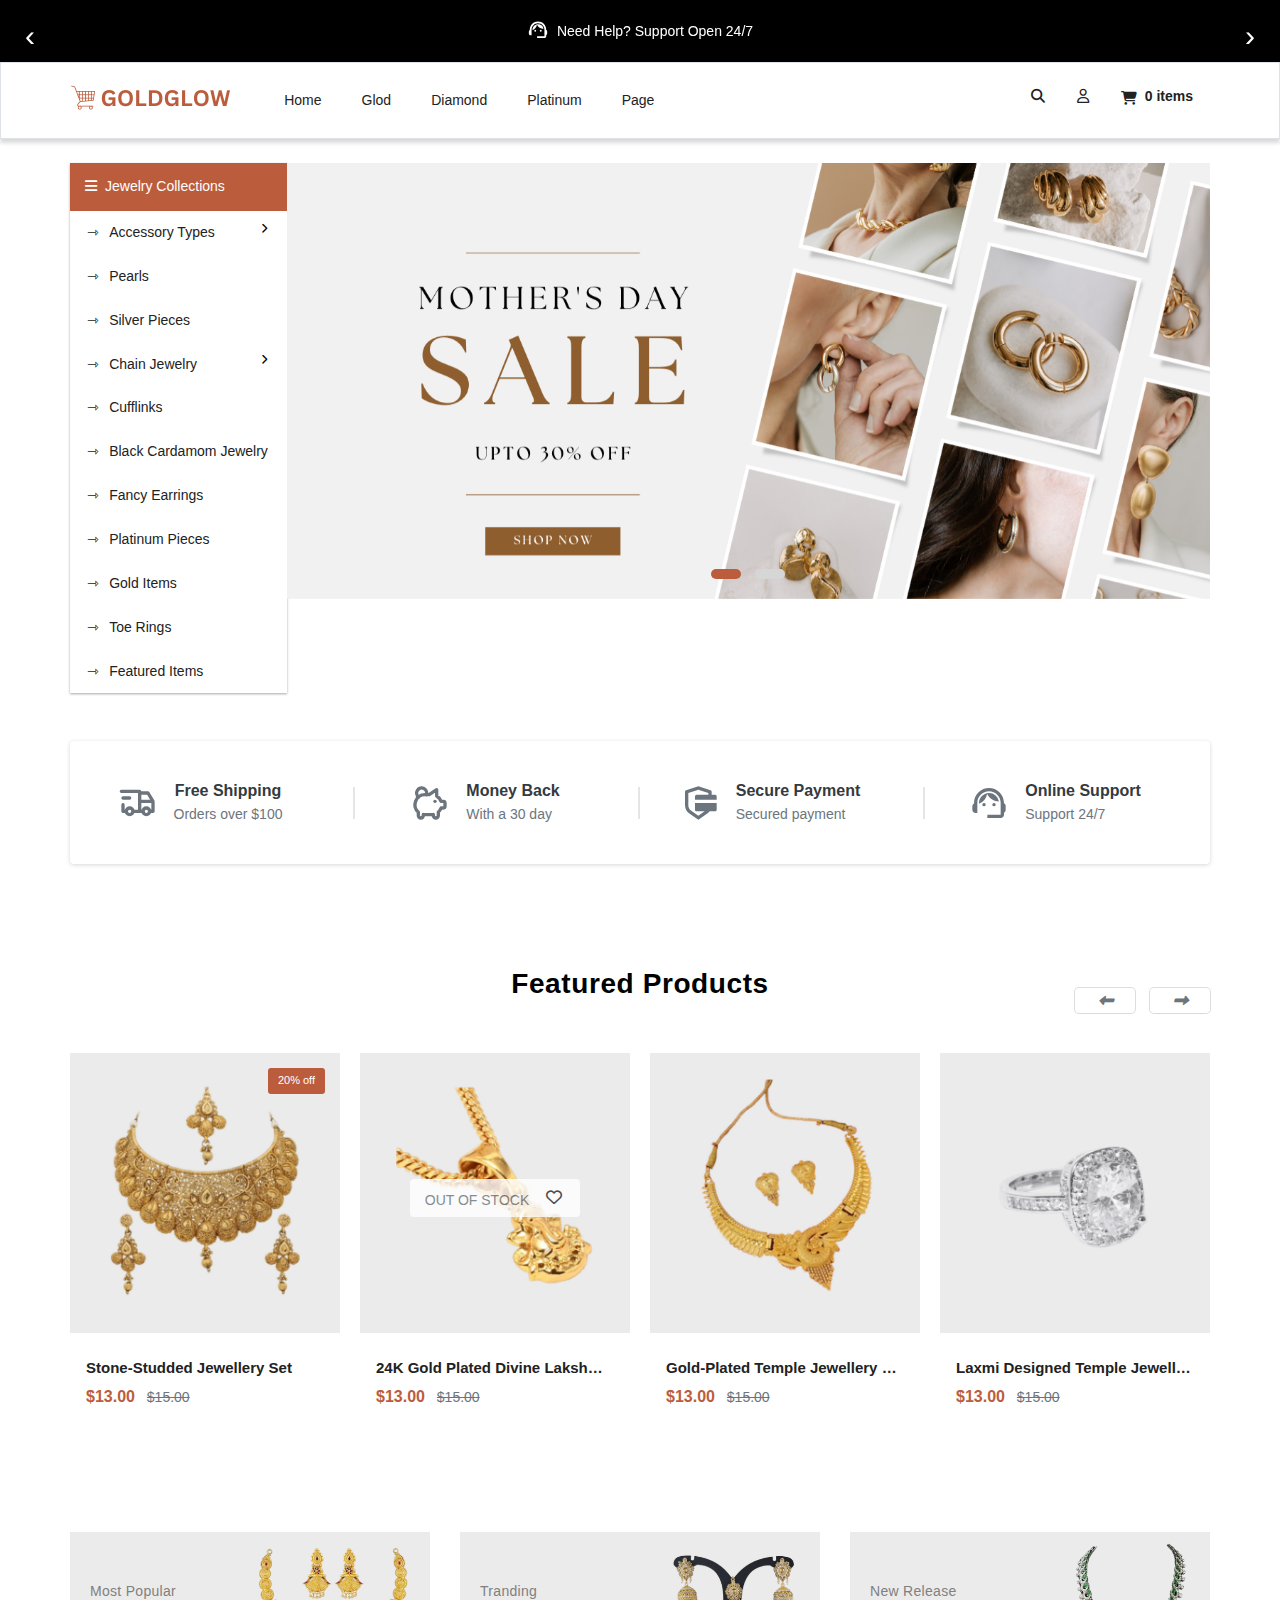
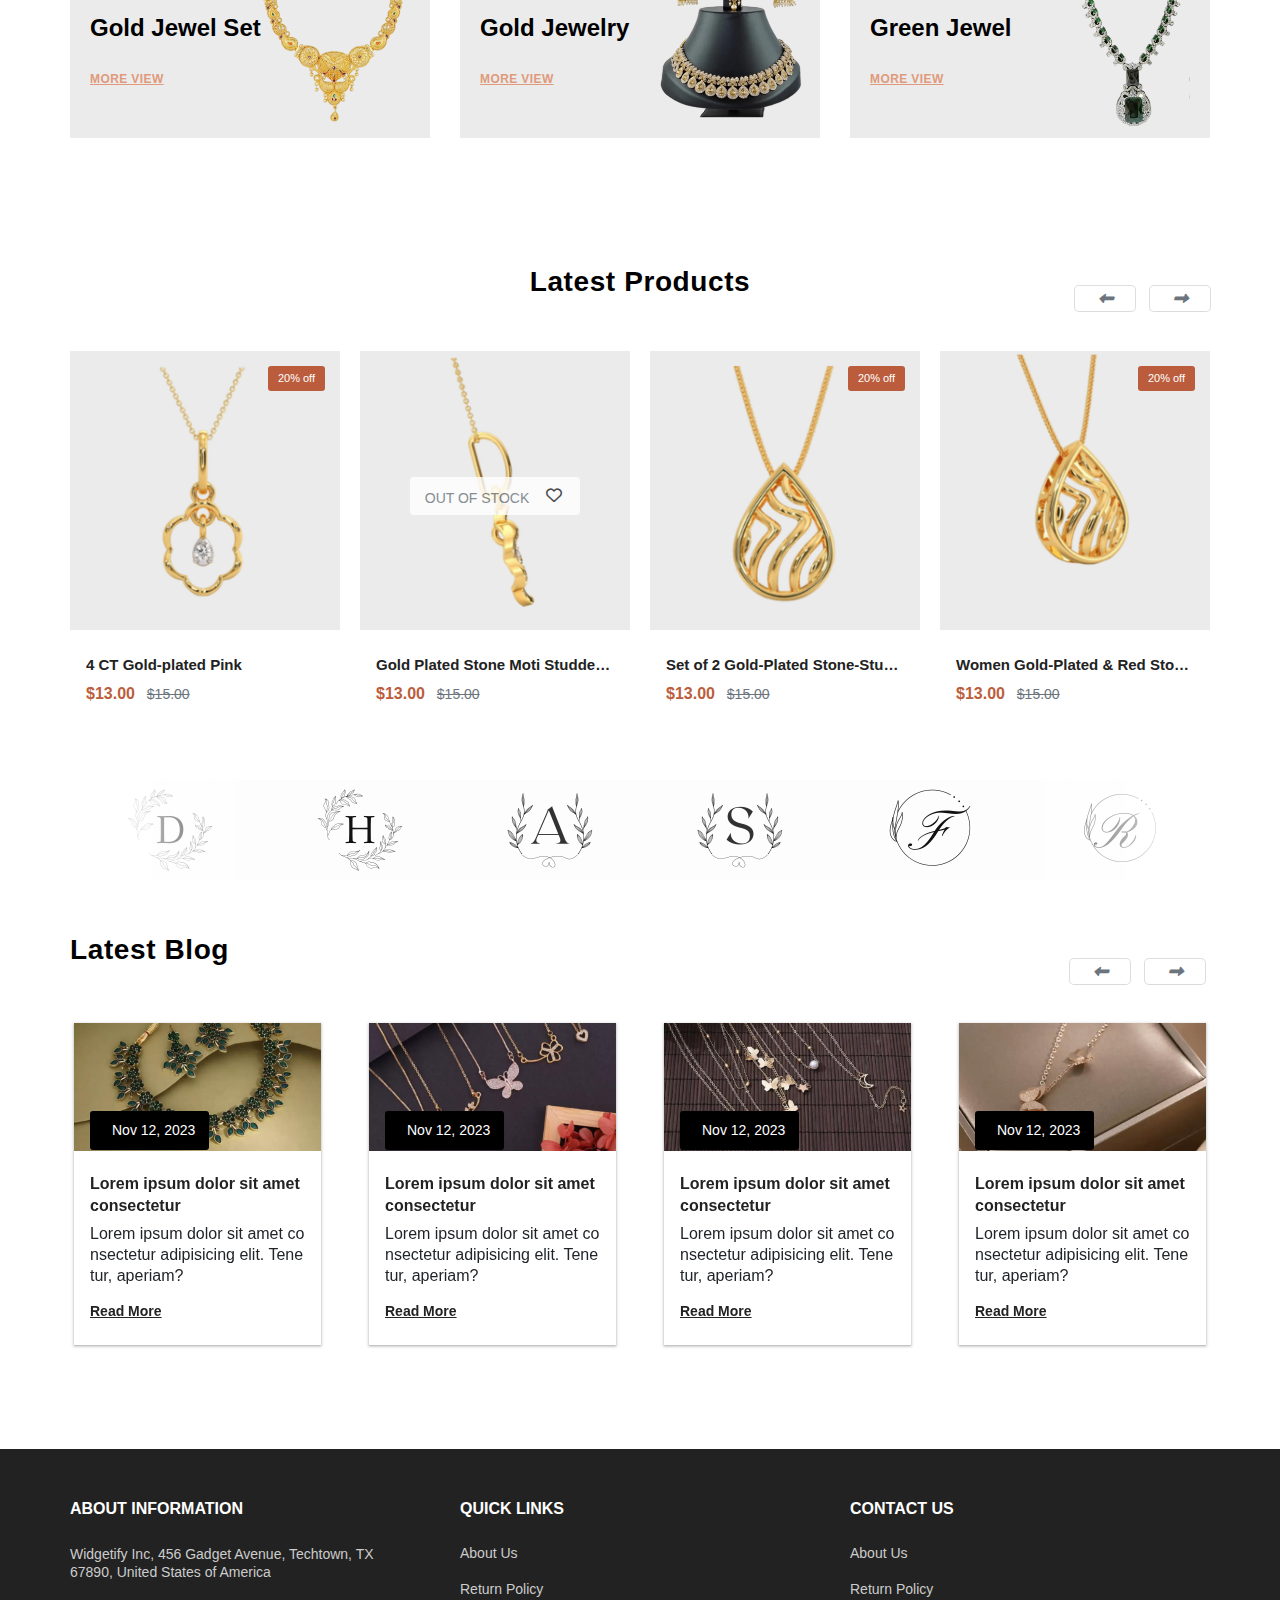
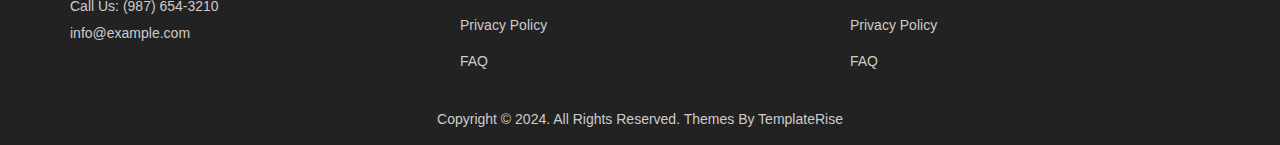
<file: index.html>
<!DOCTYPE html>
<html lang="en">
<head>
    <meta charset="UTF-8">
    <meta name="viewport" content="width=device-width, initial-scale=1.0">
    <title>Gold Glow | eCommerce Template</title>
    <meta name="description" content="" >
    <link rel="icon" type="image/x-icon" href="./assets/images/favicon.ico">
    <link rel="stylesheet" href="./assets/css/bootstrap.min.css">
    <link rel="stylesheet" href="https://cdnjs.cloudflare.com/ajax/libs/font-awesome/6.1.1/css/all.min.css">
    <link rel="stylesheet" href="./assets/plugin/nice-select/nice-select.css">
    <link rel="stylesheet" href="./assets/plugin/OwlCarousel2-2.3.4/dist/assets/owl.carousel.min.css">
    <link rel="stylesheet" href="./assets/plugin/OwlCarousel2-2.3.4/dist/assets/owl.theme.default.min.css">
    <link rel="stylesheet" href="./assets/plugin/nouislider/nouislider.min.css">
    <link rel="stylesheet" href="./assets/plugin/slick/slick.css">
    <link rel="stylesheet" href="./assets/css/style.css">
</head>
<body>
      <!-- Header Section Start -->
    <header class="bg-white header-container">
        <div class="offer-slider-section d-none d-sm-none d-md-none d-lg-block">
            <div class="owl-carousel owl-theme offer-slider text-center">
                <div class="mt-2 d-flex justify-content-center">
                    <svg width="22px" class="text-white mr-2 transition-transform transform hover:translate-y-n2 hover:text-primary" stroke="currentColor" fill="currentColor" stroke-width="0" viewBox="0 0 24 24" xmlns="http://www.w3.org/2000/svg">
                        <path fill="none" d="M0 0h24v24H0z"></path>
                        <path d="M21 12.22C21 6.73 16.74 3 12 3c-4.69 0-9 3.65-9 9.28-.6.34-1 .98-1 1.72v2c0 1.1.9 2 2 2h1v-6.1c0-3.87 3.13-7 7-7s7 3.13 7 7V19h-8v2h8c1.1 0 2-.9 2-2v-1.22c.59-.31 1-.92 1-1.64v-2.3c0-.7-.41-1.31-1-1.62z"></path>
                        <circle cx="9" cy="13" r="1"></circle>
                        <circle cx="15" cy="13" r="1"></circle>
                        <path d="M18 11.03A6.04 6.04 0 0 0 12.05 6c-3.03 0-6.29 2.51-6.03 6.45a8.075 8.075 0 0 0 4.86-5.89c1.31 2.63 4 4.44 7.12 4.47z"></path>
                    </svg>
                    <span class="mt-1">
                        Need Help? Support Open 24/7 
                    </span>
                </div>
                <div class="mt-2"> 
                    <svg width="22px" class="text-white mr-2" stroke="currentColor" fill="none" stroke-width="2" viewBox="0 0 24 24" stroke-linecap="round" stroke-linejoin="round" xmlns="http://www.w3.org/2000/svg">
                        <path d="M7 17m-2 0a2 2 0 1 0 4 0a2 2 0 1 0 -4 0"></path>
                        <path d="M17 17m-2 0a2 2 0 1 0 4 0a2 2 0 1 0 -4 0"></path>
                        <path d="M5 17h-2v-4m-1 -8h11v12m-4 0h6m4 0h2v-6h-8m0 -5h5l3 5"></path>
                        <path d="M3 9l4 0"></path>
                    </svg>
                    <span class="mt-1">
                        Free Shipping On All Orders 
                    </span>
                </div>
            </div>
        </div>
         <div class="container-fluid  border">
            <div class="d-block d-sm-block d-md-block d-lg-flex py-3">
                <div class="container-left">
                    <div class="text-center text-sm-center text-md-center text-lg-left">
                       <a href="index.html">
                           <img src="./assets/images/logo.png" alt="logo">
                       </a>
                    </div>
                </div>
                <div class="container-right">
                    <div class="row">
                        <div class="col-6 col-sm-6 col-md-6 col-lg-8 pl-0 main-menu">
                         <a href="#" class="d-table d-sm-table d-md-table d-lg-none mt-2 menu-toggle ml-4"><i class="fas fa-bars"></i> </a>
                         <ul class="nav d-none d-sm-none d-md-none d-lg-flex">
                             <li class="nav-item">
                               <a class="nav-link mr-3" href="index.html">Home</a>
                             </li>
                             <li class="nav-item">
                               <a class="nav-link mr-3" href="shop.html">Glod</a>
                             </li>
                             <li class="nav-item">
                               <a class="nav-link mr-3" href="shop.html">Diamond</a>
                             </li>
                             <li class="nav-item">
                               <a class="nav-link mr-3" href="shop.html">Platinum</a>
                             </li>
                             <li class="nav-item">
                                <a class="nav-link mr-3" href="#">Page</a>
                                <div>
                                    <ul class="list-unstyled">
                                        <li><a href="#">Main Page</a>
                                            <div>
                                                <ul class="list-unstyled">
                                                    <li><a href="shop.html">Shop</a></li>
                                                    <li><a href="checkout.html">Checkout</a></li>
                                                    <li><a href="shop-single.html">Shop Details</a></li>
                                                    <li><a href="cart.html">Cart</a></li>
                                                    <li><a href="wishlist.html">Wishlist</a></li>
                                                </ul>
                                            </div>
                                        </li>
                                        <li><a href="#">Account</a>
                                            <div>
                                                <ul class="list-unstyled">
                                                    <li><a href="signup.html">Signup</a></li>
                                                    <li><a href="login.html">Login</a></li>
                                                    <li><a href="forgot-password.html">Forgot Password</a></li>
                                                </ul>
                                            </div>
                                        </li>
                                        <li><a href="#">Blog Page</a>
                                            <div>
                                                <ul class="list-unstyled">
                                                    <li><a href="blog.html">Blog</a></li>
                                                    <li><a href="blog-single.html">Blog Details</a></li>
                                                </ul>
                                            </div>
                                        </li>
                                        <li><a href="contact.html">Contact</a></li>
                                        <li><a href="about.html">About Us</a></li>
                                    </ul>
                                </div>
                             </li>
                         </ul>
                        </div>
                        <div class="col-6 col-sm-6 col-md-6 col-lg-4">
                         <ul class="nav justify-content-end">
                             <li class="nav-item">
                               <a class="nav-link" href="#" data-toggle="modal" data-target="#searchModal"> <i class="fas fa-search"></i> </a>
                             </li>
                             <li class="nav-item">
                                <a class="nav-link" href="login.html"> <i class="far fa-user"></i></i> </a>
                              </li>
                             <li class="nav-item">
                               <a class="nav-link font-weight-bold d-flex" href="cart.html"><i class="fas fa-shopping-cart mt-1"></i> <span class="d-none d-sm-none d-md-none d-lg-block ml-0 ml-sm-0 ml-md-0 ml-lg-2"><span>0</span> <span>items</span></span> </a>
                             </li>
                           </ul>
                           <div class="search-container">
                             <!-- Modal -->
                             <div class="modal fade" id="searchModal" tabindex="-1" aria-hidden="true">
                                 <div class="modal-dialog modal-xl">
                                 <div class="modal-content rounded-0">
                                     <div class="modal-body">
                                          <div class="row">
                                              <div class="col-lg-6 offset-lg-3 d-flex">
                                                <div class="form-group has-search w-100 mb-0 position-relative">
                                                    <span class="fas fa-search form-control-feedback cursor-printer"></span>
                                                    <input type="text" class="form-control py-4 rounded-0" placeholder="Search">
                                                </div>
                                                <button type="button" class="close mb-2 ml-3" data-dismiss="modal" aria-label="Close">
                                                    <span aria-hidden="true">&times;</span>
                                                </button>
                                              </div>
                                          </div>
                                     </div>
                                 </div>
                                 </div>
                             </div>
                           </div>
                        </div>
                    </div>
                </div>
            </div>
         </div>
    </header>
    <!-- Header Section End -->

     <!-- Menu Section -->
    <div class="container-fluid mt-2 mt-sm-2 mt-md-2 mt-lg-4">
            <div class="d-block d-sm-block d-md-block d-lg-flex">
                <div class="container-left">
                    <div class="category-menu">
                        <div class="menu-title d-none d-sm-none d-md-none d-lg-block"><i class="fas fa-bars mr-2"></i></i>Jewelry Collections</div>
                        <ul class="list-unstyled">
                            <li>
                                <a href="#" class="more-menu">Accessory Types</a>
                                <ul class="list-unstyled">
                                    <li>
                                        <a href="#" class="more-menu">Chokers</a>
                                        <ul class="list-unstyled">
                                            <li><a href="#">Gold Choker</a></li>
                                            <li><a href="#">Silver Choker</a></li>
                                        </ul>
                                    </li>
                                    <li><a href="#">Pendants</a></li>
                                    <li><a href="#">Chains</a></li>
                                    <li><a href="#">Collar Necklaces</a></li>
                                </ul>
                            </li>
                            <li><a href="#">Pearls</a></li>
                            <li><a href="#">Silver Pieces</a></li>
                            <li>
                                <a href="#" class="more-menu">Chain Jewelry</a>
                                <ul class="list-unstyled">
                                    <li><a href="#">Pendants</a></li>
                                    <li><a href="#">Bracelets</a></li>
                                    <li><a href="#">Belly Chains</a></li>
                                    <li><a href="#">Nose Rings</a></li>
                                </ul>
                            </li>
                            <li><a href="#">Cufflinks</a></li>
                            <li><a href="#">Black Cardamom Jewelry</a></li>
                            <li><a href="#">Fancy Earrings</a></li>
                            <li><a href="#">Platinum Pieces</a></li>
                            <li><a href="#">Gold Items</a></li>
                            <li><a href="#">Toe Rings</a></li>
                            <li><a href="#">Featured Items</a></li>
                        </ul>
                    </div>
                </div>
                <div class="container-right">
                     <div class="banner">
                         <div class="owl-carousel owl-theme banner-slider">
                             <div> <img src="./assets/images/banner/1.png"  alt="eCommerce Template"> </div>
                             <div> <img src="./assets/images/banner/2.png"  alt="eCommerce Template"> </div>
                         </div>
                     </div>
                </div>
            </div>
    </div>


     <!-- Our Policy -->
     <div class="our-policy container-fluid my-5 px-5">
        <div class="row text-center icon-link">
            <div class="col col-12 col-sm-6 col-md-6 col-lg-3 mb-0 mb-sm-0 mb-md-2 mb-lg-0">
                <a  href="#">
                    <svg class="text-muted mr-3" stroke="currentColor" fill="none" stroke-width="2" viewBox="0 0 24 24" stroke-linecap="round" stroke-linejoin="round" xmlns="http://www.w3.org/2000/svg">
                        <path d="M7 17m-2 0a2 2 0 1 0 4 0a2 2 0 1 0 -4 0"></path>
                        <path d="M17 17m-2 0a2 2 0 1 0 4 0a2 2 0 1 0 -4 0"></path>
                        <path d="M5 17h-2v-4m-1 -8h11v12m-4 0h6m4 0h2v-6h-8m0 -5h5l3 5"></path>
                        <path d="M3 9l4 0"></path>
                    </svg>
                    <div>
                        <h2 class="h6 font-weight-bold text-dark mb-1">Free Shipping</h2>
                        <p class="text-muted mb-0">Orders over $100</p>
                    </div>
                </a>
            </div>
            <div class="col col-12 col-sm-6 col-md-6 col-lg-3 mb-0 mb-sm-0 mb-md-4 mb-lg-0">
                <a  href="#">
                    <svg class="h-5 w-5 text-muted mr-3 transition-transform transform hover:translate-y-n2 hover:text-primary" stroke="currentColor" fill="none" stroke-width="2" viewBox="0 0 24 24" stroke-linecap="round" stroke-linejoin="round" xmlns="http://www.w3.org/2000/svg">
                        <path d="M15 11v.01"></path>
                        <path d="M5.173 8.378a3 3 0 1 1 4.656 -1.377"></path>
                        <path d="M16 4v3.803a6.019 6.019 0 0 1 2.658 3.197h1.341a1 1 0 0 1 1 1v2a1 1 0 0 1 -1 1h-1.342c-.336 .95 -.907 1.8 -1.658 2.473v2.027a1.5 1.5 0 0 1 -3 0v-.583a6.04 6.04 0 0 1 -1 .083h-4a6.04 6.04 0 0 1 -1 -.083v.583a1.5 1.5 0 0 1 -3 0v-2l0 -.027a6 6 0 0 1 4 -10.473h2.5l4.5 -3h0z"></path>
                    </svg>
                    <div class="text-left">
                        <h2 class="h6 font-weight-bold text-dark mb-1">Money Back</h2>
                        <p class="text-muted mb-0">With a 30 day</p>
                    </div>
                </a>
            </div>
            <div class="col col-12 col-sm-6 col-md-6 col-lg-3 mb-0 mb-sm-0 mb-md-4 mb-lg-0">
                <a  href="#">
                    <svg class="h-5 w-5 text-muted mr-3 transition-transform transform hover:translate-y-n2 hover:text-primary" stroke="currentColor" fill="currentColor" stroke-width="0" viewBox="0 0 24 24" xmlns="http://www.w3.org/2000/svg">
                        <path d="M11.0049 2L18.3032 4.28071C18.7206 4.41117 19.0049 4.79781 19.0049 5.23519V7H21.0049C21.5572 7 22.0049 7.44772 22.0049 8V10H9.00488V8C9.00488 7.44772 9.4526 7 10.0049 7H17.0049V5.97L11.0049 4.094L5.00488 5.97V13.3744C5.00488 14.6193 5.58406 15.7884 6.56329 16.5428L6.75154 16.6793L11.0049 19.579L14.7869 17H10.0049C9.4526 17 9.00488 16.5523 9.00488 16V12H22.0049V16C22.0049 16.5523 21.5572 17 21.0049 17L17.7848 17.0011C17.3982 17.5108 16.9276 17.9618 16.3849 18.3318L11.0049 22L5.62486 18.3318C3.98563 17.2141 3.00488 15.3584 3.00488 13.3744V5.23519C3.00488 4.79781 3.28913 4.41117 3.70661 4.28071L11.0049 2Z"></path>
                    </svg>
                    <div class="text-left">
                        <h2 class="h6 font-weight-bold text-dark mb-1">Secure Payment</h2>
                        <p class="text-muted mb-0">Secured payment</p>
                    </div>
                </a>
            </div>
            <div class="col col-12 col-sm-6 col-md-6 col-lg-3 mb-0 mb-sm-0 mb-md-4 mb-lg-0">
                <a  href="#">
                    <svg class="h-5 w-5 text-muted mr-3 transition-transform transform hover:translate-y-n2 hover:text-primary" stroke="currentColor" fill="currentColor" stroke-width="0" viewBox="0 0 24 24" xmlns="http://www.w3.org/2000/svg">
                        <path fill="none" d="M0 0h24v24H0z"></path>
                        <path d="M21 12.22C21 6.73 16.74 3 12 3c-4.69 0-9 3.65-9 9.28-.6.34-1 .98-1 1.72v2c0 1.1.9 2 2 2h1v-6.1c0-3.87 3.13-7 7-7s7 3.13 7 7V19h-8v2h8c1.1 0 2-.9 2-2v-1.22c.59-.31 1-.92 1-1.64v-2.3c0-.7-.41-1.31-1-1.62z"></path>
                        <circle cx="9" cy="13" r="1"></circle>
                        <circle cx="15" cy="13" r="1"></circle>
                        <path d="M18 11.03A6.04 6.04 0 0 0 12.05 6c-3.03 0-6.29 2.51-6.03 6.45a8.075 8.075 0 0 0 4.86-5.89c1.31 2.63 4 4.44 7.12 4.47z"></path>
                    </svg>
                    <div class="text-left">
                        <h2 class="h6 font-weight-bold text-dark mb-1">Online Support</h2>
                        <p class="text-muted mb-0">Support 24/7</p>
                    </div>
                </a>
            </div>
        </div>
    </div>

    <!-- Featured Products -->
    <div class="container-fluid mt-100">
        <div class="product">
            <div class="product-head-title">Featured Products</div>
            <div class="owl-carousel product-slider">
                    <div class="card product-card">
                            <div class="card-image position-relative">
                                <a href="shop-single.html">
                                    <img src="./assets/images/product/1.png" class="first-image" alt="eCommerce Template">
                                    <img src="./assets/images/product/2.png" class="second-image" alt="eCommerce Template">
                                </a>
                                <div class="product-action d-flex justify-content-center">
                                    <div class="d-flex justify-content-center">
                                        <a href="wishlist.html" class="btn rounded-0" data-bs-toggle="tooltip" data-bs-placement="top" title="Wishlist"><i class="far fa-heart"></i></a>
                                        <a href="cart.html" class="btn rounded-0 d-flex" data-bs-toggle="tooltip" data-bs-placement="top" title="Cart"><i class="fas fa-shopping-cart mt-1"></i><span class="ml-2 d-none d-sm-none d-md-none d-lg-block">Add to cart</span></a>
                                        <a href="shop-single.html" class="btn rounded-0" data-bs-toggle="tooltip" data-bs-placement="top" title="View"><i class="fas fa-eye"></i></a>
                                    </div>
                                </div> 
                            </div>
                            <div class="product-contain px-3 pt-2 pb-4">
                                <span class="discount-title">Sale</span>
                                <span class="discount-badge">20% OFF</span>
                                <div class="product-rating mb-3">
                                <small class="text-warning">
                                    <i class="bi bi-star-fill"></i>
                                    <i class="bi bi-star-fill"></i>
                                    <i class="bi bi-star-fill"></i>
                                    <i class="bi bi-star-fill"></i>
                                    <i class="bi bi-star-half"></i>
                                </small>
                              </div>
                                <div class="product-title mb-2">
                                <a href="shop-single.html">Stone-Studded Jewellery Set</a>
                                </div>
                                <div class="product-price">
                                <div class="d-block">
                                    <span class="sell-price">$13.00</span>
                                    <span class="text-muted strike-through ml-2"><s>$15.00</s></span>
                                </div>
                                </div>
                            </div>
                    </div>
                    <div class="card product-card">
                            <div class="card-image position-relative">
                                <a href="shop-single.html">
                                    <img src="./assets/images/product/3.png" class="first-image" alt="eCommerce Template">
                                    <img src="./assets/images/product/4.png" class="second-image" alt="eCommerce Template">
                                </a>
                                <div class="product-out-stock d-flex justify-content-center">
                                    <div class="d-flex justify-content-center">
                                        <span>Out Of Stock</span>
                                        <a href="wishlist.html" class="btn rounded-0 ml-1" data-bs-toggle="tooltip" data-bs-placement="top" title="Wishlist"><i class="far fa-heart"></i></a>
                                    </div>
                                </div>
                            </div>
                            <div class="product-contain px-3 pt-2 pb-4">
                                <div class="product-rating mb-3">
                                <small class="text-warning">
                                    <i class="bi bi-star-fill"></i>
                                    <i class="bi bi-star-fill"></i>
                                    <i class="bi bi-star-fill"></i>
                                    <i class="bi bi-star-fill"></i>
                                    <i class="bi bi-star-half"></i>
                                </small>
                            </div>
                                <div class="product-title mb-2">
                                <a href="shop-single.html">24K Gold Plated Divine Lakshmi Necklace Set</a>
                                </div>
                                <div class="product-price">
                                <div class="d-block">
                                    <span class="sell-price">$13.00</span>
                                    <span class="text-muted strike-through ml-2"><s>$15.00</s></span>
                                </div>
                                </div>
                            </div>
                    </div>
                    <div class="card product-card">
                            <div class="card-image position-relative">
                                <a href="shop-single.html">
                                    <img src="./assets/images/product/5.png" class="first-image" alt="eCommerce Template">
                                    <img src="./assets/images/product/6.png" class="second-image" alt="eCommerce Template">
                                </a>
                                <div class="product-action d-flex justify-content-center">
                                    <div class="d-flex justify-content-center">
                                        <a href="wishlist.html" class="btn rounded-0" data-bs-toggle="tooltip" data-bs-placement="top" title="Wishlist"><i class="far fa-heart"></i></a>
                                        <a href="cart.html" class="btn rounded-0 d-flex" data-bs-toggle="tooltip" data-bs-placement="top" title="Cart"><i class="fas fa-shopping-cart mt-1"></i><span class="ml-2 d-none d-sm-none d-md-none d-lg-block">Add to cart</span></a>
                                        <a href="shop-single.html" class="btn rounded-0" data-bs-toggle="tooltip" data-bs-placement="top" title="View"><i class="fas fa-eye"></i></a>
                                    </div>
                                </div> 
                            </div>
                            <div class="product-contain px-3 pt-2 pb-4">
                                <!-- <span class="discount-title">Sale</span>
                                <span class="discount-badge">20% OFF</span> -->
                                <div class="product-rating mb-3">
                                <small class="text-warning">
                                    <i class="bi bi-star-fill"></i>
                                    <i class="bi bi-star-fill"></i>
                                    <i class="bi bi-star-fill"></i>
                                    <i class="bi bi-star-fill"></i>
                                    <i class="bi bi-star-half"></i>
                                </small>
                            </div>
                                <div class="product-title mb-2">
                                <a href="shop-single.html">Gold-Plated Temple Jewellery Set</a>
                                </div>
                                <div class="product-price">
                                <div class="d-block">
                                    <span class="sell-price">$13.00</span>
                                    <span class="text-muted strike-through ml-2"><s>$15.00</s></span>
                                </div>
                                </div>
                            </div>
                    </div>
                    <div class="card product-card">
                            <div class="card-image position-relative">
                                <a href="shop-single.html">
                                    <img src="./assets/images/product/7.png" class="first-image" alt="eCommerce Template">
                                    <img src="./assets/images/product/8.png" class="second-image" alt="eCommerce Template">
                                </a>
                                <div class="product-action d-flex justify-content-center">
                                    <div class="d-flex justify-content-center">
                                        <a href="wishlist.html" class="btn rounded-0" data-bs-toggle="tooltip" data-bs-placement="top" title="Wishlist"><i class="far fa-heart"></i></a>
                                        <a href="cart.html" class="btn rounded-0 d-flex" data-bs-toggle="tooltip" data-bs-placement="top" title="Cart"><i class="fas fa-shopping-cart mt-1"></i><span class="ml-2 d-none d-sm-none d-md-none d-lg-block">Add to cart</span></a>
                                        <a href="shop-single.html" class="btn rounded-0" data-bs-toggle="tooltip" data-bs-placement="top" title="View"><i class="fas fa-eye"></i></a>
                                    </div>
                                </div> 
                            </div>
                            <div class="product-contain px-3 pt-2 pb-4">
                                <span class="discount-title">Sale</span>
                                <!-- <span class="discount-badge">20% OFF</span> -->
                                <div class="product-rating mb-3">
                                <small class="text-warning">
                                    <i class="bi bi-star-fill"></i>
                                    <i class="bi bi-star-fill"></i>
                                    <i class="bi bi-star-fill"></i>
                                    <i class="bi bi-star-fill"></i>
                                    <i class="bi bi-star-half"></i>
                                </small>
                            </div>
                                <div class="product-title mb-2">
                                <a href="shop-single.html">Laxmi Designed Temple Jewellery Set</a>
                                </div>
                                <div class="product-price">
                                <div class="d-block">
                                    <span class="sell-price">$13.00</span>
                                    <span class="text-muted strike-through ml-2"><s>$15.00</s></span>
                                </div>
                                </div>
                            </div>
                    </div>
                    <div class="card product-card">
                            <div class="card-image position-relative">
                                <a href="shop-single.html">
                                    <img src="./assets/images/product/9.png" class="first-image" alt="eCommerce Template">
                                    <img src="./assets/images/product/10.png" class="second-image" alt="eCommerce Template">
                                </a>
                                <div class="product-action d-flex justify-content-center">
                                    <div class="d-flex justify-content-center">
                                        <a href="wishlist.html" class="btn rounded-0" data-bs-toggle="tooltip" data-bs-placement="top" title="Wishlist"><i class="far fa-heart"></i></a>
                                        <a href="cart.html" class="btn rounded-0 d-flex" data-bs-toggle="tooltip" data-bs-placement="top" title="Cart"><i class="fas fa-shopping-cart mt-1"></i><span class="ml-2 d-none d-sm-none d-md-none d-lg-block">Add to cart</span></a>
                                        <a href="shop-single.html" class="btn rounded-0" data-bs-toggle="tooltip" data-bs-placement="top" title="View"><i class="fas fa-eye"></i></a>
                                    </div>
                                </div> 
                            </div>
                            <div class="product-contain px-3 pt-2 pb-4">
                                <span class="discount-title">Sale</span>
                                <span class="discount-badge">20% OFF</span>
                                <div class="product-rating mb-3">
                                <small class="text-warning">
                                    <i class="bi bi-star-fill"></i>
                                    <i class="bi bi-star-fill"></i>
                                    <i class="bi bi-star-fill"></i>
                                    <i class="bi bi-star-fill"></i>
                                    <i class="bi bi-star-half"></i>
                                </small>
                            </div>
                                <div class="product-title mb-2">
                                <a href="shop-single.html">4 CT Gold-plated Pink</a>
                                </div>
                                <div class="product-price">
                                <div class="d-block">
                                    <span class="sell-price">$13.00</span>
                                    <span class="text-muted strike-through ml-2"><s>$15.00</s></span>
                                </div>
                                </div>
                            </div>
                    </div>
            </div>
        </div>
    </div>

    <!-- start hero banner Section -->
    <div class="hero-banner-area mt-100">
        <div class="container-fluid">
            <div class="row">
                <!-- Single -->
                <div class="col-lg-4 col-sm-6 mb-4">
                    <div class="hero-banner-item">
                        <img src="assets/images/banner/banner1.png" alt="banner">
                        <div class="hero-banner-item-overly">
                            <div class="hero-banner-item-overly-full">
                                <div class="hero-banner-title">
                                    Most popular
                                </div>
                                <div class="hero-banner-sub-title">
                                    Gold Jewel Set
                                </div>
                                <div class="show-more">
                                    <a  href="shop.html">More View</a>
                                </div>
                          </div>
                        </div>
                    </div>
                </div>
                <!-- Single -->
                <div class="col-lg-4 col-sm-6 mb-4">
                    <div class="hero-banner-item">
                        <img src="assets/images/banner/banner2.png" alt="banner">
                        <div class="hero-banner-item-overly">
                            <div class="hero-banner-item-overly-full">
                                <div class="hero-banner-title">
                                    Tranding
                                </div>
                                <div class="hero-banner-sub-title">
                                    Gold Jewelry
                                </div>
                                <div class="show-more">
                                    <a  href="shop.html">More View</a>
                                </div>
                          </div>
                        </div>
                    </div>
                </div>
                <!-- Single -->
                <div class="col-lg-4 col-sm-6 mb-4">
                    <div class="hero-banner-item">
                        <img src="assets/images/banner/banner3.png" alt="banner">
                        <div class="hero-banner-item-overly">
                            <div class="hero-banner-item-overly-full">
                                <div class="hero-banner-title">
                                    New release
                                </div>
                                <div class="hero-banner-sub-title">
                                    Green Jewel
                                </div>
                                <div class="show-more">
                                    <a  href="shop.html">More View</a>
                                </div>
                          </div>
                        </div>
                    </div>
                </div>
            </div>
        </div>
    </div>
    <!-- end hero banner Section -->

    <!-- Latest Products -->
    <div class="container-fluid mt-100">
        <div class="product">
            <div class="product-head-title">Latest Products</div>
            <div class="owl-carousel product-slider">
                <div class="card product-card">
                        <div class="card-image position-relative">
                            <a href="shop-single.html">
                                <img src="./assets/images/product/11.png" class="first-image" alt="eCommerce Template">
                                <img src="./assets/images/product/1.png" class="second-image" alt="eCommerce Template">
                            </a>
                            <div class="product-action d-flex justify-content-center">
                                <div class="d-flex justify-content-center">
                                    <a href="wishlist.html" class="btn rounded-0" data-bs-toggle="tooltip" data-bs-placement="top" title="Wishlist"><i class="far fa-heart"></i></a>
                                    <a href="cart.html" class="btn rounded-0 d-flex" data-bs-toggle="tooltip" data-bs-placement="top" title="Cart"><i class="fas fa-shopping-cart mt-1"></i><span class="ml-2 d-none d-sm-none d-md-none d-lg-block">Add to cart</span></a>
                                    <a href="shop-single.html" class="btn rounded-0" data-bs-toggle="tooltip" data-bs-placement="top" title="View"><i class="fas fa-eye"></i></a>
                                </div>
                            </div> 
                        </div>
                        <div class="product-contain px-3 pt-2 pb-4">
                            <span class="discount-title">Sale</span>
                            <span class="discount-badge">20% OFF</span>
                            <div class="product-rating mb-3">
                            <small class="text-warning">
                                <i class="bi bi-star-fill"></i>
                                <i class="bi bi-star-fill"></i>
                                <i class="bi bi-star-fill"></i>
                                <i class="bi bi-star-fill"></i>
                                <i class="bi bi-star-half"></i>
                            </small>
                        </div>
                            <div class="product-title mb-2">
                            <a href="shop-single.html">4 CT Gold-plated Pink</a>
                            </div>
                            <div class="product-price">
                            <div class="d-block">
                                <span class="sell-price">$13.00</span>
                                <span class="text-muted strike-through ml-2"><s>$15.00</s></span>
                            </div>
                            </div>
                        </div>
                </div>
                <div class="card product-card">
                        <div class="card-image position-relative">
                            <a href="shop-single.html">
                                <img src="./assets/images/product/10.png" class="first-image" alt="eCommerce Template">
                                <img src="./assets/images/product/2.png" class="second-image" alt="eCommerce Template">
                            </a>
                            <div class="product-out-stock d-flex justify-content-center">
                                <div class="d-flex justify-content-center">
                                    <span>Out Of Stock</span>
                                    <a href="wishlist.html" class="btn rounded-0 ml-1" data-bs-toggle="tooltip" data-bs-placement="top" title="Wishlist"><i class="far fa-heart"></i></a>
                                </div>
                            </div>
                        </div>
                        <div class="product-contain px-3 pt-2 pb-4">
                            <div class="product-rating mb-3">
                            <small class="text-warning">
                                <i class="bi bi-star-fill"></i>
                                <i class="bi bi-star-fill"></i>
                                <i class="bi bi-star-fill"></i>
                                <i class="bi bi-star-fill"></i>
                                <i class="bi bi-star-half"></i>
                            </small>
                        </div>
                            <div class="product-title mb-2">
                            <a href="shop-single.html">Gold Plated Stone Moti Studded Lakshmi Temple Jewellery S</a>
                            </div>
                            <div class="product-price">
                            <div class="d-block">
                                <span class="sell-price">$13.00</span>
                                <span class="text-muted strike-through ml-2"><s>$15.00</s></span>
                            </div>
                            </div>
                        </div>
                </div>
                <div class="card product-card">
                        <div class="card-image position-relative">
                            <a href="shop-single.html">
                                <img src="./assets/images/product/9.png" class="first-image" alt="eCommerce Template">
                                <img src="./assets/images/product/3.png" class="second-image" alt="eCommerce Template">
                            </a>
                            <div class="product-action d-flex justify-content-center">
                                <div class="d-flex justify-content-center">
                                    <a href="wishlist.html" class="btn rounded-0" data-bs-toggle="tooltip" data-bs-placement="top" title="Wishlist"><i class="far fa-heart"></i></a>
                                    <a href="cart.html" class="btn rounded-0 d-flex" data-bs-toggle="tooltip" data-bs-placement="top" title="Cart"><i class="fas fa-shopping-cart mt-1"></i><span class="ml-2 d-none d-sm-none d-md-none d-lg-block">Add to cart</span></a>
                                    <a href="shop-single.html" class="btn rounded-0" data-bs-toggle="tooltip" data-bs-placement="top" title="View"><i class="fas fa-eye"></i></a>
                                </div>
                            </div> 
                        </div>
                        <div class="product-contain px-3 pt-2 pb-4">
                            <span class="discount-title">Sale</span>
                            <span class="discount-badge">20% OFF</span>
                            <div class="product-rating mb-3">
                            <small class="text-warning">
                                <i class="bi bi-star-fill"></i>
                                <i class="bi bi-star-fill"></i>
                                <i class="bi bi-star-fill"></i>
                                <i class="bi bi-star-fill"></i>
                                <i class="bi bi-star-half"></i>
                            </small>
                        </div>
                            <div class="product-title mb-2">
                            <a href="shop-single.html">Set of 2 Gold-Plated Stone-Studded Necklace & Earrings</a>
                            </div>
                            <div class="product-price">
                            <div class="d-block">
                                <span class="sell-price">$13.00</span>
                                <span class="text-muted strike-through ml-2"><s>$15.00</s></span>
                            </div>
                            </div>
                        </div>
                </div>
                <div class="card product-card">
                        <div class="card-image position-relative">
                            <a href="shop-single.html">
                                <img src="./assets/images/product/8.png" class="first-image" alt="eCommerce Template">
                                <img src="./assets/images/product/4.png" class="second-image" alt="eCommerce Template">
                            </a>
                            <div class="product-action d-flex justify-content-center">
                                <div class="d-flex justify-content-center">
                                    <a href="wishlist.html" class="btn rounded-0" data-bs-toggle="tooltip" data-bs-placement="top" title="Wishlist"><i class="far fa-heart"></i></a>
                                    <a href="cart.html" class="btn rounded-0 d-flex" data-bs-toggle="tooltip" data-bs-placement="top" title="Cart"><i class="fas fa-shopping-cart mt-1"></i><span class="ml-2 d-none d-sm-none d-md-none d-lg-block">Add to cart</span></a>
                                    <a href="shop-single.html" class="btn rounded-0" data-bs-toggle="tooltip" data-bs-placement="top" title="View"><i class="fas fa-eye"></i></a>
                                </div>
                            </div> 
                        </div>
                        <div class="product-contain px-3 pt-2 pb-4">
                            <span class="discount-title">Sale</span>
                            <span class="discount-badge">20% OFF</span>
                            <div class="product-rating mb-3">
                            <small class="text-warning">
                                <i class="bi bi-star-fill"></i>
                                <i class="bi bi-star-fill"></i>
                                <i class="bi bi-star-fill"></i>
                                <i class="bi bi-star-fill"></i>
                                <i class="bi bi-star-half"></i>
                            </small>
                        </div>
                            <div class="product-title mb-2">
                            <a href="shop-single.html">Women Gold-Plated & Red Stone CZ Studded Jewellery Set</a>
                            </div>
                            <div class="product-price">
                            <div class="d-block">
                                <span class="sell-price">$13.00</span>
                                <span class="text-muted strike-through ml-2"><s>$15.00</s></span>
                            </div>
                            </div>
                        </div>
                </div>
                <div class="card product-card">
                        <div class="card-image position-relative">
                            <a href="shop-single.html">
                                <img src="./assets/images/product/7.png" class="first-image" alt="eCommerce Template">
                                <img src="./assets/images/product/5.png" class="second-image" alt="eCommerce Template">
                            </a>
                            <div class="product-action d-flex justify-content-center">
                                <div class="d-flex justify-content-center">
                                    <a href="wishlist.html" class="btn rounded-0" data-bs-toggle="tooltip" data-bs-placement="top" title="Wishlist"><i class="far fa-heart"></i></a>
                                    <a href="cart.html" class="btn rounded-0 d-flex" data-bs-toggle="tooltip" data-bs-placement="top" title="Cart"><i class="fas fa-shopping-cart mt-1"></i><span class="ml-2 d-none d-sm-none d-md-none d-lg-block">Add to cart</span></a>
                                    <a href="shop-single.html" class="btn rounded-0" data-bs-toggle="tooltip" data-bs-placement="top" title="View"><i class="fas fa-eye"></i></a>
                                </div>
                            </div> 
                        </div>
                        <div class="product-contain px-3 pt-2 pb-4">
                            <span class="discount-title">Sale</span>
                            <span class="discount-badge">20% OFF</span>
                            <div class="product-rating mb-3">
                            <small class="text-warning">
                                <i class="bi bi-star-fill"></i>
                                <i class="bi bi-star-fill"></i>
                                <i class="bi bi-star-fill"></i>
                                <i class="bi bi-star-fill"></i>
                                <i class="bi bi-star-half"></i>
                            </small>
                        </div>
                            <div class="product-title mb-2">
                            <a href="shop-single.html">Women Gold-Plated & Pink Stone & Pearl CZ Studded Embellished Jewellery</a>
                            </div>
                            <div class="product-price">
                            <div class="d-block">
                                <span class="sell-price">$13.00</span>
                                <span class="text-muted strike-through ml-2"><s>$15.00</s></span>
                            </div>
                            </div>
                        </div>
                </div>
            </div>
        </div>
    </div>

      <!-- Brand Section -->
      <div class="container-fluid brand-section mt-50 mb-4">
        <div class="brand-logos">
            <div>
                <img src="./assets/images/brand/1.png" height="100">
            </div>
            <div>
                <img src="./assets/images/brand/2.png" height="100">
            </div>
            <div>
                <img src="./assets/images/brand/3.png" height="100">
            </div>
            <div>
                <img src="./assets/images/brand/4.png" height="100">
            </div>
            <div>
                <img src="./assets/images/brand/5.png" height="100">
            </div>
            <div>
                <img src="./assets/images/brand/6.png" height="100">
            </div>
            <div>
                <img src="./assets/images/brand/7.png" height="100">
            </div>
        </div>
   </div>

       <!-- Start Blog Section -->
    <div class="blog-section mt-50">
        <div class="container-fluid">
          <div class="blog-section-title">
              Latest Blog
          </div>
          <div class="owl-carousel  owl-theme blog-slider">
                  <div class="blog-item p-1">
                      <div class="blog-wraper">
                           <div class="blog-header">
                                <a href="blog-single.html">
                                    <div class="img-zoom">
                                        <img src="./assets/images/blog-1.png" alt="eCommerce Html Template" class="img-fluid w-100">
                                    </div>
                                </a>
                          </div>
                          <div class="blog-body pb-4 px-3 pt-1 position-relative">
                              <div class="blog-date"><i class="bi bi-calendar"></i><span class="ml-2">Nov 12, 2023</span></div>
                              <div>
                                    <div class="h5 blog-title mt-3">
                                        <a href="blog-single.html" class="text-inherit">Lorem ipsum dolor sit amet consectetur</a>
                                    </div>
                                    <div class="blog-desc my-2">
                                        <p class="text-inherit">Lorem ipsum dolor sit amet consectetur adipisicing elit. Tenetur, aperiam?</p>
                                    </div>
                                    <div class="text-muted mt-2">
                                        <a href="blog-single.html" class="read-more">Read More</a>
                                    </div>
                              </div>
                          </div>
                      </div>
                  </div>
                  <div class="blog-item p-1">
                    <div class="blog-wraper">
                         <div class="blog-header">
                              <a href="blog-single.html">
                                  <div class="img-zoom">
                                      <img src="./assets/images/blog-2.png" alt="eCommerce Html Template" class="img-fluid w-100">
                                  </div>
                              </a>
                        </div>
                        <div class="blog-body pb-4 px-3 pt-1 position-relative">
                            <div class="blog-date"><i class="bi bi-calendar"></i><span class="ml-2">Nov 12, 2023</span></div>
                            <div>
                                  <div class="h5 blog-title mt-3">
                                      <a href="blog-single.html" class="text-inherit">Lorem ipsum dolor sit amet consectetur</a>
                                  </div>
                                  <div class="blog-desc my-2">
                                      <p class="text-inherit">Lorem ipsum dolor sit amet consectetur adipisicing elit. Tenetur, aperiam?</p>
                                  </div>
                                  <div class="text-muted mt-2">
                                      <a href="blog-single.html" class="read-more">Read More</a>
                                  </div>
                            </div>
                        </div>
                    </div>
                    </div>
                <div class="blog-item p-1">
                    <div class="blog-wraper">
                         <div class="blog-header">
                              <a href="blog-single.html">
                                  <div class="img-zoom">
                                      <img src="./assets/images/blog-3.png" alt="eCommerce Html Template" class="img-fluid w-100">
                                  </div>
                              </a>
                        </div>
                        <div class="blog-body pb-4 px-3 pt-1 position-relative">
                            <div class="blog-date"><i class="bi bi-calendar"></i><span class="ml-2">Nov 12, 2023</span></div>
                            <div>
                                  <div class="h5 blog-title mt-3">
                                      <a href="blog-single.html" class="text-inherit">Lorem ipsum dolor sit amet consectetur</a>
                                  </div>
                                  <div class="blog-desc my-2">
                                      <p class="text-inherit">Lorem ipsum dolor sit amet consectetur adipisicing elit. Tenetur, aperiam?</p>
                                  </div>
                                  <div class="text-muted mt-2">
                                      <a href="blog-single.html" class="read-more">Read More</a>
                                  </div>
                            </div>
                        </div>
                    </div>
                </div>
                <div class="blog-item p-1">
                    <div class="blog-wraper">
                         <div class="blog-header">
                              <a href="blog-single.html">
                                  <div class="img-zoom">
                                      <img src="./assets/images/blog-4.png" alt="eCommerce Html Template" class="img-fluid w-100">
                                  </div>
                              </a>
                        </div>
                        <div class="blog-body pb-4 px-3 pt-1 position-relative">
                            <div class="blog-date"><i class="bi bi-calendar"></i><span class="ml-2">Nov 12, 2023</span></div>
                            <div>
                                  <div class="h5 blog-title mt-3">
                                      <a href="blog-single.html" class="text-inherit">Lorem ipsum dolor sit amet consectetur</a>
                                  </div>
                                  <div class="blog-desc my-2">
                                      <p class="text-inherit">Lorem ipsum dolor sit amet consectetur adipisicing elit. Tenetur, aperiam?</p>
                                  </div>
                                  <div class="text-muted mt-2">
                                      <a href="blog-single.html" class="read-more">Read More</a>
                                  </div>
                            </div>
                        </div>
                    </div>
                </div>
                <div class="blog-item p-1">
                    <div class="blog-wraper">
                         <div class="blog-header">
                              <a href="blog-single.html">
                                  <div class="img-zoom">
                                      <img src="./assets/images/blog-5.png" alt="eCommerce Html Template" class="img-fluid w-100">
                                  </div>
                              </a>
                        </div>
                        <div class="blog-body pb-4 px-3 pt-1 position-relative">
                            <div class="blog-date"><i class="bi bi-calendar"></i><span class="ml-2">Nov 12, 2023</span></div>
                            <div>
                                  <div class="h5 blog-title mt-3">
                                      <a href="blog-single.html" class="text-inherit">Lorem ipsum dolor sit amet consectetur</a>
                                  </div>
                                  <div class="blog-desc my-2">
                                      <p class="text-inherit">Lorem ipsum dolor sit amet consectetur adipisicing elit. Tenetur, aperiam?</p>
                                  </div>
                                  <div class="text-muted mt-2">
                                      <a href="blog-single.html" class="read-more">Read More</a>
                                  </div>
                            </div>
                        </div>
                    </div>
                </div>
           </div>
        </div>
     </div>
   <!-- End Blog Section -->

   
     <!-- footer Section -->
     <footer class="mt-100">
        <div class="container-fluid">
            <div class="row">
                <div class="col-12 col-sm-12 col-md-6 col-lg-4 mb-4 mb-sm-4 mb-md-4 mb-lg-0">
                    <p class="footer_title">About Information</p>
                    <div class="mt-4 pr-5">
                        <p class="address">Widgetify Inc,  456 Gadget Avenue,  Techtown, TX 67890, United States of America</p> 
                        <p class="phone m-0">Call Us:<a href="tel:(987) 654-3210"> (987) 654-3210</a></p>
                        <p class="email m-0 mt-2"><a href="mailto:info@example.com">info@example.com</a></p>
                    </div>
                </div>
                <div class="col-12 col-sm-12 col-md-6 col-lg-4 mb-4 mb-sm-4 mb-md-4 mb-lg-0">
                    <div class="footer_menu">
                        <p class="footer_title">Quick Links</p>
                        <ul class="m-0 p-0 list-unstyled">
                            <li><a href="#">About Us</a></li>
                            <li><a href="#">Return Policy</a></li>
                            <li><a href="#">Privacy Policy</a></li>
                            <li><a href="#">FAQ</a></li>
                        </ul>
                    </div>
                </div>
                <div class="col-12 col-sm-12 col-md-6 col-lg-4 mb-4 mb-sm-4 mb-md-4 mb-lg-0">
                    <div class="footer_menu">
                        <p class="footer_title">Contact Us</p>
                        <ul class="m-0 p-0 list-unstyled">
                            <li><a href="#">About Us</a></li>
                            <li><a href="#">Return Policy</a></li>
                            <li><a href="#">Privacy Policy</a></li>
                            <li><a href="#">FAQ</a></li>
                        </ul>
                    </div>
                </div>
            </div>
            <hr class="m-0 mt-2">
            <div class="text-center py-3 text-white copyright" >
                <span>Copyright © 2024. All Rights Reserved. Themes By TemplateRise</span>
            </div>
        </div>
    </footer>

    <!-- notification -->
    <div class="notification">
        <div class="d-flex position-relative">
            <a href="#"><img src="./assets/images/product/1.png" alt="Rose gold pendant"></a>
            <div class="notification-text">
                <p class="m-0">Someone in New York, USA purchased a</p>
                <h4 class="m-0"><a href="#" >Pendant in rose gold</a></h4>
                <small class="text-primary">About 8 days ago</small>
            </div>
            <button class="close-button"><i class="fas fa-times"></i></button>
        </div>
    </div>
    <!-- end notification -->
    <script src="./assets/js/jquery-3.6.0.min.js"></script>
    <script src="./assets/js/bootstrap.bundle.min.js"></script>
    <script src="./assets/plugin/nice-select/jquery.nice-select.min.js"></script>
    <script src="./assets/plugin/OwlCarousel2-2.3.4/dist/owl.carousel.min.js"></script>
    <script src="./assets/plugin/nouislider/nouislider.min.js"></script>
    <script src="./assets/plugin/slick/slick.min.js"></script>
    <script src="./assets/js/swiper.min.js"></script>
    <script src="./assets/js/easyzoom.js"></script>
    <script src="./assets/js/main.js"></script>
</body>
</html>
</file>
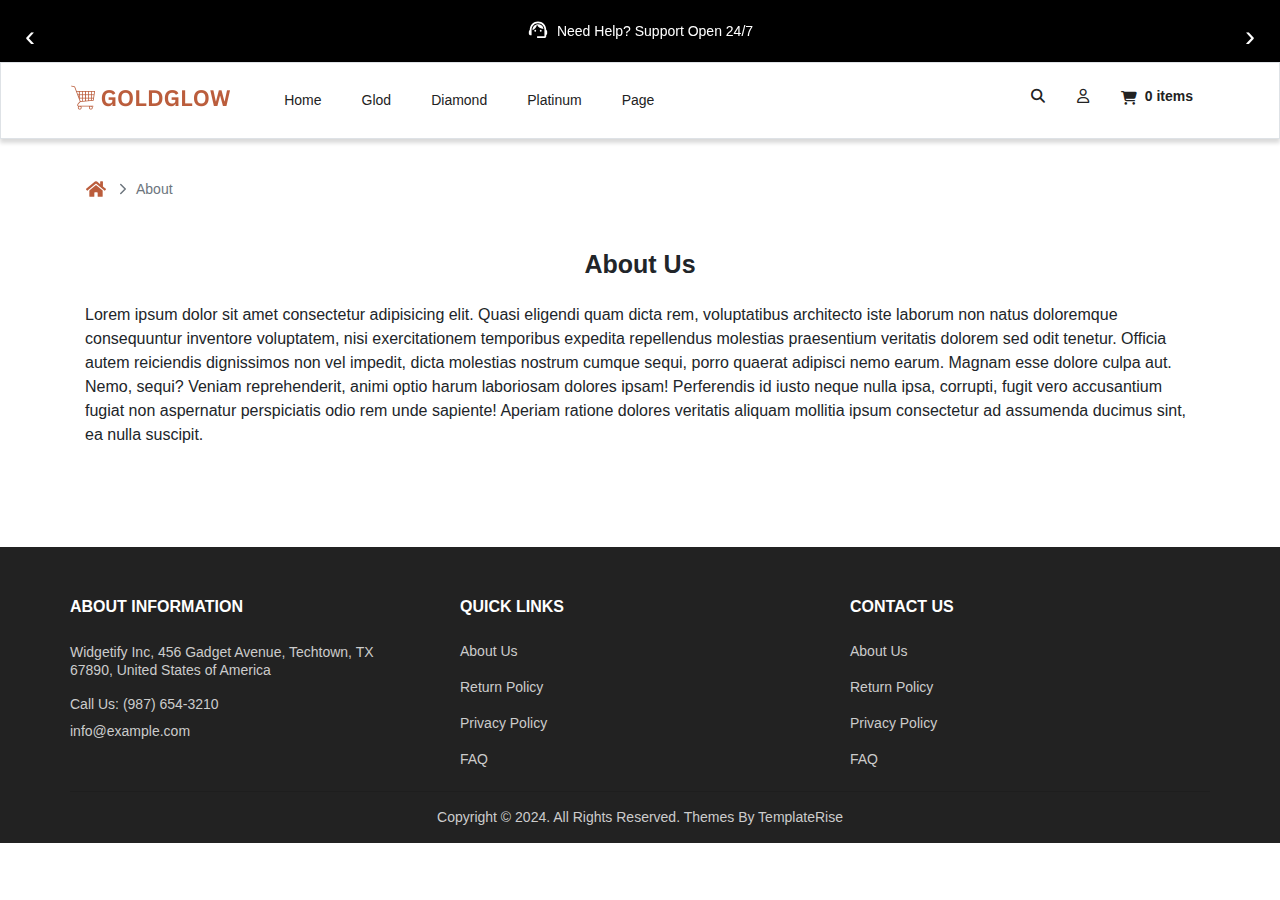
<file: about.html>
<!DOCTYPE html>
<html lang="en">
<head>
    <meta charset="UTF-8">
    <meta name="viewport" content="width=device-width, initial-scale=1.0">
    <title>About</title>
    <meta name="description" content="" >
    <link rel="icon" type="image/x-icon" href="./assets/images/favicon.ico">
    <link rel="stylesheet" href="./assets/css/bootstrap.min.css">
    <link rel="stylesheet" href="https://cdnjs.cloudflare.com/ajax/libs/font-awesome/6.1.1/css/all.min.css">
    <link rel="stylesheet" href="./assets/plugin/nice-select/nice-select.css">
    <link rel="stylesheet" href="./assets/plugin/OwlCarousel2-2.3.4/dist/assets/owl.carousel.min.css">
    <link rel="stylesheet" href="./assets/plugin/OwlCarousel2-2.3.4/dist/assets/owl.theme.default.min.css">
    <link rel="stylesheet" href="./assets/plugin/nouislider/nouislider.min.css">
    <link rel="stylesheet" href="./assets/plugin/slick/slick.css">
    <link rel="stylesheet" href="./assets/css/style.css">
</head>
<body>
     <!-- Header Section Start -->
     <header class="bg-white header-container">
        <div class="offer-slider-section d-none d-sm-none d-md-none d-lg-block">
            <div class="owl-carousel owl-theme offer-slider text-center">
                <div class="mt-2 d-flex justify-content-center">
                    <svg width="22px" class="text-white mr-2 transition-transform transform hover:translate-y-n2 hover:text-primary" stroke="currentColor" fill="currentColor" stroke-width="0" viewBox="0 0 24 24" xmlns="http://www.w3.org/2000/svg">
                        <path fill="none" d="M0 0h24v24H0z"></path>
                        <path d="M21 12.22C21 6.73 16.74 3 12 3c-4.69 0-9 3.65-9 9.28-.6.34-1 .98-1 1.72v2c0 1.1.9 2 2 2h1v-6.1c0-3.87 3.13-7 7-7s7 3.13 7 7V19h-8v2h8c1.1 0 2-.9 2-2v-1.22c.59-.31 1-.92 1-1.64v-2.3c0-.7-.41-1.31-1-1.62z"></path>
                        <circle cx="9" cy="13" r="1"></circle>
                        <circle cx="15" cy="13" r="1"></circle>
                        <path d="M18 11.03A6.04 6.04 0 0 0 12.05 6c-3.03 0-6.29 2.51-6.03 6.45a8.075 8.075 0 0 0 4.86-5.89c1.31 2.63 4 4.44 7.12 4.47z"></path>
                    </svg>
                    <span class="mt-1">
                        Need Help? Support Open 24/7 
                    </span>
                </div>
                <div class="mt-2"> 
                    <svg width="22px" class="text-white mr-2" stroke="currentColor" fill="none" stroke-width="2" viewBox="0 0 24 24" stroke-linecap="round" stroke-linejoin="round" xmlns="http://www.w3.org/2000/svg">
                        <path d="M7 17m-2 0a2 2 0 1 0 4 0a2 2 0 1 0 -4 0"></path>
                        <path d="M17 17m-2 0a2 2 0 1 0 4 0a2 2 0 1 0 -4 0"></path>
                        <path d="M5 17h-2v-4m-1 -8h11v12m-4 0h6m4 0h2v-6h-8m0 -5h5l3 5"></path>
                        <path d="M3 9l4 0"></path>
                    </svg>
                    <span class="mt-1">
                        Free Shipping On All Orders 
                    </span>
                </div>
            </div>
        </div>
         <div class="container-fluid  border">
            <div class="d-block d-sm-block d-md-block d-lg-flex py-3">
                <div class="container-left">
                    <div class="text-center text-sm-center text-md-center text-lg-left">
                       <a href="index.html">
                           <img src="./assets/images/logo.png" alt="logo">
                       </a>
                    </div>
                </div>
                <div class="container-right">
                    <div class="row">
                        <div class="col-6 col-sm-6 col-md-6 col-lg-8 pl-0 main-menu">
                         <a href="#" class="d-table d-sm-table d-md-table d-lg-none mt-2 menu-toggle ml-4"><i class="fas fa-bars"></i> </a>
                         <ul class="nav d-none d-sm-none d-md-none d-lg-flex">
                             <li class="nav-item">
                               <a class="nav-link mr-3" href="index.html">Home</a>
                             </li>
                             <li class="nav-item">
                               <a class="nav-link mr-3" href="shop.html">Glod</a>
                             </li>
                             <li class="nav-item">
                               <a class="nav-link mr-3" href="shop.html">Diamond</a>
                             </li>
                             <li class="nav-item">
                               <a class="nav-link mr-3" href="shop.html">Platinum</a>
                             </li>
                             <li class="nav-item">
                                <a class="nav-link mr-3" href="#">Page</a>
                                <div>
                                    <ul class="list-unstyled">
                                        <li><a href="#">Main Page</a>
                                            <div>
                                                <ul class="list-unstyled">
                                                    <li><a href="shop.html">Shop</a></li>
                                                    <li><a href="checkout.html">Checkout</a></li>
                                                    <li><a href="shop-single.html">Shop Details</a></li>
                                                    <li><a href="cart.html">Cart</a></li>
                                                    <li><a href="wishlist.html">Wishlist</a></li>
                                                </ul>
                                            </div>
                                        </li>
                                        <li><a href="#">Account</a>
                                            <div>
                                                <ul class="list-unstyled">
                                                    <li><a href="signup.html">Signup</a></li>
                                                    <li><a href="login.html">Login</a></li>
                                                    <li><a href="forgot-password.html">Forgot Password</a></li>
                                                </ul>
                                            </div>
                                        </li>
                                        <li><a href="#">Blog Page</a>
                                            <div>
                                                <ul class="list-unstyled">
                                                    <li><a href="blog.html">Blog</a></li>
                                                    <li><a href="blog-single.html">Blog Details</a></li>
                                                </ul>
                                            </div>
                                        </li>
                                        <li><a href="contact.html">Contact</a></li>
                                        <li><a href="about.html">About Us</a></li>
                                    </ul>
                                </div>
                             </li>
                         </ul>
                        </div>
                        <div class="col-6 col-sm-6 col-md-6 col-lg-4">
                         <ul class="nav justify-content-end">
                             <li class="nav-item">
                               <a class="nav-link" href="#" data-toggle="modal" data-target="#searchModal"> <i class="fas fa-search"></i> </a>
                             </li>
                             <li class="nav-item">
                                <a class="nav-link" href="login.html"> <i class="far fa-user"></i></i> </a>
                              </li>
                             <li class="nav-item">
                               <a class="nav-link font-weight-bold d-flex" href="cart.html"><i class="fas fa-shopping-cart mt-1"></i> <span class="d-none d-sm-none d-md-none d-lg-block ml-0 ml-sm-0 ml-md-0 ml-lg-2"><span>0</span> <span>items</span></span> </a>
                             </li>
                           </ul>
                           <div class="search-container">
                             <!-- Modal -->
                             <div class="modal fade" id="searchModal" tabindex="-1" aria-hidden="true">
                                 <div class="modal-dialog modal-xl">
                                 <div class="modal-content rounded-0">
                                     <div class="modal-body">
                                          <div class="row">
                                              <div class="col-lg-6 offset-lg-3 d-flex">
                                                <div class="form-group has-search w-100 mb-0 position-relative">
                                                    <span class="fas fa-search form-control-feedback cursor-printer"></span>
                                                    <input type="text" class="form-control py-4 rounded-0" placeholder="Search">
                                                </div>
                                                <button type="button" class="close mb-2 ml-3" data-dismiss="modal" aria-label="Close">
                                                    <span aria-hidden="true">&times;</span>
                                                </button>
                                              </div>
                                          </div>
                                     </div>
                                 </div>
                                 </div>
                             </div>
                           </div>
                        </div>
                    </div>
                </div>
            </div>
         </div>
    </header>
    <!-- Header Section End -->

     <!-- Menu Section -->
    <div class="container-fluid mt-2 mt-sm-2 mt-md-2 mt-lg-4">
        <div class="d-block d-sm-block d-md-block d-lg-flex">
            <div class="container-left">
                <div class="category-menu" style="display: none;">
                    <div class="menu-title d-none d-sm-none d-md-none d-lg-block"><i class="fas fa-bars mr-2"></i></i>Jewelry Collections</div>
                    <ul class="list-unstyled">
                        <li>
                            <a href="#" class="more-menu">Accessory Types</a>
                            <ul class="list-unstyled">
                                <li>
                                    <a href="#" class="more-menu">Chokers</a>
                                    <ul class="list-unstyled">
                                        <li><a href="#">Gold Choker</a></li>
                                        <li><a href="#">Silver Choker</a></li>
                                    </ul>
                                </li>
                                <li><a href="#">Pendants</a></li>
                                <li><a href="#">Chains</a></li>
                                <li><a href="#">Collar Necklaces</a></li>
                            </ul>
                        </li>
                        <li><a href="#">Pearls</a></li>
                        <li><a href="#">Silver Pieces</a></li>
                        <li>
                            <a href="#" class="more-menu">Chain Jewelry</a>
                            <ul class="list-unstyled">
                                <li><a href="#">Pendants</a></li>
                                <li><a href="#">Bracelets</a></li>
                                <li><a href="#">Belly Chains</a></li>
                                <li><a href="#">Nose Rings</a></li>
                            </ul>
                        </li>
                        <li><a href="#">Cufflinks</a></li>
                        <li><a href="#">Black Cardamom Jewelry</a></li>
                        <li><a href="#">Fancy Earrings</a></li>
                        <li><a href="#">Platinum Pieces</a></li>
                        <li><a href="#">Gold Items</a></li>
                        <li><a href="#">Toe Rings</a></li>
                        <li><a href="#">Featured Items</a></li>
                    </ul>
                </div>
            </div>
            <div class="container-right"></div>
        </div>
    </div>
    <!-- /Menu Section End -->

    <!-- breadcrumbs -->
      <nav class="container mt-4 mt-sm-4 mt-md-4 mt-lg-3 d-flex flex-wrap align-items-center gap-2 px-3">
        <div class="d-flex align-items-center gap-2">
          <a href="/">
            <svg class="text-primary" stroke="currentColor" fill="currentColor" stroke-width="0" viewBox="0 0 576 512" height="20px" width="20px" xmlns="http://www.w3.org/2000/svg">
              <path d="M280.37 148.26L96 300.11V464a16 16 0 0 0 16 16l112.06-.29a16 16 0 0 0 15.92-16V368a16 16 0 0 1 16-16h64a16 16 0 0 1 16 16v95.64a16 16 0 0 0 16 16.05L464 480a16 16 0 0 0 16-16V300L295.67 148.26a12.19 12.19 0 0 0-15.3 0zM571.6 251.47L488 182.56V44.05a12 12 0 0 0-12-12h-56a12 12 0 0 0-12 12v72.61L318.47 43a48 48 0 0 0-61 0L4.34 251.47a12 12 0 0 0-1.6 16.9l25.5 31A12 12 0 0 0 45.15 301l235.22-193.74a12.19 12.19 0 0 1 15.3 0L530.9 301a12 12 0 0 0 16.9-1.6l25.5-31a12 12 0 0 0-1.7-16.93z"></path>
            </svg>
          </a>
          <svg stroke="currentColor" fill="none" stroke-width="2" viewBox="0 0 24 24" stroke-linecap="round" stroke-linejoin="round" class="text-muted ml-2" height="18px" width="18px" xmlns="http://www.w3.org/2000/svg">
            <polyline points="9 18 15 12 9 6"></polyline>
          </svg>
        </div>
        <div class="d-flex align-items-center gap-2 ml-1">
          <a class="text-muted text-decoration-none pointer-events-none" href="#">About</a>
        </div>
      </nav>
    <!-- end breadcrumbs -->
     
    <section class="about-section">
        <div class="container mt-50">
             <div class="text-center">
               <h1>About Us</h1>
             </div>
             <div class="about-desc mt-4">
                 <p>Lorem ipsum dolor sit amet consectetur adipisicing elit. Quasi eligendi quam dicta rem, voluptatibus architecto iste laborum non natus doloremque consequuntur inventore voluptatem, nisi exercitationem temporibus expedita repellendus molestias praesentium veritatis dolorem sed odit tenetur. Officia autem reiciendis dignissimos non vel impedit, dicta molestias nostrum cumque sequi, porro quaerat adipisci nemo earum. Magnam esse dolore culpa aut. Nemo, sequi? Veniam reprehenderit, animi optio harum laboriosam dolores ipsam! Perferendis id iusto neque nulla ipsa, corrupti, fugit vero accusantium fugiat non aspernatur perspiciatis odio rem unde sapiente! Aperiam ratione dolores veritatis aliquam mollitia ipsum consectetur ad assumenda ducimus sint, ea nulla suscipit.</p>
             </div>
        </div>
    </section>

     <!-- footer Section -->
     <footer class="mt-100">
      <div class="container-fluid">
          <div class="row">
              <div class="col-12 col-sm-12 col-md-6 col-lg-4 mb-4 mb-sm-4 mb-md-4 mb-lg-0">
                  <p class="footer_title">About Information</p>
                  <div class="mt-4 pr-5">
                      <p class="address">Widgetify Inc,  456 Gadget Avenue,  Techtown, TX 67890, United States of America</p> 
                      <p class="phone m-0">Call Us:<a href="tel:(987) 654-3210"> (987) 654-3210</a></p>
                      <p class="email m-0 mt-2"><a href="mailto:info@example.com">info@example.com</a></p>
                  </div>
              </div>
              <div class="col-12 col-sm-12 col-md-6 col-lg-4 mb-4 mb-sm-4 mb-md-4 mb-lg-0">
                  <div class="footer_menu">
                      <p class="footer_title">Quick Links</p>
                      <ul class="m-0 p-0 list-unstyled">
                          <li><a href="#">About Us</a></li>
                          <li><a href="#">Return Policy</a></li>
                          <li><a href="#">Privacy Policy</a></li>
                          <li><a href="#">FAQ</a></li>
                      </ul>
                  </div>
              </div>
              <div class="col-12 col-sm-12 col-md-6 col-lg-4 mb-4 mb-sm-4 mb-md-4 mb-lg-0">
                  <div class="footer_menu">
                      <p class="footer_title">Contact Us</p>
                      <ul class="m-0 p-0 list-unstyled">
                          <li><a href="#">About Us</a></li>
                          <li><a href="#">Return Policy</a></li>
                          <li><a href="#">Privacy Policy</a></li>
                          <li><a href="#">FAQ</a></li>
                      </ul>
                  </div>
              </div>
          </div>
          <hr class="m-0 mt-2">
          <div class="text-center py-3 text-white copyright" >
              <span>Copyright © 2024. All Rights Reserved. Themes By TemplateRise</span>
          </div>
      </div>
  </footer>

  <!-- notification -->
  <div class="notification">
      <div class="d-flex position-relative">
          <a href="#"><img src="./assets/images/product/1.png" alt="Rose gold pendant"></a>
          <div class="notification-text">
              <p class="m-0">Someone in New York, USA purchased a</p>
              <h4 class="m-0"><a href="#" >Pendant in rose gold</a></h4>
              <small class="text-primary">About 8 days ago</small>
          </div>
          <button class="close-button"><i class="fas fa-times"></i></button>
      </div>
  </div>
  <!-- end notification -->
  <script src="./assets/js/jquery-3.6.0.min.js"></script>
  <script src="./assets/js/bootstrap.bundle.min.js"></script>
  <script src="./assets/plugin/nice-select/jquery.nice-select.min.js"></script>
  <script src="./assets/plugin/OwlCarousel2-2.3.4/dist/owl.carousel.min.js"></script>
  <script src="./assets/plugin/nouislider/nouislider.min.js"></script>
  <script src="./assets/plugin/slick/slick.min.js"></script>
  <script src="./assets/js/swiper.min.js"></script>
  <script src="./assets/js/easyzoom.js"></script>
  <script src="./assets/js/main.js"></script>
</body>
</html>
</file>
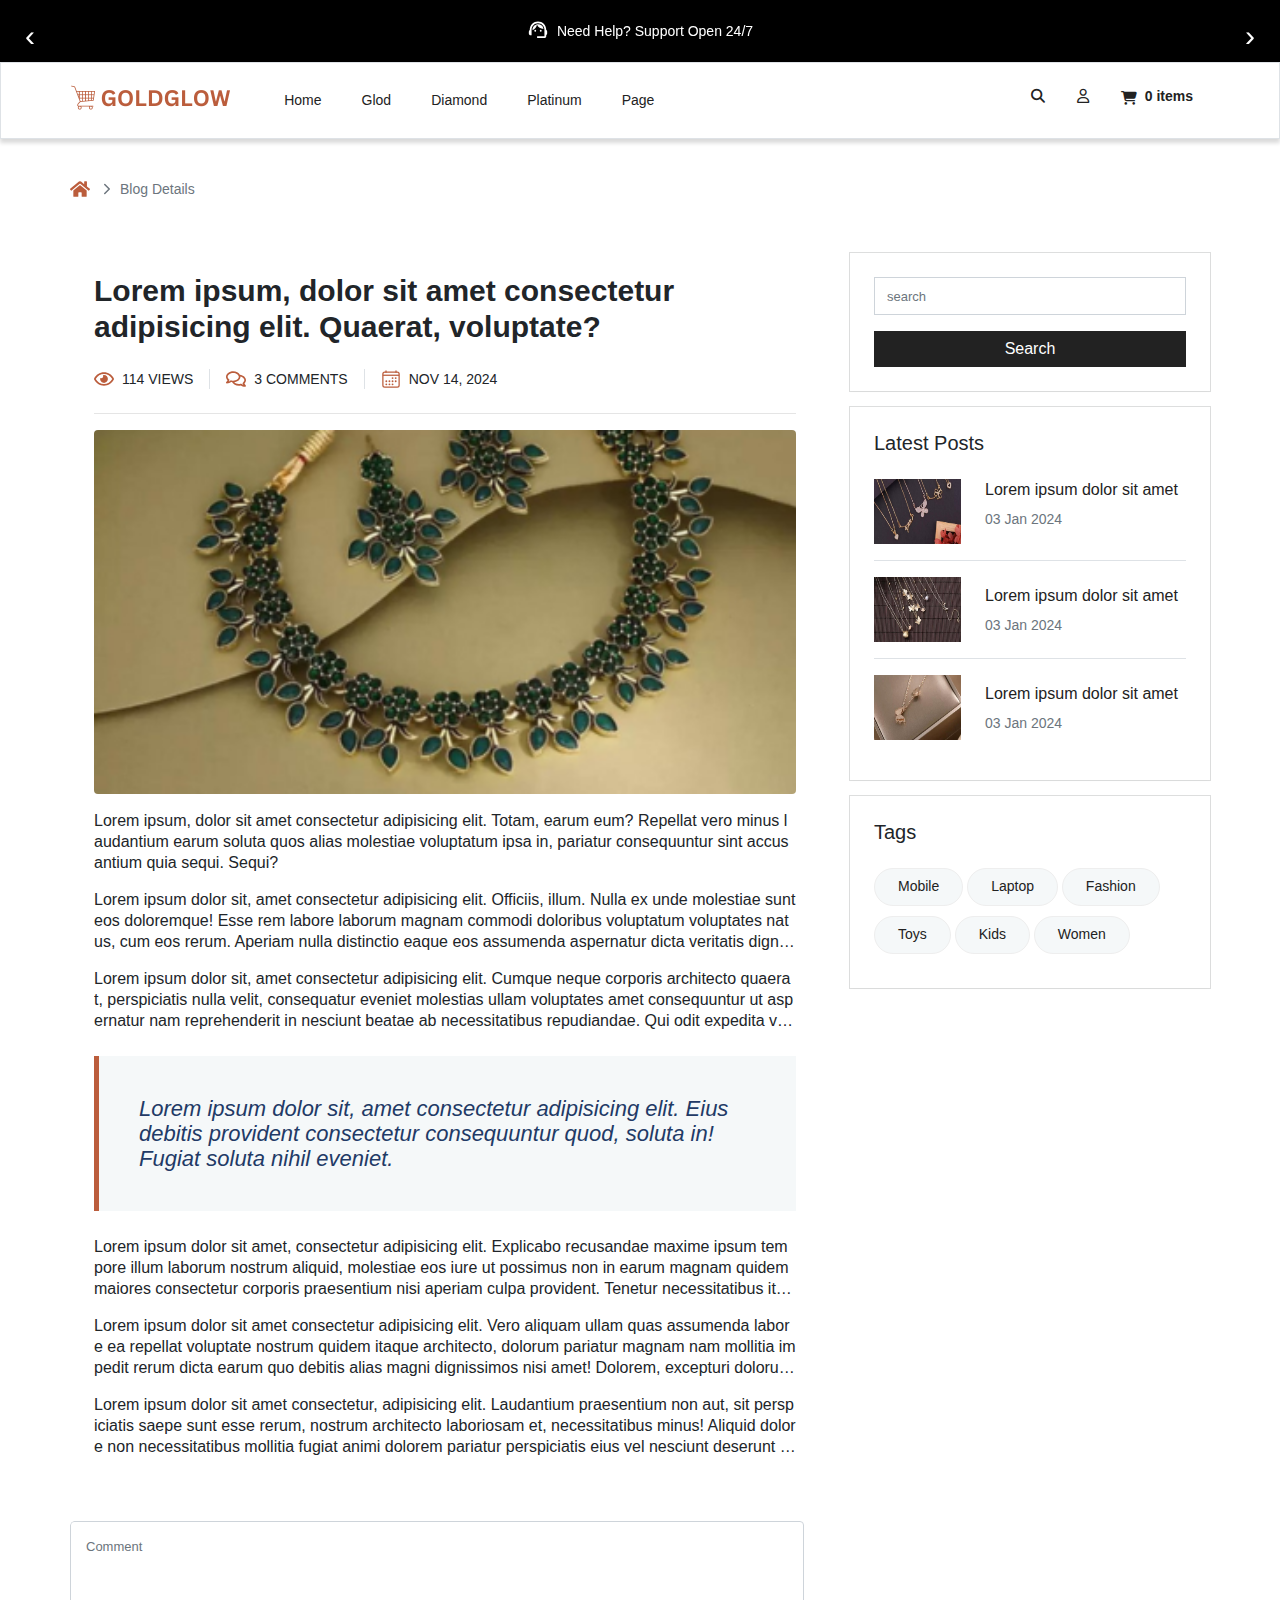
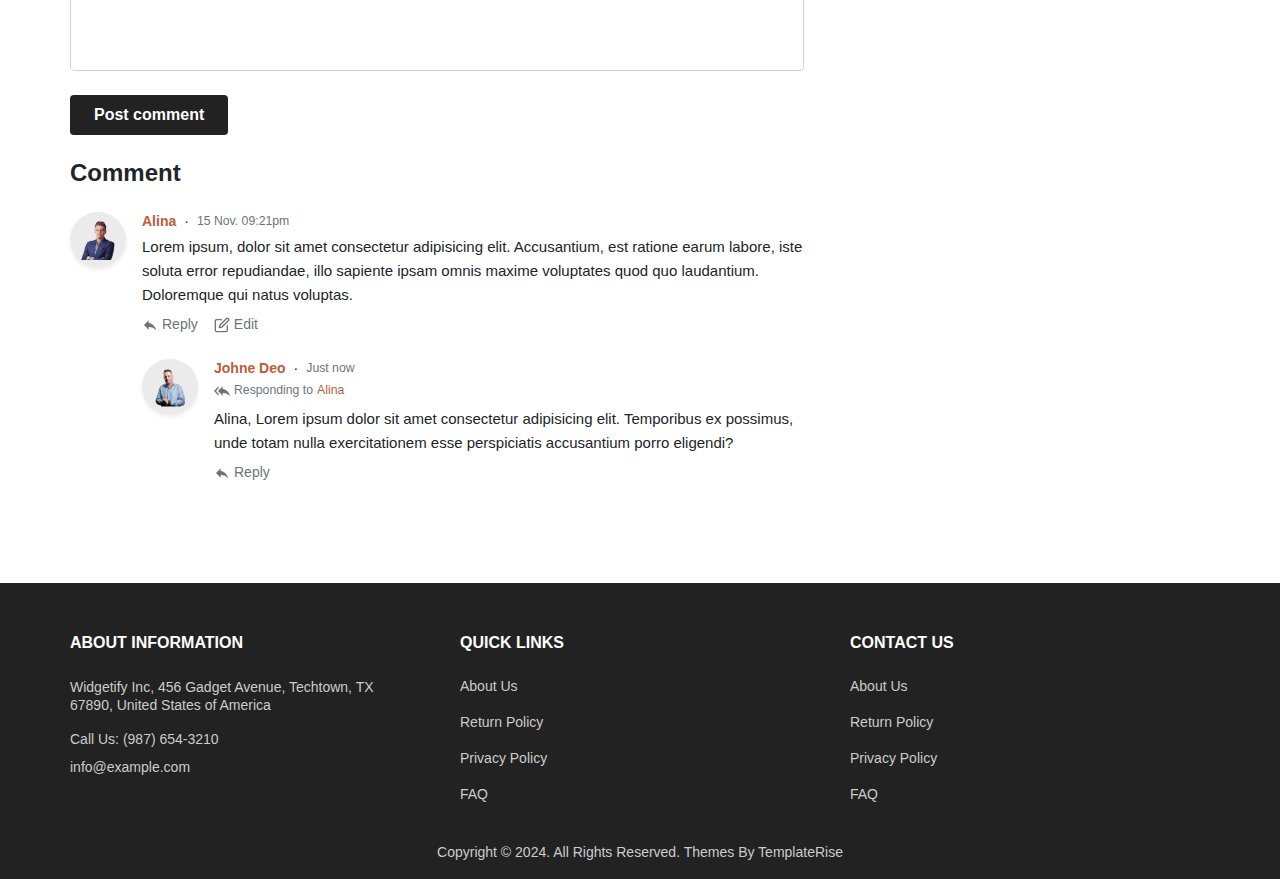
<file: blog-single.html>
<!DOCTYPE html>
<html lang="en">
<head>
    <meta charset="UTF-8">
    <meta name="viewport" content="width=device-width, initial-scale=1.0">
    <title>Blog Details</title>
    <meta name="description" content="" >
    <link rel="icon" type="image/x-icon" href="./assets/images/favicon.ico">
    <link rel="stylesheet" href="./assets/css/bootstrap.min.css">
    <link rel="stylesheet" href="https://cdnjs.cloudflare.com/ajax/libs/font-awesome/6.1.1/css/all.min.css">
    <link rel="stylesheet" href="./assets/plugin/nice-select/nice-select.css">
    <link rel="stylesheet" href="./assets/plugin/OwlCarousel2-2.3.4/dist/assets/owl.carousel.min.css">
    <link rel="stylesheet" href="./assets/plugin/OwlCarousel2-2.3.4/dist/assets/owl.theme.default.min.css">
    <link rel="stylesheet" href="./assets/plugin/nouislider/nouislider.min.css">
    <link rel="stylesheet" href="./assets/plugin/slick/slick.css">
    <link rel="stylesheet" href="./assets/css/style.css">
</head>
<body>
      <!-- Header Section Start -->
      <header class="bg-white header-container">
        <div class="offer-slider-section d-none d-sm-none d-md-none d-lg-block">
            <div class="owl-carousel owl-theme offer-slider text-center">
                <div class="mt-2 d-flex justify-content-center">
                    <svg width="22px" class="text-white mr-2 transition-transform transform hover:translate-y-n2 hover:text-primary" stroke="currentColor" fill="currentColor" stroke-width="0" viewBox="0 0 24 24" xmlns="http://www.w3.org/2000/svg">
                        <path fill="none" d="M0 0h24v24H0z"></path>
                        <path d="M21 12.22C21 6.73 16.74 3 12 3c-4.69 0-9 3.65-9 9.28-.6.34-1 .98-1 1.72v2c0 1.1.9 2 2 2h1v-6.1c0-3.87 3.13-7 7-7s7 3.13 7 7V19h-8v2h8c1.1 0 2-.9 2-2v-1.22c.59-.31 1-.92 1-1.64v-2.3c0-.7-.41-1.31-1-1.62z"></path>
                        <circle cx="9" cy="13" r="1"></circle>
                        <circle cx="15" cy="13" r="1"></circle>
                        <path d="M18 11.03A6.04 6.04 0 0 0 12.05 6c-3.03 0-6.29 2.51-6.03 6.45a8.075 8.075 0 0 0 4.86-5.89c1.31 2.63 4 4.44 7.12 4.47z"></path>
                    </svg>
                    <span class="mt-1">
                        Need Help? Support Open 24/7 
                    </span>
                </div>
                <div class="mt-2"> 
                    <svg width="22px" class="text-white mr-2" stroke="currentColor" fill="none" stroke-width="2" viewBox="0 0 24 24" stroke-linecap="round" stroke-linejoin="round" xmlns="http://www.w3.org/2000/svg">
                        <path d="M7 17m-2 0a2 2 0 1 0 4 0a2 2 0 1 0 -4 0"></path>
                        <path d="M17 17m-2 0a2 2 0 1 0 4 0a2 2 0 1 0 -4 0"></path>
                        <path d="M5 17h-2v-4m-1 -8h11v12m-4 0h6m4 0h2v-6h-8m0 -5h5l3 5"></path>
                        <path d="M3 9l4 0"></path>
                    </svg>
                    <span class="mt-1">
                        Free Shipping On All Orders 
                    </span>
                </div>
            </div>
        </div>
         <div class="container-fluid  border">
            <div class="d-block d-sm-block d-md-block d-lg-flex py-3">
                <div class="container-left">
                    <div class="text-center text-sm-center text-md-center text-lg-left">
                       <a href="index.html">
                           <img src="./assets/images/logo.png" alt="logo">
                       </a>
                    </div>
                </div>
                <div class="container-right">
                    <div class="row">
                        <div class="col-6 col-sm-6 col-md-6 col-lg-8 pl-0 main-menu">
                         <a href="#" class="d-table d-sm-table d-md-table d-lg-none mt-2 menu-toggle ml-4"><i class="fas fa-bars"></i> </a>
                         <ul class="nav d-none d-sm-none d-md-none d-lg-flex">
                             <li class="nav-item">
                               <a class="nav-link mr-3" href="index.html">Home</a>
                             </li>
                             <li class="nav-item">
                               <a class="nav-link mr-3" href="shop.html">Glod</a>
                             </li>
                             <li class="nav-item">
                               <a class="nav-link mr-3" href="shop.html">Diamond</a>
                             </li>
                             <li class="nav-item">
                               <a class="nav-link mr-3" href="shop.html">Platinum</a>
                             </li>
                             <li class="nav-item">
                                <a class="nav-link mr-3" href="#">Page</a>
                                <div>
                                    <ul class="list-unstyled">
                                        <li><a href="#">Main Page</a>
                                            <div>
                                                <ul class="list-unstyled">
                                                    <li><a href="shop.html">Shop</a></li>
                                                    <li><a href="checkout.html">Checkout</a></li>
                                                    <li><a href="shop-single.html">Shop Details</a></li>
                                                    <li><a href="cart.html">Cart</a></li>
                                                    <li><a href="wishlist.html">Wishlist</a></li>
                                                </ul>
                                            </div>
                                        </li>
                                        <li><a href="#">Account</a>
                                            <div>
                                                <ul class="list-unstyled">
                                                    <li><a href="signup.html">Signup</a></li>
                                                    <li><a href="login.html">Login</a></li>
                                                    <li><a href="forgot-password.html">Forgot Password</a></li>
                                                </ul>
                                            </div>
                                        </li>
                                        <li><a href="#">Blog Page</a>
                                            <div>
                                                <ul class="list-unstyled">
                                                    <li><a href="blog.html">Blog</a></li>
                                                    <li><a href="blog-single.html">Blog Details</a></li>
                                                </ul>
                                            </div>
                                        </li>
                                        <li><a href="contact.html">Contact</a></li>
                                        <li><a href="about.html">About Us</a></li>
                                    </ul>
                                </div>
                             </li>
                         </ul>
                        </div>
                        <div class="col-6 col-sm-6 col-md-6 col-lg-4">
                         <ul class="nav justify-content-end">
                             <li class="nav-item">
                               <a class="nav-link" href="#" data-toggle="modal" data-target="#searchModal"> <i class="fas fa-search"></i> </a>
                             </li>
                             <li class="nav-item">
                                <a class="nav-link" href="login.html"> <i class="far fa-user"></i></i> </a>
                              </li>
                             <li class="nav-item">
                               <a class="nav-link font-weight-bold d-flex" href="cart.html"><i class="fas fa-shopping-cart mt-1"></i> <span class="d-none d-sm-none d-md-none d-lg-block ml-0 ml-sm-0 ml-md-0 ml-lg-2"><span>0</span> <span>items</span></span> </a>
                             </li>
                           </ul>
                           <div class="search-container">
                             <!-- Modal -->
                             <div class="modal fade" id="searchModal" tabindex="-1" aria-hidden="true">
                                 <div class="modal-dialog modal-xl">
                                 <div class="modal-content rounded-0">
                                     <div class="modal-body">
                                          <div class="row">
                                              <div class="col-lg-6 offset-lg-3 d-flex">
                                                <div class="form-group has-search w-100 mb-0 position-relative">
                                                    <span class="fas fa-search form-control-feedback cursor-printer"></span>
                                                    <input type="text" class="form-control py-4 rounded-0" placeholder="Search">
                                                </div>
                                                <button type="button" class="close mb-2 ml-3" data-dismiss="modal" aria-label="Close">
                                                    <span aria-hidden="true">&times;</span>
                                                </button>
                                              </div>
                                          </div>
                                     </div>
                                 </div>
                                 </div>
                             </div>
                           </div>
                        </div>
                    </div>
                </div>
            </div>
         </div>
    </header>
    <!-- Header Section End -->
     <!-- Menu Section -->
     <div class="container-fluid mt-2 mt-sm-2 mt-md-2 mt-lg-4">
      <div class="d-block d-sm-block d-md-block d-lg-flex">
          <div class="container-left">
              <div class="category-menu" style="display: none;">
                  <div class="menu-title d-none d-sm-none d-md-none d-lg-block"><i class="fas fa-bars mr-2"></i></i>Jewelry Collections</div>
                  <ul class="list-unstyled">
                      <li>
                          <a href="#" class="more-menu">Accessory Types</a>
                          <ul class="list-unstyled">
                              <li>
                                  <a href="#" class="more-menu">Chokers</a>
                                  <ul class="list-unstyled">
                                      <li><a href="#">Gold Choker</a></li>
                                      <li><a href="#">Silver Choker</a></li>
                                  </ul>
                              </li>
                              <li><a href="#">Pendants</a></li>
                              <li><a href="#">Chains</a></li>
                              <li><a href="#">Collar Necklaces</a></li>
                          </ul>
                      </li>
                      <li><a href="#">Pearls</a></li>
                      <li><a href="#">Silver Pieces</a></li>
                      <li>
                          <a href="#" class="more-menu">Chain Jewelry</a>
                          <ul class="list-unstyled">
                              <li><a href="#">Pendants</a></li>
                              <li><a href="#">Bracelets</a></li>
                              <li><a href="#">Belly Chains</a></li>
                              <li><a href="#">Nose Rings</a></li>
                          </ul>
                      </li>
                      <li><a href="#">Cufflinks</a></li>
                      <li><a href="#">Black Cardamom Jewelry</a></li>
                      <li><a href="#">Fancy Earrings</a></li>
                      <li><a href="#">Platinum Pieces</a></li>
                      <li><a href="#">Gold Items</a></li>
                      <li><a href="#">Toe Rings</a></li>
                      <li><a href="#">Featured Items</a></li>
                  </ul>
              </div>
          </div>
          <div class="container-right"></div>
      </div>
  </div>
  <!-- /Menu Section End -->
    <!-- breadcrumbs -->
      <nav class="container-fluid mt-4 mt-sm-4 mt-md-4 mt-lg-3 d-flex flex-wrap align-items-center gap-2 px-3">
        <div class="d-flex align-items-center gap-2">
          <a href="index.html">
            <svg class="text-primary" stroke="currentColor" fill="currentColor" stroke-width="0" viewBox="0 0 576 512" height="20px" width="20px" xmlns="http://www.w3.org/2000/svg">
              <path d="M280.37 148.26L96 300.11V464a16 16 0 0 0 16 16l112.06-.29a16 16 0 0 0 15.92-16V368a16 16 0 0 1 16-16h64a16 16 0 0 1 16 16v95.64a16 16 0 0 0 16 16.05L464 480a16 16 0 0 0 16-16V300L295.67 148.26a12.19 12.19 0 0 0-15.3 0zM571.6 251.47L488 182.56V44.05a12 12 0 0 0-12-12h-56a12 12 0 0 0-12 12v72.61L318.47 43a48 48 0 0 0-61 0L4.34 251.47a12 12 0 0 0-1.6 16.9l25.5 31A12 12 0 0 0 45.15 301l235.22-193.74a12.19 12.19 0 0 1 15.3 0L530.9 301a12 12 0 0 0 16.9-1.6l25.5-31a12 12 0 0 0-1.7-16.93z"></path>
            </svg>
          </a>
          <svg stroke="currentColor" fill="none" stroke-width="2" viewBox="0 0 24 24" stroke-linecap="round" stroke-linejoin="round" class="text-muted ml-2" height="18px" width="18px" xmlns="http://www.w3.org/2000/svg">
            <polyline points="9 18 15 12 9 6"></polyline>
          </svg>
        </div>
        <div class="d-flex align-items-center gap-2 ml-1">
          <a class="text-muted text-decoration-none pointer-events-none" href="#">Blog Details</a>
        </div>
      </nav>
    <!-- end breadcrumbs -->
    
    <section class="blog-section">
        <div class="container-fluid">
            <div class="row mt-50">
                <div class="col-lg-8">
                    <article class="mb-4 bg-white p-4">
                        <h1 class="mb-4 font-weight-bold">
                          Lorem ipsum, dolor sit amet consectetur adipisicing elit. Quaerat, voluptate?
                        </h1>
                        <div class="mb-4 d-flex flex-wrap align-items-center">
                          <div class="mr-3 mb-2 mb-sm-2 mb-md-0 mb-lg-0 d-flex align-items-center border-right pr-3">
                            <svg class="text-primary" stroke="currentColor" fill="currentColor" stroke-width="0" viewBox="0 0 576 512" height="20" width="20" xmlns="http://www.w3.org/2000/svg">
                              <path d="M288 144a110.94 110.94 0 0 0-31.24 5 55.4 55.4 0 0 1 7.24 27 56 56 0 0 1-56 56 55.4 55.4 0 0 1-27-7.24A111.71 111.71 0 1 0 288 144zm284.52 97.4C518.29 135.59 410.93 64 288 64S57.68 135.64 3.48 241.41a32.35 32.35 0 0 0 0 29.19C57.71 376.41 165.07 448 288 448s230.32-71.64 284.52-177.41a32.35 32.35 0 0 0 0-29.19zM288 400c-98.65 0-189.09-55-237.93-144C98.91 167 189.34 112 288 112s189.09 55 237.93 144C477.1 345 386.66 400 288 400z"></path>
                            </svg>
                            <span class="text-uppercase ml-2">114 views</span>
                          </div>
                          <div class="mr-3 mb-2 mb-sm-2 mb-md-0 mb-lg-0 d-flex align-items-center border-right pr-3">
                            <svg class="text-primary" stroke="currentColor" fill="currentColor" stroke-width="0" viewBox="0 0 576 512" height="20" width="20" xmlns="http://www.w3.org/2000/svg">
                              <path d="M532 386.2c27.5-27.1 44-61.1 44-98.2 0-80-76.5-146.1-176.2-157.9C368.3 72.5 294.3 32 208 32 93.1 32 0 103.6 0 192c0 37 16.5 71 44 98.2-15.3 30.7-37.3 54.5-37.7 54.9-6.3 6.7-8.1 16.5-4.4 25 3.6 8.5 12 14 21.2 14 53.5 0 96.7-20.2 125.2-38.8 9.2 2.1 18.7 3.7 28.4 4.9C208.1 407.6 281.8 448 368 448c20.8 0 40.8-2.4 59.8-6.8C456.3 459.7 499.4 480 553 480c9.2 0 17.5-5.5 21.2-14 3.6-8.5 1.9-18.3-4.4-25-.4-.3-22.5-24.1-37.8-54.8zm-392.8-92.3L122.1 305c-14.1 9.1-28.5 16.3-43.1 21.4 2.7-4.7 5.4-9.7 8-14.8l15.5-31.1L77.7 256C64.2 242.6 48 220.7 48 192c0-60.7 73.3-112 160-112s160 51.3 160 112-73.3 112-160 112c-16.5 0-33-1.9-49-5.6l-19.8-4.5zM498.3 352l-24.7 24.4 15.5 31.1c2.6 5.1 5.3 10.1 8 14.8-14.6-5.1-29-12.3-43.1-21.4l-17.1-11.1-19.9 4.6c-16 3.7-32.5 5.6-49 5.6-54 0-102.2-20.1-131.3-49.7C338 339.5 416 272.9 416 192c0-3.4-.4-6.7-.7-10C479.7 196.5 528 238.8 528 288c0 28.7-16.2 50.6-29.7 64z"></path>
                            </svg>
                            <span class="text-uppercase ml-2">3 comments</span>
                          </div>
                          <div class="d-flex mb-2 mb-sm-2 mb-md-0 mb-lg-0 align-items-center">
                            <svg class="text-primary" stroke="currentColor" fill="currentColor" stroke-width="0" viewBox="0 0 512 512" height="20" width="20" xmlns="http://www.w3.org/2000/svg">
                              <rect width="416" height="384" x="48" y="80" fill="none" stroke-linejoin="round" stroke-width="32" rx="48"></rect>
                              <circle cx="296" cy="232" r="24"></circle>
                              <circle cx="376" cy="232" r="24"></circle>
                              <circle cx="296" cy="312" r="24"></circle>
                              <circle cx="376" cy="312" r="24"></circle>
                              <circle cx="136" cy="312" r="24"></circle>
                              <circle cx="216" cy="312" r="24"></circle>
                              <circle cx="136" cy="392" r="24"></circle>
                              <circle cx="216" cy="392" r="24"></circle>
                              <circle cx="296" cy="392" r="24"></circle>
                              <path fill="none" stroke-linecap="round" stroke-linejoin="round" stroke-width="32" d="M128 48v32m256-32v32"></path>
                              <path fill="none" stroke-linejoin="round" stroke-width="32" d="M464 160H48"></path>
                            </svg>
                            <span class="text-uppercase ml-2">Nov 14, 2024</span>
                          </div>
                        </div>
                        <hr>
                        <div class="blog-desc">
                          <figure class="mb-3">
                            <img class="img-fluid rounded" src="./assets/images/blog-1.png" alt="">
                          </figure>
                          <p class="mb-3">
                            Lorem ipsum, dolor sit amet consectetur adipisicing elit. Totam, earum eum? Repellat vero minus laudantium earum soluta quos alias molestiae voluptatum ipsa in, pariatur consequuntur sint accusantium quia sequi. Sequi?
                          </p>
                          <p class="mb-3">
                            Lorem ipsum dolor sit, amet consectetur adipisicing elit. Officiis, illum. Nulla ex unde molestiae sunt eos doloremque! Esse rem labore laborum magnam commodi doloribus voluptatum voluptates natus, cum eos rerum. Aperiam nulla distinctio eaque eos assumenda aspernatur dicta veritatis dignissimos.
                          </p>
                          <p class="mb-3">
                            Lorem ipsum dolor sit, amet consectetur adipisicing elit. Cumque neque corporis architecto quaerat, perspiciatis nulla velit, consequatur eveniet molestias ullam voluptates amet consequuntur ut aspernatur nam reprehenderit in nesciunt beatae ab necessitatibus repudiandae. Qui odit expedita veritatis voluptate, voluptatum sequi dolorum commodi corrupti reprehenderit fuga corporis atque ipsa ullam cupiditate?
                          </p>
                          <blockquote class="quote">
                            Lorem ipsum dolor sit, amet consectetur adipisicing elit. Eius debitis provident consectetur consequuntur quod, soluta in! Fugiat soluta nihil eveniet.
                          </blockquote>
                          <p class="mb-3">
                            Lorem ipsum dolor sit amet, consectetur adipisicing elit. Explicabo recusandae maxime ipsum tempore illum laborum nostrum aliquid, molestiae eos iure ut possimus non in earum magnam quidem maiores consectetur corporis praesentium nisi aperiam culpa provident. Tenetur necessitatibus itaque dicta pariatur?
                          </p>
                          <p class="mb-3">
                            Lorem ipsum dolor sit amet consectetur adipisicing elit. Vero aliquam ullam quas assumenda labore ea repellat voluptate nostrum quidem itaque architecto, dolorum pariatur magnam nam mollitia impedit rerum dicta earum quo debitis alias magni dignissimos nisi amet! Dolorem, excepturi dolorum.
                          </p>
                          <p class="mb-3">
                            Lorem ipsum dolor sit amet consectetur, adipisicing elit. Laudantium praesentium non aut, sit perspiciatis saepe sunt esse rerum, nostrum architecto laboriosam et, necessitatibus minus! Aliquid dolore non necessitatibus mollitia fugiat animi dolorem pariatur perspiciatis eius vel nesciunt deserunt inventore, sunt porro quidem voluptatum magni neque officiis rem. Eveniet, sunt assumenda?
                          </p>
                        </div>
                      </article>

                      <div class="comment-section">
                           <div class="comment-box">
                            <form class="mb-4">
                              <div class="position-relative mb-4 w-100 overflow-hidden rounded-lg bg-white pr-3">
                                <textarea
                                  id="comment"
                                  class="form-control text-muted"
                                  placeholder="Comment"
                                  required
                                  autocomplete="off"
                                ></textarea>
                              </div>
                              <button class="btn btn-primary font-weight-bold px-4 py-2" type="submit">
                                Post comment
                              </button>
                            </form>
                           </div>
                           <div class="comment-title">
                             <h2>Comment</h2>
                           </div>
                           <div class="comment-lists">
                            <div class="mt-4 d-flex align-items-start">
                              <div>
                                <img class="d-none d-sm-block mr-3 rounded-circle shadow-sm" style="height: 56px; width: 56px; overflow: hidden;" src="./assets/images/client/1.png" alt="profile_logo">
                              </div>
                              <div>
                                <div class="d-flex align-items-center mb-1">
                                  <a class="font-weight-bold text-primary" href="#">Alina</a>
                                  <span class="mx-2">·</span>
                                  <span class="text-muted small">15 Nov. 09:21pm</span>
                                </div>
                                <p class="mb-2">
                                  Lorem ipsum, dolor sit amet consectetur adipisicing elit. Accusantium, est ratione earum labore, iste soluta error repudiandae, illo sapiente ipsam omnis maxime voluptates quod quo laudantium. Doloremque qui natus voluptas.
                                </p>
                                <div class="d-flex align-items-center">
                                  <div class="d-flex align-items-center text-muted mr-3" style="cursor: pointer;">
                                    <svg class="h-4 w-4" stroke="currentColor" fill="currentColor" stroke-width="0" viewBox="0 0 24 24" height="16" width="16" xmlns="http://www.w3.org/2000/svg">
                                      <path fill="none" d="M0 0h24v24H0V0z"></path>
                                      <path d="M10 9V5l-7 7 7 7v-4.1c5 0 8.5 1.6 11 5.1-1-5-4-10-11-11z"></path>
                                    </svg>
                                    <span class="ml-1">Reply</span>
                                  </div>
                                  <div class="d-flex align-items-center text-muted" style="cursor: pointer;">
                                    <svg class="h-4 w-4" stroke="currentColor" fill="none" stroke-width="2" viewBox="0 0 24 24" stroke-linecap="round" stroke-linejoin="round" height="16" width="16" xmlns="http://www.w3.org/2000/svg">
                                      <path d="M11 4H4a2 2 0 0 0-2 2v14a2 2 0 0 0 2 2h14a2 2 0 0 0 2-2v-7"></path>
                                      <path d="M18.5 2.5a2.121 2.121 0 0 1 3 3L12 15l-4 1 1-4 9.5-9.5z"></path>
                                    </svg>
                                    <span class="ml-1">Edit</span>
                                  </div>
                                </div>
                                <div class="mt-4 d-flex align-items-start">
                                  <div>
                                    <img class="d-none d-sm-block mr-3 rounded-circle shadow-sm" style="height: 56px; width: 56px; overflow: hidden;" src="./assets/images/client/2.png" alt="profile_logo">
                                  </div>
                                  <div>
                                    <div class="d-flex align-items-center mb-1">
                                      <a class="font-weight-bold text-primary" href="#">Johne Deo</a>
                                      <span class="mx-2">·</span>
                                      <span class="text-muted small">Just now</span>
                                    </div>
                                    <small class="d-flex align-items-center text-muted mb-2">
                                      <svg class="h-4 w-4" stroke="currentColor" fill="currentColor" stroke-width="0" viewBox="0 0 24 24" height="16" width="16" xmlns="http://www.w3.org/2000/svg">
                                        <path fill="none" d="M0 0h24v24H0V0z"></path>
                                        <path d="M7 8V5l-7 7 7 7v-3l-4-4 4-4zm6 1V5l-7 7 7 7v-4.1c5 0 8.5 1.6 11 5.1-1-5-4-10-11-11z"></path>
                                      </svg>
                                      <span class="ml-1">Responding to</span>
                                      <a class="ml-1 text-primary" href="#">Alina</a>
                                    </small>
                                    <p class="mb-2">
                                      Alina, Lorem ipsum dolor sit amet consectetur adipisicing elit. Temporibus ex possimus, unde totam nulla exercitationem esse perspiciatis accusantium porro eligendi?
                                    </p>
                                    <div class="d-flex align-items-center">
                                      <div class="d-flex align-items-center text-muted" style="cursor: pointer;">
                                        <svg class="h-4 w-4" stroke="currentColor" fill="currentColor" stroke-width="0" viewBox="0 0 24 24" height="16" width="16" xmlns="http://www.w3.org/2000/svg">
                                          <path fill="none" d="M0 0h24v24H0V0z"></path>
                                          <path d="M10 9V5l-7 7 7 7v-4.1c5 0 8.5 1.6 11 5.1-1-5-4-10-11-11z"></path>
                                        </svg>
                                        <span class="ml-1">Reply</span>
                                      </div>
                                    </div>
                                  </div>
                                </div>
                              </div>
                            </div>
                           </div>
                      </div>
                </div>
                <div class="col-lg-4">
                    <div class="sidebar-wrap mt-5 mt-sm-5 mt-md-5 mt-lg-1">
                        <div class="sidebar-blog search rounded-0 card p-4 mb-3 border-0">
                            <input type="text" class="form-control rounded-0 py-2" placeholder="search">
                            <a href="#" class="btn btn-primary mt-3 rounded-0">Search</a>
                        </div>
                        <div class="sidebar-blog latest-post card rounded-0 border-0 p-4 mb-3">
                            <h5>Latest Posts</h5>
                            <div class="d-flex border-bottom py-3 latest-post-item">
                                <a href="#"><img class="mr-4" src="./assets/images/blog-2.png" width="87" height="65" alt=""></a>
                                <div class="ms-4">
                                    <h6 class="mb-2"><a href="#">Lorem ipsum dolor sit amet</a></h6>
                                    <span class="text-sm text-muted">03 Jan 2024</span>
                                </div>
                            </div>

                            <div class="d-flex border-bottom py-3 latest-post-item">
                                <a href="#"><img class="mr-4" src="./assets/images/blog-3.png" width="87"  height="65" alt=""></a>
                                <div class="ms-4">
                                    <h6 class="my-2"><a href="#">Lorem ipsum dolor sit amet</a></h6>
                                    <span class="text-sm text-muted">03 Jan 2024</span>
                                </div>
                            </div>

                            <div class="d-flex py-3 latest-post-item">
                                <a href="#"><img class="mr-4" src="./assets/images/blog-4.png" width="87" height="65" alt=""></a>
                                <div class="ms-4">
                                    <h6 class="my-2"><a href="#">Lorem ipsum dolor sit amet</a></h6>
                                    <span class="text-sm text-muted">03 Jan 2024</span>
                                </div>
                            </div>
                        </div>
                        <div class="sidebar-blog bg-white rounded-0 tags p-4 mb-3">
                            <h5 class="mb-4">Tags</h5>
                            <a href="#">Mobile</a>
                            <a href="#">Laptop</a>
                            <a href="#">Fashion</a>
                            <a href="#">Toys</a>
                            <a href="#">Kids</a>
                            <a href="#">Women</a>
                        </div>
                    </div>
                </div>
            </div>
        </div>
    </section>

   

     <!-- footer Section -->
     <footer class="mt-100">
      <div class="container-fluid">
          <div class="row">
              <div class="col-12 col-sm-12 col-md-6 col-lg-4 mb-4 mb-sm-4 mb-md-4 mb-lg-0">
                  <p class="footer_title">About Information</p>
                  <div class="mt-4 pr-5">
                      <p class="address">Widgetify Inc,  456 Gadget Avenue,  Techtown, TX 67890, United States of America</p> 
                      <p class="phone m-0">Call Us:<a href="tel:(987) 654-3210"> (987) 654-3210</a></p>
                      <p class="email m-0 mt-2"><a href="mailto:info@example.com">info@example.com</a></p>
                  </div>
              </div>
              <div class="col-12 col-sm-12 col-md-6 col-lg-4 mb-4 mb-sm-4 mb-md-4 mb-lg-0">
                  <div class="footer_menu">
                      <p class="footer_title">Quick Links</p>
                      <ul class="m-0 p-0 list-unstyled">
                          <li><a href="#">About Us</a></li>
                          <li><a href="#">Return Policy</a></li>
                          <li><a href="#">Privacy Policy</a></li>
                          <li><a href="#">FAQ</a></li>
                      </ul>
                  </div>
              </div>
              <div class="col-12 col-sm-12 col-md-6 col-lg-4 mb-4 mb-sm-4 mb-md-4 mb-lg-0">
                  <div class="footer_menu">
                      <p class="footer_title">Contact Us</p>
                      <ul class="m-0 p-0 list-unstyled">
                          <li><a href="#">About Us</a></li>
                          <li><a href="#">Return Policy</a></li>
                          <li><a href="#">Privacy Policy</a></li>
                          <li><a href="#">FAQ</a></li>
                      </ul>
                  </div>
              </div>
          </div>
          <hr class="m-0 mt-2">
          <div class="text-center py-3 text-white copyright" >
              <span>Copyright © 2024. All Rights Reserved. Themes By TemplateRise</span>
          </div>
      </div>
  </footer>

  <!-- notification -->
  <div class="notification">
      <div class="d-flex position-relative">
          <a href="#"><img src="./assets/images/product/1.png" alt="Rose gold pendant"></a>
          <div class="notification-text">
              <p class="m-0">Someone in New York, USA purchased a</p>
              <h4 class="m-0"><a href="#" >Pendant in rose gold</a></h4>
              <small class="text-primary">About 8 days ago</small>
          </div>
          <button class="close-button"><i class="fas fa-times"></i></button>
      </div>
  </div>
  <!-- end notification -->
  <script src="./assets/js/jquery-3.6.0.min.js"></script>
  <script src="./assets/js/bootstrap.bundle.min.js"></script>
  <script src="./assets/plugin/nice-select/jquery.nice-select.min.js"></script>
  <script src="./assets/plugin/OwlCarousel2-2.3.4/dist/owl.carousel.min.js"></script>
  <script src="./assets/plugin/nouislider/nouislider.min.js"></script>
  <script src="./assets/plugin/slick/slick.min.js"></script>
  <script src="./assets/js/swiper.min.js"></script>
  <script src="./assets/js/easyzoom.js"></script>
  <script src="./assets/js/main.js"></script>
</body>
</html>
</file>
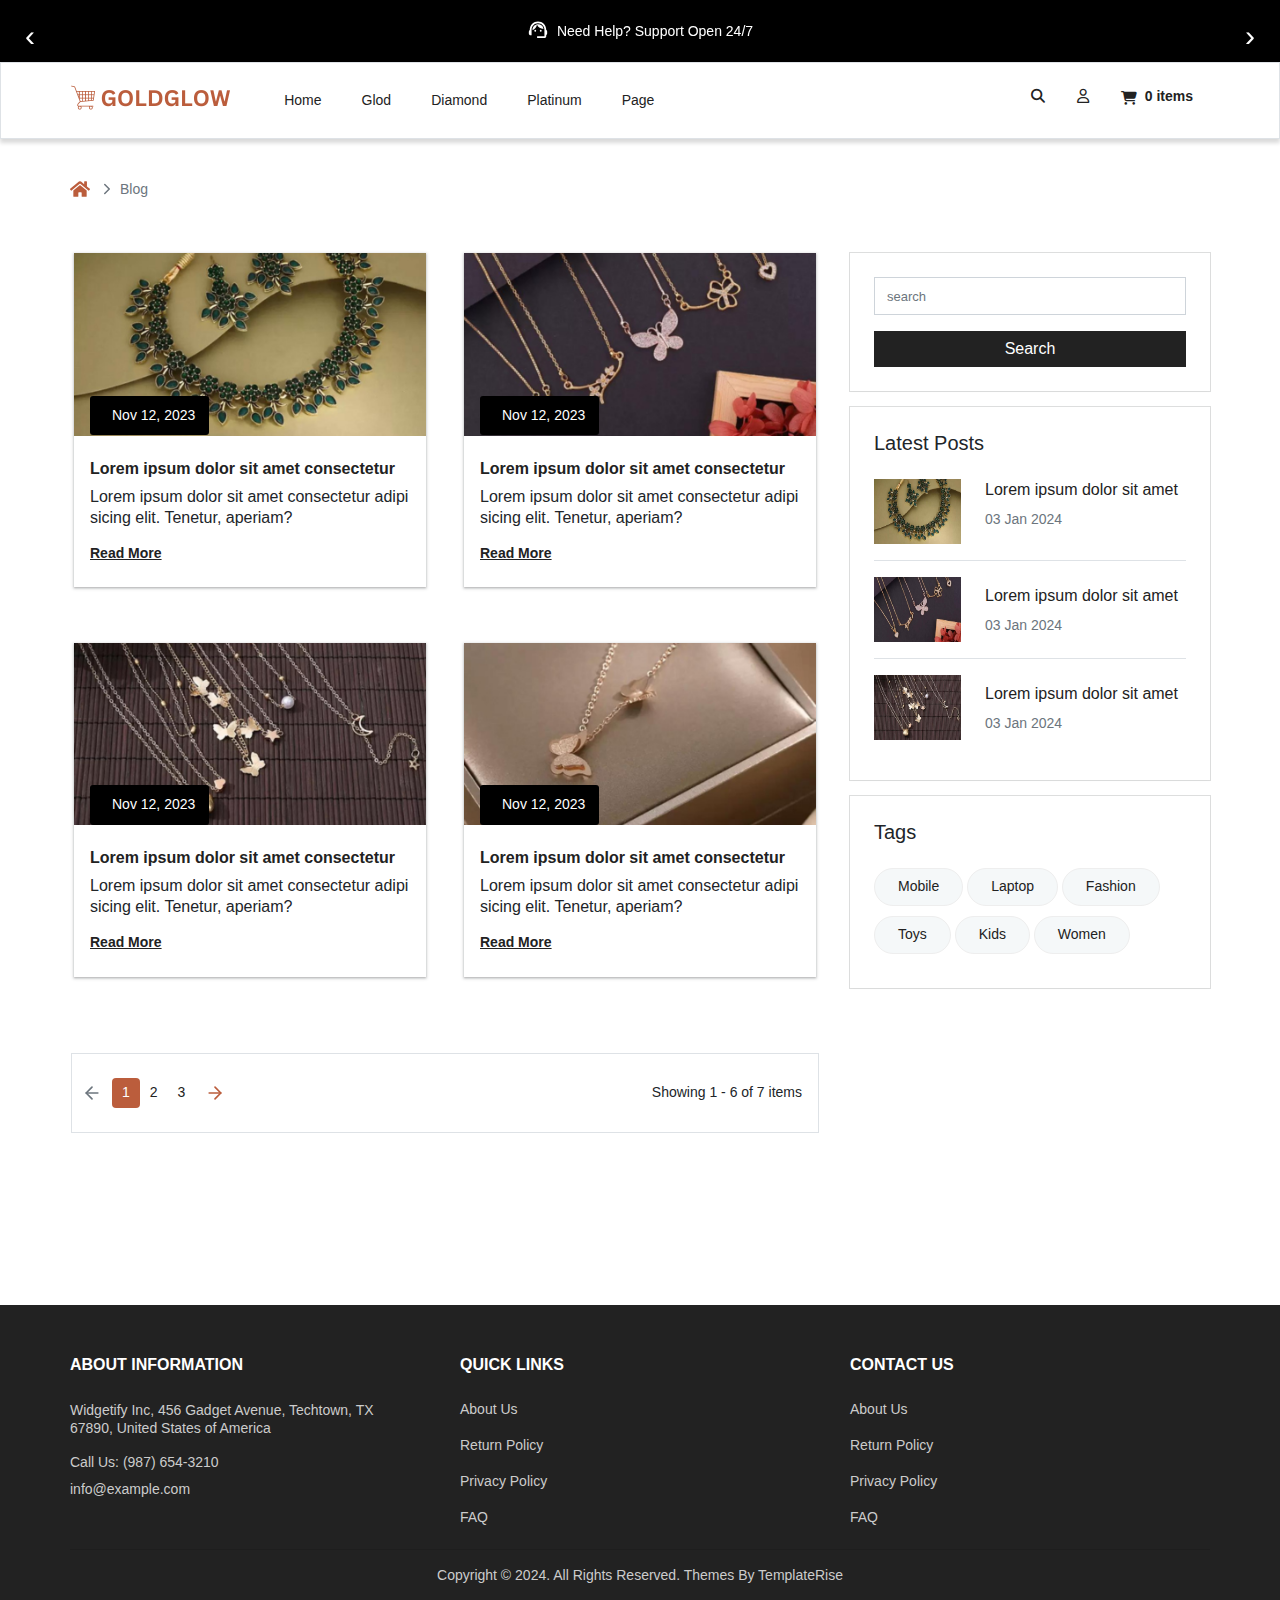
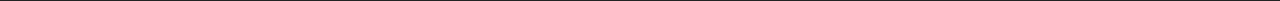
<file: blog.html>
<!DOCTYPE html>
<html lang="en">
<head>
    <meta charset="UTF-8">
    <meta name="viewport" content="width=device-width, initial-scale=1.0">
    <title>Blog</title>
    <meta name="description" content="" >
    <link rel="icon" type="image/x-icon" href="./assets/images/favicon.ico">
    <link rel="stylesheet" href="./assets/css/bootstrap.min.css">
    <link rel="stylesheet" href="https://cdnjs.cloudflare.com/ajax/libs/font-awesome/6.1.1/css/all.min.css">
    <link rel="stylesheet" href="./assets/plugin/nice-select/nice-select.css">
    <link rel="stylesheet" href="./assets/plugin/OwlCarousel2-2.3.4/dist/assets/owl.carousel.min.css">
    <link rel="stylesheet" href="./assets/plugin/OwlCarousel2-2.3.4/dist/assets/owl.theme.default.min.css">
    <link rel="stylesheet" href="./assets/plugin/nouislider/nouislider.min.css">
    <link rel="stylesheet" href="./assets/plugin/slick/slick.css">
    <link rel="stylesheet" href="./assets/css/style.css">
</head>
<body>
      <!-- Header Section Start -->
      <header class="bg-white header-container">
        <div class="offer-slider-section d-none d-sm-none d-md-none d-lg-block">
            <div class="owl-carousel owl-theme offer-slider text-center">
                <div class="mt-2 d-flex justify-content-center">
                    <svg width="22px" class="text-white mr-2 transition-transform transform hover:translate-y-n2 hover:text-primary" stroke="currentColor" fill="currentColor" stroke-width="0" viewBox="0 0 24 24" xmlns="http://www.w3.org/2000/svg">
                        <path fill="none" d="M0 0h24v24H0z"></path>
                        <path d="M21 12.22C21 6.73 16.74 3 12 3c-4.69 0-9 3.65-9 9.28-.6.34-1 .98-1 1.72v2c0 1.1.9 2 2 2h1v-6.1c0-3.87 3.13-7 7-7s7 3.13 7 7V19h-8v2h8c1.1 0 2-.9 2-2v-1.22c.59-.31 1-.92 1-1.64v-2.3c0-.7-.41-1.31-1-1.62z"></path>
                        <circle cx="9" cy="13" r="1"></circle>
                        <circle cx="15" cy="13" r="1"></circle>
                        <path d="M18 11.03A6.04 6.04 0 0 0 12.05 6c-3.03 0-6.29 2.51-6.03 6.45a8.075 8.075 0 0 0 4.86-5.89c1.31 2.63 4 4.44 7.12 4.47z"></path>
                    </svg>
                    <span class="mt-1">
                        Need Help? Support Open 24/7 
                    </span>
                </div>
                <div class="mt-2"> 
                    <svg width="22px" class="text-white mr-2" stroke="currentColor" fill="none" stroke-width="2" viewBox="0 0 24 24" stroke-linecap="round" stroke-linejoin="round" xmlns="http://www.w3.org/2000/svg">
                        <path d="M7 17m-2 0a2 2 0 1 0 4 0a2 2 0 1 0 -4 0"></path>
                        <path d="M17 17m-2 0a2 2 0 1 0 4 0a2 2 0 1 0 -4 0"></path>
                        <path d="M5 17h-2v-4m-1 -8h11v12m-4 0h6m4 0h2v-6h-8m0 -5h5l3 5"></path>
                        <path d="M3 9l4 0"></path>
                    </svg>
                    <span class="mt-1">
                        Free Shipping On All Orders 
                    </span>
                </div>
            </div>
        </div>
         <div class="container-fluid  border">
            <div class="d-block d-sm-block d-md-block d-lg-flex py-3">
                <div class="container-left">
                    <div class="text-center text-sm-center text-md-center text-lg-left">
                       <a href="index.html">
                           <img src="./assets/images/logo.png" alt="logo">
                       </a>
                    </div>
                </div>
                <div class="container-right">
                    <div class="row">
                        <div class="col-6 col-sm-6 col-md-6 col-lg-8 pl-0 main-menu">
                         <a href="#" class="d-table d-sm-table d-md-table d-lg-none mt-2 menu-toggle ml-4"><i class="fas fa-bars"></i> </a>
                         <ul class="nav d-none d-sm-none d-md-none d-lg-flex">
                             <li class="nav-item">
                               <a class="nav-link mr-3" href="index.html">Home</a>
                             </li>
                             <li class="nav-item">
                               <a class="nav-link mr-3" href="shop.html">Glod</a>
                             </li>
                             <li class="nav-item">
                               <a class="nav-link mr-3" href="shop.html">Diamond</a>
                             </li>
                             <li class="nav-item">
                               <a class="nav-link mr-3" href="shop.html">Platinum</a>
                             </li>
                             <li class="nav-item">
                                <a class="nav-link mr-3" href="#">Page</a>
                                <div>
                                    <ul class="list-unstyled">
                                        <li><a href="#">Main Page</a>
                                            <div>
                                                <ul class="list-unstyled">
                                                    <li><a href="shop.html">Shop</a></li>
                                                    <li><a href="checkout.html">Checkout</a></li>
                                                    <li><a href="shop-single.html">Shop Details</a></li>
                                                    <li><a href="cart.html">Cart</a></li>
                                                    <li><a href="wishlist.html">Wishlist</a></li>
                                                </ul>
                                            </div>
                                        </li>
                                        <li><a href="#">Account</a>
                                            <div>
                                                <ul class="list-unstyled">
                                                    <li><a href="signup.html">Signup</a></li>
                                                    <li><a href="login.html">Login</a></li>
                                                    <li><a href="forgot-password.html">Forgot Password</a></li>
                                                </ul>
                                            </div>
                                        </li>
                                        <li><a href="#">Blog Page</a>
                                            <div>
                                                <ul class="list-unstyled">
                                                    <li><a href="blog.html">Blog</a></li>
                                                    <li><a href="blog-single.html">Blog Details</a></li>
                                                </ul>
                                            </div>
                                        </li>
                                        <li><a href="contact.html">Contact</a></li>
                                        <li><a href="about.html">About Us</a></li>
                                    </ul>
                                </div>
                             </li>
                         </ul>
                        </div>
                        <div class="col-6 col-sm-6 col-md-6 col-lg-4">
                         <ul class="nav justify-content-end">
                             <li class="nav-item">
                               <a class="nav-link" href="#" data-toggle="modal" data-target="#searchModal"> <i class="fas fa-search"></i> </a>
                             </li>
                             <li class="nav-item">
                                <a class="nav-link" href="login.html"> <i class="far fa-user"></i></i> </a>
                              </li>
                             <li class="nav-item">
                               <a class="nav-link font-weight-bold d-flex" href="cart.html"><i class="fas fa-shopping-cart mt-1"></i> <span class="d-none d-sm-none d-md-none d-lg-block ml-0 ml-sm-0 ml-md-0 ml-lg-2"><span>0</span> <span>items</span></span> </a>
                             </li>
                           </ul>
                           <div class="search-container">
                             <!-- Modal -->
                             <div class="modal fade" id="searchModal" tabindex="-1" aria-hidden="true">
                                 <div class="modal-dialog modal-xl">
                                 <div class="modal-content rounded-0">
                                     <div class="modal-body">
                                          <div class="row">
                                              <div class="col-lg-6 offset-lg-3 d-flex">
                                                <div class="form-group has-search w-100 mb-0 position-relative">
                                                    <span class="fas fa-search form-control-feedback cursor-printer"></span>
                                                    <input type="text" class="form-control py-4 rounded-0" placeholder="Search">
                                                </div>
                                                <button type="button" class="close mb-2 ml-3" data-dismiss="modal" aria-label="Close">
                                                    <span aria-hidden="true">&times;</span>
                                                </button>
                                              </div>
                                          </div>
                                     </div>
                                 </div>
                                 </div>
                             </div>
                           </div>
                        </div>
                    </div>
                </div>
            </div>
         </div>
    </header>
    <!-- Header Section End -->
     <!-- Menu Section -->
     <div class="container-fluid mt-2 mt-sm-2 mt-md-2 mt-lg-4">
        <div class="d-block d-sm-block d-md-block d-lg-flex">
            <div class="container-left">
                <div class="category-menu" style="display: none;">
                    <div class="menu-title d-none d-sm-none d-md-none d-lg-block"><i class="fas fa-bars mr-2"></i></i>Jewelry Collections</div>
                    <ul class="list-unstyled">
                        <li>
                            <a href="#" class="more-menu">Accessory Types</a>
                            <ul class="list-unstyled">
                                <li>
                                    <a href="#" class="more-menu">Chokers</a>
                                    <ul class="list-unstyled">
                                        <li><a href="#">Gold Choker</a></li>
                                        <li><a href="#">Silver Choker</a></li>
                                    </ul>
                                </li>
                                <li><a href="#">Pendants</a></li>
                                <li><a href="#">Chains</a></li>
                                <li><a href="#">Collar Necklaces</a></li>
                            </ul>
                        </li>
                        <li><a href="#">Pearls</a></li>
                        <li><a href="#">Silver Pieces</a></li>
                        <li>
                            <a href="#" class="more-menu">Chain Jewelry</a>
                            <ul class="list-unstyled">
                                <li><a href="#">Pendants</a></li>
                                <li><a href="#">Bracelets</a></li>
                                <li><a href="#">Belly Chains</a></li>
                                <li><a href="#">Nose Rings</a></li>
                            </ul>
                        </li>
                        <li><a href="#">Cufflinks</a></li>
                        <li><a href="#">Black Cardamom Jewelry</a></li>
                        <li><a href="#">Fancy Earrings</a></li>
                        <li><a href="#">Platinum Pieces</a></li>
                        <li><a href="#">Gold Items</a></li>
                        <li><a href="#">Toe Rings</a></li>
                        <li><a href="#">Featured Items</a></li>
                    </ul>
                </div>
            </div>
            <div class="container-right"></div>
        </div>
    </div>
    <!-- /Menu Section End -->
    <!-- breadcrumbs -->
      <nav class="container-fluid mt-4 mt-sm-4 mt-md-4 mt-lg-3 d-flex flex-wrap align-items-center gap-2 px-3">
        <div class="d-flex align-items-center gap-2">
          <a href="index.html">
            <svg class="text-primary" stroke="currentColor" fill="currentColor" stroke-width="0" viewBox="0 0 576 512" height="20px" width="20px" xmlns="http://www.w3.org/2000/svg">
              <path d="M280.37 148.26L96 300.11V464a16 16 0 0 0 16 16l112.06-.29a16 16 0 0 0 15.92-16V368a16 16 0 0 1 16-16h64a16 16 0 0 1 16 16v95.64a16 16 0 0 0 16 16.05L464 480a16 16 0 0 0 16-16V300L295.67 148.26a12.19 12.19 0 0 0-15.3 0zM571.6 251.47L488 182.56V44.05a12 12 0 0 0-12-12h-56a12 12 0 0 0-12 12v72.61L318.47 43a48 48 0 0 0-61 0L4.34 251.47a12 12 0 0 0-1.6 16.9l25.5 31A12 12 0 0 0 45.15 301l235.22-193.74a12.19 12.19 0 0 1 15.3 0L530.9 301a12 12 0 0 0 16.9-1.6l25.5-31a12 12 0 0 0-1.7-16.93z"></path>
            </svg>
          </a>
          <svg stroke="currentColor" fill="none" stroke-width="2" viewBox="0 0 24 24" stroke-linecap="round" stroke-linejoin="round" class="text-muted ml-2" height="18px" width="18px" xmlns="http://www.w3.org/2000/svg">
            <polyline points="9 18 15 12 9 6"></polyline>
          </svg>
        </div>
        <div class="d-flex align-items-center gap-2 ml-1">
          <a class="text-muted text-decoration-none pointer-events-none" href="#">Blog</a>
        </div>
      </nav>
    <!-- end breadcrumbs -->
    
    <section class="blog-section">
        <div class="container-fluid">
            <div class="row mt-50">
                <div class="col-lg-8">
                    <div class="row">
                        <div class="col-lg-6 col-md-6 mb-5">
                            <div class="blog-item p-1">
                                <div class="blog-wraper">
                                     <div class="blog-header">
                                          <a href="blog-single.html">
                                              <div class="img-zoom">
                                                  <img src="./assets/images/blog-1.png" alt="eCommerce Html Template" class="img-fluid w-100">
                                              </div>
                                          </a>
                                    </div>
                                    <div class="blog-body pb-4 px-3 pt-1 position-relative">
                                        <div class="blog-date"><i class="bi bi-calendar"></i><span class="ml-2">Nov 12, 2023</span></div>
                                        <div>
                                              <div class="h5 blog-title mt-3">
                                                  <a href="blog-single.html" class="text-inherit">Lorem ipsum dolor sit amet consectetur</a>
                                              </div>
                                              <div class="blog-desc my-2">
                                                  <p class="text-inherit">Lorem ipsum dolor sit amet consectetur adipisicing elit. Tenetur, aperiam?</p>
                                              </div>
                                              <div class="text-muted mt-2">
                                                  <a href="blog-single.html" class="read-more">Read More</a>
                                              </div>
                                        </div>
                                    </div>
                                </div>
                            </div>
                        </div>
                        <div class="col-lg-6 col-md-6 mb-5">
                            <div class="blog-item p-1">
                                <div class="blog-wraper">
                                     <div class="blog-header">
                                          <a href="blog-single.html">
                                              <div class="img-zoom">
                                                  <img src="./assets/images/blog-2.png" alt="eCommerce Html Template" class="img-fluid w-100">
                                              </div>
                                          </a>
                                    </div>
                                    <div class="blog-body pb-4 px-3 pt-1 position-relative">
                                        <div class="blog-date"><i class="bi bi-calendar"></i><span class="ml-2">Nov 12, 2023</span></div>
                                        <div>
                                              <div class="h5 blog-title mt-3">
                                                  <a href="blog-single.html" class="text-inherit">Lorem ipsum dolor sit amet consectetur</a>
                                              </div>
                                              <div class="blog-desc my-2">
                                                  <p class="text-inherit">Lorem ipsum dolor sit amet consectetur adipisicing elit. Tenetur, aperiam?</p>
                                              </div>
                                              <div class="text-muted mt-2">
                                                  <a href="blog-single.html" class="read-more">Read More</a>
                                              </div>
                                        </div>
                                    </div>
                                </div>
                            </div>
                        </div>
                        <div class="col-lg-6 col-md-6 mb-5">
                            <div class="blog-item p-1">
                                <div class="blog-wraper">
                                     <div class="blog-header">
                                          <a href="blog-single.html">
                                              <div class="img-zoom">
                                                  <img src="./assets/images/blog-3.png" alt="eCommerce Html Template" class="img-fluid w-100">
                                              </div>
                                          </a>
                                    </div>
                                    <div class="blog-body pb-4 px-3 pt-1 position-relative">
                                        <div class="blog-date"><i class="bi bi-calendar"></i><span class="ml-2">Nov 12, 2023</span></div>
                                        <div>
                                              <div class="h5 blog-title mt-3">
                                                  <a href="blog-single.html" class="text-inherit">Lorem ipsum dolor sit amet consectetur</a>
                                              </div>
                                              <div class="blog-desc my-2">
                                                  <p class="text-inherit">Lorem ipsum dolor sit amet consectetur adipisicing elit. Tenetur, aperiam?</p>
                                              </div>
                                              <div class="text-muted mt-2">
                                                  <a href="blog-single.html" class="read-more">Read More</a>
                                              </div>
                                        </div>
                                    </div>
                                </div>
                            </div>
                        </div>
                        <div class="col-lg-6 col-md-6 mb-5">
                            <div class="blog-item p-1">
                                <div class="blog-wraper">
                                     <div class="blog-header">
                                          <a href="blog-single.html">
                                              <div class="img-zoom">
                                                  <img src="./assets/images/blog-4.png" alt="eCommerce Html Template" class="img-fluid w-100">
                                              </div>
                                          </a>
                                    </div>
                                    <div class="blog-body pb-4 px-3 pt-1 position-relative">
                                        <div class="blog-date"><i class="bi bi-calendar"></i><span class="ml-2">Nov 12, 2023</span></div>
                                        <div>
                                              <div class="h5 blog-title mt-3">
                                                  <a href="blog-single.html" class="text-inherit">Lorem ipsum dolor sit amet consectetur</a>
                                              </div>
                                              <div class="blog-desc my-2">
                                                  <p class="text-inherit">Lorem ipsum dolor sit amet consectetur adipisicing elit. Tenetur, aperiam?</p>
                                              </div>
                                              <div class="text-muted mt-2">
                                                  <a href="blog-single.html" class="read-more">Read More</a>
                                              </div>
                                        </div>
                                    </div>
                                </div>
                            </div>
                        </div>
                    </div>
                    <div class="row mb-5">
                        <div class="col-lg-12 px-3">
                            <div class="my-4 d-flex border py-4 align-items-center justify-content-between">
                                <ul class="d-flex align-items-center list-unstyled mb-0 pagination">
                                  <li class="text-muted">
                                    <svg  stroke="currentColor" fill="none" stroke-width="2" viewBox="0 0 24 24" stroke-linecap="round" stroke-linejoin="round" height="20px" width="20px" xmlns="http://www.w3.org/2000/svg">
                                        <line x1="19" y1="12" x2="5" y2="12"></line>
                                        <polyline points="12 19 5 12 12 5"></polyline>
                                    </svg>
                                  </li>
                                  <li class="rounded bg-primary">
                                     <a href="#" class="text-white">1</a>
                                  </li>
                                  <li class="cursor-pointer  rounded"><a href="#">2</a></li>
                                  <li class="cursor-pointer rounded"><a href="#">3</a></li>
                                  <li class="cursor-pointer rounded">
                                    <a href="#">
                                        <svg class="text-primary" stroke="currentColor" fill="none" stroke-width="2" viewBox="0 0 24 24" stroke-linecap="round" stroke-linejoin="round" height="20px" width="20px" xmlns="http://www.w3.org/2000/svg">
                                            <line x1="5" y1="12" x2="19" y2="12"></line>
                                            <polyline points="12 5 19 12 12 19"></polyline>
                                        </svg>
                                    </a>
                                  </li>
                                </ul>
                                <div class="d-none d-lg-flex text-right mr-3">Showing 1 - 6 of 7 items</div>
                            </div>
                        </div>
                    </div>
                </div>
                <div class="col-lg-4">
                    <div class="sidebar-wrap mt-1">
                        <div class="sidebar-blog search rounded-0 card p-4 mb-3 border-0">
                            <input type="text" class="form-control rounded-0 py-2" placeholder="search">
                            <a href="#" class="btn btn-primary mt-3 rounded-0">Search</a>
                        </div>
                        <div class="sidebar-blog latest-post card rounded-0 border-0 p-4 mb-3">
                            <h5>Latest Posts</h5>
                            <div class="d-flex border-bottom py-3 latest-post-item">
                                <a href="#"><img class="mr-4" src="./assets/images/blog-1.png" width="87" height="65" alt=""></a>
                                <div class="ms-4">
                                    <h6 class="mb-2"><a href="#">Lorem ipsum dolor sit amet</a></h6>
                                    <span class="text-sm text-muted">03 Jan 2024</span>
                                </div>
                            </div>

                            <div class="d-flex border-bottom py-3 latest-post-item">
                                <a href="#"><img class="mr-4" src="./assets/images/blog-2.png" width="87"  height="65" alt=""></a>
                                <div class="ms-4">
                                    <h6 class="my-2"><a href="#">Lorem ipsum dolor sit amet</a></h6>
                                    <span class="text-sm text-muted">03 Jan 2024</span>
                                </div>
                            </div>

                            <div class="d-flex py-3 latest-post-item">
                                <a href="#"><img class="mr-4" src="./assets/images/blog-3.png" width="87" height="65" alt=""></a>
                                <div class="ms-4">
                                    <h6 class="my-2"><a href="#">Lorem ipsum dolor sit amet</a></h6>
                                    <span class="text-sm text-muted">03 Jan 2024</span>
                                </div>
                            </div>
                        </div>
                        <div class="sidebar-blog bg-white rounded-0 tags p-4 mb-3">
                            <h5 class="mb-4">Tags</h5>
                            <a href="#">Mobile</a>
                            <a href="#">Laptop</a>
                            <a href="#">Fashion</a>
                            <a href="#">Toys</a>
                            <a href="#">Kids</a>
                            <a href="#">Women</a>
                        </div>
                    </div>
                </div>
            </div>
        </div>
    </section>

     <!-- footer Section -->
     <footer class="mt-100">
        <div class="container-fluid">
            <div class="row">
                <div class="col-12 col-sm-12 col-md-6 col-lg-4 mb-4 mb-sm-4 mb-md-4 mb-lg-0">
                    <p class="footer_title">About Information</p>
                    <div class="mt-4 pr-5">
                        <p class="address">Widgetify Inc,  456 Gadget Avenue,  Techtown, TX 67890, United States of America</p> 
                        <p class="phone m-0">Call Us:<a href="tel:(987) 654-3210"> (987) 654-3210</a></p>
                        <p class="email m-0 mt-2"><a href="mailto:info@example.com">info@example.com</a></p>
                    </div>
                </div>
                <div class="col-12 col-sm-12 col-md-6 col-lg-4 mb-4 mb-sm-4 mb-md-4 mb-lg-0">
                    <div class="footer_menu">
                        <p class="footer_title">Quick Links</p>
                        <ul class="m-0 p-0 list-unstyled">
                            <li><a href="#">About Us</a></li>
                            <li><a href="#">Return Policy</a></li>
                            <li><a href="#">Privacy Policy</a></li>
                            <li><a href="#">FAQ</a></li>
                        </ul>
                    </div>
                </div>
                <div class="col-12 col-sm-12 col-md-6 col-lg-4 mb-4 mb-sm-4 mb-md-4 mb-lg-0">
                    <div class="footer_menu">
                        <p class="footer_title">Contact Us</p>
                        <ul class="m-0 p-0 list-unstyled">
                            <li><a href="#">About Us</a></li>
                            <li><a href="#">Return Policy</a></li>
                            <li><a href="#">Privacy Policy</a></li>
                            <li><a href="#">FAQ</a></li>
                        </ul>
                    </div>
                </div>
            </div>
            <hr class="m-0 mt-2">
            <div class="text-center py-3 text-white copyright" >
                <span>Copyright © 2024. All Rights Reserved. Themes By TemplateRise</span>
            </div>
        </div>
    </footer>
  
    <!-- notification -->
    <div class="notification">
        <div class="d-flex position-relative">
            <a href="#"><img src="./assets/images/product/1.png" alt="Rose gold pendant"></a>
            <div class="notification-text">
                <p class="m-0">Someone in New York, USA purchased a</p>
                <h4 class="m-0"><a href="#" >Pendant in rose gold</a></h4>
                <small class="text-primary">About 8 days ago</small>
            </div>
            <button class="close-button"><i class="fas fa-times"></i></button>
        </div>
    </div>
    <!-- end notification -->
    <script src="./assets/js/jquery-3.6.0.min.js"></script>
    <script src="./assets/js/bootstrap.bundle.min.js"></script>
    <script src="./assets/plugin/nice-select/jquery.nice-select.min.js"></script>
    <script src="./assets/plugin/OwlCarousel2-2.3.4/dist/owl.carousel.min.js"></script>
    <script src="./assets/plugin/nouislider/nouislider.min.js"></script>
    <script src="./assets/plugin/slick/slick.min.js"></script>
    <script src="./assets/js/swiper.min.js"></script>
    <script src="./assets/js/easyzoom.js"></script>
    <script src="./assets/js/main.js"></script>
  </body>
  </html>
</file>
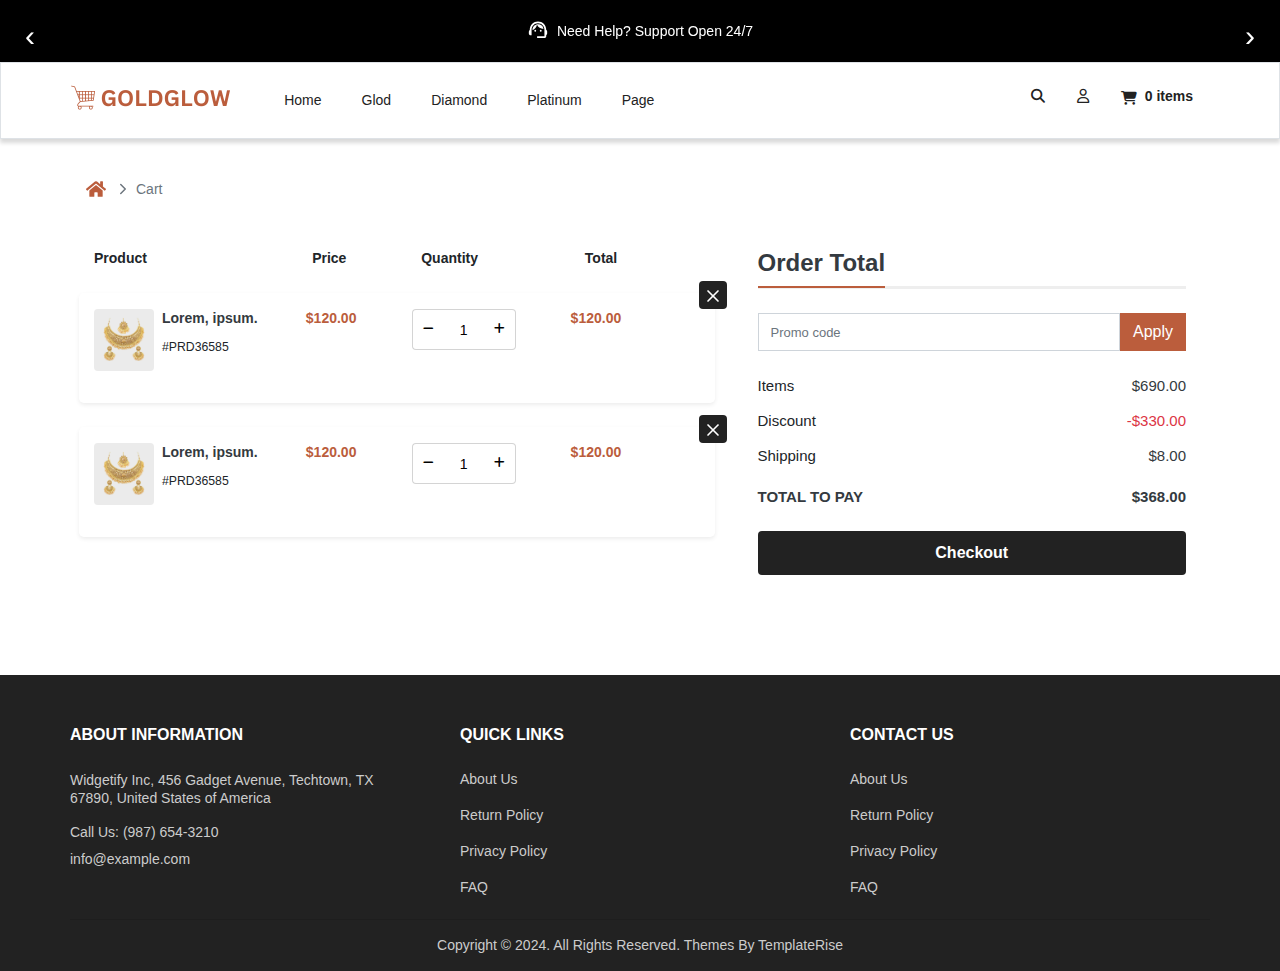
<file: cart.html>
<!DOCTYPE html>
<html lang="en">
<head>
    <meta charset="UTF-8">
    <meta name="viewport" content="width=device-width, initial-scale=1.0">
    <title>Cart</title>
    <meta name="description" content="" >
    <link rel="icon" type="image/x-icon" href="./assets/images/favicon.ico">
    <link rel="stylesheet" href="./assets/css/bootstrap.min.css">
    <link rel="stylesheet" href="https://cdnjs.cloudflare.com/ajax/libs/font-awesome/6.1.1/css/all.min.css">
    <link rel="stylesheet" href="./assets/plugin/nice-select/nice-select.css">
    <link rel="stylesheet" href="./assets/plugin/OwlCarousel2-2.3.4/dist/assets/owl.carousel.min.css">
    <link rel="stylesheet" href="./assets/plugin/OwlCarousel2-2.3.4/dist/assets/owl.theme.default.min.css">
    <link rel="stylesheet" href="./assets/plugin/nouislider/nouislider.min.css">
    <link rel="stylesheet" href="./assets/plugin/slick/slick.css">
    <link rel="stylesheet" href="./assets/css/style.css">
</head>
<body>
      <!-- Header Section Start -->
      <header class="bg-white header-container">
        <div class="offer-slider-section d-none d-sm-none d-md-none d-lg-block">
            <div class="owl-carousel owl-theme offer-slider text-center">
                <div class="mt-2 d-flex justify-content-center">
                    <svg width="22px" class="text-white mr-2 transition-transform transform hover:translate-y-n2 hover:text-primary" stroke="currentColor" fill="currentColor" stroke-width="0" viewBox="0 0 24 24" xmlns="http://www.w3.org/2000/svg">
                        <path fill="none" d="M0 0h24v24H0z"></path>
                        <path d="M21 12.22C21 6.73 16.74 3 12 3c-4.69 0-9 3.65-9 9.28-.6.34-1 .98-1 1.72v2c0 1.1.9 2 2 2h1v-6.1c0-3.87 3.13-7 7-7s7 3.13 7 7V19h-8v2h8c1.1 0 2-.9 2-2v-1.22c.59-.31 1-.92 1-1.64v-2.3c0-.7-.41-1.31-1-1.62z"></path>
                        <circle cx="9" cy="13" r="1"></circle>
                        <circle cx="15" cy="13" r="1"></circle>
                        <path d="M18 11.03A6.04 6.04 0 0 0 12.05 6c-3.03 0-6.29 2.51-6.03 6.45a8.075 8.075 0 0 0 4.86-5.89c1.31 2.63 4 4.44 7.12 4.47z"></path>
                    </svg>
                    <span class="mt-1">
                        Need Help? Support Open 24/7 
                    </span>
                </div>
                <div class="mt-2"> 
                    <svg width="22px" class="text-white mr-2" stroke="currentColor" fill="none" stroke-width="2" viewBox="0 0 24 24" stroke-linecap="round" stroke-linejoin="round" xmlns="http://www.w3.org/2000/svg">
                        <path d="M7 17m-2 0a2 2 0 1 0 4 0a2 2 0 1 0 -4 0"></path>
                        <path d="M17 17m-2 0a2 2 0 1 0 4 0a2 2 0 1 0 -4 0"></path>
                        <path d="M5 17h-2v-4m-1 -8h11v12m-4 0h6m4 0h2v-6h-8m0 -5h5l3 5"></path>
                        <path d="M3 9l4 0"></path>
                    </svg>
                    <span class="mt-1">
                        Free Shipping On All Orders 
                    </span>
                </div>
            </div>
        </div>
         <div class="container-fluid  border">
            <div class="d-block d-sm-block d-md-block d-lg-flex py-3">
                <div class="container-left">
                    <div class="text-center text-sm-center text-md-center text-lg-left">
                       <a href="index.html">
                           <img src="./assets/images/logo.png" alt="logo">
                       </a>
                    </div>
                </div>
                <div class="container-right">
                    <div class="row">
                        <div class="col-6 col-sm-6 col-md-6 col-lg-8 pl-0 main-menu">
                         <a href="#" class="d-table d-sm-table d-md-table d-lg-none mt-2 menu-toggle ml-4"><i class="fas fa-bars"></i> </a>
                         <ul class="nav d-none d-sm-none d-md-none d-lg-flex">
                             <li class="nav-item">
                               <a class="nav-link mr-3" href="index.html">Home</a>
                             </li>
                             <li class="nav-item">
                               <a class="nav-link mr-3" href="shop.html">Glod</a>
                             </li>
                             <li class="nav-item">
                               <a class="nav-link mr-3" href="shop.html">Diamond</a>
                             </li>
                             <li class="nav-item">
                               <a class="nav-link mr-3" href="shop.html">Platinum</a>
                             </li>
                             <li class="nav-item">
                                <a class="nav-link mr-3" href="#">Page</a>
                                <div>
                                    <ul class="list-unstyled">
                                        <li><a href="#">Main Page</a>
                                            <div>
                                                <ul class="list-unstyled">
                                                    <li><a href="shop.html">Shop</a></li>
                                                    <li><a href="checkout.html">Checkout</a></li>
                                                    <li><a href="shop-single.html">Shop Details</a></li>
                                                    <li><a href="cart.html">Cart</a></li>
                                                    <li><a href="wishlist.html">Wishlist</a></li>
                                                </ul>
                                            </div>
                                        </li>
                                        <li><a href="#">Account</a>
                                            <div>
                                                <ul class="list-unstyled">
                                                    <li><a href="signup.html">Signup</a></li>
                                                    <li><a href="login.html">Login</a></li>
                                                    <li><a href="forgot-password.html">Forgot Password</a></li>
                                                </ul>
                                            </div>
                                        </li>
                                        <li><a href="#">Blog Page</a>
                                            <div>
                                                <ul class="list-unstyled">
                                                    <li><a href="blog.html">Blog</a></li>
                                                    <li><a href="blog-single.html">Blog Details</a></li>
                                                </ul>
                                            </div>
                                        </li>
                                        <li><a href="contact.html">Contact</a></li>
                                        <li><a href="about.html">About Us</a></li>
                                    </ul>
                                </div>
                             </li>
                         </ul>
                        </div>
                        <div class="col-6 col-sm-6 col-md-6 col-lg-4">
                         <ul class="nav justify-content-end">
                             <li class="nav-item">
                               <a class="nav-link" href="#" data-toggle="modal" data-target="#searchModal"> <i class="fas fa-search"></i> </a>
                             </li>
                             <li class="nav-item">
                                <a class="nav-link" href="login.html"> <i class="far fa-user"></i></i> </a>
                              </li>
                             <li class="nav-item">
                               <a class="nav-link font-weight-bold d-flex" href="cart.html"><i class="fas fa-shopping-cart mt-1"></i> <span class="d-none d-sm-none d-md-none d-lg-block ml-0 ml-sm-0 ml-md-0 ml-lg-2"><span>0</span> <span>items</span></span> </a>
                             </li>
                           </ul>
                           <div class="search-container">
                             <!-- Modal -->
                             <div class="modal fade" id="searchModal" tabindex="-1" aria-hidden="true">
                                 <div class="modal-dialog modal-xl">
                                 <div class="modal-content rounded-0">
                                     <div class="modal-body">
                                          <div class="row">
                                              <div class="col-lg-6 offset-lg-3 d-flex">
                                                <div class="form-group has-search w-100 mb-0 position-relative">
                                                    <span class="fas fa-search form-control-feedback cursor-printer"></span>
                                                    <input type="text" class="form-control py-4 rounded-0" placeholder="Search">
                                                </div>
                                                <button type="button" class="close mb-2 ml-3" data-dismiss="modal" aria-label="Close">
                                                    <span aria-hidden="true">&times;</span>
                                                </button>
                                              </div>
                                          </div>
                                     </div>
                                 </div>
                                 </div>
                             </div>
                           </div>
                        </div>
                    </div>
                </div>
            </div>
         </div>
    </header>
    <!-- Header Section End -->
     <!-- Menu Section -->
     <div class="container-fluid mt-2 mt-sm-2 mt-md-2 mt-lg-4">
      <div class="d-block d-sm-block d-md-block d-lg-flex">
          <div class="container-left">
              <div class="category-menu" style="display: none;">
                  <div class="menu-title d-none d-sm-none d-md-none d-lg-block"><i class="fas fa-bars mr-2"></i></i>Jewelry Collections</div>
                  <ul class="list-unstyled">
                      <li>
                          <a href="#" class="more-menu">Accessory Types</a>
                          <ul class="list-unstyled">
                              <li>
                                  <a href="#" class="more-menu">Chokers</a>
                                  <ul class="list-unstyled">
                                      <li><a href="#">Gold Choker</a></li>
                                      <li><a href="#">Silver Choker</a></li>
                                  </ul>
                              </li>
                              <li><a href="#">Pendants</a></li>
                              <li><a href="#">Chains</a></li>
                              <li><a href="#">Collar Necklaces</a></li>
                          </ul>
                      </li>
                      <li><a href="#">Pearls</a></li>
                      <li><a href="#">Silver Pieces</a></li>
                      <li>
                          <a href="#" class="more-menu">Chain Jewelry</a>
                          <ul class="list-unstyled">
                              <li><a href="#">Pendants</a></li>
                              <li><a href="#">Bracelets</a></li>
                              <li><a href="#">Belly Chains</a></li>
                              <li><a href="#">Nose Rings</a></li>
                          </ul>
                      </li>
                      <li><a href="#">Cufflinks</a></li>
                      <li><a href="#">Black Cardamom Jewelry</a></li>
                      <li><a href="#">Fancy Earrings</a></li>
                      <li><a href="#">Platinum Pieces</a></li>
                      <li><a href="#">Gold Items</a></li>
                      <li><a href="#">Toe Rings</a></li>
                      <li><a href="#">Featured Items</a></li>
                  </ul>
              </div>
          </div>
          <div class="container-right"></div>
      </div>
  </div>
  <!-- /Menu Section End -->
    <!-- breadcrumbs -->
      <nav class="container mt-4 mt-sm-4 mt-md-4 mt-lg-3 d-flex flex-wrap align-items-center gap-2 px-3">
        <div class="d-flex align-items-center gap-2">
          <a href="index.html">
            <svg class="text-primary" stroke="currentColor" fill="currentColor" stroke-width="0" viewBox="0 0 576 512" height="20px" width="20px" xmlns="http://www.w3.org/2000/svg">
              <path d="M280.37 148.26L96 300.11V464a16 16 0 0 0 16 16l112.06-.29a16 16 0 0 0 15.92-16V368a16 16 0 0 1 16-16h64a16 16 0 0 1 16 16v95.64a16 16 0 0 0 16 16.05L464 480a16 16 0 0 0 16-16V300L295.67 148.26a12.19 12.19 0 0 0-15.3 0zM571.6 251.47L488 182.56V44.05a12 12 0 0 0-12-12h-56a12 12 0 0 0-12 12v72.61L318.47 43a48 48 0 0 0-61 0L4.34 251.47a12 12 0 0 0-1.6 16.9l25.5 31A12 12 0 0 0 45.15 301l235.22-193.74a12.19 12.19 0 0 1 15.3 0L530.9 301a12 12 0 0 0 16.9-1.6l25.5-31a12 12 0 0 0-1.7-16.93z"></path>
            </svg>
          </a>
          <svg stroke="currentColor" fill="none" stroke-width="2" viewBox="0 0 24 24" stroke-linecap="round" stroke-linejoin="round" class="text-muted ml-2" height="18px" width="18px" xmlns="http://www.w3.org/2000/svg">
            <polyline points="9 18 15 12 9 6"></polyline>
          </svg>
        </div>
        <div class="d-flex align-items-center gap-2 ml-1">
          <a class="text-muted text-decoration-none pointer-events-none" href="#">Cart</a>
        </div>
      </nav>
    <!-- end breadcrumbs -->
     
    <section class="cart-section">
      <div class="container mt-50 px-4">
        <div class="mb-6 row">
          <div class="col-12 col-lg-7 mb-4 mb-lg-0">
            <div class="mb-4 row d-none d-sm-none d-md-none d-lg-block">
                <div class="col-lg-12">
                        <div class="row"> 
                          <div class="col-lg-4">
                            <b>Product</b>
                          </div>
                          <div class="col-lg-2">
                            <b>Price</b>
                          </div>
                          <div class="col-lg-3">
                            <b>Quantity</b>
                          </div>
                          <div class="col-lg-3">
                            <b>Total</b>
                          </div>
                        </div>
                </div>
            </div>
            <div class="products mt-3">
              <!-- Product 1 -->
              <div class="position-relative product-item row mb-4 rounded-lg bg-white pt-3 shadow-sm mr-1">
                <div class="col-12 col-sm-6 col-lg-4 mb-3 mb-sm-3 mb-md-3 md-lg-0">
                  <b class="mb-2 d-block d-xl-none">Product</b>
                  <div class=" d-flex w-100">
                    <figure class="rounded-lg">
                      <img  src="./assets/images/product/2.png" class="rounded" width="60" alt="img">
                    </figure>
                    <div class="ml-2 w-100">
                      <a class="font-weight-bold text-dark" href="#" >
                        Lorem, ipsum.
                      </a>
                      <div class="mt-2">
                        <small>#PRD36585</small>
                      </div>
                    </div>
                  </div>
                </div>
                <div class="col-12 col-sm-6 col-lg-2 mb-3 mb-sm-3 mb-md-3 md-lg-0">
                  <b class="mb-2 d-block d-xl-none">Price</b>
                  <div>
                    <span class="font-weight-bold text-primary">$120.00</span>
                  </div>
                </div>
                <div class="col-12 col-sm-6 col-lg-3 mb-3 mb-sm-3 mb-md-3 md-lg-0">
                  <b class="mb-2 d-block d-xl-none">Quantity</b>
                  <div class="qty-container">
                    <button class="qty-btn-minus count-decreament" type="button"><i class="fas fa-minus"></i></button>
                    <input type="number" name="qty" value="1" class="input-qty input-cornered">
                    <button class="qty-btn-plus count-increament" type="button"><i class="fas fa-plus"></i></button>
                </div>
                </div>
                <div class="col-12 col-sm-6 col-lg-3 mb-3 mb-sm-3 mb-md-3 md-lg-0">
                  <b class="mb-2 d-block d-xl-none">Total</b>
                  <span class="font-weight-bold text-primary">$120.00</span>
                </div>
                <button class="btn btn-primary position-absolute close-cart" >
                  <svg  stroke="currentColor" fill="none" stroke-width="2" viewBox="0 0 24 24" stroke-linecap="round" stroke-linejoin="round" height="20px" width="20px" xmlns="http://www.w3.org/2000/svg">
                      <line x1="18" y1="6" x2="6" y2="18"></line>
                      <line x1="6" y1="6" x2="18" y2="18"></line>
                  </svg>
              </button>
              </div>
              <!-- Product 2 -->
              <div class="position-relative product-item row mb-4 rounded-lg bg-white pt-3 shadow-sm mr-1">
                <div class="col-12 col-sm-6 col-lg-4 mb-3 mb-sm-3 mb-md-3 md-lg-0">
                  <b class="mb-2 d-block d-xl-none">Product</b>
                  <div class=" d-flex w-100">
                    <figure class="rounded-lg">
                      <img  src="./assets/images/product/2.png" class="rounded" width="60" alt="img">
                    </figure>
                    <div class="ml-2 w-100">
                      <a class="font-weight-bold text-dark" href="#" >
                        Lorem, ipsum.
                      </a>
                      <div class="mt-2">
                        <small>#PRD36585</small>
                      </div>
                    </div>
                  </div>
                </div>
                <div class="col-12 col-sm-6 col-lg-2 mb-3 mb-sm-3 mb-md-3 md-lg-0">
                  <b class="mb-2 d-block d-xl-none">Price</b>
                  <div>
                    <span class="font-weight-bold text-primary">$120.00</span>
                  </div>
                </div>
                <div class="col-12 col-sm-6 col-lg-3 mb-3 mb-sm-3 mb-md-3 md-lg-0">
                  <b class="mb-2 d-block d-xl-none">Quantity</b>
                  <div class="qty-container">
                    <button class="qty-btn-minus count-decreament" type="button"><i class="fas fa-minus"></i></button>
                    <input type="number" name="qty" value="1" class="input-qty input-cornered">
                    <button class="qty-btn-plus count-increament" type="button"><i class="fas fa-plus"></i></button>
                </div>
                </div>
                <div class="col-12 col-sm-6 col-lg-3 mb-3 mb-sm-3 mb-md-3 md-lg-0">
                  <b class="mb-2 d-block d-xl-none">Total</b>
                  <span class="font-weight-bold text-primary">$120.00</span>
                </div>
                <button class="btn btn-primary position-absolute close-cart" >
                  <svg  stroke="currentColor" fill="none" stroke-width="2" viewBox="0 0 24 24" stroke-linecap="round" stroke-linejoin="round" height="20px" width="20px" xmlns="http://www.w3.org/2000/svg">
                      <line x1="18" y1="6" x2="6" y2="18"></line>
                      <line x1="6" y1="6" x2="18" y2="18"></line>
                  </svg>
              </button>
              </div>
            </div>
          </div>
          <div class="col-12 col-lg-5  pl-lg-4">
            <div class="delivery-summary">
              <div class="mb-4 box-title d-flex flex-wrap align-items-center justify-content-between border-bottom-2  pb-1">
              <h1 class="h4 font-weight-bold text-dark position-relative m-0 mb-1 title-under-line">
                Order Total
              </h1>
            </div>
            <form class="d-flex">
              <div class="position-relative w-100">
                <input type="text" id="code" class="form-control rounded-0" placeholder="Promo code" autocomplete="off">
              </div>
              <button class="btn apply-coupon text-white rounded-0" type="submit">Apply</button>
            </form>
            <div class="mt-4 bg-white ">
              <ul class="list-unstyled">
                <li class="d-flex justify-content-between">
                  Items <span class="text-dark">$690.00</span>
                </li>
                <li class="d-flex justify-content-between">
                  Discount <span class="text-danger">-$330.00</span>
                </li>
                <li class="d-flex justify-content-between">
                  Shipping <span class="text-dark">$8.00</span>
                </li>
                <li class="d-flex justify-content-between font-weight-bold text-uppercase text-dark">
                  Total to pay <span>$368.00</span>
                </li>
              </ul>
              <a href="checkout.html" class="btn btn-primary mt-2 w-100 text-center font-weight-bold custom-btn-p">Checkout</a>
            </div>
          </div>
        </div>
      </div>
    </section>

    
     <!-- footer Section -->
     <footer class="mt-100">
      <div class="container-fluid">
          <div class="row">
              <div class="col-12 col-sm-12 col-md-6 col-lg-4 mb-4 mb-sm-4 mb-md-4 mb-lg-0">
                  <p class="footer_title">About Information</p>
                  <div class="mt-4 pr-5">
                      <p class="address">Widgetify Inc,  456 Gadget Avenue,  Techtown, TX 67890, United States of America</p> 
                      <p class="phone m-0">Call Us:<a href="tel:(987) 654-3210"> (987) 654-3210</a></p>
                      <p class="email m-0 mt-2"><a href="mailto:info@example.com">info@example.com</a></p>
                  </div>
              </div>
              <div class="col-12 col-sm-12 col-md-6 col-lg-4 mb-4 mb-sm-4 mb-md-4 mb-lg-0">
                  <div class="footer_menu">
                      <p class="footer_title">Quick Links</p>
                      <ul class="m-0 p-0 list-unstyled">
                          <li><a href="#">About Us</a></li>
                          <li><a href="#">Return Policy</a></li>
                          <li><a href="#">Privacy Policy</a></li>
                          <li><a href="#">FAQ</a></li>
                      </ul>
                  </div>
              </div>
              <div class="col-12 col-sm-12 col-md-6 col-lg-4 mb-4 mb-sm-4 mb-md-4 mb-lg-0">
                  <div class="footer_menu">
                      <p class="footer_title">Contact Us</p>
                      <ul class="m-0 p-0 list-unstyled">
                          <li><a href="#">About Us</a></li>
                          <li><a href="#">Return Policy</a></li>
                          <li><a href="#">Privacy Policy</a></li>
                          <li><a href="#">FAQ</a></li>
                      </ul>
                  </div>
              </div>
          </div>
          <hr class="m-0 mt-2">
          <div class="text-center py-3 text-white copyright" >
              <span>Copyright © 2024. All Rights Reserved. Themes By TemplateRise</span>
          </div>
      </div>
  </footer>

  <!-- notification -->
  <div class="notification">
      <div class="d-flex position-relative">
          <a href="#"><img src="./assets/images/product/1.png" alt="Rose gold pendant"></a>
          <div class="notification-text">
              <p class="m-0">Someone in New York, USA purchased a</p>
              <h4 class="m-0"><a href="#" >Pendant in rose gold</a></h4>
              <small class="text-primary">About 8 days ago</small>
          </div>
          <button class="close-button"><i class="fas fa-times"></i></button>
      </div>
  </div>
  <!-- end notification -->
  <script src="./assets/js/jquery-3.6.0.min.js"></script>
  <script src="./assets/js/bootstrap.bundle.min.js"></script>
  <script src="./assets/plugin/nice-select/jquery.nice-select.min.js"></script>
  <script src="./assets/plugin/OwlCarousel2-2.3.4/dist/owl.carousel.min.js"></script>
  <script src="./assets/plugin/nouislider/nouislider.min.js"></script>
  <script src="./assets/plugin/slick/slick.min.js"></script>
  <script src="./assets/js/swiper.min.js"></script>
  <script src="./assets/js/easyzoom.js"></script>
  <script src="./assets/js/main.js"></script>
</body>
</html>
</file>
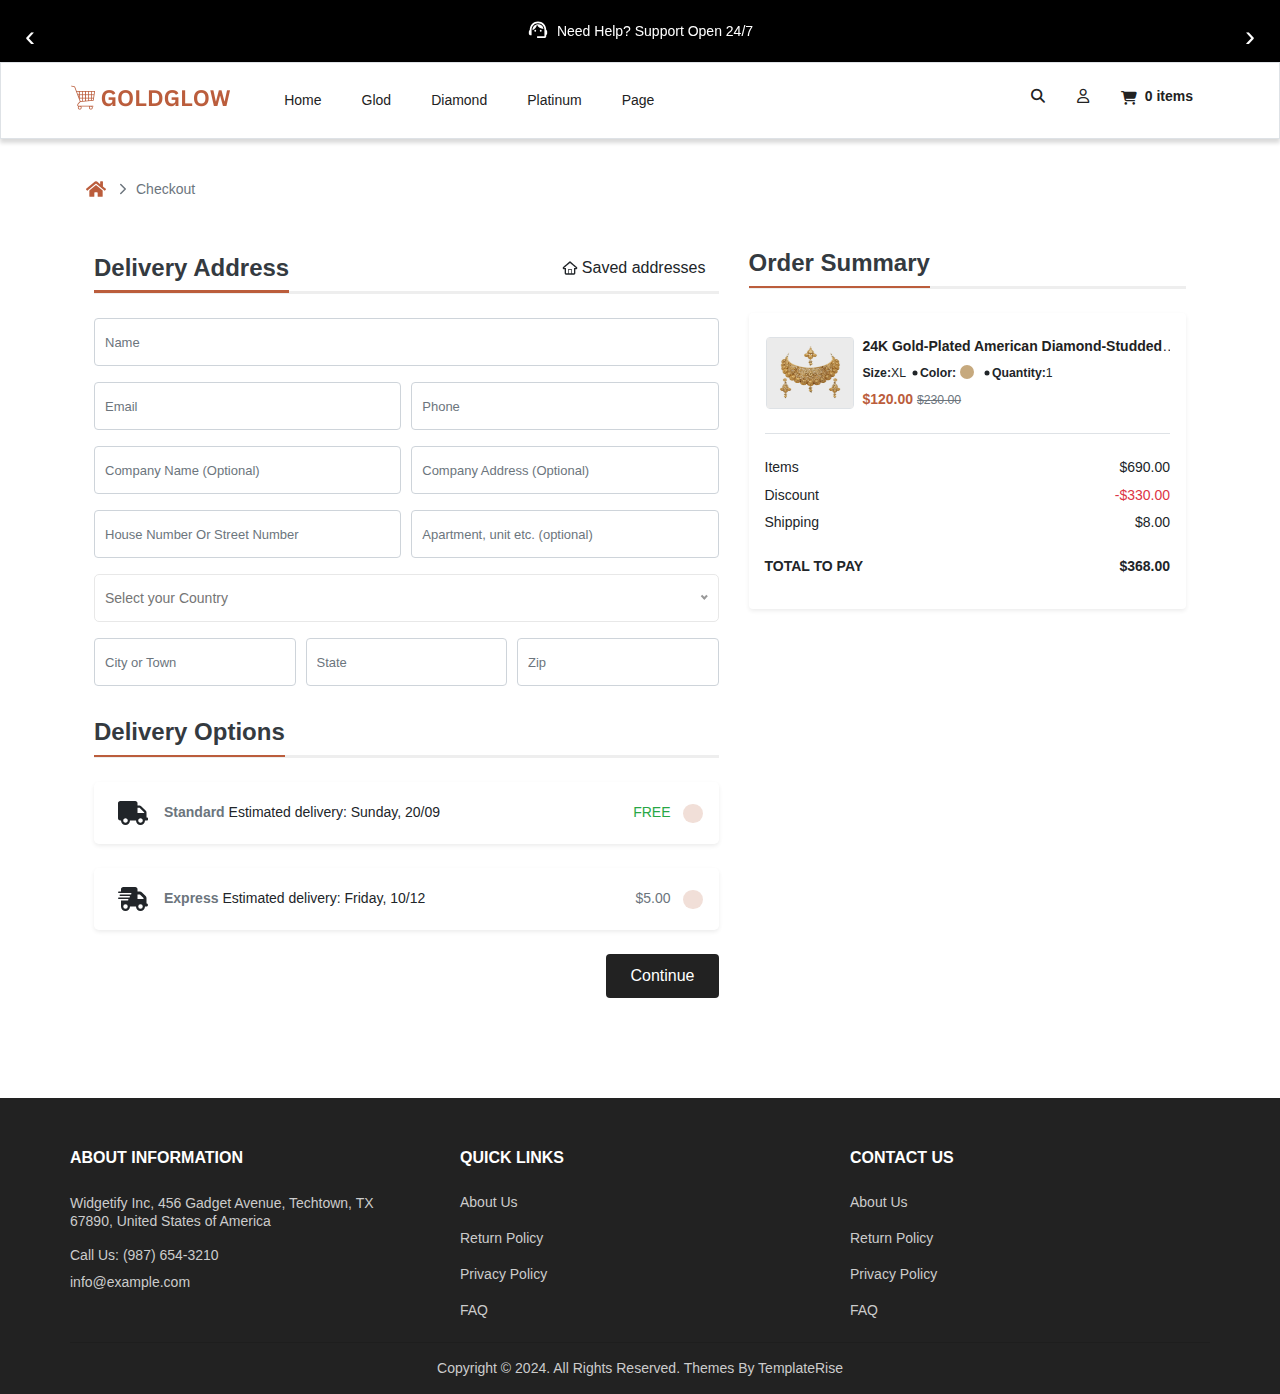
<file: checkout.html>
<!DOCTYPE html>
<html lang="en">
<head>
    <meta charset="UTF-8">
    <meta name="viewport" content="width=device-width, initial-scale=1.0">
    <title>Checkout</title>
    <meta name="description" content="" >
    <link rel="icon" type="image/x-icon" href="./assets/images/favicon.ico">
    <link rel="stylesheet" href="./assets/css/bootstrap.min.css">
    <link rel="stylesheet" href="https://cdnjs.cloudflare.com/ajax/libs/font-awesome/6.1.1/css/all.min.css">
    <link rel="stylesheet" href="./assets/plugin/nice-select/nice-select.css">
    <link rel="stylesheet" href="./assets/plugin/OwlCarousel2-2.3.4/dist/assets/owl.carousel.min.css">
    <link rel="stylesheet" href="./assets/plugin/OwlCarousel2-2.3.4/dist/assets/owl.theme.default.min.css">
    <link rel="stylesheet" href="./assets/plugin/nouislider/nouislider.min.css">
    <link rel="stylesheet" href="./assets/plugin/slick/slick.css">
    <link rel="stylesheet" href="./assets/css/style.css">
</head>
<body>
      <!-- Header Section Start -->
      <header class="bg-white header-container">
        <div class="offer-slider-section d-none d-sm-none d-md-none d-lg-block">
            <div class="owl-carousel owl-theme offer-slider text-center">
                <div class="mt-2 d-flex justify-content-center">
                    <svg width="22px" class="text-white mr-2 transition-transform transform hover:translate-y-n2 hover:text-primary" stroke="currentColor" fill="currentColor" stroke-width="0" viewBox="0 0 24 24" xmlns="http://www.w3.org/2000/svg">
                        <path fill="none" d="M0 0h24v24H0z"></path>
                        <path d="M21 12.22C21 6.73 16.74 3 12 3c-4.69 0-9 3.65-9 9.28-.6.34-1 .98-1 1.72v2c0 1.1.9 2 2 2h1v-6.1c0-3.87 3.13-7 7-7s7 3.13 7 7V19h-8v2h8c1.1 0 2-.9 2-2v-1.22c.59-.31 1-.92 1-1.64v-2.3c0-.7-.41-1.31-1-1.62z"></path>
                        <circle cx="9" cy="13" r="1"></circle>
                        <circle cx="15" cy="13" r="1"></circle>
                        <path d="M18 11.03A6.04 6.04 0 0 0 12.05 6c-3.03 0-6.29 2.51-6.03 6.45a8.075 8.075 0 0 0 4.86-5.89c1.31 2.63 4 4.44 7.12 4.47z"></path>
                    </svg>
                    <span class="mt-1">
                        Need Help? Support Open 24/7 
                    </span>
                </div>
                <div class="mt-2"> 
                    <svg width="22px" class="text-white mr-2" stroke="currentColor" fill="none" stroke-width="2" viewBox="0 0 24 24" stroke-linecap="round" stroke-linejoin="round" xmlns="http://www.w3.org/2000/svg">
                        <path d="M7 17m-2 0a2 2 0 1 0 4 0a2 2 0 1 0 -4 0"></path>
                        <path d="M17 17m-2 0a2 2 0 1 0 4 0a2 2 0 1 0 -4 0"></path>
                        <path d="M5 17h-2v-4m-1 -8h11v12m-4 0h6m4 0h2v-6h-8m0 -5h5l3 5"></path>
                        <path d="M3 9l4 0"></path>
                    </svg>
                    <span class="mt-1">
                        Free Shipping On All Orders 
                    </span>
                </div>
            </div>
        </div>
         <div class="container-fluid  border">
            <div class="d-block d-sm-block d-md-block d-lg-flex py-3">
                <div class="container-left">
                    <div class="text-center text-sm-center text-md-center text-lg-left">
                       <a href="index.html">
                           <img src="./assets/images/logo.png" alt="logo">
                       </a>
                    </div>
                </div>
                <div class="container-right">
                    <div class="row">
                        <div class="col-6 col-sm-6 col-md-6 col-lg-8 pl-0 main-menu">
                         <a href="#" class="d-table d-sm-table d-md-table d-lg-none mt-2 menu-toggle ml-4"><i class="fas fa-bars"></i> </a>
                         <ul class="nav d-none d-sm-none d-md-none d-lg-flex">
                             <li class="nav-item">
                               <a class="nav-link mr-3" href="index.html">Home</a>
                             </li>
                             <li class="nav-item">
                               <a class="nav-link mr-3" href="shop.html">Glod</a>
                             </li>
                             <li class="nav-item">
                               <a class="nav-link mr-3" href="shop.html">Diamond</a>
                             </li>
                             <li class="nav-item">
                               <a class="nav-link mr-3" href="shop.html">Platinum</a>
                             </li>
                             <li class="nav-item">
                                <a class="nav-link mr-3" href="#">Page</a>
                                <div>
                                    <ul class="list-unstyled">
                                        <li><a href="#">Main Page</a>
                                            <div>
                                                <ul class="list-unstyled">
                                                    <li><a href="shop.html">Shop</a></li>
                                                    <li><a href="checkout.html">Checkout</a></li>
                                                    <li><a href="shop-single.html">Shop Details</a></li>
                                                    <li><a href="cart.html">Cart</a></li>
                                                    <li><a href="wishlist.html">Wishlist</a></li>
                                                </ul>
                                            </div>
                                        </li>
                                        <li><a href="#">Account</a>
                                            <div>
                                                <ul class="list-unstyled">
                                                    <li><a href="signup.html">Signup</a></li>
                                                    <li><a href="login.html">Login</a></li>
                                                    <li><a href="forgot-password.html">Forgot Password</a></li>
                                                </ul>
                                            </div>
                                        </li>
                                        <li><a href="#">Blog Page</a>
                                            <div>
                                                <ul class="list-unstyled">
                                                    <li><a href="blog.html">Blog</a></li>
                                                    <li><a href="blog-single.html">Blog Details</a></li>
                                                </ul>
                                            </div>
                                        </li>
                                        <li><a href="contact.html">Contact</a></li>
                                        <li><a href="about.html">About Us</a></li>
                                    </ul>
                                </div>
                             </li>
                         </ul>
                        </div>
                        <div class="col-6 col-sm-6 col-md-6 col-lg-4">
                         <ul class="nav justify-content-end">
                             <li class="nav-item">
                               <a class="nav-link" href="#" data-toggle="modal" data-target="#searchModal"> <i class="fas fa-search"></i> </a>
                             </li>
                             <li class="nav-item">
                                <a class="nav-link" href="login.html"> <i class="far fa-user"></i></i> </a>
                              </li>
                             <li class="nav-item">
                               <a class="nav-link font-weight-bold d-flex" href="cart.html"><i class="fas fa-shopping-cart mt-1"></i> <span class="d-none d-sm-none d-md-none d-lg-block ml-0 ml-sm-0 ml-md-0 ml-lg-2"><span>0</span> <span>items</span></span> </a>
                             </li>
                           </ul>
                           <div class="search-container">
                             <!-- Modal -->
                             <div class="modal fade" id="searchModal" tabindex="-1" aria-hidden="true">
                                 <div class="modal-dialog modal-xl">
                                 <div class="modal-content rounded-0">
                                     <div class="modal-body">
                                          <div class="row">
                                              <div class="col-lg-6 offset-lg-3 d-flex">
                                                <div class="form-group has-search w-100 mb-0 position-relative">
                                                    <span class="fas fa-search form-control-feedback cursor-printer"></span>
                                                    <input type="text" class="form-control py-4 rounded-0" placeholder="Search">
                                                </div>
                                                <button type="button" class="close mb-2 ml-3" data-dismiss="modal" aria-label="Close">
                                                    <span aria-hidden="true">&times;</span>
                                                </button>
                                              </div>
                                          </div>
                                     </div>
                                 </div>
                                 </div>
                             </div>
                           </div>
                        </div>
                    </div>
                </div>
            </div>
         </div>
    </header>
    <!-- Header Section End -->
     <!-- Menu Section -->
     <div class="container-fluid mt-2 mt-sm-2 mt-md-2 mt-lg-4">
      <div class="d-block d-sm-block d-md-block d-lg-flex">
          <div class="container-left">
              <div class="category-menu" style="display: none;">
                  <div class="menu-title d-none d-sm-none d-md-none d-lg-block"><i class="fas fa-bars mr-2"></i></i>Jewelry Collections</div>
                  <ul class="list-unstyled">
                      <li>
                          <a href="#" class="more-menu">Accessory Types</a>
                          <ul class="list-unstyled">
                              <li>
                                  <a href="#" class="more-menu">Chokers</a>
                                  <ul class="list-unstyled">
                                      <li><a href="#">Gold Choker</a></li>
                                      <li><a href="#">Silver Choker</a></li>
                                  </ul>
                              </li>
                              <li><a href="#">Pendants</a></li>
                              <li><a href="#">Chains</a></li>
                              <li><a href="#">Collar Necklaces</a></li>
                          </ul>
                      </li>
                      <li><a href="#">Pearls</a></li>
                      <li><a href="#">Silver Pieces</a></li>
                      <li>
                          <a href="#" class="more-menu">Chain Jewelry</a>
                          <ul class="list-unstyled">
                              <li><a href="#">Pendants</a></li>
                              <li><a href="#">Bracelets</a></li>
                              <li><a href="#">Belly Chains</a></li>
                              <li><a href="#">Nose Rings</a></li>
                          </ul>
                      </li>
                      <li><a href="#">Cufflinks</a></li>
                      <li><a href="#">Black Cardamom Jewelry</a></li>
                      <li><a href="#">Fancy Earrings</a></li>
                      <li><a href="#">Platinum Pieces</a></li>
                      <li><a href="#">Gold Items</a></li>
                      <li><a href="#">Toe Rings</a></li>
                      <li><a href="#">Featured Items</a></li>
                  </ul>
              </div>
          </div>
          <div class="container-right"></div>
      </div>
  </div>
  <!-- /Menu Section End -->
    <!-- breadcrumbs -->
      <nav class="container mt-4 mt-sm-4 mt-md-4 mt-lg-3 d-flex flex-wrap align-items-center gap-2 px-3">
        <div class="d-flex align-items-center gap-2">
          <a href="index.html">
            <svg class="text-primary" stroke="currentColor" fill="currentColor" stroke-width="0" viewBox="0 0 576 512" height="20px" width="20px" xmlns="http://www.w3.org/2000/svg">
              <path d="M280.37 148.26L96 300.11V464a16 16 0 0 0 16 16l112.06-.29a16 16 0 0 0 15.92-16V368a16 16 0 0 1 16-16h64a16 16 0 0 1 16 16v95.64a16 16 0 0 0 16 16.05L464 480a16 16 0 0 0 16-16V300L295.67 148.26a12.19 12.19 0 0 0-15.3 0zM571.6 251.47L488 182.56V44.05a12 12 0 0 0-12-12h-56a12 12 0 0 0-12 12v72.61L318.47 43a48 48 0 0 0-61 0L4.34 251.47a12 12 0 0 0-1.6 16.9l25.5 31A12 12 0 0 0 45.15 301l235.22-193.74a12.19 12.19 0 0 1 15.3 0L530.9 301a12 12 0 0 0 16.9-1.6l25.5-31a12 12 0 0 0-1.7-16.93z"></path>
            </svg>
          </a>
          <svg stroke="currentColor" fill="none" stroke-width="2" viewBox="0 0 24 24" stroke-linecap="round" stroke-linejoin="round" class="text-muted ml-2" height="18px" width="18px" xmlns="http://www.w3.org/2000/svg">
            <polyline points="9 18 15 12 9 6"></polyline>
          </svg>
        </div>
        <div class="d-flex align-items-center gap-2 ml-1">
          <a class="text-muted text-decoration-none pointer-events-none" href="#">Checkout</a>
        </div>
      </nav>
    <!-- end breadcrumbs -->
    <section class="checkout-section">
      <div class="container mt-50 px-4">
        <div class="row">
          <div class="col-lg-7">
            <form>
            <div class="mb-4 box-title d-flex flex-wrap align-items-center justify-content-between border-bottom-2  pb-1">
              <h1  class="h4 font-weight-bold text-dark position-relative m-0 title-under-line mb-4 mb-sm-4 mb-md-4 mb-lg-0">
                Delivery Address
              </h1>
              <button class="btn  position-relative d-flex align-items-center"
                data-toggle="modal" data-target="#saveAddressModal" type="button">
                <svg class="mr-1" height="16" width="16" stroke="currentColor"
                  fill="currentColor" stroke-width="0" baseProfile="tiny"
                  viewBox="0 0 24 24" xmlns="http://www.w3.org/2000/svg">
                  <path
                    d="M22.262 10.468c-3.39-2.854-9.546-8.171-9.607-8.225l-.655-.563-.652.563c-.062.053-6.221 5.368-9.66 8.248-.438.394-.688.945-.688 1.509 0 1.104.896 2 2 2h1v6c0 1.104.896 2 2 2h12c1.104 0 2-.896 2-2v-6h1c1.104 0 2-.896 2-2 0-.598-.275-1.161-.738-1.532zm-8.262 9.532h-4v-5h4v5zm4-8l.002 8h-3.002v-6h-6v6h-3v-8h-3.001c2.765-2.312 7.315-6.227 9.001-7.68 1.686 1.453 6.234 5.367 9 7.681l-3-.001z"></path>
                </svg>
                Saved addresses
              </button>
            </div>
            <div class="delivery-address">
                <div class="form-row">
                  <div class="form-group col-md-12">
                    <input type="text" class="form-control" placeholder="Name">
                  </div>
                  <div class="form-group col-md-6">
                    <input type="email" class="form-control" placeholder="Email">
                  </div>
                  <div class="form-group col-md-6">
                    <input type="text" class="form-control" placeholder="Phone">
                  </div>
                  <div class="form-group col-md-6">
                    <input type="text" class="form-control"
                      placeholder="Company Name (Optional)">
                  </div>
                  <div class="form-group col-md-6">
                    <input type="text" class="form-control"
                      placeholder="Company Address (Optional)">
                  </div>
                  <div class="form-group col-md-6">
                    <input type="text" class="form-control"
                      placeholder="House Number Or Street Number">
                  </div>
                  <div class="form-group col-md-6">
                    <input type="text" class="form-control"
                      placeholder="Apartment, unit etc. (optional)">
                  </div>
                  <div class="form-group col-md-12">
                    <select class="nice-option form-control">
                      <option value>Select your Country</option>
                      <option>United Kingdom (UK)</option>
                      <option>United States (US)</option>
                      <option>Bangladesh</option>
                      <option>Select Country</option>
                      <option>Australia</option>
                      <option>Canada</option>
                      <option>China</option>
                      <option>Morocco</option>
                      <option>Saudi Arabia</option>
                    </select>
                  </div>
                  <div class="form-group col-md-4">
                    <input type="text" class="form-control"
                      placeholder="City or Town">
                  </div>
                  <div class="form-group col-md-4">
                    <input type="text" class="form-control" placeholder="State">
                  </div>
                  <div class="form-group col-md-4">
                    <input type="text" class="form-control" placeholder="Zip">
                  </div>
                </div>
            </div>
            <div class="delivery-option mt-3">
              <div class="mb-4 box-title d-flex flex-wrap align-items-center justify-content-between border-bottom-2  pb-1">
              <h1 class="h4 font-weight-bold text-dark position-relative m-0 mb-1 title-under-line">
                Delivery Options
              </h1>
            </div>
             <div class="delivery-option-list">
              <div class="position-relative d-flex cursor-pointer align-items-center rounded-lg bg-white shadow-sm custom-checkbox">
                <label class="d-flex w-100 cursor-pointer m-0 align-items-center justify-content-between py-3 pl-4 pr-4" for="radio-standard">
                  <span class="d-flex align-items-center">
                    <svg class="d-none d-sm-block mr-3" stroke="currentColor" fill="currentColor" stroke-width="0" viewBox="0 0 640 512" height="30" width="30" xmlns="http://www.w3.org/2000/svg">
                      <path d="M624 352h-16V243.9c0-12.7-5.1-24.9-14.1-33.9L494 110.1c-9-9-21.2-14.1-33.9-14.1H416V48c0-26.5-21.5-48-48-48H48C21.5 0 0 21.5 0 48v320c0 26.5 21.5 48 48 48h16c0 53 43 96 96 96s96-43 96-96h128c0 53 43 96 96 96s96-43 96-96h48c8.8 0 16-7.2 16-16v-32c0-8.8-7.2-16-16-16zM160 464c-26.5 0-48-21.5-48-48s21.5-48 48-48 48 21.5 48 48-21.5 48-48 48zm320 0c-26.5 0-48-21.5-48-48s21.5-48 48-48 48 21.5 48 48-21.5 48-48 48zm80-208H416V144h44.1l99.9 99.9V256z"></path>
                    </svg>
                    <span>
                      <span class="text-muted font-weight-bold">Standard</span>
                      <span>Estimated delivery: Sunday, 20/09</span>
                    </span>
                  </span>
                  <span class="text-uppercase text-success mr-4">free</span>
                </label>
                <input class="position-absolute top-0" type="radio" id="radio-standard" name="delivery-option">
              </div>
              
              <div class="position-relative mt-4 d-flex cursor-pointer align-items-center rounded-lg bg-white shadow-sm custom-checkbox">
                <label class="d-flex w-100 cursor-pointer  m-0 align-items-center justify-content-between py-3 pl-4 pr-4" for="radio-express">
                  <span class="d-flex align-items-center">
                    <svg class="d-none d-sm-block mr-3" stroke="currentColor" fill="currentColor" stroke-width="0" viewBox="0 0 640 512" height="30" width="30" xmlns="http://www.w3.org/2000/svg">
                      <path d="M112 0C85.5 0 64 21.5 64 48V96H16c-8.8 0-16 7.2-16 16s7.2 16 16 16H64 272c8.8 0 16 7.2 16 16s-7.2 16-16 16H64 48c-8.8 0-16 7.2-16 16s7.2 16 16 16H64 240c8.8 0 16 7.2 16 16s-7.2 16-16 16H64 16c-8.8 0-16 7.2-16 16s7.2 16 16 16H64 208c8.8 0 16 7.2 16 16s-7.2 16-16 16H64V416c0 53 43 96 96 96s96-43 96-96H384c0 53 43 96 96 96s96-43 96-96h32c17.7 0 32-14.3 32-32s-14.3-32-32-32V288 256 237.3c0-17-6.7-33.3-18.7-45.3L512 114.7c-12-12-28.3-18.7-45.3-18.7H416V48c0-26.5-21.5-48-48-48H112zM544 237.3V256H416V160h50.7L544 237.3zM160 368a48 48 0 1 1 0 96 48 48 0 1 1 0-96zm272 48a48 48 0 1 1 96 0 48 48 0 1 1 -96 0z"></path>
                    </svg>
                    <span>
                      <span class="text-muted font-weight-bold">Express</span>
                      <span>Estimated delivery: Friday, 10/12</span>
                    </span>
                  </span>
                  <span class="text-muted mr-4">$5.00</span>
                </label>
                <input class="position-absolute" type="radio" id="radio-express" name="delivery-option" style="right: 1rem;">
              </div>
             </div>
             <div class="text-right mt-4">
               <button type="button" class="btn btn-primary custom-btn-p px-4 font-weight-normal">Continue</button>
             </div>
            </div>
            </form>
          </div>
          <div class="col-lg-5 mt-5 mt-sm-5 mt-md-0 mt-lg-0">
            <div class="delivery-summary">
              <div class="mb-4 box-title d-flex flex-wrap align-items-center justify-content-between border-bottom-2  pb-1">
              <h1 class="h4 font-weight-bold text-dark position-relative m-0 mb-1 title-under-line">
                Order Summary
              </h1>
            </div>

            <div class="rounded bg-white shadow-sm p-3">
              <div class="order-summary-item-box overflow-hidden">
                <div class="row p-2">
                    <div class="col-3 col-sm-3 col-md-3 col-lg-3 px-2">
                      <a href="#">
                        <figure class=" rounded border">
                          <img class="w-100" height="70" src="./assets/images/product/1.png" alt="img">
                        </figure>
                      </a>
                    </div>
                    <div class="col-9 col-sm-9 col-md-9 col-lg-9 p-0">
                      <div class="text-truncate">
                        <a class="font-weight-bold text-default transition-all duration-300 hover:text-primary" href="#">
                          24K Gold-Plated American Diamond-Studded Jewellery Set
                        </a>
                        <div class="mt-2 d-flex flex-row flex-wrap flex-sm-row align-items-sm-center flex-lg-column align-items-lg-start flex-xl-row align-items-xl-center">
                          <span class="d-flex small mr-1">
                            <b>Size:</b>
                            XL
                          </span>
                          <svg class="d-none d-sm-block d-lg-none d-xl-block" stroke="currentColor" fill="currentColor" stroke-width="0" viewBox="0 0 24 24" height="10" width="10" xmlns="http://www.w3.org/2000/svg">
                            <path d="M12 18a6 6 0 1 0 0-12 6 6 0 0 0 0 12Z"></path>
                          </svg>
                          <span class="d-flex small mr-2">
                            <b>Color:</b>
                            <span class="ml-1 color-box"></span>
                          </span>
                          <svg class="d-none d-sm-block d-lg-none d-xl-block" stroke="currentColor" fill="currentColor" stroke-width="0" viewBox="0 0 24 24" height="10" width="10" xmlns="http://www.w3.org/2000/svg">
                            <path d="M12 18a6 6 0 1 0 0-12 6 6 0 0 0 0 12Z"></path>
                          </svg>
                          <span class="d-flex small mr-1">
                            <b>Quantity:</b>
                            1
                          </span>
                        </div>
                        <div class="mt-2">
                          <span class="font-weight-bold text-primary">$120.00</span>
                          <span class="small text-muted">
                            <s>$230.00</s>
                          </span>
                        </div>
                      </div>
                    </div>
                </div>
              </div>
              <div class="border-top pt-4">
                <ul class="list-unstyled">
                  <li class="d-flex justify-content-between">
                    Items
                    <span class="text-default">$690.00</span>
                  </li>
                  <li class="mt-2 d-flex justify-content-between">
                    Discount
                    <span class="text-danger">-$330.00</span>
                  </li>
                  <li class="mt-2 d-flex justify-content-between">
                    Shipping
                    <span class="text-default">$8.00</span>
                  </li>
                  <li class="mt-4 d-flex justify-content-between font-weight-bold text-uppercase text-default">
                    Total to pay
                    <span>$368.00</span>
                  </li>
                </ul>
              </div>
            </div>
            </div>
          </div>
        </div>
      </div>
    </section>
     <!-- footer Section -->
  <footer class="mt-100">
      <div class="container-fluid">
          <div class="row">
              <div class="col-12 col-sm-12 col-md-6 col-lg-4 mb-4 mb-sm-4 mb-md-4 mb-lg-0">
                  <p class="footer_title">About Information</p>
                  <div class="mt-4 pr-5">
                      <p class="address">Widgetify Inc,  456 Gadget Avenue,  Techtown, TX 67890, United States of America</p> 
                      <p class="phone m-0">Call Us:<a href="tel:(987) 654-3210"> (987) 654-3210</a></p>
                      <p class="email m-0 mt-2"><a href="mailto:info@example.com">info@example.com</a></p>
                  </div>
              </div>
              <div class="col-12 col-sm-12 col-md-6 col-lg-4 mb-4 mb-sm-4 mb-md-4 mb-lg-0">
                  <div class="footer_menu">
                      <p class="footer_title">Quick Links</p>
                      <ul class="m-0 p-0 list-unstyled">
                          <li><a href="#">About Us</a></li>
                          <li><a href="#">Return Policy</a></li>
                          <li><a href="#">Privacy Policy</a></li>
                          <li><a href="#">FAQ</a></li>
                      </ul>
                  </div>
              </div>
              <div class="col-12 col-sm-12 col-md-6 col-lg-4 mb-4 mb-sm-4 mb-md-4 mb-lg-0">
                  <div class="footer_menu">
                      <p class="footer_title">Contact Us</p>
                      <ul class="m-0 p-0 list-unstyled">
                          <li><a href="#">About Us</a></li>
                          <li><a href="#">Return Policy</a></li>
                          <li><a href="#">Privacy Policy</a></li>
                          <li><a href="#">FAQ</a></li>
                      </ul>
                  </div>
              </div>
          </div>
          <hr class="m-0 mt-2">
          <div class="text-center py-3 text-white copyright" >
              <span>Copyright © 2024. All Rights Reserved. Themes By TemplateRise</span>
          </div>
      </div>
  </footer>

  <!-- notification -->
  <div class="notification">
      <div class="d-flex position-relative">
          <a href="#"><img src="./assets/images/product/1.png" alt="Rose gold pendant"></a>
          <div class="notification-text">
              <p class="m-0">Someone in New York, USA purchased a</p>
              <h4 class="m-0"><a href="#" >Pendant in rose gold</a></h4>
              <small class="text-primary">About 8 days ago</small>
          </div>
          <button class="close-button"><i class="fas fa-times"></i></button>
      </div>
  </div>
  <!-- end notification -->
  <!-- Modal -->
  <div class="modal fade zoom" id="saveAddressModal" tabindex="-1" aria-labelledby="saveAddressModal" aria-hidden="true">
    <div class="modal-dialog modal-dialog-centered modal-lg position-relative px-3">
      <div class="modal-content">
        <div class="modal-body">
          <h5 class="text-center h5 font-weight-bold text-dark" id="saveAddressModal">Select Address</h5>
          <button class="btn btn-sm btn-primary position-absolute btn-close" data-dismiss="modal" aria-label="Close">
            <svg class="" stroke="currentColor" fill="none" stroke-width="2" viewBox="0 0 24 24" stroke-linecap="round" stroke-linejoin="round" height="18px" width="18px" xmlns="http://www.w3.org/2000/svg">
                <line x1="18" y1="6" x2="6" y2="18"></line>
                <line x1="6" y1="6" x2="18" y2="18"></line>
            </svg>
        </button>
          <form>
            <div class="position-relative d-flex w-100 cursor-pointer align-items-center rounded bg-white shadow-sm mb-3 custom-checkbox">
              <label class="d-flex w-100 cursor-pointer align-items-center justify-content-between py-4 pl-4 pr-3" for="address-1">
                <span class="d-flex align-items-center">
                  <svg class="d-none d-sm-block mr-3 text-primary" stroke="currentColor" fill="currentColor" stroke-width="0" viewBox="0 0 1024 1024" height="32" width="32" xmlns="http://www.w3.org/2000/svg">
                    <path d="M946.5 505L534.6 93.4a31.93 31.93 0 0 0-45.2 0L77.5 505c-12 12-18.8 28.3-18.8 45.3 0 35.3 28.7 64 64 64h43.4V908c0 17.7 14.3 32 32 32H448V716h112v224h265.9c17.7 0 32-14.3 32-32V614.3h43.4c17 0 33.3-6.7 45.3-18.8 24.9-25 24.9-65.5-.1-90.5z"></path>
                  </svg>
                  <span class="text-left">
                    <span class="font-weight-bold text-secondary">Alita</span>
                    <span>
                      1234 Elm Street
                      <br>Downtown
                      <br>Los Angeles, CA
                      <br>USA
                    </span>                    
                  </span>
                </span>
              </label>
              <input class="position-absolute custom-radio cursor-pointer border border-secondary bg-white text-primary" type="radio" id="address-1" name="main-address">
            </div>
            <div class="position-relative d-flex w-100 cursor-pointer align-items-center rounded bg-white shadow-sm mb-3 custom-checkbox">
              <label class="d-flex w-100 cursor-pointer align-items-center justify-content-between py-4 pl-4 pr-3" for="address-2">
                <span class="d-flex align-items-center">
                  <svg class="d-none d-sm-block mr-3 text-primary" stroke="currentColor" fill="currentColor" stroke-width="0" viewBox="0 0 1024 1024" height="32" width="32" xmlns="http://www.w3.org/2000/svg">
                    <path d="M946.5 505L534.6 93.4a31.93 31.93 0 0 0-45.2 0L77.5 505c-12 12-18.8 28.3-18.8 45.3 0 35.3 28.7 64 64 64h43.4V908c0 17.7 14.3 32 32 32H448V716h112v224h265.9c17.7 0 32-14.3 32-32V614.3h43.4c17 0 33.3-6.7 45.3-18.8 24.9-25 24.9-65.5-.1-90.5z"></path>
                  </svg>
                  <span class="text-left">
                    <span class="font-weight-bold text-secondary">Alita</span>
                    <span>
                      1234 Elm Street
                      <br>Downtown
                      <br>Los Angeles, CA
                      <br>USA
                    </span>                    
                  </span>
                </span>
              </label>
              <input class="position-absolute custom-radio cursor-pointer border border-secondary bg-white text-primary" type="radio" id="address-2" name="main-address">
            </div>
            <div class="text-right mt-4">
              <button type="button" class="btn btn-primary custom-btn-p">Save changes</button>
            </div>
          </form>
        </div>
      </div>
    </div>
  </div>
  <script src="./assets/js/jquery-3.6.0.min.js"></script>
  <script src="./assets/js/bootstrap.bundle.min.js"></script>
  <script src="./assets/plugin/nice-select/jquery.nice-select.min.js"></script>
  <script src="./assets/plugin/OwlCarousel2-2.3.4/dist/owl.carousel.min.js"></script>
  <script src="./assets/plugin/nouislider/nouislider.min.js"></script>
  <script src="./assets/plugin/slick/slick.min.js"></script>
  <script src="./assets/js/swiper.min.js"></script>
  <script src="./assets/js/easyzoom.js"></script>
  <script src="./assets/js/main.js"></script>
</body>
</html>
</file>
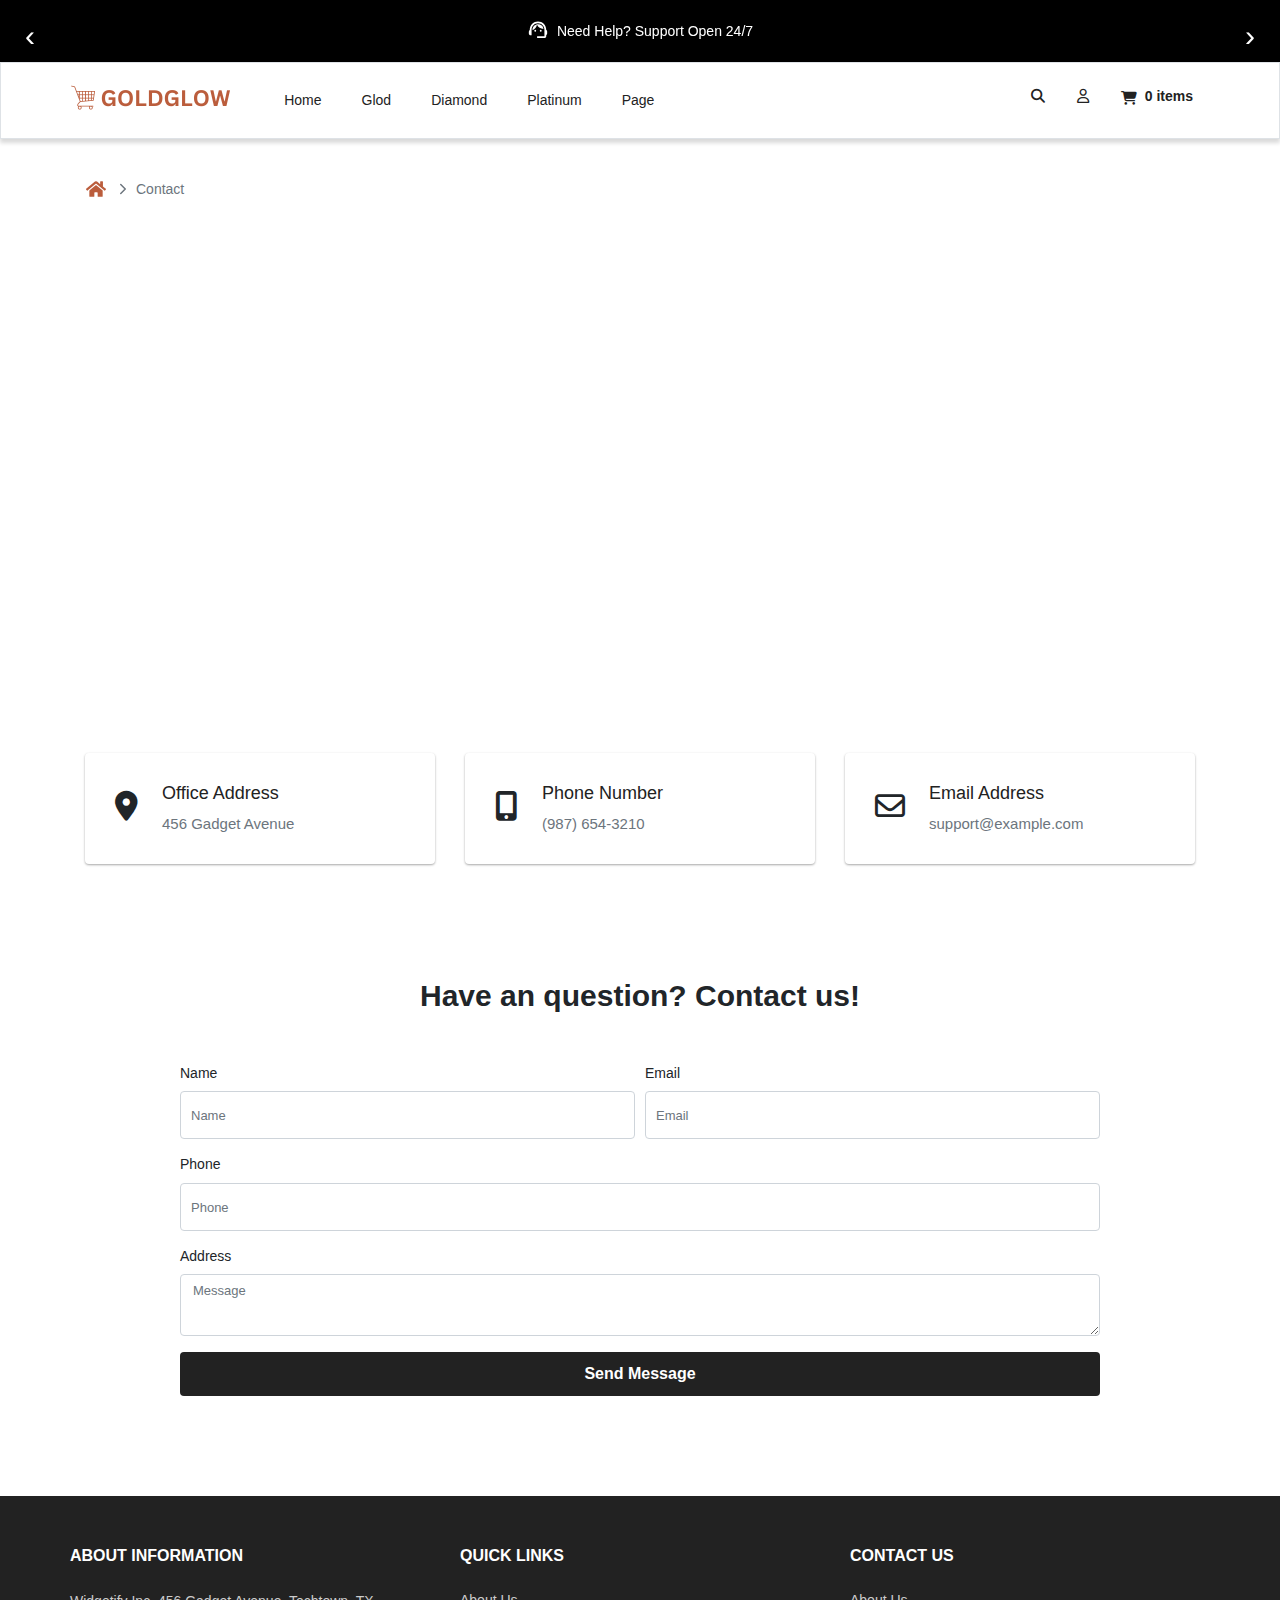
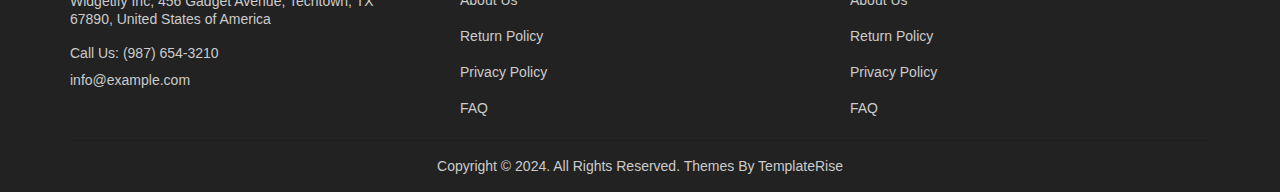
<file: contact.html>
<!DOCTYPE html>
<html lang="en">
<head>
    <meta charset="UTF-8">
    <meta name="viewport" content="width=device-width, initial-scale=1.0">
    <title>Contact</title>
    <meta name="description" content="" >
    <link rel="icon" type="image/x-icon" href="./assets/images/favicon.ico">
    <link rel="stylesheet" href="./assets/css/bootstrap.min.css">
    <link rel="stylesheet" href="https://cdnjs.cloudflare.com/ajax/libs/font-awesome/6.1.1/css/all.min.css">
    <link rel="stylesheet" href="./assets/plugin/nice-select/nice-select.css">
    <link rel="stylesheet" href="./assets/plugin/OwlCarousel2-2.3.4/dist/assets/owl.carousel.min.css">
    <link rel="stylesheet" href="./assets/plugin/OwlCarousel2-2.3.4/dist/assets/owl.theme.default.min.css">
    <link rel="stylesheet" href="./assets/plugin/nouislider/nouislider.min.css">
    <link rel="stylesheet" href="./assets/plugin/slick/slick.css">
    <link rel="stylesheet" href="./assets/css/style.css">
</head>
<body>
      <!-- Header Section Start -->
      <header class="bg-white header-container">
        <div class="offer-slider-section d-none d-sm-none d-md-none d-lg-block">
            <div class="owl-carousel owl-theme offer-slider text-center">
                <div class="mt-2 d-flex justify-content-center">
                    <svg width="22px" class="text-white mr-2 transition-transform transform hover:translate-y-n2 hover:text-primary" stroke="currentColor" fill="currentColor" stroke-width="0" viewBox="0 0 24 24" xmlns="http://www.w3.org/2000/svg">
                        <path fill="none" d="M0 0h24v24H0z"></path>
                        <path d="M21 12.22C21 6.73 16.74 3 12 3c-4.69 0-9 3.65-9 9.28-.6.34-1 .98-1 1.72v2c0 1.1.9 2 2 2h1v-6.1c0-3.87 3.13-7 7-7s7 3.13 7 7V19h-8v2h8c1.1 0 2-.9 2-2v-1.22c.59-.31 1-.92 1-1.64v-2.3c0-.7-.41-1.31-1-1.62z"></path>
                        <circle cx="9" cy="13" r="1"></circle>
                        <circle cx="15" cy="13" r="1"></circle>
                        <path d="M18 11.03A6.04 6.04 0 0 0 12.05 6c-3.03 0-6.29 2.51-6.03 6.45a8.075 8.075 0 0 0 4.86-5.89c1.31 2.63 4 4.44 7.12 4.47z"></path>
                    </svg>
                    <span class="mt-1">
                        Need Help? Support Open 24/7 
                    </span>
                </div>
                <div class="mt-2"> 
                    <svg width="22px" class="text-white mr-2" stroke="currentColor" fill="none" stroke-width="2" viewBox="0 0 24 24" stroke-linecap="round" stroke-linejoin="round" xmlns="http://www.w3.org/2000/svg">
                        <path d="M7 17m-2 0a2 2 0 1 0 4 0a2 2 0 1 0 -4 0"></path>
                        <path d="M17 17m-2 0a2 2 0 1 0 4 0a2 2 0 1 0 -4 0"></path>
                        <path d="M5 17h-2v-4m-1 -8h11v12m-4 0h6m4 0h2v-6h-8m0 -5h5l3 5"></path>
                        <path d="M3 9l4 0"></path>
                    </svg>
                    <span class="mt-1">
                        Free Shipping On All Orders 
                    </span>
                </div>
            </div>
        </div>
         <div class="container-fluid  border">
            <div class="d-block d-sm-block d-md-block d-lg-flex py-3">
                <div class="container-left">
                    <div class="text-center text-sm-center text-md-center text-lg-left">
                       <a href="index.html">
                           <img src="./assets/images/logo.png" alt="logo">
                       </a>
                    </div>
                </div>
                <div class="container-right">
                    <div class="row">
                        <div class="col-6 col-sm-6 col-md-6 col-lg-8 pl-0 main-menu">
                         <a href="#" class="d-table d-sm-table d-md-table d-lg-none mt-2 menu-toggle ml-4"><i class="fas fa-bars"></i> </a>
                         <ul class="nav d-none d-sm-none d-md-none d-lg-flex">
                             <li class="nav-item">
                               <a class="nav-link mr-3" href="index.html">Home</a>
                             </li>
                             <li class="nav-item">
                               <a class="nav-link mr-3" href="shop.html">Glod</a>
                             </li>
                             <li class="nav-item">
                               <a class="nav-link mr-3" href="shop.html">Diamond</a>
                             </li>
                             <li class="nav-item">
                               <a class="nav-link mr-3" href="shop.html">Platinum</a>
                             </li>
                             <li class="nav-item">
                                <a class="nav-link mr-3" href="#">Page</a>
                                <div>
                                    <ul class="list-unstyled">
                                        <li><a href="#">Main Page</a>
                                            <div>
                                                <ul class="list-unstyled">
                                                    <li><a href="shop.html">Shop</a></li>
                                                    <li><a href="checkout.html">Checkout</a></li>
                                                    <li><a href="shop-single.html">Shop Details</a></li>
                                                    <li><a href="cart.html">Cart</a></li>
                                                    <li><a href="wishlist.html">Wishlist</a></li>
                                                </ul>
                                            </div>
                                        </li>
                                        <li><a href="#">Account</a>
                                            <div>
                                                <ul class="list-unstyled">
                                                    <li><a href="signup.html">Signup</a></li>
                                                    <li><a href="login.html">Login</a></li>
                                                    <li><a href="forgot-password.html">Forgot Password</a></li>
                                                </ul>
                                            </div>
                                        </li>
                                        <li><a href="#">Blog Page</a>
                                            <div>
                                                <ul class="list-unstyled">
                                                    <li><a href="blog.html">Blog</a></li>
                                                    <li><a href="blog-single.html">Blog Details</a></li>
                                                </ul>
                                            </div>
                                        </li>
                                        <li><a href="contact.html">Contact</a></li>
                                        <li><a href="about.html">About Us</a></li>
                                    </ul>
                                </div>
                             </li>
                         </ul>
                        </div>
                        <div class="col-6 col-sm-6 col-md-6 col-lg-4">
                         <ul class="nav justify-content-end">
                             <li class="nav-item">
                               <a class="nav-link" href="#" data-toggle="modal" data-target="#searchModal"> <i class="fas fa-search"></i> </a>
                             </li>
                             <li class="nav-item">
                                <a class="nav-link" href="login.html"> <i class="far fa-user"></i></i> </a>
                              </li>
                             <li class="nav-item">
                               <a class="nav-link font-weight-bold d-flex" href="cart.html"><i class="fas fa-shopping-cart mt-1"></i> <span class="d-none d-sm-none d-md-none d-lg-block ml-0 ml-sm-0 ml-md-0 ml-lg-2"><span>0</span> <span>items</span></span> </a>
                             </li>
                           </ul>
                           <div class="search-container">
                             <!-- Modal -->
                             <div class="modal fade" id="searchModal" tabindex="-1" aria-hidden="true">
                                 <div class="modal-dialog modal-xl">
                                 <div class="modal-content rounded-0">
                                     <div class="modal-body">
                                          <div class="row">
                                              <div class="col-lg-6 offset-lg-3 d-flex">
                                                <div class="form-group has-search w-100 mb-0 position-relative">
                                                    <span class="fas fa-search form-control-feedback cursor-printer"></span>
                                                    <input type="text" class="form-control py-4 rounded-0" placeholder="Search">
                                                </div>
                                                <button type="button" class="close mb-2 ml-3" data-dismiss="modal" aria-label="Close">
                                                    <span aria-hidden="true">&times;</span>
                                                </button>
                                              </div>
                                          </div>
                                     </div>
                                 </div>
                                 </div>
                             </div>
                           </div>
                        </div>
                    </div>
                </div>
            </div>
         </div>
    </header>
    <!-- Header Section End -->
     <!-- Menu Section -->
     <div class="container-fluid mt-2 mt-sm-2 mt-md-2 mt-lg-4">
      <div class="d-block d-sm-block d-md-block d-lg-flex">
          <div class="container-left">
              <div class="category-menu" style="display: none;">
                  <div class="menu-title d-none d-sm-none d-md-none d-lg-block"><i class="fas fa-bars mr-2"></i></i>Jewelry Collections</div>
                  <ul class="list-unstyled">
                      <li>
                          <a href="#" class="more-menu">Accessory Types</a>
                          <ul class="list-unstyled">
                              <li>
                                  <a href="#" class="more-menu">Chokers</a>
                                  <ul class="list-unstyled">
                                      <li><a href="#">Gold Choker</a></li>
                                      <li><a href="#">Silver Choker</a></li>
                                  </ul>
                              </li>
                              <li><a href="#">Pendants</a></li>
                              <li><a href="#">Chains</a></li>
                              <li><a href="#">Collar Necklaces</a></li>
                          </ul>
                      </li>
                      <li><a href="#">Pearls</a></li>
                      <li><a href="#">Silver Pieces</a></li>
                      <li>
                          <a href="#" class="more-menu">Chain Jewelry</a>
                          <ul class="list-unstyled">
                              <li><a href="#">Pendants</a></li>
                              <li><a href="#">Bracelets</a></li>
                              <li><a href="#">Belly Chains</a></li>
                              <li><a href="#">Nose Rings</a></li>
                          </ul>
                      </li>
                      <li><a href="#">Cufflinks</a></li>
                      <li><a href="#">Black Cardamom Jewelry</a></li>
                      <li><a href="#">Fancy Earrings</a></li>
                      <li><a href="#">Platinum Pieces</a></li>
                      <li><a href="#">Gold Items</a></li>
                      <li><a href="#">Toe Rings</a></li>
                      <li><a href="#">Featured Items</a></li>
                  </ul>
              </div>
          </div>
          <div class="container-right"></div>
      </div>
  </div>
  <!-- /Menu Section End -->
    <!-- breadcrumbs -->
      <nav class="container mt-4 mt-sm-4 mt-md-4 mt-lg-3 d-flex flex-wrap align-items-center gap-2 px-3">
        <div class="d-flex align-items-center gap-2">
          <a href="index.html">
            <svg class="text-primary" stroke="currentColor" fill="currentColor" stroke-width="0" viewBox="0 0 576 512" height="20px" width="20px" xmlns="http://www.w3.org/2000/svg">
              <path d="M280.37 148.26L96 300.11V464a16 16 0 0 0 16 16l112.06-.29a16 16 0 0 0 15.92-16V368a16 16 0 0 1 16-16h64a16 16 0 0 1 16 16v95.64a16 16 0 0 0 16 16.05L464 480a16 16 0 0 0 16-16V300L295.67 148.26a12.19 12.19 0 0 0-15.3 0zM571.6 251.47L488 182.56V44.05a12 12 0 0 0-12-12h-56a12 12 0 0 0-12 12v72.61L318.47 43a48 48 0 0 0-61 0L4.34 251.47a12 12 0 0 0-1.6 16.9l25.5 31A12 12 0 0 0 45.15 301l235.22-193.74a12.19 12.19 0 0 1 15.3 0L530.9 301a12 12 0 0 0 16.9-1.6l25.5-31a12 12 0 0 0-1.7-16.93z"></path>
            </svg>
          </a>
          <svg stroke="currentColor" fill="none" stroke-width="2" viewBox="0 0 24 24" stroke-linecap="round" stroke-linejoin="round" class="text-muted ml-2" height="18px" width="18px" xmlns="http://www.w3.org/2000/svg">
            <polyline points="9 18 15 12 9 6"></polyline>
          </svg>
        </div>
        <div class="d-flex align-items-center gap-2 ml-1">
          <a class="text-muted text-decoration-none pointer-events-none" href="#">Contact</a>
        </div>
      </nav>
    <!-- end breadcrumbs -->
    <section class="contact-section">
        <div class="container">
            <div class="google-map mt-5">
              <iframe src="https://www.google.com/maps/embed?pb=!1m18!1m12!1m3!1d5444741.537530338!2d25.901276460527843!3d48.21499022363922!2m3!1f0!2f0!3f0!3m2!1i1024!2i768!4f13.1!3m3!1m2!1s0x40d1d9c154700e8f%3A0x1068488f64010!2sUkraine!5e0!3m2!1sen!2sin!4v1708712811331!5m2!1sen!2sin" width="100%" height="400" style="border:0;" allowfullscreen="" loading="lazy" referrerpolicy="no-referrer-when-downgrade"></iframe>
          </div>
        </div>
        <div class="container mt-100 mb-100">
                <div class="row">
                  <div class="col-12 col-sm-12 col-md-6 col-lg-4 mb-3">
                      <div class="d-flex contact-box">
                          <div>
                            <i class="fas fa-map-marker-alt mt-2"></i>
                          </div>
                          <div class="ml-4">
                            <h3 class="title m-0">Office Address</h3>
                            <p class="description m-0 mt-2 text-muted">456 Gadget Avenue</p>
                          </div>
                      </div>
                  </div>
                  <div class="col-12 col-sm-12 col-md-6 col-lg-4 mb-3">
                    <div class="d-flex contact-box">
                      <div>
                        <i class="fas fa-mobile-alt mt-2"></i>
                      </div>
                      <div class="ml-4">
                          <h3 class="title m-0">Phone Number</h3>
                          <p class="description m-0 mt-2 text-muted"> (987) 654-3210</p>
                      </div>
                    </div>
                  </div>
                <div class="col-12 col-sm-12 col-md-6 col-lg-4 mb-3">
                    <div class="d-flex contact-box">
                      <div>
                        <i class="far fa-envelope mt-2"></i>
                      </div>
                      <div class="ml-4">
                          <h3 class="title m-0">Email Address</h3>
                          <p class="description m-0 mt-2 text-muted">support@example.com</p>
                      </div>
                    </div>
              </div>
            </div>

            <div class="contact-form mt-50">
                <div class="row">
                     <div class="col-lg-10 offset-lg-1">
                      <h3 class="m-0 mt-5">Have an question? Contact us!</h3>
                      <form class="mt-50">
                        <div class="form-row">
                          <div class="form-group col-md-6">
                            <label>Name</label>
                            <input type="text" class="form-control" placeholder="Name">
                          </div>
                          <div class="form-group col-md-6">
                            <label>Email</label>
                            <input type="email" class="form-control" placeholder="Email">
                          </div>
                        </div>
                        <div class="form-group">
                          <label>Phone</label>
                          <input type="text" class="form-control" placeholder="Phone">
                        </div>
                        <div class="form-group">
                          <label>Address</label>
                          <textarea  class="form-control" placeholder="Message"></textarea>
                        </div>
                        <button class="btn btn-primary btn-block font-weight-bold custom-btn-p" type="submit">
                          Send Message
                        </button>
                      </form>
                     </div>
                </div>
            </div>
        </div>
    </section>

     
     <!-- footer Section -->
     <footer class="mt-100">
      <div class="container-fluid">
          <div class="row">
              <div class="col-12 col-sm-12 col-md-6 col-lg-4 mb-4 mb-sm-4 mb-md-4 mb-lg-0">
                  <p class="footer_title">About Information</p>
                  <div class="mt-4 pr-5">
                      <p class="address">Widgetify Inc,  456 Gadget Avenue,  Techtown, TX 67890, United States of America</p> 
                      <p class="phone m-0">Call Us:<a href="tel:(987) 654-3210"> (987) 654-3210</a></p>
                      <p class="email m-0 mt-2"><a href="mailto:info@example.com">info@example.com</a></p>
                  </div>
              </div>
              <div class="col-12 col-sm-12 col-md-6 col-lg-4 mb-4 mb-sm-4 mb-md-4 mb-lg-0">
                  <div class="footer_menu">
                      <p class="footer_title">Quick Links</p>
                      <ul class="m-0 p-0 list-unstyled">
                          <li><a href="#">About Us</a></li>
                          <li><a href="#">Return Policy</a></li>
                          <li><a href="#">Privacy Policy</a></li>
                          <li><a href="#">FAQ</a></li>
                      </ul>
                  </div>
              </div>
              <div class="col-12 col-sm-12 col-md-6 col-lg-4 mb-4 mb-sm-4 mb-md-4 mb-lg-0">
                  <div class="footer_menu">
                      <p class="footer_title">Contact Us</p>
                      <ul class="m-0 p-0 list-unstyled">
                          <li><a href="#">About Us</a></li>
                          <li><a href="#">Return Policy</a></li>
                          <li><a href="#">Privacy Policy</a></li>
                          <li><a href="#">FAQ</a></li>
                      </ul>
                  </div>
              </div>
          </div>
          <hr class="m-0 mt-2">
          <div class="text-center py-3 text-white copyright" >
              <span>Copyright © 2024. All Rights Reserved. Themes By TemplateRise</span>
          </div>
      </div>
  </footer>

  <!-- notification -->
  <div class="notification">
      <div class="d-flex position-relative">
          <a href="#"><img src="./assets/images/product/1.png" alt="Rose gold pendant"></a>
          <div class="notification-text">
              <p class="m-0">Someone in New York, USA purchased a</p>
              <h4 class="m-0"><a href="#" >Pendant in rose gold</a></h4>
              <small class="text-primary">About 8 days ago</small>
          </div>
          <button class="close-button"><i class="fas fa-times"></i></button>
      </div>
  </div>
  <!-- end notification -->
  <script src="./assets/js/jquery-3.6.0.min.js"></script>
  <script src="./assets/js/bootstrap.bundle.min.js"></script>
  <script src="./assets/plugin/nice-select/jquery.nice-select.min.js"></script>
  <script src="./assets/plugin/OwlCarousel2-2.3.4/dist/owl.carousel.min.js"></script>
  <script src="./assets/plugin/nouislider/nouislider.min.js"></script>
  <script src="./assets/plugin/slick/slick.min.js"></script>
  <script src="./assets/js/swiper.min.js"></script>
  <script src="./assets/js/easyzoom.js"></script>
  <script src="./assets/js/main.js"></script>
</body>
</html>
</file>
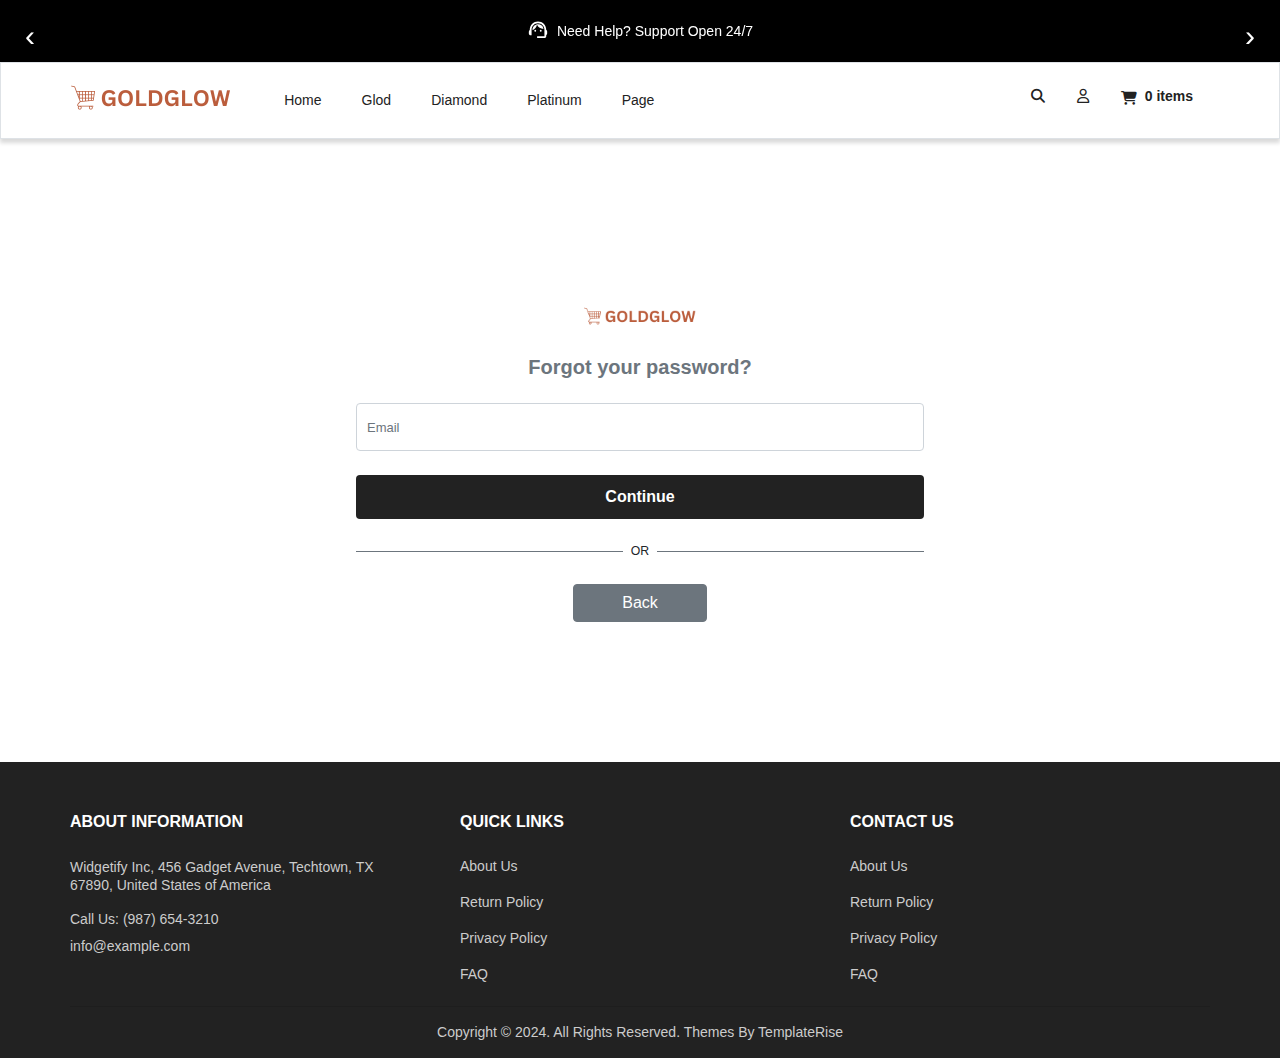
<file: forgot-password.html>
<!DOCTYPE html>
<html lang="en">
<head>
    <meta charset="UTF-8">
    <meta name="viewport" content="width=device-width, initial-scale=1.0">
    <title>Forgot Password</title>
    <meta name="description" content="" >
    <link rel="icon" type="image/x-icon" href="./assets/images/favicon.ico">
    <link rel="stylesheet" href="./assets/css/bootstrap.min.css">
    <link rel="stylesheet" href="https://cdnjs.cloudflare.com/ajax/libs/font-awesome/6.1.1/css/all.min.css">
    <link rel="stylesheet" href="./assets/plugin/nice-select/nice-select.css">
    <link rel="stylesheet" href="./assets/plugin/OwlCarousel2-2.3.4/dist/assets/owl.carousel.min.css">
    <link rel="stylesheet" href="./assets/plugin/OwlCarousel2-2.3.4/dist/assets/owl.theme.default.min.css">
    <link rel="stylesheet" href="./assets/plugin/nouislider/nouislider.min.css">
    <link rel="stylesheet" href="./assets/plugin/slick/slick.css">
    <link rel="stylesheet" href="./assets/css/style.css">
</head>
<body>
      <!-- Header Section Start -->
      <header class="bg-white header-container">
        <div class="offer-slider-section d-none d-sm-none d-md-none d-lg-block">
            <div class="owl-carousel owl-theme offer-slider text-center">
                <div class="mt-2 d-flex justify-content-center">
                    <svg width="22px" class="text-white mr-2 transition-transform transform hover:translate-y-n2 hover:text-primary" stroke="currentColor" fill="currentColor" stroke-width="0" viewBox="0 0 24 24" xmlns="http://www.w3.org/2000/svg">
                        <path fill="none" d="M0 0h24v24H0z"></path>
                        <path d="M21 12.22C21 6.73 16.74 3 12 3c-4.69 0-9 3.65-9 9.28-.6.34-1 .98-1 1.72v2c0 1.1.9 2 2 2h1v-6.1c0-3.87 3.13-7 7-7s7 3.13 7 7V19h-8v2h8c1.1 0 2-.9 2-2v-1.22c.59-.31 1-.92 1-1.64v-2.3c0-.7-.41-1.31-1-1.62z"></path>
                        <circle cx="9" cy="13" r="1"></circle>
                        <circle cx="15" cy="13" r="1"></circle>
                        <path d="M18 11.03A6.04 6.04 0 0 0 12.05 6c-3.03 0-6.29 2.51-6.03 6.45a8.075 8.075 0 0 0 4.86-5.89c1.31 2.63 4 4.44 7.12 4.47z"></path>
                    </svg>
                    <span class="mt-1">
                        Need Help? Support Open 24/7 
                    </span>
                </div>
                <div class="mt-2"> 
                    <svg width="22px" class="text-white mr-2" stroke="currentColor" fill="none" stroke-width="2" viewBox="0 0 24 24" stroke-linecap="round" stroke-linejoin="round" xmlns="http://www.w3.org/2000/svg">
                        <path d="M7 17m-2 0a2 2 0 1 0 4 0a2 2 0 1 0 -4 0"></path>
                        <path d="M17 17m-2 0a2 2 0 1 0 4 0a2 2 0 1 0 -4 0"></path>
                        <path d="M5 17h-2v-4m-1 -8h11v12m-4 0h6m4 0h2v-6h-8m0 -5h5l3 5"></path>
                        <path d="M3 9l4 0"></path>
                    </svg>
                    <span class="mt-1">
                        Free Shipping On All Orders 
                    </span>
                </div>
            </div>
        </div>
         <div class="container-fluid  border">
            <div class="d-block d-sm-block d-md-block d-lg-flex py-3">
                <div class="container-left">
                    <div class="text-center text-sm-center text-md-center text-lg-left">
                       <a href="index.html">
                           <img src="./assets/images/logo.png" alt="logo">
                       </a>
                    </div>
                </div>
                <div class="container-right">
                    <div class="row">
                        <div class="col-6 col-sm-6 col-md-6 col-lg-8 pl-0 main-menu">
                         <a href="#" class="d-table d-sm-table d-md-table d-lg-none mt-2 menu-toggle ml-4"><i class="fas fa-bars"></i> </a>
                         <ul class="nav d-none d-sm-none d-md-none d-lg-flex">
                             <li class="nav-item">
                               <a class="nav-link mr-3" href="index.html">Home</a>
                             </li>
                             <li class="nav-item">
                               <a class="nav-link mr-3" href="shop.html">Glod</a>
                             </li>
                             <li class="nav-item">
                               <a class="nav-link mr-3" href="shop.html">Diamond</a>
                             </li>
                             <li class="nav-item">
                               <a class="nav-link mr-3" href="shop.html">Platinum</a>
                             </li>
                             <li class="nav-item">
                                <a class="nav-link mr-3" href="#">Page</a>
                                <div>
                                    <ul class="list-unstyled">
                                        <li><a href="#">Main Page</a>
                                            <div>
                                                <ul class="list-unstyled">
                                                    <li><a href="shop.html">Shop</a></li>
                                                    <li><a href="checkout.html">Checkout</a></li>
                                                    <li><a href="shop-single.html">Shop Details</a></li>
                                                    <li><a href="cart.html">Cart</a></li>
                                                    <li><a href="wishlist.html">Wishlist</a></li>
                                                </ul>
                                            </div>
                                        </li>
                                        <li><a href="#">Account</a>
                                            <div>
                                                <ul class="list-unstyled">
                                                    <li><a href="signup.html">Signup</a></li>
                                                    <li><a href="login.html">Login</a></li>
                                                    <li><a href="forgot-password.html">Forgot Password</a></li>
                                                </ul>
                                            </div>
                                        </li>
                                        <li><a href="#">Blog Page</a>
                                            <div>
                                                <ul class="list-unstyled">
                                                    <li><a href="blog.html">Blog</a></li>
                                                    <li><a href="blog-single.html">Blog Details</a></li>
                                                </ul>
                                            </div>
                                        </li>
                                        <li><a href="contact.html">Contact</a></li>
                                        <li><a href="about.html">About Us</a></li>
                                    </ul>
                                </div>
                             </li>
                         </ul>
                        </div>
                        <div class="col-6 col-sm-6 col-md-6 col-lg-4">
                         <ul class="nav justify-content-end">
                             <li class="nav-item">
                               <a class="nav-link" href="#" data-toggle="modal" data-target="#searchModal"> <i class="fas fa-search"></i> </a>
                             </li>
                             <li class="nav-item">
                                <a class="nav-link" href="login.html"> <i class="far fa-user"></i></i> </a>
                              </li>
                             <li class="nav-item">
                               <a class="nav-link font-weight-bold d-flex" href="cart.html"><i class="fas fa-shopping-cart mt-1"></i> <span class="d-none d-sm-none d-md-none d-lg-block ml-0 ml-sm-0 ml-md-0 ml-lg-2"><span>0</span> <span>items</span></span> </a>
                             </li>
                           </ul>
                           <div class="search-container">
                             <!-- Modal -->
                             <div class="modal fade" id="searchModal" tabindex="-1" aria-hidden="true">
                                 <div class="modal-dialog modal-xl">
                                 <div class="modal-content rounded-0">
                                     <div class="modal-body">
                                          <div class="row">
                                              <div class="col-lg-6 offset-lg-3 d-flex">
                                                <div class="form-group has-search w-100 mb-0 position-relative">
                                                    <span class="fas fa-search form-control-feedback cursor-printer"></span>
                                                    <input type="text" class="form-control py-4 rounded-0" placeholder="Search">
                                                </div>
                                                <button type="button" class="close mb-2 ml-3" data-dismiss="modal" aria-label="Close">
                                                    <span aria-hidden="true">&times;</span>
                                                </button>
                                              </div>
                                          </div>
                                     </div>
                                 </div>
                                 </div>
                             </div>
                           </div>
                        </div>
                    </div>
                </div>
            </div>
         </div>
    </header>
    <!-- Header Section End -->
         <!-- Menu Section -->
         <div class="container-fluid mt-2 mt-sm-2 mt-md-2 mt-lg-4">
            <div class="d-block d-sm-block d-md-block d-lg-flex">
                <div class="container-left">
                    <div class="category-menu" style="display: none;">
                        <div class="menu-title d-none d-sm-none d-md-none d-lg-block"><i class="fas fa-bars mr-2"></i></i>Jewelry Collections</div>
                        <ul class="list-unstyled">
                            <li>
                                <a href="#" class="more-menu">Accessory Types</a>
                                <ul class="list-unstyled">
                                    <li>
                                        <a href="#" class="more-menu">Chokers</a>
                                        <ul class="list-unstyled">
                                            <li><a href="#">Gold Choker</a></li>
                                            <li><a href="#">Silver Choker</a></li>
                                        </ul>
                                    </li>
                                    <li><a href="#">Pendants</a></li>
                                    <li><a href="#">Chains</a></li>
                                    <li><a href="#">Collar Necklaces</a></li>
                                </ul>
                            </li>
                            <li><a href="#">Pearls</a></li>
                            <li><a href="#">Silver Pieces</a></li>
                            <li>
                                <a href="#" class="more-menu">Chain Jewelry</a>
                                <ul class="list-unstyled">
                                    <li><a href="#">Pendants</a></li>
                                    <li><a href="#">Bracelets</a></li>
                                    <li><a href="#">Belly Chains</a></li>
                                    <li><a href="#">Nose Rings</a></li>
                                </ul>
                            </li>
                            <li><a href="#">Cufflinks</a></li>
                            <li><a href="#">Black Cardamom Jewelry</a></li>
                            <li><a href="#">Fancy Earrings</a></li>
                            <li><a href="#">Platinum Pieces</a></li>
                            <li><a href="#">Gold Items</a></li>
                            <li><a href="#">Toe Rings</a></li>
                            <li><a href="#">Featured Items</a></li>
                        </ul>
                    </div>
                </div>
                <div class="container-right"></div>
            </div>
        </div>
        <!-- /Menu Section End -->
    <section class="auth-section">
        <div class="mt-100">
          <div class="mb-4 d-flex align-items-center justify-content-center gap-2">
            <img class="h-7" src="./assets/images/logo.png" alt="logo" style="height: 1.75rem;">
          </div>
          <h2 class="mb-4 text-center h5 font-weight-bold text-secondary">
            Forgot your password?
          </h2>
          <form>
            <div class="form-group position-relative mb-4">
              <input type="text" id="input-email" class="form-control" placeholder="Email" required autocomplete="off">
            </div>
            <button class="btn btn-primary btn-block font-weight-bold custom-btn-p" type="submit">
              Continue
            </button>
          </form>
          <div class="my-4 d-flex align-items-center text-center">
            <span class="w-100 border-bottom border-secondary"></span>
            <span class="mx-2 text-uppercase small">Or</span>
            <span class="w-100 border-bottom border-secondary"></span>
          </div>
          <div class="text-center">
            <a href="login.html" class="btn btn-secondary px-5">Back</a>
          </div>
         
        </div>
    </section>
     
     <!-- footer Section -->
     <footer class="mt-100">
      <div class="container-fluid">
          <div class="row">
              <div class="col-12 col-sm-12 col-md-6 col-lg-4 mb-4 mb-sm-4 mb-md-4 mb-lg-0">
                  <p class="footer_title">About Information</p>
                  <div class="mt-4 pr-5">
                      <p class="address">Widgetify Inc,  456 Gadget Avenue,  Techtown, TX 67890, United States of America</p> 
                      <p class="phone m-0">Call Us:<a href="tel:(987) 654-3210"> (987) 654-3210</a></p>
                      <p class="email m-0 mt-2"><a href="mailto:info@example.com">info@example.com</a></p>
                  </div>
              </div>
              <div class="col-12 col-sm-12 col-md-6 col-lg-4 mb-4 mb-sm-4 mb-md-4 mb-lg-0">
                  <div class="footer_menu">
                      <p class="footer_title">Quick Links</p>
                      <ul class="m-0 p-0 list-unstyled">
                          <li><a href="#">About Us</a></li>
                          <li><a href="#">Return Policy</a></li>
                          <li><a href="#">Privacy Policy</a></li>
                          <li><a href="#">FAQ</a></li>
                      </ul>
                  </div>
              </div>
              <div class="col-12 col-sm-12 col-md-6 col-lg-4 mb-4 mb-sm-4 mb-md-4 mb-lg-0">
                  <div class="footer_menu">
                      <p class="footer_title">Contact Us</p>
                      <ul class="m-0 p-0 list-unstyled">
                          <li><a href="#">About Us</a></li>
                          <li><a href="#">Return Policy</a></li>
                          <li><a href="#">Privacy Policy</a></li>
                          <li><a href="#">FAQ</a></li>
                      </ul>
                  </div>
              </div>
          </div>
          <hr class="m-0 mt-2">
          <div class="text-center py-3 text-white copyright" >
              <span>Copyright © 2024. All Rights Reserved. Themes By TemplateRise</span>
          </div>
      </div>
  </footer>

  <!-- notification -->
  <div class="notification">
      <div class="d-flex position-relative">
          <a href="#"><img src="./assets/images/product/1.png" alt="Rose gold pendant"></a>
          <div class="notification-text">
              <p class="m-0">Someone in New York, USA purchased a</p>
              <h4 class="m-0"><a href="#" >Pendant in rose gold</a></h4>
              <small class="text-primary">About 8 days ago</small>
          </div>
          <button class="close-button"><i class="fas fa-times"></i></button>
      </div>
  </div>
  <!-- end notification -->
  <script src="./assets/js/jquery-3.6.0.min.js"></script>
  <script src="./assets/js/bootstrap.bundle.min.js"></script>
  <script src="./assets/plugin/nice-select/jquery.nice-select.min.js"></script>
  <script src="./assets/plugin/OwlCarousel2-2.3.4/dist/owl.carousel.min.js"></script>
  <script src="./assets/plugin/nouislider/nouislider.min.js"></script>
  <script src="./assets/plugin/slick/slick.min.js"></script>
  <script src="./assets/js/swiper.min.js"></script>
  <script src="./assets/js/easyzoom.js"></script>
  <script src="./assets/js/main.js"></script>
</body>
</html>
</file>
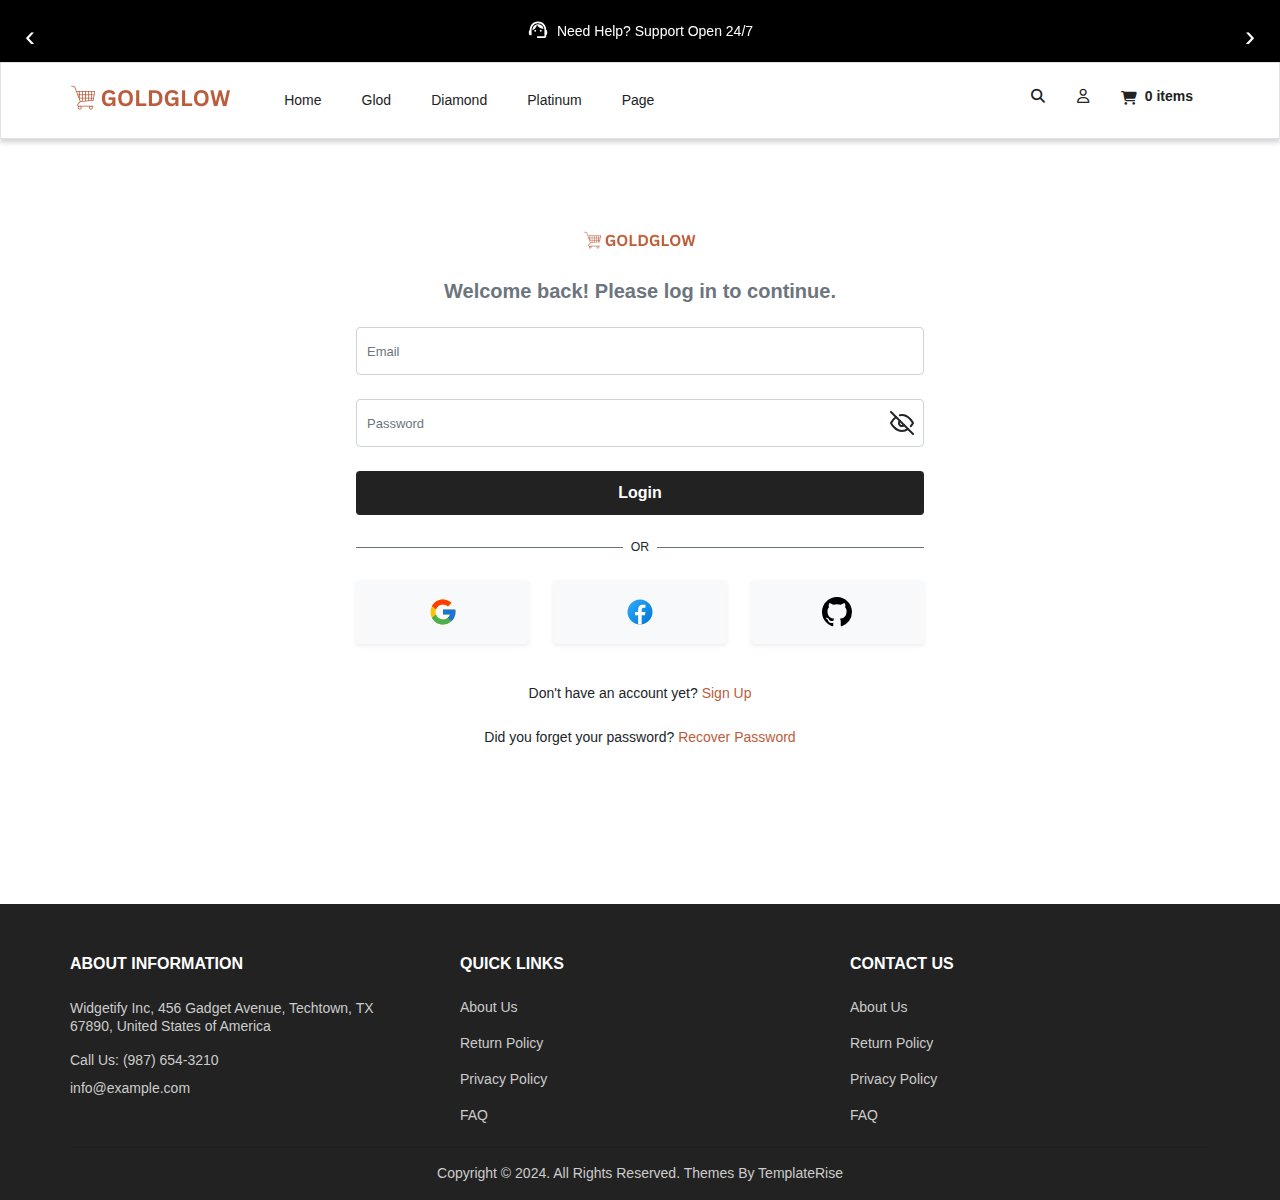
<file: login.html>
<!DOCTYPE html>
<html lang="en">
<head>
    <meta charset="UTF-8">
    <meta name="viewport" content="width=device-width, initial-scale=1.0">
    <title>Login</title>
    <meta name="description" content="" >
    <link rel="icon" type="image/x-icon" href="./assets/images/favicon.ico">
    <link rel="stylesheet" href="./assets/css/bootstrap.min.css">
    <link rel="stylesheet" href="https://cdnjs.cloudflare.com/ajax/libs/font-awesome/6.1.1/css/all.min.css">
    <link rel="stylesheet" href="./assets/plugin/nice-select/nice-select.css">
    <link rel="stylesheet" href="./assets/plugin/OwlCarousel2-2.3.4/dist/assets/owl.carousel.min.css">
    <link rel="stylesheet" href="./assets/plugin/OwlCarousel2-2.3.4/dist/assets/owl.theme.default.min.css">
    <link rel="stylesheet" href="./assets/plugin/nouislider/nouislider.min.css">
    <link rel="stylesheet" href="./assets/plugin/slick/slick.css">
    <link rel="stylesheet" href="./assets/css/style.css">
</head>
<body>
      <!-- Header Section Start -->
      <header class="bg-white header-container">
        <div class="offer-slider-section d-none d-sm-none d-md-none d-lg-block">
            <div class="owl-carousel owl-theme offer-slider text-center">
                <div class="mt-2 d-flex justify-content-center">
                    <svg width="22px" class="text-white mr-2 transition-transform transform hover:translate-y-n2 hover:text-primary" stroke="currentColor" fill="currentColor" stroke-width="0" viewBox="0 0 24 24" xmlns="http://www.w3.org/2000/svg">
                        <path fill="none" d="M0 0h24v24H0z"></path>
                        <path d="M21 12.22C21 6.73 16.74 3 12 3c-4.69 0-9 3.65-9 9.28-.6.34-1 .98-1 1.72v2c0 1.1.9 2 2 2h1v-6.1c0-3.87 3.13-7 7-7s7 3.13 7 7V19h-8v2h8c1.1 0 2-.9 2-2v-1.22c.59-.31 1-.92 1-1.64v-2.3c0-.7-.41-1.31-1-1.62z"></path>
                        <circle cx="9" cy="13" r="1"></circle>
                        <circle cx="15" cy="13" r="1"></circle>
                        <path d="M18 11.03A6.04 6.04 0 0 0 12.05 6c-3.03 0-6.29 2.51-6.03 6.45a8.075 8.075 0 0 0 4.86-5.89c1.31 2.63 4 4.44 7.12 4.47z"></path>
                    </svg>
                    <span class="mt-1">
                        Need Help? Support Open 24/7 
                    </span>
                </div>
                <div class="mt-2"> 
                    <svg width="22px" class="text-white mr-2" stroke="currentColor" fill="none" stroke-width="2" viewBox="0 0 24 24" stroke-linecap="round" stroke-linejoin="round" xmlns="http://www.w3.org/2000/svg">
                        <path d="M7 17m-2 0a2 2 0 1 0 4 0a2 2 0 1 0 -4 0"></path>
                        <path d="M17 17m-2 0a2 2 0 1 0 4 0a2 2 0 1 0 -4 0"></path>
                        <path d="M5 17h-2v-4m-1 -8h11v12m-4 0h6m4 0h2v-6h-8m0 -5h5l3 5"></path>
                        <path d="M3 9l4 0"></path>
                    </svg>
                    <span class="mt-1">
                        Free Shipping On All Orders 
                    </span>
                </div>
            </div>
        </div>
         <div class="container-fluid  border">
            <div class="d-block d-sm-block d-md-block d-lg-flex py-3">
                <div class="container-left">
                    <div class="text-center text-sm-center text-md-center text-lg-left">
                       <a href="index.html">
                           <img src="./assets/images/logo.png" alt="logo">
                       </a>
                    </div>
                </div>
                <div class="container-right">
                    <div class="row">
                        <div class="col-6 col-sm-6 col-md-6 col-lg-8 pl-0 main-menu">
                         <a href="#" class="d-table d-sm-table d-md-table d-lg-none mt-2 menu-toggle ml-4"><i class="fas fa-bars"></i> </a>
                         <ul class="nav d-none d-sm-none d-md-none d-lg-flex">
                             <li class="nav-item">
                               <a class="nav-link mr-3" href="index.html">Home</a>
                             </li>
                             <li class="nav-item">
                               <a class="nav-link mr-3" href="shop.html">Glod</a>
                             </li>
                             <li class="nav-item">
                               <a class="nav-link mr-3" href="shop.html">Diamond</a>
                             </li>
                             <li class="nav-item">
                               <a class="nav-link mr-3" href="shop.html">Platinum</a>
                             </li>
                             <li class="nav-item">
                                <a class="nav-link mr-3" href="#">Page</a>
                                <div>
                                    <ul class="list-unstyled">
                                        <li><a href="#">Main Page</a>
                                            <div>
                                                <ul class="list-unstyled">
                                                    <li><a href="shop.html">Shop</a></li>
                                                    <li><a href="checkout.html">Checkout</a></li>
                                                    <li><a href="shop-single.html">Shop Details</a></li>
                                                    <li><a href="cart.html">Cart</a></li>
                                                    <li><a href="wishlist.html">Wishlist</a></li>
                                                </ul>
                                            </div>
                                        </li>
                                        <li><a href="#">Account</a>
                                            <div>
                                                <ul class="list-unstyled">
                                                    <li><a href="signup.html">Signup</a></li>
                                                    <li><a href="login.html">Login</a></li>
                                                    <li><a href="forgot-password.html">Forgot Password</a></li>
                                                </ul>
                                            </div>
                                        </li>
                                        <li><a href="#">Blog Page</a>
                                            <div>
                                                <ul class="list-unstyled">
                                                    <li><a href="blog.html">Blog</a></li>
                                                    <li><a href="blog-single.html">Blog Details</a></li>
                                                </ul>
                                            </div>
                                        </li>
                                        <li><a href="contact.html">Contact</a></li>
                                        <li><a href="about.html">About Us</a></li>
                                    </ul>
                                </div>
                             </li>
                         </ul>
                        </div>
                        <div class="col-6 col-sm-6 col-md-6 col-lg-4">
                         <ul class="nav justify-content-end">
                             <li class="nav-item">
                               <a class="nav-link" href="#" data-toggle="modal" data-target="#searchModal"> <i class="fas fa-search"></i> </a>
                             </li>
                             <li class="nav-item">
                                <a class="nav-link" href="login.html"> <i class="far fa-user"></i></i> </a>
                              </li>
                             <li class="nav-item">
                               <a class="nav-link font-weight-bold d-flex" href="cart.html"><i class="fas fa-shopping-cart mt-1"></i> <span class="d-none d-sm-none d-md-none d-lg-block ml-0 ml-sm-0 ml-md-0 ml-lg-2"><span>0</span> <span>items</span></span> </a>
                             </li>
                           </ul>
                           <div class="search-container">
                             <!-- Modal -->
                             <div class="modal fade" id="searchModal" tabindex="-1" aria-hidden="true">
                                 <div class="modal-dialog modal-xl">
                                 <div class="modal-content rounded-0">
                                     <div class="modal-body">
                                          <div class="row">
                                              <div class="col-lg-6 offset-lg-3 d-flex">
                                                <div class="form-group has-search w-100 mb-0 position-relative">
                                                    <span class="fas fa-search form-control-feedback cursor-printer"></span>
                                                    <input type="text" class="form-control py-4 rounded-0" placeholder="Search">
                                                </div>
                                                <button type="button" class="close mb-2 ml-3" data-dismiss="modal" aria-label="Close">
                                                    <span aria-hidden="true">&times;</span>
                                                </button>
                                              </div>
                                          </div>
                                     </div>
                                 </div>
                                 </div>
                             </div>
                           </div>
                        </div>
                    </div>
                </div>
            </div>
         </div>
    </header>
    <!-- Header Section End -->
         <!-- Menu Section -->
         <div class="container-fluid mt-2 mt-sm-2 mt-md-2 mt-lg-4">
          <div class="d-block d-sm-block d-md-block d-lg-flex">
              <div class="container-left">
                  <div class="category-menu" style="display: none;">
                      <div class="menu-title d-none d-sm-none d-md-none d-lg-block"><i class="fas fa-bars mr-2"></i></i>Jewelry Collections</div>
                      <ul class="list-unstyled">
                          <li>
                              <a href="#" class="more-menu">Accessory Types</a>
                              <ul class="list-unstyled">
                                  <li>
                                      <a href="#" class="more-menu">Chokers</a>
                                      <ul class="list-unstyled">
                                          <li><a href="#">Gold Choker</a></li>
                                          <li><a href="#">Silver Choker</a></li>
                                      </ul>
                                  </li>
                                  <li><a href="#">Pendants</a></li>
                                  <li><a href="#">Chains</a></li>
                                  <li><a href="#">Collar Necklaces</a></li>
                              </ul>
                          </li>
                          <li><a href="#">Pearls</a></li>
                          <li><a href="#">Silver Pieces</a></li>
                          <li>
                              <a href="#" class="more-menu">Chain Jewelry</a>
                              <ul class="list-unstyled">
                                  <li><a href="#">Pendants</a></li>
                                  <li><a href="#">Bracelets</a></li>
                                  <li><a href="#">Belly Chains</a></li>
                                  <li><a href="#">Nose Rings</a></li>
                              </ul>
                          </li>
                          <li><a href="#">Cufflinks</a></li>
                          <li><a href="#">Black Cardamom Jewelry</a></li>
                          <li><a href="#">Fancy Earrings</a></li>
                          <li><a href="#">Platinum Pieces</a></li>
                          <li><a href="#">Gold Items</a></li>
                          <li><a href="#">Toe Rings</a></li>
                          <li><a href="#">Featured Items</a></li>
                      </ul>
                  </div>
              </div>
              <div class="container-right"></div>
          </div>
      </div>
      <!-- /Menu Section End -->
    <section class="auth-section">
        <div class="mt-4">
          <div class="mb-4 d-flex align-items-center justify-content-center gap-2">
            <img class="h-7" src="./assets/images/logo.png" alt="logo" style="height: 1.75rem;">
          </div>
          <h2 class="mb-4 text-center h5 font-weight-bold text-secondary">
            Welcome back! Please log in to continue.
          </h2>
          <form>
            <div class="form-group position-relative mb-4">
              <input type="text" id="input-email" class="form-control" placeholder="Email" required autocomplete="off">
            </div>
            <div class="form-group position-relative mb-4">
              <input type="password" class="form-control input-password" placeholder="Password" required>
              <div class="toggle-password">
                <svg viewBox="0 0 24 24" width="24" height="24" stroke="currentColor" stroke-width="2" fill="none" stroke-linecap="round" stroke-linejoin="round">
                  <path d="M17.94 17.94A10.07 10.07 0 0 1 12 20c-7 0-11-8-11-8a18.45 18.45 0 0 1 5.06-5.94M9.9 4.24A9.12 9.12 0 0 1 12 4c7 0 11 8 11 8a18.5 18.5 0 0 1-2.16 3.19m-6.72-1.07a3 3 0 1 1-4.24-4.24"></path>
                  <line x1="1" y1="1" x2="23" y2="23"></line>
                </svg>
              </div>
            </div>
            <button class="btn btn-primary btn-block font-weight-bold custom-btn-p" type="submit">
              Login
            </button>
          </form>
          <div class="my-4 d-flex align-items-center text-center">
            <span class="w-100 border-bottom border-secondary"></span>
            <span class="mx-2 text-uppercase small">Or</span>
            <span class="w-100 border-bottom border-secondary"></span>
          </div>
          <div class="d-flex flex-column flex-sm-row justify-content-center">
            <a href="#" class="mr-4 mb-3 py-3 btn btn-light w-100 d-flex align-items-center justify-content-center shadow-sm">
              <svg xmlns="http://www.w3.org/2000/svg" x="0px" y="0px" width="30" height="30" viewBox="0 0 48 48">
                <path fill="#FFC107" d="M43.611,20.083H42V20H24v8h11.303c-1.649,4.657-6.08,8-11.303,8c-6.627,0-12-5.373-12-12c0-6.627,5.373-12,12-12c3.059,0,5.842,1.154,7.961,3.039l5.657-5.657C34.046,6.053,29.268,4,24,4C12.955,4,4,12.955,4,24c0,11.045,8.955,20,20,20c11.045,0,20-8.955,20-20C44,22.659,43.862,21.35,43.611,20.083z"></path>
                <path fill="#FF3D00" d="M6.306,14.691l6.571,4.819C14.655,15.108,18.961,12,24,12c3.059,0,5.842,1.154,7.961,3.039l5.657-5.657C34.046,6.053,29.268,4,24,4C16.318,4,9.656,8.337,6.306,14.691z"></path>
                <path fill="#4CAF50" d="M24,44c5.166,0,9.86-1.977,13.409-5.192l-6.19-5.238C29.211,35.091,26.715,36,24,36c-5.202,0-9.619-3.317-11.283-7.946l-6.522,5.025C9.505,39.556,16.227,44,24,44z"></path>
                <path fill="#1976D2" d="M43.611,20.083H42V20H24v8h11.303c-0.792,2.237-2.231,4.166-4.087,5.571c0.001-0.001,0.002-0.001,0.003-0.002l6.19,5.238C36.971,39.205,44,34,44,24C44,22.659,43.862,21.35,43.611,20.083z"></path>
              </svg>
            </a>
            <a href="#" class="mr-4 mb-3 btn py-3 btn-light w-100 d-flex align-items-center justify-content-center shadow-sm">
              <svg xmlns="http://www.w3.org/2000/svg" x="0px" y="0px" width="30" height="30" viewBox="0 0 48 48">
                <linearGradient id="Ld6sqrtcxMyckEl6xeDdMa_uLWV5A9vXIPu_gr1" x1="9.993" x2="40.615" y1="9.993" y2="40.615" gradientUnits="userSpaceOnUse">
                  <stop offset="0" stop-color="#2aa4f4"></stop>
                  <stop offset="1" stop-color="#007ad9"></stop>
                </linearGradient>
                <path fill="url(#Ld6sqrtcxMyckEl6xeDdMa_uLWV5A9vXIPu_gr1)" d="M24,4C12.954,4,4,12.954,4,24s8.954,20,20,20s20-8.954,20-20S35.046,4,24,4z"></path>
                <path fill="#fff" d="M26.707,29.301h5.176l0.813-5.258h-5.989v-2.874c0-2.184,0.714-4.121,2.757-4.121h3.283V12.46 c-0.577-0.078-1.797-0.248-4.102-0.248c-4.814,0-7.636,2.542-7.636,8.334v3.498H16.06v5.258h4.948v14.452 C21.988,43.9,22.981,44,24,44c0.921,0,1.82-0.084,2.707-0.204V29.301z"></path>
              </svg>
            </a>
            <a href="#" class="btn mb-3 py-3 btn-light w-100 d-flex align-items-center justify-content-center shadow-sm">
              <svg xmlns="http://www.w3.org/2000/svg" viewBox="0 0 16 16" width="30" height="30">
                <path fill-rule="evenodd" d="M8 0C3.58 0 0 3.58 0 8c0 3.54 2.29 6.53 5.47 7.59.4.07.55-.17.55-.38 0-.19-.01-.82-.01-1.49-2.01.37-2.53-.49-2.69-.94-.09-.23-.48-.94-.82-1.13-.28-.15-.68-.52-.01-.53.63-.01 1.08.58 1.23.82.72 1.2 1.87.86 2.33.66.07-.52.28-.86.51-1.06-1.78-.2-3.64-.89-3.64-3.95 0-.87.31-1.59.82-2.15-.08-.2-.36-1.02.08-2.13 0 0 .67-.21 2.2.82.64-.18 1.32-.27 2-.27s1.36.09 2 .27c1.53-1.03 2.2-.82 2.2-.82.44 1.11.16 1.93.08 2.13.51.56.82 1.28.82 2.15 0 3.07-1.87 3.75-3.65 3.95.29.25.54.73.54 1.48 0 1.07-.01 1.93-.01 2.19 0 .21.15.46.55.38A8.013 8.013 0 0016 8c0-4.42-3.58-8-8-8z"></path>
              </svg>
            </a>
          </div>
          <p class="mt-4 text-center">
            Don't have an account yet?
            <a class="text-primary" href="signup.html">Sign Up</a>
          </p>
          <p class="mt-4 text-center">
            Did you forget your password?
            <a class="text-primary" href="forgot-password.html">Recover Password</a>
          </p>
        </div>
    </section>

     
     <!-- footer Section -->
     <footer class="mt-100">
      <div class="container-fluid">
          <div class="row">
              <div class="col-12 col-sm-12 col-md-6 col-lg-4 mb-4 mb-sm-4 mb-md-4 mb-lg-0">
                  <p class="footer_title">About Information</p>
                  <div class="mt-4 pr-5">
                      <p class="address">Widgetify Inc,  456 Gadget Avenue,  Techtown, TX 67890, United States of America</p> 
                      <p class="phone m-0">Call Us:<a href="tel:(987) 654-3210"> (987) 654-3210</a></p>
                      <p class="email m-0 mt-2"><a href="mailto:info@example.com">info@example.com</a></p>
                  </div>
              </div>
              <div class="col-12 col-sm-12 col-md-6 col-lg-4 mb-4 mb-sm-4 mb-md-4 mb-lg-0">
                  <div class="footer_menu">
                      <p class="footer_title">Quick Links</p>
                      <ul class="m-0 p-0 list-unstyled">
                          <li><a href="#">About Us</a></li>
                          <li><a href="#">Return Policy</a></li>
                          <li><a href="#">Privacy Policy</a></li>
                          <li><a href="#">FAQ</a></li>
                      </ul>
                  </div>
              </div>
              <div class="col-12 col-sm-12 col-md-6 col-lg-4 mb-4 mb-sm-4 mb-md-4 mb-lg-0">
                  <div class="footer_menu">
                      <p class="footer_title">Contact Us</p>
                      <ul class="m-0 p-0 list-unstyled">
                          <li><a href="#">About Us</a></li>
                          <li><a href="#">Return Policy</a></li>
                          <li><a href="#">Privacy Policy</a></li>
                          <li><a href="#">FAQ</a></li>
                      </ul>
                  </div>
              </div>
          </div>
          <hr class="m-0 mt-2">
          <div class="text-center py-3 text-white copyright" >
              <span>Copyright © 2024. All Rights Reserved. Themes By TemplateRise</span>
          </div>
      </div>
  </footer>

  <!-- notification -->
  <div class="notification">
      <div class="d-flex position-relative">
          <a href="#"><img src="./assets/images/product/1.png" alt="Rose gold pendant"></a>
          <div class="notification-text">
              <p class="m-0">Someone in New York, USA purchased a</p>
              <h4 class="m-0"><a href="#" >Pendant in rose gold</a></h4>
              <small class="text-primary">About 8 days ago</small>
          </div>
          <button class="close-button"><i class="fas fa-times"></i></button>
      </div>
  </div>
  <!-- end notification -->
  <script src="./assets/js/jquery-3.6.0.min.js"></script>
  <script src="./assets/js/bootstrap.bundle.min.js"></script>
  <script src="./assets/plugin/nice-select/jquery.nice-select.min.js"></script>
  <script src="./assets/plugin/OwlCarousel2-2.3.4/dist/owl.carousel.min.js"></script>
  <script src="./assets/plugin/nouislider/nouislider.min.js"></script>
  <script src="./assets/plugin/slick/slick.min.js"></script>
  <script src="./assets/js/swiper.min.js"></script>
  <script src="./assets/js/easyzoom.js"></script>
  <script src="./assets/js/main.js"></script>
</body>
</html>
</file>
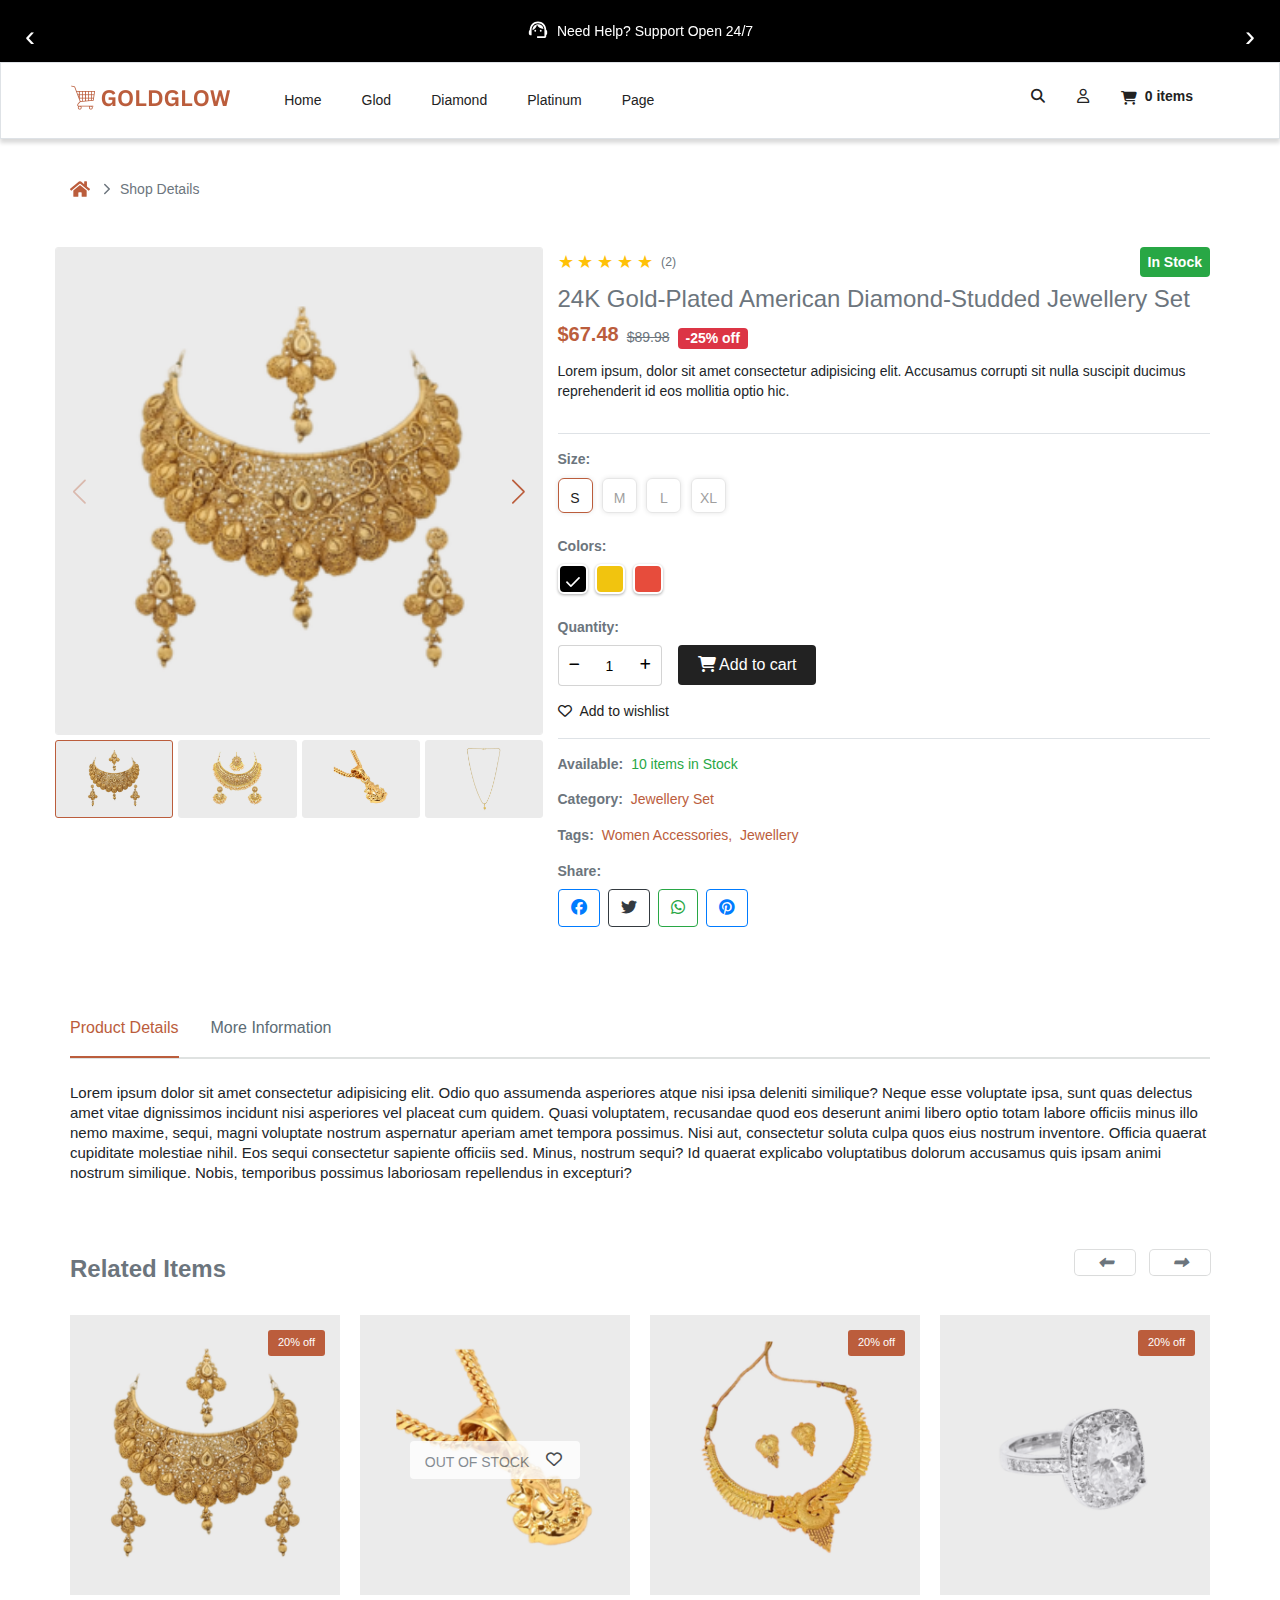
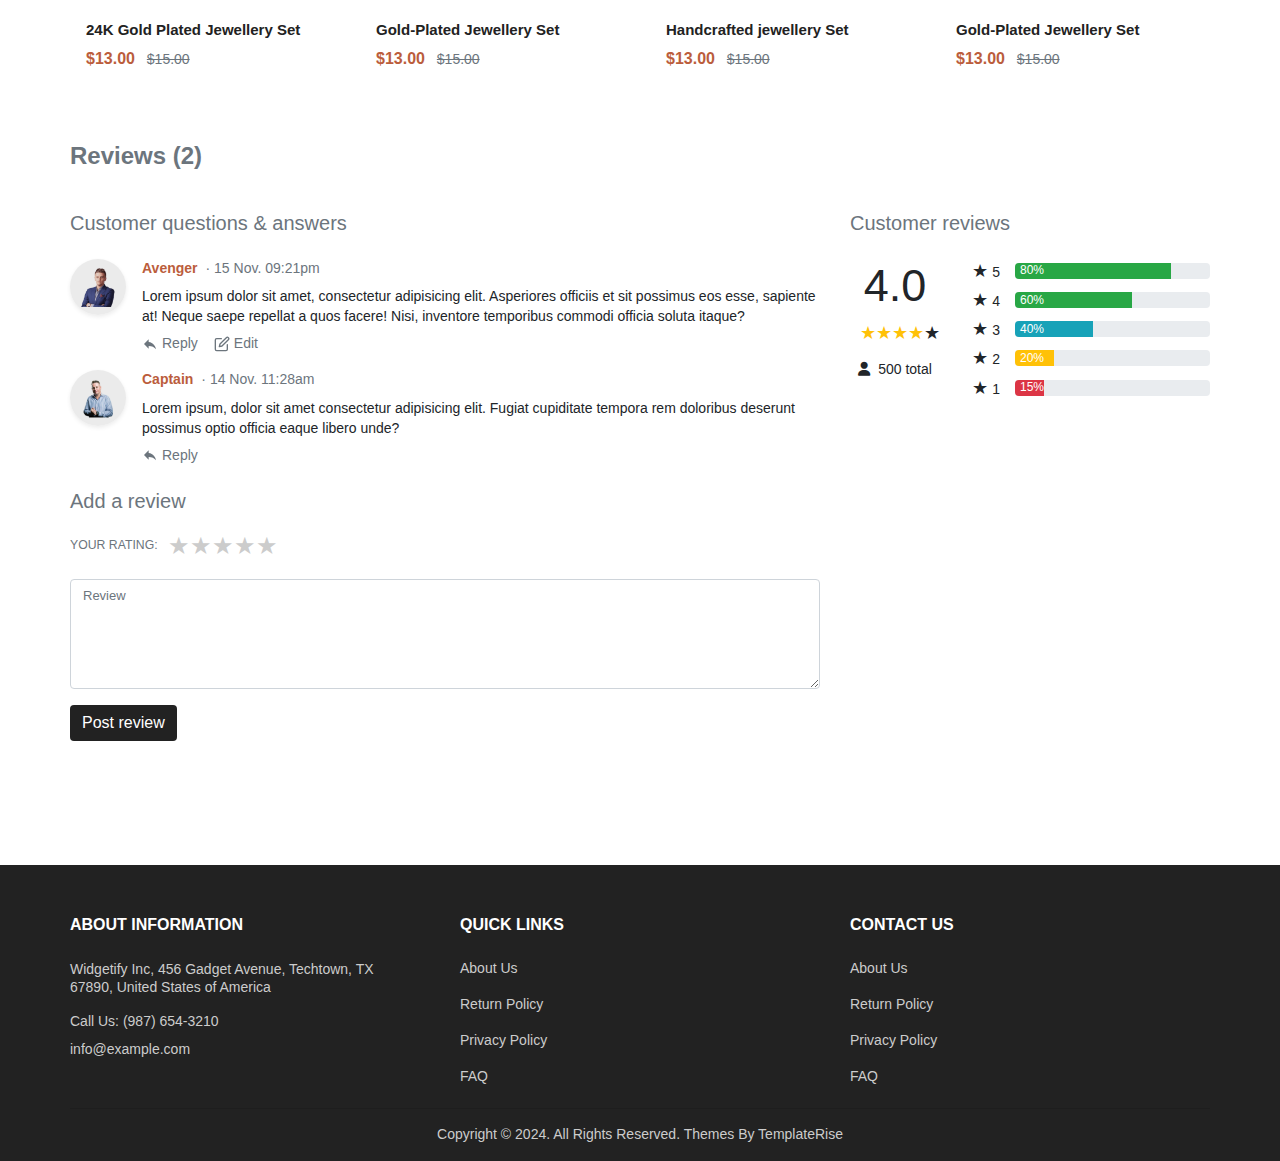
<file: shop-single.html>
<!DOCTYPE html>
<html lang="en">
<head>
    <meta charset="UTF-8">
    <meta name="viewport" content="width=device-width, initial-scale=1.0">
    <title>Shop Details</title>
    <meta name="description" content="" >
    <link rel="icon" type="image/x-icon" href="./assets/images/favicon.ico">
    <link rel="stylesheet" href="./assets/css/bootstrap.min.css">
    <link rel="stylesheet" href="https://cdnjs.cloudflare.com/ajax/libs/font-awesome/6.1.1/css/all.min.css">
    <link rel="stylesheet" href="./assets/plugin/nice-select/nice-select.css">
    <link rel="stylesheet" href="./assets/plugin/OwlCarousel2-2.3.4/dist/assets/owl.carousel.min.css">
    <link rel="stylesheet" href="./assets/plugin/OwlCarousel2-2.3.4/dist/assets/owl.theme.default.min.css">
    <link rel="stylesheet" href="./assets/plugin/nouislider/nouislider.min.css">
    <link rel="stylesheet" href="./assets/plugin/slick/slick.css">
    <link rel="stylesheet" href="./assets/css/swiper.min.css">
    <link rel="stylesheet" href="./assets/css/easyzoom.css">
    <link rel="stylesheet" href="./assets/css/style.css">
</head>
<body>
      <!-- Header Section Start -->
      <header class="bg-white header-container">
        <div class="offer-slider-section d-none d-sm-none d-md-none d-lg-block">
            <div class="owl-carousel owl-theme offer-slider text-center">
                <div class="mt-2 d-flex justify-content-center">
                    <svg width="22px" class="text-white mr-2 transition-transform transform hover:translate-y-n2 hover:text-primary" stroke="currentColor" fill="currentColor" stroke-width="0" viewBox="0 0 24 24" xmlns="http://www.w3.org/2000/svg">
                        <path fill="none" d="M0 0h24v24H0z"></path>
                        <path d="M21 12.22C21 6.73 16.74 3 12 3c-4.69 0-9 3.65-9 9.28-.6.34-1 .98-1 1.72v2c0 1.1.9 2 2 2h1v-6.1c0-3.87 3.13-7 7-7s7 3.13 7 7V19h-8v2h8c1.1 0 2-.9 2-2v-1.22c.59-.31 1-.92 1-1.64v-2.3c0-.7-.41-1.31-1-1.62z"></path>
                        <circle cx="9" cy="13" r="1"></circle>
                        <circle cx="15" cy="13" r="1"></circle>
                        <path d="M18 11.03A6.04 6.04 0 0 0 12.05 6c-3.03 0-6.29 2.51-6.03 6.45a8.075 8.075 0 0 0 4.86-5.89c1.31 2.63 4 4.44 7.12 4.47z"></path>
                    </svg>
                    <span class="mt-1">
                        Need Help? Support Open 24/7 
                    </span>
                </div>
                <div class="mt-2"> 
                    <svg width="22px" class="text-white mr-2" stroke="currentColor" fill="none" stroke-width="2" viewBox="0 0 24 24" stroke-linecap="round" stroke-linejoin="round" xmlns="http://www.w3.org/2000/svg">
                        <path d="M7 17m-2 0a2 2 0 1 0 4 0a2 2 0 1 0 -4 0"></path>
                        <path d="M17 17m-2 0a2 2 0 1 0 4 0a2 2 0 1 0 -4 0"></path>
                        <path d="M5 17h-2v-4m-1 -8h11v12m-4 0h6m4 0h2v-6h-8m0 -5h5l3 5"></path>
                        <path d="M3 9l4 0"></path>
                    </svg>
                    <span class="mt-1">
                        Free Shipping On All Orders 
                    </span>
                </div>
            </div>
        </div>
         <div class="container-fluid  border">
            <div class="d-block d-sm-block d-md-block d-lg-flex py-3">
                <div class="container-left">
                    <div class="text-center text-sm-center text-md-center text-lg-left">
                       <a href="index.html">
                           <img src="./assets/images/logo.png" alt="logo">
                       </a>
                    </div>
                </div>
                <div class="container-right">
                    <div class="row">
                        <div class="col-6 col-sm-6 col-md-6 col-lg-8 pl-0 main-menu">
                         <a href="#" class="d-table d-sm-table d-md-table d-lg-none mt-2 menu-toggle ml-4"><i class="fas fa-bars"></i> </a>
                         <ul class="nav d-none d-sm-none d-md-none d-lg-flex">
                             <li class="nav-item">
                               <a class="nav-link mr-3" href="index.html">Home</a>
                             </li>
                             <li class="nav-item">
                               <a class="nav-link mr-3" href="shop.html">Glod</a>
                             </li>
                             <li class="nav-item">
                               <a class="nav-link mr-3" href="shop.html">Diamond</a>
                             </li>
                             <li class="nav-item">
                               <a class="nav-link mr-3" href="shop.html">Platinum</a>
                             </li>
                             <li class="nav-item">
                                <a class="nav-link mr-3" href="#">Page</a>
                                <div>
                                    <ul class="list-unstyled">
                                        <li><a href="#">Main Page</a>
                                            <div>
                                                <ul class="list-unstyled">
                                                    <li><a href="shop.html">Shop</a></li>
                                                    <li><a href="checkout.html">Checkout</a></li>
                                                    <li><a href="shop-single.html">Shop Details</a></li>
                                                    <li><a href="cart.html">Cart</a></li>
                                                    <li><a href="wishlist.html">Wishlist</a></li>
                                                </ul>
                                            </div>
                                        </li>
                                        <li><a href="#">Account</a>
                                            <div>
                                                <ul class="list-unstyled">
                                                    <li><a href="signup.html">Signup</a></li>
                                                    <li><a href="login.html">Login</a></li>
                                                    <li><a href="forgot-password.html">Forgot Password</a></li>
                                                </ul>
                                            </div>
                                        </li>
                                        <li><a href="#">Blog Page</a>
                                            <div>
                                                <ul class="list-unstyled">
                                                    <li><a href="blog.html">Blog</a></li>
                                                    <li><a href="blog-single.html">Blog Details</a></li>
                                                </ul>
                                            </div>
                                        </li>
                                        <li><a href="contact.html">Contact</a></li>
                                        <li><a href="about.html">About Us</a></li>
                                    </ul>
                                </div>
                             </li>
                         </ul>
                        </div>
                        <div class="col-6 col-sm-6 col-md-6 col-lg-4">
                         <ul class="nav justify-content-end">
                             <li class="nav-item">
                               <a class="nav-link" href="#" data-toggle="modal" data-target="#searchModal"> <i class="fas fa-search"></i> </a>
                             </li>
                             <li class="nav-item">
                                <a class="nav-link" href="login.html"> <i class="far fa-user"></i></i> </a>
                              </li>
                             <li class="nav-item">
                               <a class="nav-link font-weight-bold d-flex" href="cart.html"><i class="fas fa-shopping-cart mt-1"></i> <span class="d-none d-sm-none d-md-none d-lg-block ml-0 ml-sm-0 ml-md-0 ml-lg-2"><span>0</span> <span>items</span></span> </a>
                             </li>
                           </ul>
                           <div class="search-container">
                             <!-- Modal -->
                             <div class="modal fade" id="searchModal" tabindex="-1" aria-hidden="true">
                                 <div class="modal-dialog modal-xl">
                                 <div class="modal-content rounded-0">
                                     <div class="modal-body">
                                          <div class="row">
                                              <div class="col-lg-6 offset-lg-3 d-flex">
                                                <div class="form-group has-search w-100 mb-0 position-relative">
                                                    <span class="fas fa-search form-control-feedback cursor-printer"></span>
                                                    <input type="text" class="form-control py-4 rounded-0" placeholder="Search">
                                                </div>
                                                <button type="button" class="close mb-2 ml-3" data-dismiss="modal" aria-label="Close">
                                                    <span aria-hidden="true">&times;</span>
                                                </button>
                                              </div>
                                          </div>
                                     </div>
                                 </div>
                                 </div>
                             </div>
                           </div>
                        </div>
                    </div>
                </div>
            </div>
         </div>
    </header>
    <!-- Header Section End -->
     <!-- Menu Section -->
     <div class="container-fluid mt-2 mt-sm-2 mt-md-2 mt-lg-4">
      <div class="d-block d-sm-block d-md-block d-lg-flex">
          <div class="container-left">
              <div class="category-menu" style="display: none;">
                  <div class="menu-title d-none d-sm-none d-md-none d-lg-block"><i class="fas fa-bars mr-2"></i></i>Jewelry Collections</div>
                  <ul class="list-unstyled">
                      <li>
                          <a href="#" class="more-menu">Accessory Types</a>
                          <ul class="list-unstyled">
                              <li>
                                  <a href="#" class="more-menu">Chokers</a>
                                  <ul class="list-unstyled">
                                      <li><a href="#">Gold Choker</a></li>
                                      <li><a href="#">Silver Choker</a></li>
                                  </ul>
                              </li>
                              <li><a href="#">Pendants</a></li>
                              <li><a href="#">Chains</a></li>
                              <li><a href="#">Collar Necklaces</a></li>
                          </ul>
                      </li>
                      <li><a href="#">Pearls</a></li>
                      <li><a href="#">Silver Pieces</a></li>
                      <li>
                          <a href="#" class="more-menu">Chain Jewelry</a>
                          <ul class="list-unstyled">
                              <li><a href="#">Pendants</a></li>
                              <li><a href="#">Bracelets</a></li>
                              <li><a href="#">Belly Chains</a></li>
                              <li><a href="#">Nose Rings</a></li>
                          </ul>
                      </li>
                      <li><a href="#">Cufflinks</a></li>
                      <li><a href="#">Black Cardamom Jewelry</a></li>
                      <li><a href="#">Fancy Earrings</a></li>
                      <li><a href="#">Platinum Pieces</a></li>
                      <li><a href="#">Gold Items</a></li>
                      <li><a href="#">Toe Rings</a></li>
                      <li><a href="#">Featured Items</a></li>
                  </ul>
              </div>
          </div>
          <div class="container-right"></div>
      </div>
  </div>
  <!-- /Menu Section End -->
     <!-- breadcrumbs -->
     <nav class="container-fluid mt-4 mt-sm-4 mt-md-4 mt-lg-3 d-flex flex-wrap align-items-center gap-2 px-3">
        <div class="d-flex align-items-center gap-2">
          <a href="index.html">
            <svg class="text-primary" stroke="currentColor" fill="currentColor" stroke-width="0" viewBox="0 0 576 512" height="20px" width="20px" xmlns="http://www.w3.org/2000/svg">
              <path d="M280.37 148.26L96 300.11V464a16 16 0 0 0 16 16l112.06-.29a16 16 0 0 0 15.92-16V368a16 16 0 0 1 16-16h64a16 16 0 0 1 16 16v95.64a16 16 0 0 0 16 16.05L464 480a16 16 0 0 0 16-16V300L295.67 148.26a12.19 12.19 0 0 0-15.3 0zM571.6 251.47L488 182.56V44.05a12 12 0 0 0-12-12h-56a12 12 0 0 0-12 12v72.61L318.47 43a48 48 0 0 0-61 0L4.34 251.47a12 12 0 0 0-1.6 16.9l25.5 31A12 12 0 0 0 45.15 301l235.22-193.74a12.19 12.19 0 0 1 15.3 0L530.9 301a12 12 0 0 0 16.9-1.6l25.5-31a12 12 0 0 0-1.7-16.93z"></path>
            </svg>
          </a>
          <svg stroke="currentColor" fill="none" stroke-width="2" viewBox="0 0 24 24" stroke-linecap="round" stroke-linejoin="round" class="text-muted ml-2" height="18px" width="18px" xmlns="http://www.w3.org/2000/svg">
            <polyline points="9 18 15 12 9 6"></polyline>
          </svg>
        </div>
        <div class="d-flex align-items-center gap-2 ml-1">
          <a class="text-muted text-decoration-none pointer-events-none" href="#">Shop Details</a>
        </div>
      </nav>
    <!-- end breadcrumbs -->

    <div class="product-details">
           <div class="container-fluid">
            <section class="mt-5">
                    <div class="row">
                            <div class="col-12 col-lg-5 px-2 px-sm-2 px-md-2 px-lg-0">
                                <div class="product__carousel mt-0">
                                    <div class="gallery-parent" >
                                        <div class="swiper-container gallery-top">
                                          <div class="swiper-wrapper">
                                            <div class="swiper-slide easyzoom easyzoom--overlay">
                                              <a href="./assets/images/product/1.png">
                                                <img src="./assets/images/product/1.png" alt="1.png" />
                                              </a>
                                            </div>
                                            <div class="swiper-slide easyzoom easyzoom--overlay">
                                              <a href="./assets/images/product/1.png">
                                                <img src="./assets/images/product/1.png" alt="1.png" />
                                              </a>
                                            </div>
                                            <div class="swiper-slide easyzoom easyzoom--overlay">
                                              <a href="./assets/images/product/2.png">
                                                <img src="./assets/images/product/2.png" alt="2" />
                                              </a>
                                            </div>
                                            <div class="swiper-slide easyzoom easyzoom--overlay">
                                              <a href="./assets/images/product/3.png">
                                                <img src="./assets/images/product/3.png" alt="3" />
                                              </a>
                                            </div>
                                            <div class="swiper-slide easyzoom easyzoom--overlay">
                                              <a href="./assets/images/product/4.png">
                                                <img src="./assets/images/product/4.png" alt="4" />
                                              </a>
                                            </div>
                                          </div>
                                          <div class="swiper-button-next swiper-button-white"></div>
                                          <div class="swiper-button-prev swiper-button-white"></div>
                                        </div>
                                        <div class="swiper-container gallery-thumbs">
                                            <div class="swiper-wrapper">
                                              <div class="swiper-slide">
                                                <img src="./assets/images/product/1.png" alt="" />
                                              </div>
                                              <div class="swiper-slide">
                                                <img src="./assets/images/product/2.png" alt="" />
                                              </div>
                                              <div class="swiper-slide">
                                                <img src="./assets/images/product/3.png" alt="" />
                                              </div>
                                              <div class="swiper-slide">
                                                <img src="./assets/images/product/4.png" alt="" />
                                              </div>
                                              <div class="swiper-slide">
                                                <img src="./assets/images/product/5.png" alt="" />
                                              </div>
                                            </div>
                                          </div>
                                        
                                      </div>
                                </div>
                            </div>
                            <div class="col-md-12 col-lg-7 px-2 px-sm-2 px-md-2 px-lg-0">
                                <div class="col-lg-12 col-md-12 mb-4">
                                    <div class="mb-2 d-flex align-items-center justify-content-between">
                                      <div class="d-flex align-items-center">
                                        <span>
                                          <span class="star-icon text-warning">&#9733;</span>
                                          <span class="star-icon text-warning">&#9733;</span>
                                          <span class="star-icon text-warning">&#9733;</span>
                                          <span class="star-icon text-warning">&#9733;</span>
                                          <span class="star-icon text-warning">&#9733;</span>
                                        </span>
                                        <small class="text-muted ml-2">(2)</small>
                                      </div>
                                      <span class="badge badge-success p-2 text-white">
                                        In Stock
                                      </span>
                                    </div>
                                    <h1 class="h4 font-weight-semibold text-secondary">
                                      24K Gold-Plated American Diamond-Studded Jewellery Set
                                    </h1>
                                    <div class="my-2 d-flex align-items-center">
                                      <span class="text-primary h5 font-weight-bold">$67.48</span>
                                      <span class="text-muted ml-2"><s>$89.98</s></span>
                                      <span class="badge badge-danger px-2 ml-2">-25% off</span>
                                    </div>
                                    <div class="mb-3 border-bottom pb-3">
                                      <p class="text-truncate-3">
                                          Lorem ipsum, dolor sit amet consectetur adipisicing elit. Accusamus corrupti sit nulla suscipit ducimus reprehenderit id eos mollitia optio hic.
                                      </p>
                                    </div>
                                      <div class="my-3 size-section">
                                        <span class="font-weight-bold text-secondary">Size:</span>
                                        <div class="size-custom-radios mt-2">
                                          <div class="size-item">
                                              <input type="radio" id="size-s" name="size" value="s" checked="">
                                              <label for="size-s">
                                                  <span>S</span>
                                              </label>
                                          </div>
                                          <div class="size-item">
                                              <input type="radio" id="size-m" name="size" value="m">
                                              <label for="size-m">
                                                  <span>
                                                      M
                                                  </span>
                                              </label>
                                          </div>
                                          <div class="size-item">
                                              <input type="radio" id="size-l" name="size" value="l">
                                              <label for="size-l">
                                                  <span>
                                                      L
                                                  </span>
                                              </label>
                                          </div>
                                          <div class="size-item">
                                            <input type="radio" id="size-xl" name="size" value="l">
                                            <label for="size-xl">
                                                <span>
                                                    XL
                                                </span>
                                            </label>
                                        </div>
                                      </div>
                                      </div>
                                      <div class="my-3 color-section">
                                        <span class="font-weight-bold text-secondary">Colors:</span>
                                        <div class="custom-radios mt-2">
                                          <div class="color-item">
                                              <input type="radio" id="color-1" name="color" value="#000" checked="">
                                              <label for="color-1">
                                                  <span style="--color: #000;">
                                                      <img src="./assets/images/icon/check-icn.svg" alt="Checked Icon">
                                                  </span>
                                              </label>
                                          </div>
                                          <div class="color-item">
                                              <input type="radio" id="color-2" name="color" value="#f1c40f">
                                              <label for="color-2">
                                                  <span style="--color: #f1c40f;">
                                                      <img src="./assets/images/icon/check-icn.svg" alt="Checked Icon">
                                                  </span>
                                              </label>
                                          </div>
                                          <div class="color-item">
                                              <input type="radio" id="color-3" name="color" value="#3e74c3c">
                                              <label for="color-3">
                                                  <span style="--color: #e74c3c;">
                                                      <img src="./assets/images/icon/check-icn.svg" alt="Checked Icon">
                                                  </span>
                                              </label>
                                          </div>
                                      </div>
                                      </div>
                                      <div class="my-3">
                                      <span class="font-weight-bold text-secondary">Quantity:</span>
                                      <div class="d-flex mt-2">
                                        <div class="qty-container">
                                          <button class="qty-btn-minus count-decreament" type="button"><i class="fas fa-minus"></i></button>
                                          <input type="number" name="qty" value="1" class="input-qty input-cornered">
                                          <button class="qty-btn-plus count-increament" type="button"><i class="fas fa-plus"></i></button>
                                      </div>
                                      <div>
                                        <a href="cart.html" class="btn btn-primary btn-block ml-3 py-2"><i class="fa fa-shopping-cart"></i> Add to cart</a>
                                      </div>
                                      </div>
                                      </div>
                                    <div class="my-3 border-bottom pb-3">
                                      <a href="#" class="text-decoration-none"><i class="far fa-heart mr-2"></i>Add to wishlist</a>
                                    </div>
                                    <div class="my-3 d-flex align-items-center">
                                      <span class="font-weight-bold text-secondary">Available:</span>
                                      <span class="text-success ml-2">10 items in Stock</span>
                                    </div>
                                    <div class="my-3 category-tag">
                                      <span class="font-weight-bold text-secondary">Category:</span>
                                      <a href="#" class="text-primary ml-1 text-decoration-none ">Jewellery Set</a>
                                    </div>
                                    <div class="my-3 category-tag">
                                      <span class="font-weight-bold text-secondary">Tags:</span>
                                      <a href="#" class="text-primary ml-1 text-decoration-none ">Women Accessories,</a>
                                      <a href="#" class="text-primary ml-1 text-decoration-none ">Jewellery</a>
                                    </div>
                                    <div class="my-3">
                                      <span class="font-weight-bold text-secondary">Share:</span>
                                      <div class="mt-2 d-flex align-items-center">
                                        <a href="#" class="btn btn-outline-primary mr-2">
                                          <i class="fab fa-facebook"></i>
                                        </a>
                                        <a href="#" class="btn btn-outline-dark mr-2">
                                          <i class="fab fa-twitter"></i>
                                        </a>
                                        <a href="#" class="btn btn-outline-success mr-2">
                                          <i class="fab fa-whatsapp"></i>
                                        </a>
                                        <a href="#" class="btn btn-outline-primary">
                                          <i class="fab fa-pinterest"></i>
                                        </a>
                                      </div>
                                    </div>
                                  </div>
                                  
                            </div>
                    </div>
            </section>
            <section class="mt-50">
                    <div class="product-detail-review">
                        <div class="row">
                            <div class="col-md-12">
                              <ul class="nav nav-pills" id="myTab" role="tablist">
                                <!-- nav item -->
                                <li class="nav-item">
                                    <!-- btn -->
                                    <a class="nav-link active" id="product-tab" data-toggle="tab" href="#product-tab-panel-1" role="tab" aria-controls="product-tab-pane" aria-selected="true">
                                        Product Details
                                    </a>
                                </li>
                                <!-- nav item -->
                                <li class="nav-item">
                                  <!-- btn -->
                                  <a class="nav-link" id="product-tab" data-toggle="tab" href="#product-tab-panel-2" role="tab" aria-controls="product-tab-pane" aria-selected="true">
                                    More Information
                                </a>
                              </li>
                            </ul>
                            <!-- tab content -->
                            <div class="tab-content" id="myTabContent">
                                <!-- tab pane -->
                                <div class="tab-pane fade show active" id="product-tab-panel-1" role="tabpanel" aria-labelledby="product-tab" tabindex="0">
                                    <div class="my-4">
                                        <p>Lorem ipsum dolor sit amet consectetur adipisicing elit. Odio quo assumenda asperiores atque nisi ipsa deleniti similique? Neque esse voluptate ipsa, sunt quas delectus amet vitae dignissimos incidunt nisi asperiores vel placeat cum quidem. Quasi voluptatem, recusandae quod eos deserunt animi libero optio totam labore officiis minus illo nemo maxime, sequi, magni voluptate nostrum aspernatur aperiam amet tempora possimus. Nisi aut, consectetur soluta culpa quos eius nostrum inventore. Officia quaerat cupiditate molestiae nihil. Eos sequi consectetur sapiente officiis sed. Minus, nostrum sequi? Id quaerat explicabo voluptatibus dolorum accusamus quis ipsam animi nostrum similique. Nobis, temporibus possimus laboriosam repellendus in excepturi?</p>
                                    </div>
                                </div>
                                 <!-- tab pane -->
                                 <div class="tab-pane fade" id="product-tab-panel-2" role="tabpanel" aria-labelledby="product-tab" tabindex="0">
                                  <div class="my-4">
                                    <div class="row">
                                      <div class="col-12 col-sm-12 col-md-12 col-lg-6">
                                        <table class="table table-striped">
                                          <!-- table -->
                                          <tbody>
                                              <tr>
                                                  <th>Weight</th>
                                                  <td>150 Grams</td>
                                              </tr>
                                              <tr>
                                                  <th>Type</th>
                                                  <td>Gold</td>
                                              </tr>
                                              <tr>
                                                  <th>Brand</th>
                                                  <td>Bhima Jewellers</td>
                                              </tr>
                                              <tr>
                                                  <th>Package Quantity</th>
                                                  <td>1</td>
                                              </tr>
                                              <tr>
                                                  <th>Manufacturer</th>
                                                  <td>Bhima Jewellers</td>
                                              </tr>
                                              <tr>
                                                  <th>Net Quantity</th>
                                                  <td>340.0 Gram</td>
                                              </tr>
                                              <tr>
                                                  <th>Product Dimensions</th>
                                                  <td>9.6 x 7.49 x 18.49 cm</td>
                                              </tr>
                                          </tbody>
                                        </table>
                                      </div>
                                    </div>
                                  </div>
                              </div>
                            </div>
                            </div>
                        </div>
                    </div>
            </section>

            <section class="my-5">
                    <div class="related-product">
                        <div class="row">
                            <div class="col-12">
                                <div>
                                    <h3 class="h4 font-weight-bold text-secondary position-relative pb-2 mb-0">Related Items</h3>
                                </div>
                            </div>
                        </div>
                        <div class="product mt-4">
                            <div class="owl-carousel product-slider">
                                <div class="card product-card">
                                        <div class="card-image position-relative">
                                            <a href="shop-single.html">
                                                <img src="./assets/images/product/1.png" class="first-image" alt="eCommerce Template">
                                                <img src="./assets/images/product/2.png" class="second-image" alt="eCommerce Template">
                                            </a>
                                            <div class="product-action d-flex justify-content-center">
                                                <div class="d-flex justify-content-center">
                                                    <a href="wishlist.html" class="btn rounded-0" data-bs-toggle="tooltip" data-bs-placement="top" title="Wishlist"><i class="far fa-heart"></i></a>
                                                    <a href="cart.html" class="btn rounded-0 d-flex" data-bs-toggle="tooltip" data-bs-placement="top" title="Cart"><i class="fas fa-shopping-cart mt-1"></i><span class="ml-2 d-none d-sm-none d-md-none d-lg-block">Add to cart</span></a>
                                                    <a href="shop-single.html" class="btn rounded-0" data-bs-toggle="tooltip" data-bs-placement="top" title="View"><i class="fas fa-eye"></i></a>
                                                </div>
                                            </div> 
                                        </div>
                                        <div class="product-contain px-3 pt-2 pb-4">
                                            <span class="discount-title">Sale</span>
                                            <span class="discount-badge">20% OFF</span>
                                            <div class="product-rating mb-3">
                                            <small class="text-warning">
                                                <i class="bi bi-star-fill"></i>
                                                <i class="bi bi-star-fill"></i>
                                                <i class="bi bi-star-fill"></i>
                                                <i class="bi bi-star-fill"></i>
                                                <i class="bi bi-star-half"></i>
                                            </small>
                                        </div>
                                            <div class="product-title mb-2">
                                            <a href="shop-single.html">24K Gold Plated Jewellery Set</a>
                                            </div>
                                            <div class="product-price">
                                            <div class="d-block">
                                                <span class="sell-price">$13.00</span>
                                                <span class="text-muted strike-through ml-2"><s>$15.00</s></span>
                                            </div>
                                            </div>
                                        </div>
                                </div>
                                <div class="card product-card">
                                        <div class="card-image position-relative">
                                            <a href="shop-single.html">
                                                <img src="./assets/images/product/3.png" class="first-image" alt="eCommerce Template">
                                                <img src="./assets/images/product/4.png" class="second-image" alt="eCommerce Template">
                                            </a>
                                            <div class="product-out-stock d-flex justify-content-center">
                                                <div class="d-flex justify-content-center">
                                                    <span>Out Of Stock</span>
                                                    <a href="wishlist.html" class="btn rounded-0 ml-1" data-bs-toggle="tooltip" data-bs-placement="top" title="Wishlist"><i class="far fa-heart"></i></a>
                                                </div>
                                            </div>
                                        </div>
                                        <div class="product-contain px-3 pt-2 pb-4">
                                            <div class="product-rating mb-3">
                                            <small class="text-warning">
                                                <i class="bi bi-star-fill"></i>
                                                <i class="bi bi-star-fill"></i>
                                                <i class="bi bi-star-fill"></i>
                                                <i class="bi bi-star-fill"></i>
                                                <i class="bi bi-star-half"></i>
                                            </small>
                                        </div>
                                            <div class="product-title mb-2">
                                            <a href="shop-single.html">Gold-Plated Jewellery Set</a>
                                            </div>
                                            <div class="product-price">
                                            <div class="d-block">
                                                <span class="sell-price">$13.00</span>
                                                <span class="text-muted strike-through ml-2"><s>$15.00</s></span>
                                            </div>
                                            </div>
                                        </div>
                                </div>
                                <div class="card product-card">
                                        <div class="card-image position-relative">
                                            <a href="shop-single.html">
                                                <img src="./assets/images/product/5.png" class="first-image" alt="eCommerce Template">
                                                <img src="./assets/images/product/6.png" class="second-image" alt="eCommerce Template">
                                            </a>
                                            <div class="product-action d-flex justify-content-center">
                                                <div class="d-flex justify-content-center">
                                                    <a href="wishlist.html" class="btn rounded-0" data-bs-toggle="tooltip" data-bs-placement="top" title="Wishlist"><i class="far fa-heart"></i></a>
                                                    <a href="cart.html" class="btn rounded-0 d-flex" data-bs-toggle="tooltip" data-bs-placement="top" title="Cart"><i class="fas fa-shopping-cart mt-1"></i><span class="ml-2 d-none d-sm-none d-md-none d-lg-block">Add to cart</span></a>
                                                    <a href="shop-single.html" class="btn rounded-0" data-bs-toggle="tooltip" data-bs-placement="top" title="View"><i class="fas fa-eye"></i></a>
                                                </div>
                                            </div> 
                                        </div>
                                        <div class="product-contain px-3 pt-2 pb-4">
                                            <span class="discount-title">Sale</span>
                                            <span class="discount-badge">20% OFF</span>
                                            <div class="product-rating mb-3">
                                            <small class="text-warning">
                                                <i class="bi bi-star-fill"></i>
                                                <i class="bi bi-star-fill"></i>
                                                <i class="bi bi-star-fill"></i>
                                                <i class="bi bi-star-fill"></i>
                                                <i class="bi bi-star-half"></i>
                                            </small>
                                        </div>
                                            <div class="product-title mb-2">
                                            <a href="shop-single.html">Handcrafted jewellery Set</a>
                                            </div>
                                            <div class="product-price">
                                            <div class="d-block">
                                                <span class="sell-price">$13.00</span>
                                                <span class="text-muted strike-through ml-2"><s>$15.00</s></span>
                                            </div>
                                            </div>
                                        </div>
                                </div>
                                <div class="card product-card">
                                        <div class="card-image position-relative">
                                            <a href="shop-single.html">
                                                <img src="./assets/images/product/7.png" class="first-image" alt="eCommerce Template">
                                                <img src="./assets/images/product/8.png" class="second-image" alt="eCommerce Template">
                                            </a>
                                            <div class="product-action d-flex justify-content-center">
                                                <div class="d-flex justify-content-center">
                                                    <a href="wishlist.html" class="btn rounded-0" data-bs-toggle="tooltip" data-bs-placement="top" title="Wishlist"><i class="far fa-heart"></i></a>
                                                    <a href="cart.html" class="btn rounded-0 d-flex" data-bs-toggle="tooltip" data-bs-placement="top" title="Cart"><i class="fas fa-shopping-cart mt-1"></i><span class="ml-2 d-none d-sm-none d-md-none d-lg-block">Add to cart</span></a>
                                                    <a href="shop-single.html" class="btn rounded-0" data-bs-toggle="tooltip" data-bs-placement="top" title="View"><i class="fas fa-eye"></i></a>
                                                </div>
                                            </div> 
                                        </div>
                                        <div class="product-contain px-3 pt-2 pb-4">
                                            <span class="discount-title">Sale</span>
                                            <span class="discount-badge">20% OFF</span>
                                            <div class="product-rating mb-3">
                                            <small class="text-warning">
                                                <i class="bi bi-star-fill"></i>
                                                <i class="bi bi-star-fill"></i>
                                                <i class="bi bi-star-fill"></i>
                                                <i class="bi bi-star-fill"></i>
                                                <i class="bi bi-star-half"></i>
                                            </small>
                                        </div>
                                            <div class="product-title mb-2">
                                            <a href="shop-single.html">Gold-Plated Jewellery Set</a>
                                            </div>
                                            <div class="product-price">
                                            <div class="d-block">
                                                <span class="sell-price">$13.00</span>
                                                <span class="text-muted strike-through ml-2"><s>$15.00</s></span>
                                            </div>
                                            </div>
                                        </div>
                                </div>
                                <div class="card product-card">
                                        <div class="card-image position-relative">
                                            <a href="shop-single.html">
                                                <img src="./assets/images/product/9.png" class="first-image" alt="eCommerce Template">
                                                <img src="./assets/images/product/10.png" class="second-image" alt="eCommerce Template">
                                            </a>
                                            <div class="product-action d-flex justify-content-center">
                                                <div class="d-flex justify-content-center">
                                                    <a href="wishlist.html" class="btn rounded-0" data-bs-toggle="tooltip" data-bs-placement="top" title="Wishlist"><i class="far fa-heart"></i></a>
                                                    <a href="cart.html" class="btn rounded-0 d-flex" data-bs-toggle="tooltip" data-bs-placement="top" title="Cart"><i class="fas fa-shopping-cart mt-1"></i><span class="ml-2 d-none d-sm-none d-md-none d-lg-block">Add to cart</span></a>
                                                    <a href="shop-single.html" class="btn rounded-0" data-bs-toggle="tooltip" data-bs-placement="top" title="View"><i class="fas fa-eye"></i></a>
                                                </div>
                                            </div> 
                                        </div>
                                        <div class="product-contain px-3 pt-2 pb-4">
                                            <span class="discount-title">Sale</span>
                                            <span class="discount-badge">20% OFF</span>
                                            <div class="product-rating mb-3">
                                            <small class="text-warning">
                                                <i class="bi bi-star-fill"></i>
                                                <i class="bi bi-star-fill"></i>
                                                <i class="bi bi-star-fill"></i>
                                                <i class="bi bi-star-fill"></i>
                                                <i class="bi bi-star-half"></i>
                                            </small>
                                        </div>
                                            <div class="product-title mb-2">
                                            <a href="shop-single.html">Women Gold-Plated & Pink Stone & Pearl CZ Studded Embellished Jewellery Set</a>
                                            </div>
                                            <div class="product-price">
                                            <div class="d-block">
                                                <span class="sell-price">$13.00</span>
                                                <span class="text-muted strike-through ml-2"><s>$15.00</s></span>
                                            </div>
                                            </div>
                                        </div>
                                </div>
                            </div>
                        </div>
                    </div>
            </section>

            <section class="mt5 review-section">
              <div class="mb-4 d-flex align-items-center justify-content-between pb-2">
                <h2 class="h4 font-weight-bold text-secondary position-relative pb-2 mb-0">
                  Reviews (2)
                </h2>
              </div>
              <div class="row mb-4">
                <div class="col-lg-8 mb-4 order-lg-1">
                  <h2 class="h5 font-weight-semibold text-secondary mb-4">Customer questions &amp; answers</h2>
                  <div class="mb-4">
                    <div class="d-flex align-items-start mt-3">
                      <figure class="d-none d-sm-block rounded-circle overflow-hidden shadow-sm" style="height: 56px; width: 56px; min-width: 56px;">
                        <img  class="img-fluid" src="./assets/images/client/1.png" alt="profile_logo">
                      </figure>
                      <div class="ml-3">
                        <div class="d-flex align-items-center mb-2">
                          <a class="font-weight-bold text-primary" href="#">Avenger</a>
                          <span class="text-muted ml-2">· 15 Nov. 09:21pm</span>
                        </div>
                        <p class="mb-2">
                          Lorem ipsum dolor sit amet, consectetur adipisicing elit. Asperiores officiis et sit possimus eos esse, sapiente at! Neque saepe repellat a quos facere! Nisi, inventore temporibus commodi officia soluta itaque?
                        </p>
                        <div class="d-flex align-items-center">
                          <div class="d-flex align-items-center text-secondary cursor-pointer mr-3">
                            <svg class="mr-1" stroke="currentColor" fill="currentColor" stroke-width="0" viewBox="0 0 24 24" height="16" width="16" xmlns="http://www.w3.org/2000/svg">
                              <path fill="none" d="M0 0h24v24H0V0z"></path>
                              <path d="M10 9V5l-7 7 7 7v-4.1c5 0 8.5 1.6 11 5.1-1-5-4-10-11-11z"></path>
                            </svg>
                            <span>Reply</span>
                          </div>
                          <div class="d-flex align-items-center text-secondary cursor-pointer">
                            <svg class="mr-1" stroke="currentColor" fill="none" stroke-width="2" viewBox="0 0 24 24" stroke-linecap="round" stroke-linejoin="round" height="16" width="16" xmlns="http://www.w3.org/2000/svg">
                              <path d="M11 4H4a2 2 0 0 0-2 2v14a2 2 0 0 0 2 2h14a2 2 0 0 0 2-2v-7"></path>
                              <path d="M18.5 2.5a2.121 2.121 0 0 1 3 3L12 15l-4 1 1-4 9.5-9.5z"></path>
                            </svg>
                            <span>Edit</span>
                          </div>
                        </div>
                      </div>
                    </div>
                    <div class="d-flex align-items-start mt-3">
                      <figure class="d-none d-sm-block rounded-circle overflow-hidden shadow-sm" style="height: 56px; width: 56px; min-width: 56px;">
                        <img class="img-fluid" src="./assets/images/client/2.png" alt="profile_logo">
                      </figure>
                      <div class="ml-3">
                        <div class="d-flex align-items-center mb-2">
                          <a class="font-weight-bold text-primary" href="#">Captain</a>
                          <span class="text-muted ml-2">· 14 Nov. 11:28am</span>
                        </div>
                        <p class="mb-2">
                          Lorem ipsum, dolor sit amet consectetur adipisicing elit. Fugiat cupiditate tempora rem doloribus deserunt possimus optio officia eaque libero unde?
                        </p>
                        <div class="d-flex align-items-center">
                          <div class="d-flex align-items-center text-secondary cursor-pointer">
                            <svg class="mr-1" stroke="currentColor" fill="currentColor" stroke-width="0" viewBox="0 0 24 24" height="16" width="16" xmlns="http://www.w3.org/2000/svg">
                              <path fill="none" d="M0 0h24v24H0V0z"></path>
                              <path d="M10 9V5l-7 7 7 7v-4.1c5 0 8.5 1.6 11 5.1-1-5-4-10-11-11z"></path>
                            </svg>
                            <span>Reply</span>
                          </div>
                        </div>
                      </div>
                    </div>
                  </div>
                  <h2 class="h5 font-weight-semibold text-secondary mb-3">Add a review</h2>
                  <form>
                    <div class="form-group d-flex align-items-center mb-3">
                      <span class="text-uppercase text-muted small">Your Rating:</span>
                      <div class="rating">
                        <span class="star" data-value="5">&#9733;</span>
                        <span class="star" data-value="4">&#9733;</span>
                        <span class="star" data-value="3">&#9733;</span>
                        <span class="star" data-value="2">&#9733;</span>
                        <span class="star" data-value="1">&#9733;</span>
                      </div>
                      <input name="ratingvalue" type="hidden" id="rating-number">
                    </div>
                    <div class="form-group">
                      <textarea id="review" class="form-control" placeholder="Review" rows="4" required></textarea>
                    </div>
                    <button class="btn btn-primary" type="submit">Post review</button>
                  </form>
                </div>
                <div class="col-lg-4 mb-4 order-lg-2">
                  <h2 class="h5 font-weight-semibold text-secondary mb-4">Customer reviews</h2>
                    <div class="d-flex flex-column flex-sm-column flex-md-row flex-lg-row px-5 px-sm-5 px-md-0 px-lg-0">
                      <div class="text-center mb-4 mb-sm-4 mb-md-0 mb-lg-0">
                          <h1 class="rating-num">4.0</h1>
                          <div class="rating">
                             <span class="star-icon">&#9733;</span>
                             <span class="star-icon text-warning">&#9733;</span>
                             <span class="star-icon text-warning">&#9733;</span>
                             <span class="star-icon text-warning">&#9733;</span>
                             <span class="star-icon text-warning">&#9733;</span>
                          </div>
                          <div>
                            <i class="fas fa-user mr-2 mt-3"></i>500 total
                          </div>
                      </div>
                      <div>
                          <div class="row rating-desc">
                              <div class="col-3 col-sm-3 col-md-3 col-lg-3 text-right mb-1">
                                  <span class="star-icon">&#9733;</span>
                                  <span>5</span>
                              </div>
                              <div class="col-9 col-sm-9 col-md-9 col-lg-9 my-1">
                                  <div class="progress progress-striped">
                                      <div class="progress-bar bg-success" role="progressbar" aria-valuenow="20"
                                          aria-valuemin="0" aria-valuemax="100" style="width: 80%">
                                          <span class="sr-only">80%</span>
                                      </div>
                                  </div>
                              </div>
                              <!-- end 5 -->
                              <div class="col-3 col-sm-3 col-md-3 col-lg-3 text-right mb-1">
                                <span class="star-icon">&#9733;</span>
                                  <span>4</span>
                              </div>
                              <div class="col-9 col-sm-9 col-md-9 col-lg-9 my-1">
                                  <div class="progress">
                                      <div class="progress-bar bg-success" role="progressbar" aria-valuenow="20"
                                          aria-valuemin="0" aria-valuemax="100" style="width: 60%">
                                          <span class="sr-only">60%</span>
                                      </div>
                                  </div>
                              </div>
                              <!-- end 4 -->
                              <div class="col-3 col-sm-3 col-md-3 col-lg-3 text-right mb-1">
                                <span class="star-icon">&#9733;</span>
                                  <span>3</span>
                              </div>
                              <div class="col-9 col-sm-9 col-md-9 col-lg-9 my-1">
                                  <div class="progress">
                                      <div class="progress-bar bg-info" role="progressbar" aria-valuenow="20"
                                          aria-valuemin="0" aria-valuemax="100" style="width: 40%">
                                          <span class="sr-only">40%</span>
                                      </div>
                                  </div>
                              </div>
                              <!-- end 3 -->
                              <div class="col-3 col-sm-3 col-md-3 col-lg-3 text-right mb-1">
                                  <span class="star-icon">&#9733;</span>
                                  <span>2</span>
                              </div>
                              <div class="col-9 col-sm-9 col-md-9 col-lg-9 my-1">
                                  <div class="progress">
                                      <div class="progress-bar bg-warning" role="progressbar" aria-valuenow="20"
                                          aria-valuemin="0" aria-valuemax="100" style="width: 20%">
                                          <span class="sr-only">20%</span>
                                      </div>
                                  </div>
                              </div>
                              <!-- end 2 -->
                              <div class="col-3 col-sm-3 col-md-3 col-lg-3 text-right mb-1">
                                  <span class="star-icon">&#9733;</span>
                                  <span>1</span>
                              </div>
                              <div class="col-9 col-sm-9 col-md-9 col-lg-9 my-1">
                                  <div class="progress">
                                      <div class="progress-bar bg-danger" role="progressbar" aria-valuenow="80"
                                          aria-valuemin="0" aria-valuemax="100" style="width: 15%">
                                          <span class="sr-only">15%</span>
                                      </div>
                                  </div>
                              </div>
                              <!-- end 1 -->
                          </div>
                          <!-- end row -->
                      </div>
                  </div>
                </div>
              </div>
            </section>
            
           </div>
    </div>

 
     <!-- footer Section -->
     <footer class="mt-100">
        <div class="container-fluid">
            <div class="row">
                <div class="col-12 col-sm-12 col-md-6 col-lg-4 mb-4 mb-sm-4 mb-md-4 mb-lg-0">
                    <p class="footer_title">About Information</p>
                    <div class="mt-4 pr-5">
                        <p class="address">Widgetify Inc,  456 Gadget Avenue,  Techtown, TX 67890, United States of America</p> 
                        <p class="phone m-0">Call Us:<a href="tel:(987) 654-3210"> (987) 654-3210</a></p>
                        <p class="email m-0 mt-2"><a href="mailto:info@example.com">info@example.com</a></p>
                    </div>
                </div>
                <div class="col-12 col-sm-12 col-md-6 col-lg-4 mb-4 mb-sm-4 mb-md-4 mb-lg-0">
                    <div class="footer_menu">
                        <p class="footer_title">Quick Links</p>
                        <ul class="m-0 p-0 list-unstyled">
                            <li><a href="#">About Us</a></li>
                            <li><a href="#">Return Policy</a></li>
                            <li><a href="#">Privacy Policy</a></li>
                            <li><a href="#">FAQ</a></li>
                        </ul>
                    </div>
                </div>
                <div class="col-12 col-sm-12 col-md-6 col-lg-4 mb-4 mb-sm-4 mb-md-4 mb-lg-0">
                    <div class="footer_menu">
                        <p class="footer_title">Contact Us</p>
                        <ul class="m-0 p-0 list-unstyled">
                            <li><a href="#">About Us</a></li>
                            <li><a href="#">Return Policy</a></li>
                            <li><a href="#">Privacy Policy</a></li>
                            <li><a href="#">FAQ</a></li>
                        </ul>
                    </div>
                </div>
            </div>
            <hr class="m-0 mt-2">
            <div class="text-center py-3 text-white copyright" >
                <span>Copyright © 2024. All Rights Reserved. Themes By TemplateRise</span>
            </div>
        </div>
    </footer>
  
    <!-- notification -->
    <div class="notification">
        <div class="d-flex position-relative">
            <a href="#"><img src="./assets/images/product/1.png" alt="Rose gold pendant"></a>
            <div class="notification-text">
                <p class="m-0">Someone in New York, USA purchased a</p>
                <h4 class="m-0"><a href="#" >Pendant in rose gold</a></h4>
                <small class="text-primary">About 8 days ago</small>
            </div>
            <button class="close-button"><i class="fas fa-times"></i></button>
        </div>
    </div>
    <!-- end notification -->
    <script src="./assets/js/jquery-3.6.0.min.js"></script>
    <script src="./assets/js/bootstrap.bundle.min.js"></script>
    <script src="./assets/plugin/nice-select/jquery.nice-select.min.js"></script>
    <script src="./assets/plugin/OwlCarousel2-2.3.4/dist/owl.carousel.min.js"></script>
    <script src="./assets/plugin/nouislider/nouislider.min.js"></script>
    <script src="./assets/plugin/slick/slick.min.js"></script>
    <script src="./assets/js/swiper.min.js"></script>
    <script src="./assets/js/easyzoom.js"></script>
    <script src="./assets/js/main.js"></script>
</body>
</html>
</file>
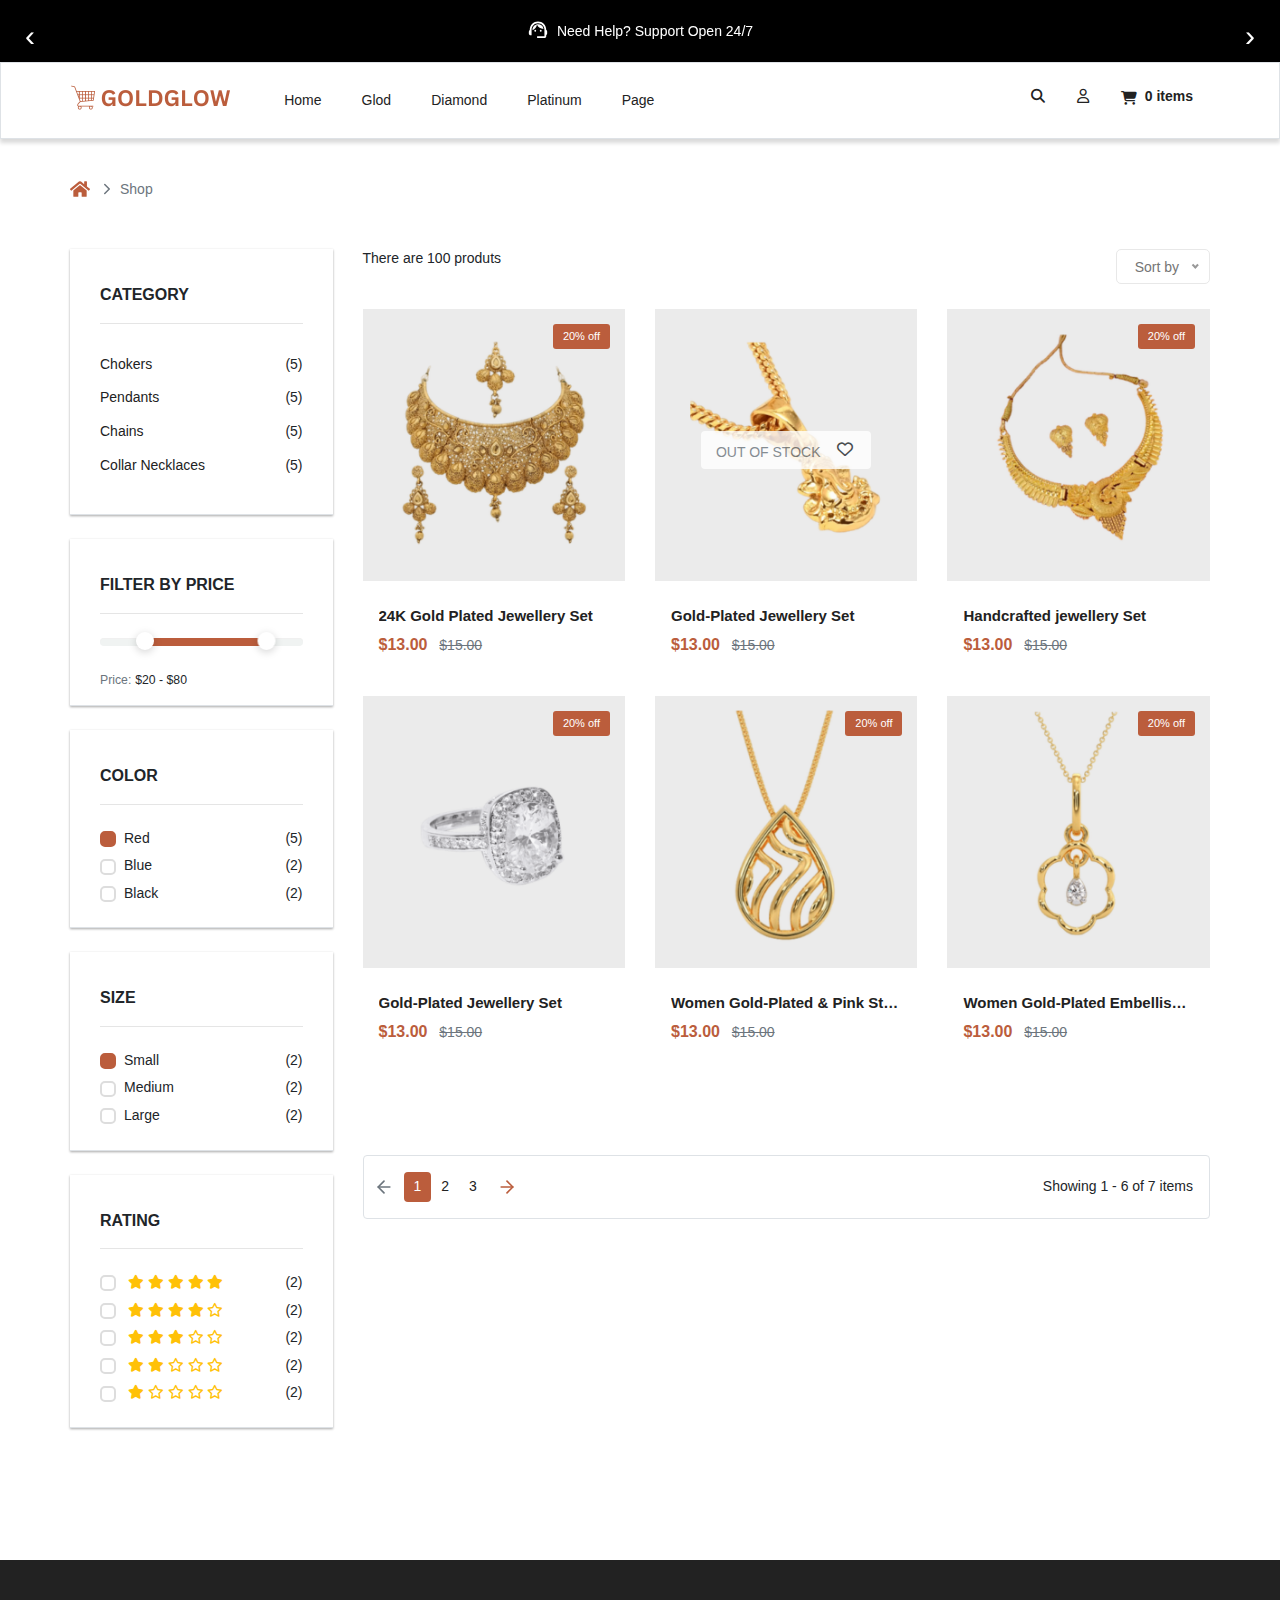
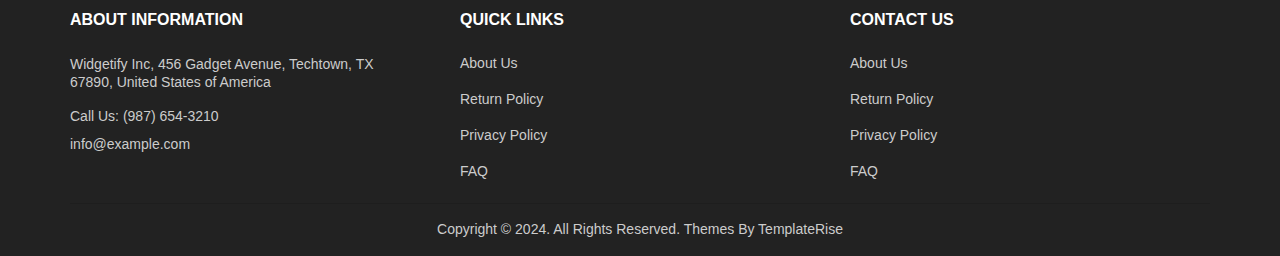
<file: shop.html>
<!DOCTYPE html>
<html lang="en">
<head>
    <meta charset="UTF-8">
    <meta name="viewport" content="width=device-width, initial-scale=1.0">
    <title>Shop</title>
    <meta name="description" content="" >
    <link rel="icon" type="image/x-icon" href="./assets/images/favicon.ico">
    <link rel="stylesheet" href="./assets/css/bootstrap.min.css">
    <link rel="stylesheet" href="https://cdnjs.cloudflare.com/ajax/libs/font-awesome/6.1.1/css/all.min.css">
    <link rel="stylesheet" href="./assets/plugin/nice-select/nice-select.css">
    <link rel="stylesheet" href="./assets/plugin/OwlCarousel2-2.3.4/dist/assets/owl.carousel.min.css">
    <link rel="stylesheet" href="./assets/plugin/OwlCarousel2-2.3.4/dist/assets/owl.theme.default.min.css">
    <link rel="stylesheet" href="./assets/plugin/nouislider/nouislider.min.css">
    <link rel="stylesheet" href="./assets/plugin/slick/slick.css">
    <link rel="stylesheet" href="./assets/css/style.css">
</head>
<body>
      <!-- Header Section Start -->
      <header class="bg-white header-container">
        <div class="offer-slider-section d-none d-sm-none d-md-none d-lg-block">
            <div class="owl-carousel owl-theme offer-slider text-center">
                <div class="mt-2 d-flex justify-content-center">
                    <svg width="22px" class="text-white mr-2 transition-transform transform hover:translate-y-n2 hover:text-primary" stroke="currentColor" fill="currentColor" stroke-width="0" viewBox="0 0 24 24" xmlns="http://www.w3.org/2000/svg">
                        <path fill="none" d="M0 0h24v24H0z"></path>
                        <path d="M21 12.22C21 6.73 16.74 3 12 3c-4.69 0-9 3.65-9 9.28-.6.34-1 .98-1 1.72v2c0 1.1.9 2 2 2h1v-6.1c0-3.87 3.13-7 7-7s7 3.13 7 7V19h-8v2h8c1.1 0 2-.9 2-2v-1.22c.59-.31 1-.92 1-1.64v-2.3c0-.7-.41-1.31-1-1.62z"></path>
                        <circle cx="9" cy="13" r="1"></circle>
                        <circle cx="15" cy="13" r="1"></circle>
                        <path d="M18 11.03A6.04 6.04 0 0 0 12.05 6c-3.03 0-6.29 2.51-6.03 6.45a8.075 8.075 0 0 0 4.86-5.89c1.31 2.63 4 4.44 7.12 4.47z"></path>
                    </svg>
                    <span class="mt-1">
                        Need Help? Support Open 24/7 
                    </span>
                </div>
                <div class="mt-2"> 
                    <svg width="22px" class="text-white mr-2" stroke="currentColor" fill="none" stroke-width="2" viewBox="0 0 24 24" stroke-linecap="round" stroke-linejoin="round" xmlns="http://www.w3.org/2000/svg">
                        <path d="M7 17m-2 0a2 2 0 1 0 4 0a2 2 0 1 0 -4 0"></path>
                        <path d="M17 17m-2 0a2 2 0 1 0 4 0a2 2 0 1 0 -4 0"></path>
                        <path d="M5 17h-2v-4m-1 -8h11v12m-4 0h6m4 0h2v-6h-8m0 -5h5l3 5"></path>
                        <path d="M3 9l4 0"></path>
                    </svg>
                    <span class="mt-1">
                        Free Shipping On All Orders 
                    </span>
                </div>
            </div>
        </div>
         <div class="container-fluid  border">
            <div class="d-block d-sm-block d-md-block d-lg-flex py-3">
                <div class="container-left">
                    <div class="text-center text-sm-center text-md-center text-lg-left">
                       <a href="index.html">
                           <img src="./assets/images/logo.png" alt="logo">
                       </a>
                    </div>
                </div>
                <div class="container-right">
                    <div class="row">
                        <div class="col-6 col-sm-6 col-md-6 col-lg-8 pl-0 main-menu">
                         <a href="#" class="d-table d-sm-table d-md-table d-lg-none mt-2 menu-toggle ml-4"><i class="fas fa-bars"></i> </a>
                         <ul class="nav d-none d-sm-none d-md-none d-lg-flex">
                             <li class="nav-item">
                               <a class="nav-link mr-3" href="index.html">Home</a>
                             </li>
                             <li class="nav-item">
                               <a class="nav-link mr-3" href="shop.html">Glod</a>
                             </li>
                             <li class="nav-item">
                               <a class="nav-link mr-3" href="shop.html">Diamond</a>
                             </li>
                             <li class="nav-item">
                               <a class="nav-link mr-3" href="shop.html">Platinum</a>
                             </li>
                             <li class="nav-item">
                                <a class="nav-link mr-3" href="#">Page</a>
                                <div>
                                    <ul class="list-unstyled">
                                        <li><a href="#">Main Page</a>
                                            <div>
                                                <ul class="list-unstyled">
                                                    <li><a href="shop.html">Shop</a></li>
                                                    <li><a href="checkout.html">Checkout</a></li>
                                                    <li><a href="shop-single.html">Shop Details</a></li>
                                                    <li><a href="cart.html">Cart</a></li>
                                                    <li><a href="wishlist.html">Wishlist</a></li>
                                                </ul>
                                            </div>
                                        </li>
                                        <li><a href="#">Account</a>
                                            <div>
                                                <ul class="list-unstyled">
                                                    <li><a href="signup.html">Signup</a></li>
                                                    <li><a href="login.html">Login</a></li>
                                                    <li><a href="forgot-password.html">Forgot Password</a></li>
                                                </ul>
                                            </div>
                                        </li>
                                        <li><a href="#">Blog Page</a>
                                            <div>
                                                <ul class="list-unstyled">
                                                    <li><a href="blog.html">Blog</a></li>
                                                    <li><a href="blog-single.html">Blog Details</a></li>
                                                </ul>
                                            </div>
                                        </li>
                                        <li><a href="contact.html">Contact</a></li>
                                        <li><a href="about.html">About Us</a></li>
                                    </ul>
                                </div>
                             </li>
                         </ul>
                        </div>
                        <div class="col-6 col-sm-6 col-md-6 col-lg-4">
                         <ul class="nav justify-content-end">
                             <li class="nav-item">
                               <a class="nav-link" href="#" data-toggle="modal" data-target="#searchModal"> <i class="fas fa-search"></i> </a>
                             </li>
                             <li class="nav-item">
                                <a class="nav-link" href="login.html"> <i class="far fa-user"></i></i> </a>
                              </li>
                             <li class="nav-item">
                               <a class="nav-link font-weight-bold d-flex" href="cart.html"><i class="fas fa-shopping-cart mt-1"></i> <span class="d-none d-sm-none d-md-none d-lg-block ml-0 ml-sm-0 ml-md-0 ml-lg-2"><span>0</span> <span>items</span></span> </a>
                             </li>
                           </ul>
                           <div class="search-container">
                             <!-- Modal -->
                             <div class="modal fade" id="searchModal" tabindex="-1" aria-hidden="true">
                                 <div class="modal-dialog modal-xl">
                                 <div class="modal-content rounded-0">
                                     <div class="modal-body">
                                          <div class="row">
                                              <div class="col-lg-6 offset-lg-3 d-flex">
                                                <div class="form-group has-search w-100 mb-0 position-relative">
                                                    <span class="fas fa-search form-control-feedback cursor-printer"></span>
                                                    <input type="text" class="form-control py-4 rounded-0" placeholder="Search">
                                                </div>
                                                <button type="button" class="close mb-2 ml-3" data-dismiss="modal" aria-label="Close">
                                                    <span aria-hidden="true">&times;</span>
                                                </button>
                                              </div>
                                          </div>
                                     </div>
                                 </div>
                                 </div>
                             </div>
                           </div>
                        </div>
                    </div>
                </div>
            </div>
         </div>
    </header>
    <!-- Header Section End -->
     <!-- Menu Section -->
     <div class="container-fluid mt-2 mt-sm-2 mt-md-2 mt-lg-4">
        <div class="d-block d-sm-block d-md-block d-lg-flex">
            <div class="container-left">
                <div class="category-menu" style="display: none;">
                    <div class="menu-title d-none d-sm-none d-md-none d-lg-block"><i class="fas fa-bars mr-2"></i></i>Jewelry Collections</div>
                    <ul class="list-unstyled">
                        <li>
                            <a href="#" class="more-menu">Accessory Types</a>
                            <ul class="list-unstyled">
                                <li>
                                    <a href="#" class="more-menu">Chokers</a>
                                    <ul class="list-unstyled">
                                        <li><a href="#">Gold Choker</a></li>
                                        <li><a href="#">Silver Choker</a></li>
                                    </ul>
                                </li>
                                <li><a href="#">Pendants</a></li>
                                <li><a href="#">Chains</a></li>
                                <li><a href="#">Collar Necklaces</a></li>
                            </ul>
                        </li>
                        <li><a href="#">Pearls</a></li>
                        <li><a href="#">Silver Pieces</a></li>
                        <li>
                            <a href="#" class="more-menu">Chain Jewelry</a>
                            <ul class="list-unstyled">
                                <li><a href="#">Pendants</a></li>
                                <li><a href="#">Bracelets</a></li>
                                <li><a href="#">Belly Chains</a></li>
                                <li><a href="#">Nose Rings</a></li>
                            </ul>
                        </li>
                        <li><a href="#">Cufflinks</a></li>
                        <li><a href="#">Black Cardamom Jewelry</a></li>
                        <li><a href="#">Fancy Earrings</a></li>
                        <li><a href="#">Platinum Pieces</a></li>
                        <li><a href="#">Gold Items</a></li>
                        <li><a href="#">Toe Rings</a></li>
                        <li><a href="#">Featured Items</a></li>
                    </ul>
                </div>
            </div>
            <div class="container-right"></div>
        </div>
    </div>
    <!-- /Menu Section End -->

        <!-- breadcrumbs -->
      <nav class="container-fluid mt-4 mt-sm-4 mt-md-4 mt-lg-3 d-flex flex-wrap align-items-center gap-2 px-3">
        <div class="d-flex align-items-center gap-2">
          <a href="index.html">
            <svg class="text-primary" stroke="currentColor" fill="currentColor" stroke-width="0" viewBox="0 0 576 512" height="20px" width="20px" xmlns="http://www.w3.org/2000/svg">
              <path d="M280.37 148.26L96 300.11V464a16 16 0 0 0 16 16l112.06-.29a16 16 0 0 0 15.92-16V368a16 16 0 0 1 16-16h64a16 16 0 0 1 16 16v95.64a16 16 0 0 0 16 16.05L464 480a16 16 0 0 0 16-16V300L295.67 148.26a12.19 12.19 0 0 0-15.3 0zM571.6 251.47L488 182.56V44.05a12 12 0 0 0-12-12h-56a12 12 0 0 0-12 12v72.61L318.47 43a48 48 0 0 0-61 0L4.34 251.47a12 12 0 0 0-1.6 16.9l25.5 31A12 12 0 0 0 45.15 301l235.22-193.74a12.19 12.19 0 0 1 15.3 0L530.9 301a12 12 0 0 0 16.9-1.6l25.5-31a12 12 0 0 0-1.7-16.93z"></path>
            </svg>
          </a>
          <svg stroke="currentColor" fill="none" stroke-width="2" viewBox="0 0 24 24" stroke-linecap="round" stroke-linejoin="round" class="text-muted ml-2" height="18px" width="18px" xmlns="http://www.w3.org/2000/svg">
            <polyline points="9 18 15 12 9 6"></polyline>
          </svg>
        </div>
        <div class="d-flex align-items-center gap-2 ml-1">
          <a class="text-muted text-decoration-none pointer-events-none" href="#">Shop</a>
        </div>
      </nav>
    <!-- end breadcrumbs -->
    <div class="shop-section">
        <!-- section -->
        <div class="mb-5 mt-50">
           <!-- container -->
           <div class="container-fluid">
              <!-- row -->
              <div class="row gx-10">
                 <!-- col -->
                 <aside class="col-lg-3 col-md-4 mb-2 order-2 order-sm-2 order-md-2 order-lg-1" id="filterSection">
                    <div class="mb-4 border-bottom pb-3 filter-box-item">
                        <!-- Category -->
                        <p class="mb-3 filter-title">Category</p>
                        <hr>
                        <div class="mt-4 filter-category">
                            <ul class="list-unstyled">
                                <li><a href="#">Chokers</a><span class="p-count">(5)</span></li>
                                <li><a href="#">Pendants</a><span class="p-count">(5)</span></li>
                                <li><a href="#">Chains</a><span class="p-count">(5)</span></li>
                                <li><a href="#">Collar Necklaces</a><span class="p-count">(5)</span></li>
                            </ul>
                        </div>
                     </div>
                          <div class="mb-4 border-bottom pb-3 filter-box-item">
                             <!-- price -->
                             <p class="mb-3 filter-title">Filter by price</p>
                             <hr>
                             <div class="mt-4">
                                <!-- range -->
                                <div id="priceRange" class="mb-4"></div>
                                <small class="text-muted">Price:</small>
                                <span id="priceRange-value" class="small"></span>
                             </div>
                          </div>

                          <div class="mb-4 border-bottom pb-3 filter-box-item">
                            <!-- Color -->
                            <p class="mb-3 filter-title">Color</p>
                            <hr>
                            <div class="mt-4">
                                <div class="form-check mb-2 d-flex justify-content-between p-0">
                                    <div>
                                        <input class="form-check-input" type="checkbox" value="" id="tRed" checked>
                                        <label class="form-check-label" for="tRed">Red</label>
                                    </div>
                                    <span class="p-count">(5)</span>
                                </div>
                                <div class="form-check mb-2 d-flex justify-content-between p-0">
                                     <div>
                                         <input class="form-check-input" type="checkbox" value="" id="tBlue">
                                         <label class="form-check-label" for="tBlue">Blue</label>
                                     </div>
                                     <span class="p-count">(2)</span>
                                </div>
                                <div class="form-check mb-2 d-flex justify-content-between p-0">
                                    <div>
                                        <input class="form-check-input" type="checkbox" value="" id="tBlack">
                                        <label class="form-check-label" for="tBlack">Black</label>
                                    </div>
                                    <span class="p-count">(2)</span>
                                </div>
                            </div>
                         </div>

                         <div class="mb-4 border-bottom pb-3 filter-box-item">
                            <!-- Size -->
                            <p class="mb-3 filter-title">Size</p>
                            <hr>
                            <div class="mt-4">
                             <div class="form-check mb-2 d-flex justify-content-between p-0">
                                 <div>
                                     <input class="form-check-input" type="checkbox" value="" id="tSmall" checked>
                                     <label class="form-check-label" for="tSmall">Small</label>
                                 </div>
                                <span class="p-count">(2)</span>
                             </div>
                             <div class="form-check mb-2 d-flex justify-content-between p-0">
                                <div>
                                    <input class="form-check-input" type="checkbox" value="Medium" id="tMedium">
                                    <label class="form-check-label" for="tMedium">Medium</label>
                                </div>
                                <span class="p-count">(2)</span>
                             </div>
                             <div class="form-check mb-2 d-flex justify-content-between p-0">
                                <div>
                                    <input class="form-check-input" type="checkbox" value="Large" id="tLarge">
                                    <label class="form-check-label" for="tLarge">Large</label>
                                </div>
                                <span class="p-count">(2)</span>
                             </div>
                            </div>
                         </div>
                         <div class="mb-4 border-bottom pb-3 filter-box-item">
                            <!-- Rating -->
                            <p class="mb-3 filter-title">Rating</p>
                            <hr>
                            <div class="mt-4">
                                <div class="form-check mb-2 p-0 d-flex justify-content-between">
                                    <div>
                                        <input class="form-check-input" type="checkbox" value="" id="rating5">
                                        <label class="form-check-label" for="rating5">
                                           <i class="fas fa-star text-warning"></i>
                                           <i class="fas fa-star text-warning"></i>
                                           <i class="fas fa-star text-warning"></i>
                                           <i class="fas fa-star text-warning"></i>
                                           <i class="fas fa-star text-warning"></i>
                                        </label>
                                    </div>
                                    <span class="p-count">(2)</span>
                                 </div>
                                 <div class="form-check mb-2 p-0 d-flex justify-content-between">
                                    <div>
                                        <input class="form-check-input" type="checkbox" value="" id="rating4">
                                        <label class="form-check-label" for="rating4">
                                           <i class="fas fa-star text-warning"></i>
                                           <i class="fas fa-star text-warning"></i>
                                           <i class="fas fa-star text-warning"></i>
                                           <i class="fas fa-star text-warning"></i>
                                           <i class="far fa-star text-warning"></i>
                                        </label>
                                    </div>
                                    <span class="p-count">(2)</span>
                                 </div>
                                 <div class="form-check mb-2 p-0 d-flex justify-content-between">
                                    <div>
                                        <input class="form-check-input" type="checkbox" value="" id="rating3">
                                        <label class="form-check-label" for="rating3">
                                           <i class="fas fa-star text-warning"></i>
                                           <i class="fas fa-star text-warning"></i>
                                           <i class="fas fa-star text-warning"></i>
                                           <i class="far fa-star text-warning"></i>
                                           <i class="far fa-star text-warning"></i>
                                        </label>
                                    </div>
                                    <span class="p-count">(2)</span>
                                 </div>
                                 <div class="form-check mb-2 p-0 d-flex justify-content-between">
                                    <div>
                                        <input class="form-check-input" type="checkbox" value="" id="rating2">
                                        <label class="form-check-label" for="rating2">
                                           <i class="fas fa-star text-warning"></i>
                                           <i class="fas fa-star text-warning"></i>
                                           <i class="far fa-star text-warning"></i>
                                           <i class="far fa-star text-warning"></i>
                                           <i class="far fa-star text-warning"></i>
                                        </label>
                                    </div>
                                    <span class="p-count">(2)</span>
                                 </div>
                                 <div class="form-check mb-2 p-0 d-flex justify-content-between">
                                    <div>
                                        <input class="form-check-input" type="checkbox" value="" id="ratingOne">
                                        <label class="form-check-label" for="ratingOne">
                                           <i class="fas fa-star text-warning"></i>
                                           <i class="far fa-star text-warning"></i>
                                           <i class="far fa-star text-warning"></i>
                                           <i class="far fa-star text-warning"></i>
                                           <i class="far fa-star text-warning"></i>
                                        </label>
                                    </div>
                                    <span class="p-count">(2)</span>
                                 </div>
                            </div>
                         </div>
                 </aside>
                 <section class="col-lg-9 col-md-12 order-1 order-sm-1 order-md-1 order-lg-2">
                        <div class="d-flex justify-content-between mt-2 mt-lg-0">
                            <div>
                                <p>There are 100 produts</p>
                            </div>
                            <div class="d-flex">
                                <div class="d-lg-none mr-2">
                                    <a class="btn border p-0 px-4 pb-1 text-muted" onclick="$('html, body').animate({scrollTop: $('#filterSection').offset().top}, 800);">
                                        <svg xmlns="http://www.w3.org/2000/svg" width="14" height="14" viewBox="0 0 24 24" fill="none" stroke="currentColor" stroke-width="2" stroke-linecap="round" stroke-linejoin="round" class="feather feather-filter me-2">
                                            <polygon points="22 3 2 3 10 12.46 10 19 14 21 14 12.46 22 3"></polygon>
                                        </svg>
                                        <span class="d-none">Filters</span>
                                    </a>
                                </div>
                               
                                <select class="nice-option">
                                    <option selected="">Sort by</option>
                                    <option value="Low to High">Low to High</option>
                                    <option value="High to Low">High to Low</option>
                                    <option value="Release Date">Release Date</option>
                                    <option value="Avg. Rating">Avg. Rating</option>
                                </select>
                            </div>
                        </div>
                        <div class="product mt-4">
                            <div class="row row-cols-xl-3 row-cols-lg-3 row-cols-2 row-cols-md-2 mt-1">
                                <div class="col mb-3">
                                    <div class="card product-card">
                                        <div class="card-image position-relative">
                                            <a href="shop-single.html">
                                                <img src="./assets/images/product/1.png" class="first-image" alt="eCommerce Template">
                                                <img src="./assets/images/product/2.png" class="second-image" alt="eCommerce Template">
                                            </a>
                                            <div class="product-action d-flex justify-content-center">
                                                <div class="d-flex justify-content-center">
                                                    <a href="wishlist.html" class="btn rounded-0" data-bs-toggle="tooltip" data-bs-placement="top" title="Wishlist"><i class="far fa-heart"></i></a>
                                                    <a href="cart.html" class="btn rounded-0 d-flex" data-bs-toggle="tooltip" data-bs-placement="top" title="Cart"><i class="fas fa-shopping-cart mt-1"></i><span class="ml-2 d-none d-sm-none d-md-none d-lg-block">Add to cart</span></a>
                                                    <a href="shop-single.html" class="btn rounded-0" data-bs-toggle="tooltip" data-bs-placement="top" title="View"><i class="fas fa-eye"></i></a>
                                                </div>
                                            </div> 
                                        </div>
                                        <div class="product-contain px-3 pt-2 pb-4">
                                            <span class="discount-title">Sale</span>
                                            <span class="discount-badge">20% OFF</span>
                                            <div class="product-rating mb-3">
                                            <small class="text-warning">
                                                <i class="bi bi-star-fill"></i>
                                                <i class="bi bi-star-fill"></i>
                                                <i class="bi bi-star-fill"></i>
                                                <i class="bi bi-star-fill"></i>
                                                <i class="bi bi-star-half"></i>
                                            </small>
                                        </div>
                                            <div class="product-title mb-2">
                                            <a href="shop-single.html">24K Gold Plated Jewellery Set</a>
                                            </div>
                                            <div class="product-price">
                                            <div class="d-block">
                                                <span class="sell-price">$13.00</span>
                                                <span class="text-muted strike-through ml-2"><s>$15.00</s></span>
                                            </div>
                                            </div>
                                        </div>
                                </div>
                                </div>
                                <div class="col mb-3">
                                    <div class="card product-card">
                                        <div class="card-image position-relative">
                                            <a href="shop-single.html">
                                                <img src="./assets/images/product/3.png" class="first-image" alt="eCommerce Template">
                                                <img src="./assets/images/product/4.png" class="second-image" alt="eCommerce Template">
                                            </a>
                                            <div class="product-out-stock d-flex justify-content-center">
                                                <div class="d-flex justify-content-center">
                                                    <span>Out Of Stock</span>
                                                    <a href="wishlist.html" class="btn rounded-0 ml-1" data-bs-toggle="tooltip" data-bs-placement="top" title="Wishlist"><i class="far fa-heart"></i></a>
                                                </div>
                                            </div>
                                        </div>
                                        <div class="product-contain px-3 pt-2 pb-4">
                                            <div class="product-rating mb-3">
                                            <small class="text-warning">
                                                <i class="bi bi-star-fill"></i>
                                                <i class="bi bi-star-fill"></i>
                                                <i class="bi bi-star-fill"></i>
                                                <i class="bi bi-star-fill"></i>
                                                <i class="bi bi-star-half"></i>
                                            </small>
                                        </div>
                                            <div class="product-title mb-2">
                                            <a href="shop-single.html">Gold-Plated Jewellery Set</a>
                                            </div>
                                            <div class="product-price">
                                            <div class="d-block">
                                                <span class="sell-price">$13.00</span>
                                                <span class="text-muted strike-through ml-2"><s>$15.00</s></span>
                                            </div>
                                            </div>
                                        </div>
                                </div>
                                </div>
                                <div class="col mb-3">
                                    <div class="card product-card">
                                        <div class="card-image position-relative">
                                            <a href="shop-single.html">
                                                <img src="./assets/images/product/5.png" class="first-image" alt="eCommerce Template">
                                                <img src="./assets/images/product/6.png" class="second-image" alt="eCommerce Template">
                                            </a>
                                            <div class="product-action d-flex justify-content-center">
                                                <div class="d-flex justify-content-center">
                                                    <a href="wishlist.html" class="btn rounded-0" data-bs-toggle="tooltip" data-bs-placement="top" title="Wishlist"><i class="far fa-heart"></i></a>
                                                    <a href="cart.html" class="btn rounded-0 d-flex" data-bs-toggle="tooltip" data-bs-placement="top" title="Cart"><i class="fas fa-shopping-cart mt-1"></i><span class="ml-2 d-none d-sm-none d-md-none d-lg-block">Add to cart</span></a>
                                                    <a href="shop-single.html" class="btn rounded-0" data-bs-toggle="tooltip" data-bs-placement="top" title="View"><i class="fas fa-eye"></i></a>
                                                </div>
                                            </div> 
                                        </div>
                                        <div class="product-contain px-3 pt-2 pb-4">
                                            <span class="discount-title">Sale</span>
                                            <span class="discount-badge">20% OFF</span>
                                            <div class="product-rating mb-3">
                                            <small class="text-warning">
                                                <i class="bi bi-star-fill"></i>
                                                <i class="bi bi-star-fill"></i>
                                                <i class="bi bi-star-fill"></i>
                                                <i class="bi bi-star-fill"></i>
                                                <i class="bi bi-star-half"></i>
                                            </small>
                                        </div>
                                            <div class="product-title mb-2">
                                            <a href="shop-single.html">Handcrafted jewellery Set</a>
                                            </div>
                                            <div class="product-price">
                                            <div class="d-block">
                                                <span class="sell-price">$13.00</span>
                                                <span class="text-muted strike-through ml-2"><s>$15.00</s></span>
                                            </div>
                                            </div>
                                        </div>
                                </div>
                                </div>
                                <div class="col mb-3">
                                    <div class="card product-card">
                                        <div class="card-image position-relative">
                                            <a href="shop-single.html">
                                                <img src="./assets/images/product/7.png" class="first-image" alt="eCommerce Template">
                                                <img src="./assets/images/product/8.png" class="second-image" alt="eCommerce Template">
                                            </a>
                                            <div class="product-action d-flex justify-content-center">
                                                <div class="d-flex justify-content-center">
                                                    <a href="wishlist.html" class="btn rounded-0" data-bs-toggle="tooltip" data-bs-placement="top" title="Wishlist"><i class="far fa-heart"></i></a>
                                                    <a href="cart.html" class="btn rounded-0 d-flex" data-bs-toggle="tooltip" data-bs-placement="top" title="Cart"><i class="fas fa-shopping-cart mt-1"></i><span class="ml-2 d-none d-sm-none d-md-none d-lg-block">Add to cart</span></a>
                                                    <a href="shop-single.html" class="btn rounded-0" data-bs-toggle="tooltip" data-bs-placement="top" title="View"><i class="fas fa-eye"></i></a>
                                                </div>
                                            </div> 
                                        </div>
                                        <div class="product-contain px-3 pt-2 pb-4">
                                            <span class="discount-title">Sale</span>
                                            <span class="discount-badge">20% OFF</span>
                                            <div class="product-rating mb-3">
                                            <small class="text-warning">
                                                <i class="bi bi-star-fill"></i>
                                                <i class="bi bi-star-fill"></i>
                                                <i class="bi bi-star-fill"></i>
                                                <i class="bi bi-star-fill"></i>
                                                <i class="bi bi-star-half"></i>
                                            </small>
                                        </div>
                                            <div class="product-title mb-2">
                                            <a href="shop-single.html">Gold-Plated Jewellery Set</a>
                                            </div>
                                            <div class="product-price">
                                            <div class="d-block">
                                                <span class="sell-price">$13.00</span>
                                                <span class="text-muted strike-through ml-2"><s>$15.00</s></span>
                                            </div>
                                            </div>
                                        </div>
                                </div>
                                </div>
                                <div class="col mb-3">
                                    <div class="card product-card">
                                        <div class="card-image position-relative">
                                            <a href="shop-single.html">
                                                <img src="./assets/images/product/9.png" class="first-image" alt="eCommerce Template">
                                                <img src="./assets/images/product/10.png" class="second-image" alt="eCommerce Template">
                                            </a>
                                            <div class="product-action d-flex justify-content-center">
                                                <div class="d-flex justify-content-center">
                                                    <a href="wishlist.html" class="btn rounded-0" data-bs-toggle="tooltip" data-bs-placement="top" title="Wishlist"><i class="far fa-heart"></i></a>
                                                    <a href="cart.html" class="btn rounded-0 d-flex" data-bs-toggle="tooltip" data-bs-placement="top" title="Cart"><i class="fas fa-shopping-cart mt-1"></i><span class="ml-2 d-none d-sm-none d-md-none d-lg-block">Add to cart</span></a>
                                                    <a href="shop-single.html" class="btn rounded-0" data-bs-toggle="tooltip" data-bs-placement="top" title="View"><i class="fas fa-eye"></i></a>
                                                </div>
                                            </div> 
                                        </div>
                                        <div class="product-contain px-3 pt-2 pb-4">
                                            <span class="discount-title">Sale</span>
                                            <span class="discount-badge">20% OFF</span>
                                            <div class="product-rating mb-3">
                                            <small class="text-warning">
                                                <i class="bi bi-star-fill"></i>
                                                <i class="bi bi-star-fill"></i>
                                                <i class="bi bi-star-fill"></i>
                                                <i class="bi bi-star-fill"></i>
                                                <i class="bi bi-star-half"></i>
                                            </small>
                                        </div>
                                            <div class="product-title mb-2">
                                            <a href="shop-single.html">Women Gold-Plated & Pink Stone & Pearl CZ Studded Embellished Jewellery Set</a>
                                            </div>
                                            <div class="product-price">
                                            <div class="d-block">
                                                <span class="sell-price">$13.00</span>
                                                <span class="text-muted strike-through ml-2"><s>$15.00</s></span>
                                            </div>
                                            </div>
                                        </div>
                                </div>
                                </div>
                                <div class="col mb-3">
                                    <div class="card product-card">
                                        <div class="card-image position-relative">
                                            <a href="shop-single.html">
                                                <img src="./assets/images/product/11.png" class="first-image" alt="eCommerce Template">
                                                <img src="./assets/images/product/12.png" class="second-image" alt="eCommerce Template">
                                            </a>
                                            <div class="product-action d-flex justify-content-center">
                                                <div class="d-flex justify-content-center">
                                                    <a href="wishlist.html" class="btn rounded-0" data-bs-toggle="tooltip" data-bs-placement="top" title="Wishlist"><i class="far fa-heart"></i></a>
                                                    <a href="cart.html" class="btn rounded-0 d-flex" data-bs-toggle="tooltip" data-bs-placement="top" title="Cart"><i class="fas fa-shopping-cart mt-1"></i><span class="ml-2 d-none d-sm-none d-md-none d-lg-block">Add to cart</span></a>
                                                    <a href="shop-single.html" class="btn rounded-0" data-bs-toggle="tooltip" data-bs-placement="top" title="View"><i class="fas fa-eye"></i></a>
                                                </div>
                                            </div> 
                                        </div>
                                        <div class="product-contain px-3 pt-2 pb-4">
                                            <span class="discount-title">Sale</span>
                                            <span class="discount-badge">20% OFF</span>
                                            <div class="product-rating mb-3">
                                            <small class="text-warning">
                                                <i class="bi bi-star-fill"></i>
                                                <i class="bi bi-star-fill"></i>
                                                <i class="bi bi-star-fill"></i>
                                                <i class="bi bi-star-fill"></i>
                                                <i class="bi bi-star-half"></i>
                                            </small>
                                        </div>
                                            <div class="product-title mb-2">
                                            <a href="shop-single.html">Women Gold-Plated Embellished Jewellery Set</a>
                                            </div>
                                            <div class="product-price">
                                            <div class="d-block">
                                                <span class="sell-price">$13.00</span>
                                                <span class="text-muted strike-through ml-2"><s>$15.00</s></span>
                                            </div>
                                            </div>
                                        </div>
                                </div>
                                </div>
                            </div>
                        </div>
                        <div class="row mb-5 my-5">
                            <div class="col-lg-12">
                                <div class="my-4 border rounded d-flex py-3 align-items-center justify-content-between">
                                    <ul class="d-flex align-items-center list-unstyled mb-0 pagination">
                                    <li class="text-muted">
                                        <svg  stroke="currentColor" fill="none" stroke-width="2" viewBox="0 0 24 24" stroke-linecap="round" stroke-linejoin="round" height="20px" width="20px" xmlns="http://www.w3.org/2000/svg">
                                            <line x1="19" y1="12" x2="5" y2="12"></line>
                                            <polyline points="12 19 5 12 12 5"></polyline>
                                        </svg>
                                    </li>
                                    <li class="rounded bg-primary">
                                        <a href="#" class="text-white">1</a>
                                    </li>
                                    <li class="cursor-pointer  rounded"><a href="#">2</a></li>
                                    <li class="cursor-pointer rounded"><a href="#">3</a></li>
                                    <li class="cursor-pointer rounded">
                                        <a href="#">
                                            <svg class="text-primary" stroke="currentColor" fill="none" stroke-width="2" viewBox="0 0 24 24" stroke-linecap="round" stroke-linejoin="round" height="20px" width="20px" xmlns="http://www.w3.org/2000/svg">
                                                <line x1="5" y1="12" x2="19" y2="12"></line>
                                                <polyline points="12 5 19 12 12 19"></polyline>
                                            </svg>
                                        </a>
                                    </li>
                                    </ul>
                                    <div class="d-none d-lg-flex text-right mr-3">Showing 1 - 6 of 7 items</div>
                                </div>
                            </div>
                        </div>
                 </section>
              </div>
           </div>
        </div>
    </div>
     
    
    
     <!-- footer Section -->
     <footer class="mt-100">
        <div class="container-fluid">
            <div class="row">
                <div class="col-12 col-sm-12 col-md-6 col-lg-4 mb-4 mb-sm-4 mb-md-4 mb-lg-0">
                    <p class="footer_title">About Information</p>
                    <div class="mt-4 pr-5">
                        <p class="address">Widgetify Inc,  456 Gadget Avenue,  Techtown, TX 67890, United States of America</p> 
                        <p class="phone m-0">Call Us:<a href="tel:(987) 654-3210"> (987) 654-3210</a></p>
                        <p class="email m-0 mt-2"><a href="mailto:info@example.com">info@example.com</a></p>
                    </div>
                </div>
                <div class="col-12 col-sm-12 col-md-6 col-lg-4 mb-4 mb-sm-4 mb-md-4 mb-lg-0">
                    <div class="footer_menu">
                        <p class="footer_title">Quick Links</p>
                        <ul class="m-0 p-0 list-unstyled">
                            <li><a href="#">About Us</a></li>
                            <li><a href="#">Return Policy</a></li>
                            <li><a href="#">Privacy Policy</a></li>
                            <li><a href="#">FAQ</a></li>
                        </ul>
                    </div>
                </div>
                <div class="col-12 col-sm-12 col-md-6 col-lg-4 mb-4 mb-sm-4 mb-md-4 mb-lg-0">
                    <div class="footer_menu">
                        <p class="footer_title">Contact Us</p>
                        <ul class="m-0 p-0 list-unstyled">
                            <li><a href="#">About Us</a></li>
                            <li><a href="#">Return Policy</a></li>
                            <li><a href="#">Privacy Policy</a></li>
                            <li><a href="#">FAQ</a></li>
                        </ul>
                    </div>
                </div>
            </div>
            <hr class="m-0 mt-2">
            <div class="text-center py-3 text-white copyright" >
                <span>Copyright © 2024. All Rights Reserved. Themes By TemplateRise</span>
            </div>
        </div>
    </footer>
  
    <!-- notification -->
    <div class="notification">
        <div class="d-flex position-relative">
            <a href="#"><img src="./assets/images/product/1.png" alt="Rose gold pendant"></a>
            <div class="notification-text">
                <p class="m-0">Someone in New York, USA purchased a</p>
                <h4 class="m-0"><a href="#" >Pendant in rose gold</a></h4>
                <small class="text-primary">About 8 days ago</small>
            </div>
            <button class="close-button"><i class="fas fa-times"></i></button>
        </div>
    </div>
    <!-- end notification -->
    <script src="./assets/js/jquery-3.6.0.min.js"></script>
    <script src="./assets/js/bootstrap.bundle.min.js"></script>
    <script src="./assets/plugin/nice-select/jquery.nice-select.min.js"></script>
    <script src="./assets/plugin/OwlCarousel2-2.3.4/dist/owl.carousel.min.js"></script>
    <script src="./assets/plugin/nouislider/nouislider.min.js"></script>
    <script src="./assets/plugin/slick/slick.min.js"></script>
    <script src="./assets/js/swiper.min.js"></script>
    <script src="./assets/js/easyzoom.js"></script>
    <script src="./assets/js/main.js"></script>
  </body>
  </html>
</file>
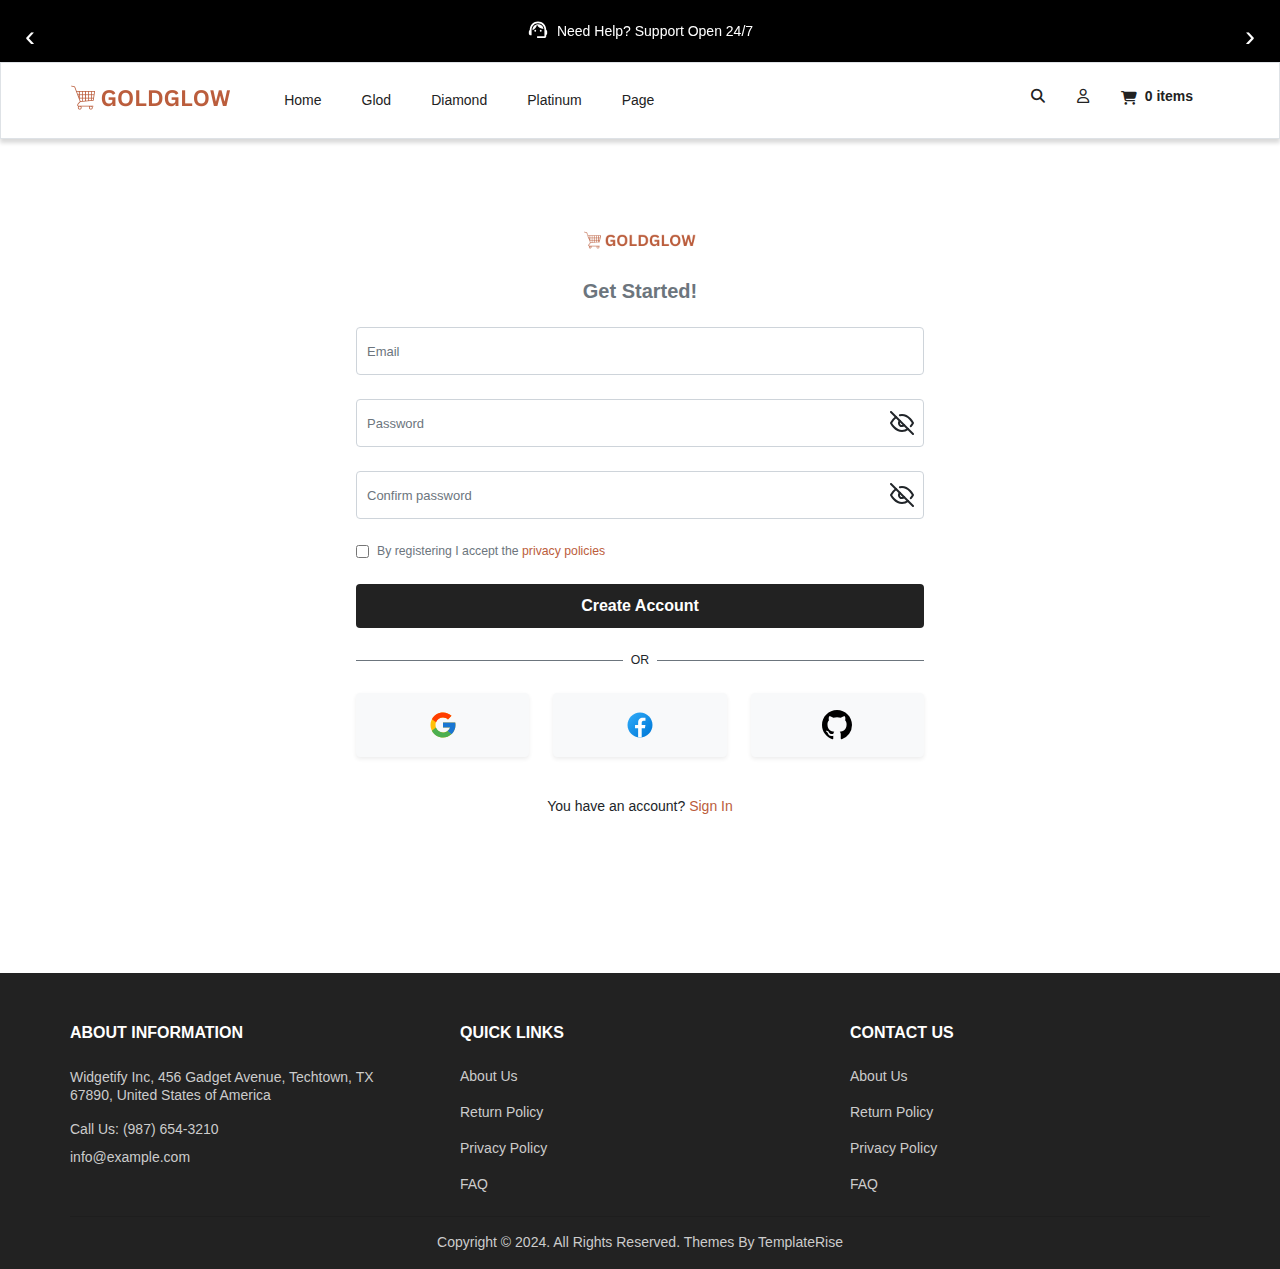
<file: signup.html>
<!DOCTYPE html>
<html lang="en">
<head>
    <meta charset="UTF-8">
    <meta name="viewport" content="width=device-width, initial-scale=1.0">
    <title>Signup</title>
    <meta name="description" content="" >
    <link rel="icon" type="image/x-icon" href="./assets/images/favicon.ico">
    <link rel="stylesheet" href="./assets/css/bootstrap.min.css">
    <link rel="stylesheet" href="https://cdnjs.cloudflare.com/ajax/libs/font-awesome/6.1.1/css/all.min.css">
    <link rel="stylesheet" href="./assets/plugin/nice-select/nice-select.css">
    <link rel="stylesheet" href="./assets/plugin/OwlCarousel2-2.3.4/dist/assets/owl.carousel.min.css">
    <link rel="stylesheet" href="./assets/plugin/OwlCarousel2-2.3.4/dist/assets/owl.theme.default.min.css">
    <link rel="stylesheet" href="./assets/plugin/nouislider/nouislider.min.css">
    <link rel="stylesheet" href="./assets/plugin/slick/slick.css">
    <link rel="stylesheet" href="./assets/css/style.css">
</head>
<body>
      <!-- Header Section Start -->
      <header class="bg-white header-container">
        <div class="offer-slider-section d-none d-sm-none d-md-none d-lg-block">
            <div class="owl-carousel owl-theme offer-slider text-center">
                <div class="mt-2 d-flex justify-content-center">
                    <svg width="22px" class="text-white mr-2 transition-transform transform hover:translate-y-n2 hover:text-primary" stroke="currentColor" fill="currentColor" stroke-width="0" viewBox="0 0 24 24" xmlns="http://www.w3.org/2000/svg">
                        <path fill="none" d="M0 0h24v24H0z"></path>
                        <path d="M21 12.22C21 6.73 16.74 3 12 3c-4.69 0-9 3.65-9 9.28-.6.34-1 .98-1 1.72v2c0 1.1.9 2 2 2h1v-6.1c0-3.87 3.13-7 7-7s7 3.13 7 7V19h-8v2h8c1.1 0 2-.9 2-2v-1.22c.59-.31 1-.92 1-1.64v-2.3c0-.7-.41-1.31-1-1.62z"></path>
                        <circle cx="9" cy="13" r="1"></circle>
                        <circle cx="15" cy="13" r="1"></circle>
                        <path d="M18 11.03A6.04 6.04 0 0 0 12.05 6c-3.03 0-6.29 2.51-6.03 6.45a8.075 8.075 0 0 0 4.86-5.89c1.31 2.63 4 4.44 7.12 4.47z"></path>
                    </svg>
                    <span class="mt-1">
                        Need Help? Support Open 24/7 
                    </span>
                </div>
                <div class="mt-2"> 
                    <svg width="22px" class="text-white mr-2" stroke="currentColor" fill="none" stroke-width="2" viewBox="0 0 24 24" stroke-linecap="round" stroke-linejoin="round" xmlns="http://www.w3.org/2000/svg">
                        <path d="M7 17m-2 0a2 2 0 1 0 4 0a2 2 0 1 0 -4 0"></path>
                        <path d="M17 17m-2 0a2 2 0 1 0 4 0a2 2 0 1 0 -4 0"></path>
                        <path d="M5 17h-2v-4m-1 -8h11v12m-4 0h6m4 0h2v-6h-8m0 -5h5l3 5"></path>
                        <path d="M3 9l4 0"></path>
                    </svg>
                    <span class="mt-1">
                        Free Shipping On All Orders 
                    </span>
                </div>
            </div>
        </div>
         <div class="container-fluid  border">
            <div class="d-block d-sm-block d-md-block d-lg-flex py-3">
                <div class="container-left">
                    <div class="text-center text-sm-center text-md-center text-lg-left">
                       <a href="index.html">
                           <img src="./assets/images/logo.png" alt="logo">
                       </a>
                    </div>
                </div>
                <div class="container-right">
                    <div class="row">
                        <div class="col-6 col-sm-6 col-md-6 col-lg-8 pl-0 main-menu">
                         <a href="#" class="d-table d-sm-table d-md-table d-lg-none mt-2 menu-toggle ml-4"><i class="fas fa-bars"></i> </a>
                         <ul class="nav d-none d-sm-none d-md-none d-lg-flex">
                             <li class="nav-item">
                               <a class="nav-link mr-3" href="index.html">Home</a>
                             </li>
                             <li class="nav-item">
                               <a class="nav-link mr-3" href="shop.html">Glod</a>
                             </li>
                             <li class="nav-item">
                               <a class="nav-link mr-3" href="shop.html">Diamond</a>
                             </li>
                             <li class="nav-item">
                               <a class="nav-link mr-3" href="shop.html">Platinum</a>
                             </li>
                             <li class="nav-item">
                                <a class="nav-link mr-3" href="#">Page</a>
                                <div>
                                    <ul class="list-unstyled">
                                        <li><a href="#">Main Page</a>
                                            <div>
                                                <ul class="list-unstyled">
                                                    <li><a href="shop.html">Shop</a></li>
                                                    <li><a href="checkout.html">Checkout</a></li>
                                                    <li><a href="shop-single.html">Shop Details</a></li>
                                                    <li><a href="cart.html">Cart</a></li>
                                                    <li><a href="wishlist.html">Wishlist</a></li>
                                                </ul>
                                            </div>
                                        </li>
                                        <li><a href="#">Account</a>
                                            <div>
                                                <ul class="list-unstyled">
                                                    <li><a href="signup.html">Signup</a></li>
                                                    <li><a href="login.html">Login</a></li>
                                                    <li><a href="forgot-password.html">Forgot Password</a></li>
                                                </ul>
                                            </div>
                                        </li>
                                        <li><a href="#">Blog Page</a>
                                            <div>
                                                <ul class="list-unstyled">
                                                    <li><a href="blog.html">Blog</a></li>
                                                    <li><a href="blog-single.html">Blog Details</a></li>
                                                </ul>
                                            </div>
                                        </li>
                                        <li><a href="contact.html">Contact</a></li>
                                        <li><a href="about.html">About Us</a></li>
                                    </ul>
                                </div>
                             </li>
                         </ul>
                        </div>
                        <div class="col-6 col-sm-6 col-md-6 col-lg-4">
                         <ul class="nav justify-content-end">
                             <li class="nav-item">
                               <a class="nav-link" href="#" data-toggle="modal" data-target="#searchModal"> <i class="fas fa-search"></i> </a>
                             </li>
                             <li class="nav-item">
                                <a class="nav-link" href="login.html"> <i class="far fa-user"></i></i> </a>
                              </li>
                             <li class="nav-item">
                               <a class="nav-link font-weight-bold d-flex" href="cart.html"><i class="fas fa-shopping-cart mt-1"></i> <span class="d-none d-sm-none d-md-none d-lg-block ml-0 ml-sm-0 ml-md-0 ml-lg-2"><span>0</span> <span>items</span></span> </a>
                             </li>
                           </ul>
                           <div class="search-container">
                             <!-- Modal -->
                             <div class="modal fade" id="searchModal" tabindex="-1" aria-hidden="true">
                                 <div class="modal-dialog modal-xl">
                                 <div class="modal-content rounded-0">
                                     <div class="modal-body">
                                          <div class="row">
                                              <div class="col-lg-6 offset-lg-3 d-flex">
                                                <div class="form-group has-search w-100 mb-0 position-relative">
                                                    <span class="fas fa-search form-control-feedback cursor-printer"></span>
                                                    <input type="text" class="form-control py-4 rounded-0" placeholder="Search">
                                                </div>
                                                <button type="button" class="close mb-2 ml-3" data-dismiss="modal" aria-label="Close">
                                                    <span aria-hidden="true">&times;</span>
                                                </button>
                                              </div>
                                          </div>
                                     </div>
                                 </div>
                                 </div>
                             </div>
                           </div>
                        </div>
                    </div>
                </div>
            </div>
         </div>
    </header>
    <!-- Header Section End -->    
          <!-- Menu Section -->
    <div class="container-fluid mt-2 mt-sm-2 mt-md-2 mt-lg-4">
      <div class="d-block d-sm-block d-md-block d-lg-flex">
          <div class="container-left">
              <div class="category-menu" style="display: none;">
                  <div class="menu-title d-none d-sm-none d-md-none d-lg-block"><i class="fas fa-bars mr-2"></i></i>Jewelry Collections</div>
                  <ul class="list-unstyled">
                      <li>
                          <a href="#" class="more-menu">Accessory Types</a>
                          <ul class="list-unstyled">
                              <li>
                                  <a href="#" class="more-menu">Chokers</a>
                                  <ul class="list-unstyled">
                                      <li><a href="#">Gold Choker</a></li>
                                      <li><a href="#">Silver Choker</a></li>
                                  </ul>
                              </li>
                              <li><a href="#">Pendants</a></li>
                              <li><a href="#">Chains</a></li>
                              <li><a href="#">Collar Necklaces</a></li>
                          </ul>
                      </li>
                      <li><a href="#">Pearls</a></li>
                      <li><a href="#">Silver Pieces</a></li>
                      <li>
                          <a href="#" class="more-menu">Chain Jewelry</a>
                          <ul class="list-unstyled">
                              <li><a href="#">Pendants</a></li>
                              <li><a href="#">Bracelets</a></li>
                              <li><a href="#">Belly Chains</a></li>
                              <li><a href="#">Nose Rings</a></li>
                          </ul>
                      </li>
                      <li><a href="#">Cufflinks</a></li>
                      <li><a href="#">Black Cardamom Jewelry</a></li>
                      <li><a href="#">Fancy Earrings</a></li>
                      <li><a href="#">Platinum Pieces</a></li>
                      <li><a href="#">Gold Items</a></li>
                      <li><a href="#">Toe Rings</a></li>
                      <li><a href="#">Featured Items</a></li>
                  </ul>
              </div>
          </div>
          <div class="container-right"></div>
      </div>
  </div>
  <!-- /Menu Section End -->
    <section class="auth-section">
        <div class="mt-4">
          <div class="mb-4 d-flex align-items-center justify-content-center gap-2">
            <img class="h-7" src="./assets/images/logo.png" alt="logo" style="height: 1.75rem;">
          </div>
          <h2 class="mb-4 text-center h5 font-weight-bold text-secondary">
            Get Started!
          </h2>
          <form>
            <div class="form-group position-relative mb-4">
              <input type="text" id="input-email" class="form-control" placeholder="Email" required autocomplete="off">
            </div>
            <div class="form-group position-relative mb-4">
              <input type="password" class="form-control input-password" placeholder="Password" required>
              <div class="toggle-password">
                <svg viewBox="0 0 24 24" width="24" height="24" stroke="currentColor" stroke-width="2" fill="none" stroke-linecap="round" stroke-linejoin="round">
                  <path d="M17.94 17.94A10.07 10.07 0 0 1 12 20c-7 0-11-8-11-8a18.45 18.45 0 0 1 5.06-5.94M9.9 4.24A9.12 9.12 0 0 1 12 4c7 0 11 8 11 8a18.5 18.5 0 0 1-2.16 3.19m-6.72-1.07a3 3 0 1 1-4.24-4.24"></path>
                  <line x1="1" y1="1" x2="23" y2="23"></line>
                </svg>
              </div>
            </div>
            <div class="form-group position-relative mb-3">
              <input type="password" class="form-control input-password" placeholder="Confirm password" required>
              <div class="toggle-password">
                <svg viewBox="0 0 24 24" width="24" height="24" stroke="currentColor" stroke-width="2" fill="none" stroke-linecap="round" stroke-linejoin="round">
                  <path d="M17.94 17.94A10.07 10.07 0 0 1 12 20c-7 0-11-8-11-8a18.45 18.45 0 0 1 5.06-5.94M9.9 4.24A9.12 9.12 0 0 1 12 4c7 0 11 8 11 8a18.5 18.5 0 0 1-2.16 3.19m-6.72-1.07a3 3 0 1 1-4.24-4.24"></path>
                  <line x1="1" y1="1" x2="23" y2="23"></line>
                </svg>
              </div>
            </div>
            <label class="d-flex align-items-center">
              <input type="checkbox" class="mr-2">
              <span class="my-2 text-muted small">
                By registering I accept the 
                <a class="text-primary" href="#">privacy policies</a>
              </span>
            </label>
            <button class="btn btn-primary btn-block font-weight-bold custom-btn-p mt-3" type="submit">
              Create Account
            </button>
          </form>
          <div class="my-4 d-flex align-items-center text-center">
            <span class="w-100 border-bottom border-secondary"></span>
            <span class="mx-2 text-uppercase small">Or</span>
            <span class="w-100 border-bottom border-secondary"></span>
          </div>
          <div class="d-flex flex-column flex-sm-row justify-content-center">
            <a href="#" class="mr-4 mb-3 py-3 btn btn-light w-100 d-flex align-items-center justify-content-center shadow-sm">
              <svg xmlns="http://www.w3.org/2000/svg" x="0px" y="0px" width="30" height="30" viewBox="0 0 48 48">
                <path fill="#FFC107" d="M43.611,20.083H42V20H24v8h11.303c-1.649,4.657-6.08,8-11.303,8c-6.627,0-12-5.373-12-12c0-6.627,5.373-12,12-12c3.059,0,5.842,1.154,7.961,3.039l5.657-5.657C34.046,6.053,29.268,4,24,4C12.955,4,4,12.955,4,24c0,11.045,8.955,20,20,20c11.045,0,20-8.955,20-20C44,22.659,43.862,21.35,43.611,20.083z"></path>
                <path fill="#FF3D00" d="M6.306,14.691l6.571,4.819C14.655,15.108,18.961,12,24,12c3.059,0,5.842,1.154,7.961,3.039l5.657-5.657C34.046,6.053,29.268,4,24,4C16.318,4,9.656,8.337,6.306,14.691z"></path>
                <path fill="#4CAF50" d="M24,44c5.166,0,9.86-1.977,13.409-5.192l-6.19-5.238C29.211,35.091,26.715,36,24,36c-5.202,0-9.619-3.317-11.283-7.946l-6.522,5.025C9.505,39.556,16.227,44,24,44z"></path>
                <path fill="#1976D2" d="M43.611,20.083H42V20H24v8h11.303c-0.792,2.237-2.231,4.166-4.087,5.571c0.001-0.001,0.002-0.001,0.003-0.002l6.19,5.238C36.971,39.205,44,34,44,24C44,22.659,43.862,21.35,43.611,20.083z"></path>
              </svg>
            </a>
            <a href="#" class="mr-4 mb-3 btn py-3 btn-light w-100 d-flex align-items-center justify-content-center shadow-sm">
              <svg xmlns="http://www.w3.org/2000/svg" x="0px" y="0px" width="30" height="30" viewBox="0 0 48 48">
                <linearGradient id="Ld6sqrtcxMyckEl6xeDdMa_uLWV5A9vXIPu_gr1" x1="9.993" x2="40.615" y1="9.993" y2="40.615" gradientUnits="userSpaceOnUse">
                  <stop offset="0" stop-color="#2aa4f4"></stop>
                  <stop offset="1" stop-color="#007ad9"></stop>
                </linearGradient>
                <path fill="url(#Ld6sqrtcxMyckEl6xeDdMa_uLWV5A9vXIPu_gr1)" d="M24,4C12.954,4,4,12.954,4,24s8.954,20,20,20s20-8.954,20-20S35.046,4,24,4z"></path>
                <path fill="#fff" d="M26.707,29.301h5.176l0.813-5.258h-5.989v-2.874c0-2.184,0.714-4.121,2.757-4.121h3.283V12.46 c-0.577-0.078-1.797-0.248-4.102-0.248c-4.814,0-7.636,2.542-7.636,8.334v3.498H16.06v5.258h4.948v14.452 C21.988,43.9,22.981,44,24,44c0.921,0,1.82-0.084,2.707-0.204V29.301z"></path>
              </svg>
            </a>
            <a href="#" class="btn mb-3 py-3 btn-light w-100 d-flex align-items-center justify-content-center shadow-sm">
              <svg xmlns="http://www.w3.org/2000/svg" viewBox="0 0 16 16" width="30" height="30">
                <path fill-rule="evenodd" d="M8 0C3.58 0 0 3.58 0 8c0 3.54 2.29 6.53 5.47 7.59.4.07.55-.17.55-.38 0-.19-.01-.82-.01-1.49-2.01.37-2.53-.49-2.69-.94-.09-.23-.48-.94-.82-1.13-.28-.15-.68-.52-.01-.53.63-.01 1.08.58 1.23.82.72 1.2 1.87.86 2.33.66.07-.52.28-.86.51-1.06-1.78-.2-3.64-.89-3.64-3.95 0-.87.31-1.59.82-2.15-.08-.2-.36-1.02.08-2.13 0 0 .67-.21 2.2.82.64-.18 1.32-.27 2-.27s1.36.09 2 .27c1.53-1.03 2.2-.82 2.2-.82.44 1.11.16 1.93.08 2.13.51.56.82 1.28.82 2.15 0 3.07-1.87 3.75-3.65 3.95.29.25.54.73.54 1.48 0 1.07-.01 1.93-.01 2.19 0 .21.15.46.55.38A8.013 8.013 0 0016 8c0-4.42-3.58-8-8-8z"></path>
              </svg>
            </a>
          </div>
          <p class="mt-4 text-center">
            You have an account?
            <a class="text-primary" href="login.html">Sign In</a>
          </p>
        </div>
    </section>

     
     <!-- footer Section -->
     <footer class="mt-100">
      <div class="container-fluid">
          <div class="row">
              <div class="col-12 col-sm-12 col-md-6 col-lg-4 mb-4 mb-sm-4 mb-md-4 mb-lg-0">
                  <p class="footer_title">About Information</p>
                  <div class="mt-4 pr-5">
                      <p class="address">Widgetify Inc,  456 Gadget Avenue,  Techtown, TX 67890, United States of America</p> 
                      <p class="phone m-0">Call Us:<a href="tel:(987) 654-3210"> (987) 654-3210</a></p>
                      <p class="email m-0 mt-2"><a href="mailto:info@example.com">info@example.com</a></p>
                  </div>
              </div>
              <div class="col-12 col-sm-12 col-md-6 col-lg-4 mb-4 mb-sm-4 mb-md-4 mb-lg-0">
                  <div class="footer_menu">
                      <p class="footer_title">Quick Links</p>
                      <ul class="m-0 p-0 list-unstyled">
                          <li><a href="#">About Us</a></li>
                          <li><a href="#">Return Policy</a></li>
                          <li><a href="#">Privacy Policy</a></li>
                          <li><a href="#">FAQ</a></li>
                      </ul>
                  </div>
              </div>
              <div class="col-12 col-sm-12 col-md-6 col-lg-4 mb-4 mb-sm-4 mb-md-4 mb-lg-0">
                  <div class="footer_menu">
                      <p class="footer_title">Contact Us</p>
                      <ul class="m-0 p-0 list-unstyled">
                          <li><a href="#">About Us</a></li>
                          <li><a href="#">Return Policy</a></li>
                          <li><a href="#">Privacy Policy</a></li>
                          <li><a href="#">FAQ</a></li>
                      </ul>
                  </div>
              </div>
          </div>
          <hr class="m-0 mt-2">
          <div class="text-center py-3 text-white copyright" >
              <span>Copyright © 2024. All Rights Reserved. Themes By TemplateRise</span>
          </div>
      </div>
  </footer>

  <!-- notification -->
  <div class="notification">
      <div class="d-flex position-relative">
          <a href="#"><img src="./assets/images/product/1.png" alt="Rose gold pendant"></a>
          <div class="notification-text">
              <p class="m-0">Someone in New York, USA purchased a</p>
              <h4 class="m-0"><a href="#" >Pendant in rose gold</a></h4>
              <small class="text-primary">About 8 days ago</small>
          </div>
          <button class="close-button"><i class="fas fa-times"></i></button>
      </div>
  </div>
  <!-- end notification -->
  <script src="./assets/js/jquery-3.6.0.min.js"></script>
  <script src="./assets/js/bootstrap.bundle.min.js"></script>
  <script src="./assets/plugin/nice-select/jquery.nice-select.min.js"></script>
  <script src="./assets/plugin/OwlCarousel2-2.3.4/dist/owl.carousel.min.js"></script>
  <script src="./assets/plugin/nouislider/nouislider.min.js"></script>
  <script src="./assets/plugin/slick/slick.min.js"></script>
  <script src="./assets/js/swiper.min.js"></script>
  <script src="./assets/js/easyzoom.js"></script>
  <script src="./assets/js/main.js"></script>
</body>
</html>
</file>
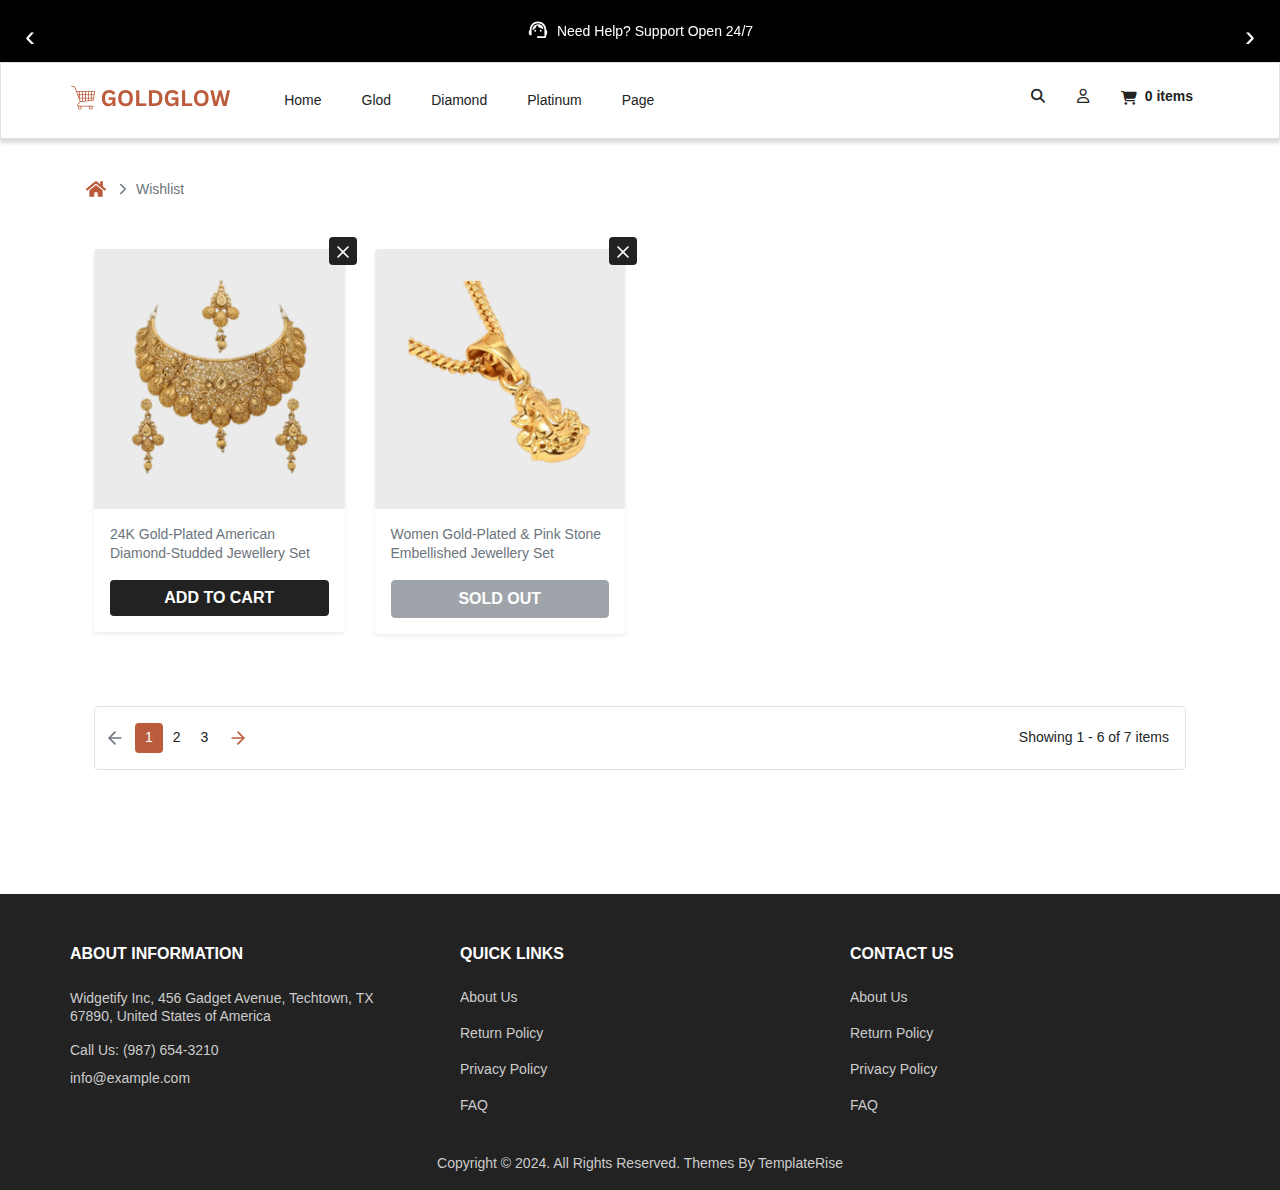
<file: wishlist.html>
<!DOCTYPE html>
<html lang="en">
<head>
    <meta charset="UTF-8">
    <meta name="viewport" content="width=device-width, initial-scale=1.0">
    <title>Wishlist</title>
    <meta name="description" content="" >
    <link rel="icon" type="image/x-icon" href="./assets/images/favicon.ico">
    <link rel="stylesheet" href="./assets/css/bootstrap.min.css">
    <link rel="stylesheet" href="https://cdnjs.cloudflare.com/ajax/libs/font-awesome/6.1.1/css/all.min.css">
    <link rel="stylesheet" href="./assets/plugin/nice-select/nice-select.css">
    <link rel="stylesheet" href="./assets/plugin/OwlCarousel2-2.3.4/dist/assets/owl.carousel.min.css">
    <link rel="stylesheet" href="./assets/plugin/OwlCarousel2-2.3.4/dist/assets/owl.theme.default.min.css">
    <link rel="stylesheet" href="./assets/plugin/nouislider/nouislider.min.css">
    <link rel="stylesheet" href="./assets/plugin/slick/slick.css">
    <link rel="stylesheet" href="./assets/css/style.css">
</head>
<body>
      <!-- Header Section Start -->
      <header class="bg-white header-container">
        <div class="offer-slider-section d-none d-sm-none d-md-none d-lg-block">
            <div class="owl-carousel owl-theme offer-slider text-center">
                <div class="mt-2 d-flex justify-content-center">
                    <svg width="22px" class="text-white mr-2 transition-transform transform hover:translate-y-n2 hover:text-primary" stroke="currentColor" fill="currentColor" stroke-width="0" viewBox="0 0 24 24" xmlns="http://www.w3.org/2000/svg">
                        <path fill="none" d="M0 0h24v24H0z"></path>
                        <path d="M21 12.22C21 6.73 16.74 3 12 3c-4.69 0-9 3.65-9 9.28-.6.34-1 .98-1 1.72v2c0 1.1.9 2 2 2h1v-6.1c0-3.87 3.13-7 7-7s7 3.13 7 7V19h-8v2h8c1.1 0 2-.9 2-2v-1.22c.59-.31 1-.92 1-1.64v-2.3c0-.7-.41-1.31-1-1.62z"></path>
                        <circle cx="9" cy="13" r="1"></circle>
                        <circle cx="15" cy="13" r="1"></circle>
                        <path d="M18 11.03A6.04 6.04 0 0 0 12.05 6c-3.03 0-6.29 2.51-6.03 6.45a8.075 8.075 0 0 0 4.86-5.89c1.31 2.63 4 4.44 7.12 4.47z"></path>
                    </svg>
                    <span class="mt-1">
                        Need Help? Support Open 24/7 
                    </span>
                </div>
                <div class="mt-2"> 
                    <svg width="22px" class="text-white mr-2" stroke="currentColor" fill="none" stroke-width="2" viewBox="0 0 24 24" stroke-linecap="round" stroke-linejoin="round" xmlns="http://www.w3.org/2000/svg">
                        <path d="M7 17m-2 0a2 2 0 1 0 4 0a2 2 0 1 0 -4 0"></path>
                        <path d="M17 17m-2 0a2 2 0 1 0 4 0a2 2 0 1 0 -4 0"></path>
                        <path d="M5 17h-2v-4m-1 -8h11v12m-4 0h6m4 0h2v-6h-8m0 -5h5l3 5"></path>
                        <path d="M3 9l4 0"></path>
                    </svg>
                    <span class="mt-1">
                        Free Shipping On All Orders 
                    </span>
                </div>
            </div>
        </div>
         <div class="container-fluid  border">
            <div class="d-block d-sm-block d-md-block d-lg-flex py-3">
                <div class="container-left">
                    <div class="text-center text-sm-center text-md-center text-lg-left">
                       <a href="index.html">
                           <img src="./assets/images/logo.png" alt="logo">
                       </a>
                    </div>
                </div>
                <div class="container-right">
                    <div class="row">
                        <div class="col-6 col-sm-6 col-md-6 col-lg-8 pl-0 main-menu">
                         <a href="#" class="d-table d-sm-table d-md-table d-lg-none mt-2 menu-toggle ml-4"><i class="fas fa-bars"></i> </a>
                         <ul class="nav d-none d-sm-none d-md-none d-lg-flex">
                             <li class="nav-item">
                               <a class="nav-link mr-3" href="index.html">Home</a>
                             </li>
                             <li class="nav-item">
                               <a class="nav-link mr-3" href="shop.html">Glod</a>
                             </li>
                             <li class="nav-item">
                               <a class="nav-link mr-3" href="shop.html">Diamond</a>
                             </li>
                             <li class="nav-item">
                               <a class="nav-link mr-3" href="shop.html">Platinum</a>
                             </li>
                             <li class="nav-item">
                                <a class="nav-link mr-3" href="#">Page</a>
                                <div>
                                    <ul class="list-unstyled">
                                        <li><a href="#">Main Page</a>
                                            <div>
                                                <ul class="list-unstyled">
                                                    <li><a href="shop.html">Shop</a></li>
                                                    <li><a href="checkout.html">Checkout</a></li>
                                                    <li><a href="shop-single.html">Shop Details</a></li>
                                                    <li><a href="cart.html">Cart</a></li>
                                                    <li><a href="wishlist.html">Wishlist</a></li>
                                                </ul>
                                            </div>
                                        </li>
                                        <li><a href="#">Account</a>
                                            <div>
                                                <ul class="list-unstyled">
                                                    <li><a href="signup.html">Signup</a></li>
                                                    <li><a href="login.html">Login</a></li>
                                                    <li><a href="forgot-password.html">Forgot Password</a></li>
                                                </ul>
                                            </div>
                                        </li>
                                        <li><a href="#">Blog Page</a>
                                            <div>
                                                <ul class="list-unstyled">
                                                    <li><a href="blog.html">Blog</a></li>
                                                    <li><a href="blog-single.html">Blog Details</a></li>
                                                </ul>
                                            </div>
                                        </li>
                                        <li><a href="contact.html">Contact</a></li>
                                        <li><a href="about.html">About Us</a></li>
                                    </ul>
                                </div>
                             </li>
                         </ul>
                        </div>
                        <div class="col-6 col-sm-6 col-md-6 col-lg-4">
                         <ul class="nav justify-content-end">
                             <li class="nav-item">
                               <a class="nav-link" href="#" data-toggle="modal" data-target="#searchModal"> <i class="fas fa-search"></i> </a>
                             </li>
                             <li class="nav-item">
                                <a class="nav-link" href="login.html"> <i class="far fa-user"></i></i> </a>
                              </li>
                             <li class="nav-item">
                               <a class="nav-link font-weight-bold d-flex" href="cart.html"><i class="fas fa-shopping-cart mt-1"></i> <span class="d-none d-sm-none d-md-none d-lg-block ml-0 ml-sm-0 ml-md-0 ml-lg-2"><span>0</span> <span>items</span></span> </a>
                             </li>
                           </ul>
                           <div class="search-container">
                             <!-- Modal -->
                             <div class="modal fade" id="searchModal" tabindex="-1" aria-hidden="true">
                                 <div class="modal-dialog modal-xl">
                                 <div class="modal-content rounded-0">
                                     <div class="modal-body">
                                          <div class="row">
                                              <div class="col-lg-6 offset-lg-3 d-flex">
                                                <div class="form-group has-search w-100 mb-0 position-relative">
                                                    <span class="fas fa-search form-control-feedback cursor-printer"></span>
                                                    <input type="text" class="form-control py-4 rounded-0" placeholder="Search">
                                                </div>
                                                <button type="button" class="close mb-2 ml-3" data-dismiss="modal" aria-label="Close">
                                                    <span aria-hidden="true">&times;</span>
                                                </button>
                                              </div>
                                          </div>
                                     </div>
                                 </div>
                                 </div>
                             </div>
                           </div>
                        </div>
                    </div>
                </div>
            </div>
         </div>
    </header>
    <!-- Header Section End -->
     <!-- Menu Section -->
     <div class="container-fluid mt-2 mt-sm-2 mt-md-2 mt-lg-4">
        <div class="d-block d-sm-block d-md-block d-lg-flex">
            <div class="container-left">
                <div class="category-menu" style="display: none;">
                    <div class="menu-title d-none d-sm-none d-md-none d-lg-block"><i class="fas fa-bars mr-2"></i></i>Jewelry Collections</div>
                    <ul class="list-unstyled">
                        <li>
                            <a href="#" class="more-menu">Accessory Types</a>
                            <ul class="list-unstyled">
                                <li>
                                    <a href="#" class="more-menu">Chokers</a>
                                    <ul class="list-unstyled">
                                        <li><a href="#">Gold Choker</a></li>
                                        <li><a href="#">Silver Choker</a></li>
                                    </ul>
                                </li>
                                <li><a href="#">Pendants</a></li>
                                <li><a href="#">Chains</a></li>
                                <li><a href="#">Collar Necklaces</a></li>
                            </ul>
                        </li>
                        <li><a href="#">Pearls</a></li>
                        <li><a href="#">Silver Pieces</a></li>
                        <li>
                            <a href="#" class="more-menu">Chain Jewelry</a>
                            <ul class="list-unstyled">
                                <li><a href="#">Pendants</a></li>
                                <li><a href="#">Bracelets</a></li>
                                <li><a href="#">Belly Chains</a></li>
                                <li><a href="#">Nose Rings</a></li>
                            </ul>
                        </li>
                        <li><a href="#">Cufflinks</a></li>
                        <li><a href="#">Black Cardamom Jewelry</a></li>
                        <li><a href="#">Fancy Earrings</a></li>
                        <li><a href="#">Platinum Pieces</a></li>
                        <li><a href="#">Gold Items</a></li>
                        <li><a href="#">Toe Rings</a></li>
                        <li><a href="#">Featured Items</a></li>
                    </ul>
                </div>
            </div>
            <div class="container-right"></div>
        </div>
    </div>
    <!-- /Menu Section End -->
    <!-- breadcrumbs -->
      <nav class="container mt-4 mt-sm-4 mt-md-4 mt-lg-3 d-flex flex-wrap align-items-center gap-2 px-3">
        <div class="d-flex align-items-center gap-2">
          <a href="index.html">
            <svg class="text-primary" stroke="currentColor" fill="currentColor" stroke-width="0" viewBox="0 0 576 512" height="20px" width="20px" xmlns="http://www.w3.org/2000/svg">
              <path d="M280.37 148.26L96 300.11V464a16 16 0 0 0 16 16l112.06-.29a16 16 0 0 0 15.92-16V368a16 16 0 0 1 16-16h64a16 16 0 0 1 16 16v95.64a16 16 0 0 0 16 16.05L464 480a16 16 0 0 0 16-16V300L295.67 148.26a12.19 12.19 0 0 0-15.3 0zM571.6 251.47L488 182.56V44.05a12 12 0 0 0-12-12h-56a12 12 0 0 0-12 12v72.61L318.47 43a48 48 0 0 0-61 0L4.34 251.47a12 12 0 0 0-1.6 16.9l25.5 31A12 12 0 0 0 45.15 301l235.22-193.74a12.19 12.19 0 0 1 15.3 0L530.9 301a12 12 0 0 0 16.9-1.6l25.5-31a12 12 0 0 0-1.7-16.93z"></path>
            </svg>
          </a>
          <svg stroke="currentColor" fill="none" stroke-width="2" viewBox="0 0 24 24" stroke-linecap="round" stroke-linejoin="round" class="text-muted ml-2" height="18px" width="18px" xmlns="http://www.w3.org/2000/svg">
            <polyline points="9 18 15 12 9 6"></polyline>
          </svg>
        </div>
        <div class="d-flex align-items-center gap-2 ml-1">
          <a class="text-muted text-decoration-none pointer-events-none" href="#">Wishlist</a>
        </div>
      </nav>
    <!-- end breadcrumbs -->
    <section class="wishlist-section">
      <div class="container mt-50 px-4">
        <div class="row">
        <div class="col-12 col-xs-6 col-md-4 col-xl-3">
            <div class="product">
                <div class="card product-card shadow-sm">
                    <div class="card-image position-relative">
                        <a href="shop-single.html">
                            <img src="./assets/images/product/1.png" class="first-image" alt="eCommerce Template">
                            <img src="./assets/images/product/2.png" class="second-image" alt="eCommerce Template">
                        </a>
                    </div>
                    <div class="product-contain px-3 py-3">
                        <button class="btn btn-primary position-absolute close-wishlist" >
                            <svg stroke="currentColor" fill="none" stroke-width="2" viewBox="0 0 24 24" stroke-linecap="round" stroke-linejoin="round" height="20px" width="20px" xmlns="http://www.w3.org/2000/svg">
                                <line x1="18" y1="6" x2="6" y2="18"></line>
                                <line x1="6" y1="6" x2="18" y2="18"></line>
                            </svg>
                        </button>
                        <a href="#" class="d-block my-0 text-muted text-decoration-none">
                            24K Gold-Plated American Diamond-Studded Jewellery Set
                        </a>
                        <button class="btn btn-primary btn-block text-uppercase mt-3 font-weight-bold">
                            Add to cart
                        </button>
                    </div>
                </div>
            </div>
        </div>
        <div class="col-12 col-xs-6 col-md-4 col-xl-3">
            <div class="product">
                <div class="card product-card shadow-sm">
                    <div class="card-image position-relative">
                        <a href="shop-single.html">
                            <img src="./assets/images/product/3.png" class="first-image" alt="eCommerce Template">
                            <img src="./assets/images/product/4.png" class="second-image" alt="eCommerce Template">
                        </a>
                    </div>
                    <div class="product-contain px-3 py-3">
                        <button class="btn btn-primary position-absolute close-wishlist" >
                            <svg  stroke="currentColor" fill="none" stroke-width="2" viewBox="0 0 24 24" stroke-linecap="round" stroke-linejoin="round" height="20px" width="20px" xmlns="http://www.w3.org/2000/svg">
                                <line x1="18" y1="6" x2="6" y2="18"></line>
                                <line x1="6" y1="6" x2="18" y2="18"></line>
                            </svg>
                        </button>
                        <a href="#" class="d-block my-0 text-muted text-decoration-none">
                            Women Gold-Plated & Pink Stone Embellished Jewellery Set
                        </a>
                        <button class="pointer-events-none  btn btn-secondary btn-block text-uppercase mt-3 font-weight-bold" disabled>
                            Sold Out
                        </button>
                    </div>
                </div>
            </div>
        </div>
        </div>
        <div class="row  mt-5">
          <div class="col-lg-12">
              <div class="my-4 border rounded d-flex py-3 align-items-center justify-content-between">
                  <ul class="d-flex align-items-center list-unstyled mb-0 pagination">
                  <li class="text-muted">
                      <svg  stroke="currentColor" fill="none" stroke-width="2" viewBox="0 0 24 24" stroke-linecap="round" stroke-linejoin="round" height="20px" width="20px" xmlns="http://www.w3.org/2000/svg">
                          <line x1="19" y1="12" x2="5" y2="12"></line>
                          <polyline points="12 19 5 12 12 5"></polyline>
                      </svg>
                  </li>
                  <li class="rounded bg-primary">
                      <a href="#" class="text-white">1</a>
                  </li>
                  <li class="cursor-pointer  rounded"><a href="#">2</a></li>
                  <li class="cursor-pointer rounded"><a href="#">3</a></li>
                  <li class="cursor-pointer rounded">
                      <a href="#">
                          <svg class="text-primary" stroke="currentColor" fill="none" stroke-width="2" viewBox="0 0 24 24" stroke-linecap="round" stroke-linejoin="round" height="20px" width="20px" xmlns="http://www.w3.org/2000/svg">
                              <line x1="5" y1="12" x2="19" y2="12"></line>
                              <polyline points="12 5 19 12 12 19"></polyline>
                          </svg>
                      </a>
                  </li>
                  </ul>
                  <div class="d-none d-lg-flex text-right mr-3">Showing 1 - 6 of 7 items</div>
              </div>
          </div>
      </div>
      </div>
    </section>

    
     <!-- footer Section -->
     <footer class="mt-100">
      <div class="container-fluid">
          <div class="row">
              <div class="col-12 col-sm-12 col-md-6 col-lg-4 mb-4 mb-sm-4 mb-md-4 mb-lg-0">
                  <p class="footer_title">About Information</p>
                  <div class="mt-4 pr-5">
                      <p class="address">Widgetify Inc,  456 Gadget Avenue,  Techtown, TX 67890, United States of America</p> 
                      <p class="phone m-0">Call Us:<a href="tel:(987) 654-3210"> (987) 654-3210</a></p>
                      <p class="email m-0 mt-2"><a href="mailto:info@example.com">info@example.com</a></p>
                  </div>
              </div>
              <div class="col-12 col-sm-12 col-md-6 col-lg-4 mb-4 mb-sm-4 mb-md-4 mb-lg-0">
                  <div class="footer_menu">
                      <p class="footer_title">Quick Links</p>
                      <ul class="m-0 p-0 list-unstyled">
                          <li><a href="#">About Us</a></li>
                          <li><a href="#">Return Policy</a></li>
                          <li><a href="#">Privacy Policy</a></li>
                          <li><a href="#">FAQ</a></li>
                      </ul>
                  </div>
              </div>
              <div class="col-12 col-sm-12 col-md-6 col-lg-4 mb-4 mb-sm-4 mb-md-4 mb-lg-0">
                  <div class="footer_menu">
                      <p class="footer_title">Contact Us</p>
                      <ul class="m-0 p-0 list-unstyled">
                          <li><a href="#">About Us</a></li>
                          <li><a href="#">Return Policy</a></li>
                          <li><a href="#">Privacy Policy</a></li>
                          <li><a href="#">FAQ</a></li>
                      </ul>
                  </div>
              </div>
          </div>
          <hr class="m-0 mt-2">
          <div class="text-center py-3 text-white copyright" >
              <span>Copyright © 2024. All Rights Reserved. Themes By TemplateRise</span>
          </div>
      </div>
  </footer>

  <!-- notification -->
  <div class="notification">
      <div class="d-flex position-relative">
          <a href="#"><img src="./assets/images/product/1.png" alt="Rose gold pendant"></a>
          <div class="notification-text">
              <p class="m-0">Someone in New York, USA purchased a</p>
              <h4 class="m-0"><a href="#" >Pendant in rose gold</a></h4>
              <small class="text-primary">About 8 days ago</small>
          </div>
          <button class="close-button"><i class="fas fa-times"></i></button>
      </div>
  </div>
  <!-- end notification -->
  <script src="./assets/js/jquery-3.6.0.min.js"></script>
  <script src="./assets/js/bootstrap.bundle.min.js"></script>
  <script src="./assets/plugin/nice-select/jquery.nice-select.min.js"></script>
  <script src="./assets/plugin/OwlCarousel2-2.3.4/dist/owl.carousel.min.js"></script>
  <script src="./assets/plugin/nouislider/nouislider.min.js"></script>
  <script src="./assets/plugin/slick/slick.min.js"></script>
  <script src="./assets/js/swiper.min.js"></script>
  <script src="./assets/js/easyzoom.js"></script>
  <script src="./assets/js/main.js"></script>
</body>
</html>
</file>
<file: assets/plugin/nice-select/nice-select.css>
.nice-select {
  -webkit-tap-highlight-color: transparent;
  background-color: #fff;
  border-radius: 5px;
  border: solid 1px #e8e8e8;
  box-sizing: border-box;
  clear: both;
  cursor: pointer;
  display: block;
  float: left;
  font-family: inherit;
  font-size: 14px;
  font-weight: normal;
  height: 42px;
  line-height: 40px;
  outline: none;
  padding-left: 18px;
  padding-right: 30px;
  position: relative;
  text-align: left !important;
  -webkit-transition: all 0.2s ease-in-out;
  transition: all 0.2s ease-in-out;
  -webkit-user-select: none;
     -moz-user-select: none;
      -ms-user-select: none;
          user-select: none;
  white-space: nowrap;
  width: auto; }
  .nice-select:hover {
    border-color: #dbdbdb; }
  .nice-select:active, .nice-select.open, .nice-select:focus {
    border-color: #999; }
  .nice-select:after {
    border-bottom: 2px solid #999;
    border-right: 2px solid #999;
    content: '';
    display: block;
    height: 5px;
    margin-top: -4px;
    pointer-events: none;
    position: absolute;
    right: 12px;
    top: 50%;
    -webkit-transform-origin: 66% 66%;
        -ms-transform-origin: 66% 66%;
            transform-origin: 66% 66%;
    -webkit-transform: rotate(45deg);
        -ms-transform: rotate(45deg);
            transform: rotate(45deg);
    -webkit-transition: all 0.15s ease-in-out;
    transition: all 0.15s ease-in-out;
    width: 5px; }
  .nice-select.open:after {
    -webkit-transform: rotate(-135deg);
        -ms-transform: rotate(-135deg);
            transform: rotate(-135deg); }
  .nice-select.open .list {
    opacity: 1;
    pointer-events: auto;
    -webkit-transform: scale(1) translateY(0);
        -ms-transform: scale(1) translateY(0);
            transform: scale(1) translateY(0); }
  .nice-select.disabled {
    border-color: #ededed;
    color: #999;
    pointer-events: none; }
    .nice-select.disabled:after {
      border-color: #cccccc; }
  .nice-select.wide {
    width: 100%; }
    .nice-select.wide .list {
      left: 0 !important;
      right: 0 !important; }
  .nice-select.right {
    float: right; }
    .nice-select.right .list {
      left: auto;
      right: 0; }
  .nice-select.small {
    font-size: 12px;
    height: 36px;
    line-height: 34px; }
    .nice-select.small:after {
      height: 4px;
      width: 4px; }
    .nice-select.small .option {
      line-height: 34px;
      min-height: 34px; }
  .nice-select .list {
    background-color: #fff;
    border-radius: 5px;
    box-shadow: 0 0 0 1px rgba(68, 68, 68, 0.11);
    box-sizing: border-box;
    margin-top: 4px;
    opacity: 0;
    overflow: hidden;
    padding: 0;
    pointer-events: none;
    position: absolute;
    top: 100%;
    left: 0;
    -webkit-transform-origin: 50% 0;
        -ms-transform-origin: 50% 0;
            transform-origin: 50% 0;
    -webkit-transform: scale(0.75) translateY(-21px);
        -ms-transform: scale(0.75) translateY(-21px);
            transform: scale(0.75) translateY(-21px);
    -webkit-transition: all 0.2s cubic-bezier(0.5, 0, 0, 1.25), opacity 0.15s ease-out;
    transition: all 0.2s cubic-bezier(0.5, 0, 0, 1.25), opacity 0.15s ease-out;
    z-index: 9; }
    .nice-select .list:hover .option:not(:hover) {
      background-color: transparent !important; }
  .nice-select .option {
    cursor: pointer;
    font-weight: 400;
    line-height: 40px;
    list-style: none;
    min-height: 40px;
    outline: none;
    padding-left: 18px;
    padding-right: 29px;
    text-align: left;
    -webkit-transition: all 0.2s;
    transition: all 0.2s; }
    .nice-select .option:hover, .nice-select .option.focus, .nice-select .option.selected.focus {
      background-color: #f6f6f6; }
    .nice-select .option.selected {
      font-weight: bold; }
    .nice-select .option.disabled {
      background-color: transparent;
      color: #999;
      cursor: default; }

.no-csspointerevents .nice-select .list {
  display: none; }

.no-csspointerevents .nice-select.open .list {
  display: block; }
</file>
<file: assets/css/style.css>
:root {
  --font-family: 14px/14px "Poppins", sans-serif;
  --theme-primary: #bb5d3c;
  --theme-secondary: #222;
}

body {
  font: var(--font-family);
  line-height: 1.4;
}

a {
  color: var(--theme-secondary);
  line-height: 1.4;
}

.bg-primary {
  background-color: var(--theme-primary) !important;
}

.btn-primary {
  background-color: var(--theme-secondary) !important;
  border: none;
  transition: background-color 0.3s ease;
}

.btn-primary:hover {
  background-color: var(--theme-primary) !important;
}

.text-primary {
  color: var(--theme-primary) !important;
}

input::-webkit-input-placeholder,
textarea::-webkit-input-placeholder {
  font-size: 13px;
  font-weight: 500;
}

input::-moz-placeholder,
textarea::-moz-placeholder {
  font-size: 13px;
  font-weight: 500;
}

input:-ms-input-placeholder,
textarea:-ms-input-placeholder {
  font-size: 13px;
  font-weight: 500;
}

input::-ms-input-placeholder,
textarea::-ms-input-placeholder {
  font-size: 13px;
  font-weight: 500;
}

input::placeholder,
textarea::placeholder {
  font-size: 13px;
  font-weight: 500;
}

a:hover {
  color: var(--theme-primary);
}

.mt-50 {
  margin-top: 50px;
}

.mb-50 {
  margin-bottom: 50px;
}

.mt-100 {
  margin-top: 100px;
}

.mb-100 {
  margin-bottom: 100px;
}

.container-fluid {
  padding-right: 70px !important;
  padding-left: 70px !important;
}

@media (max-width: 768px) {
  .container-fluid {
    padding-right: 15px !important;
    padding-left: 15px !important;
  }
}

.container-left {
  width: 19%;
}

.container-right {
  width: 81%;
}

@media (max-width: 992px) {
  .container-left {
    width: 100% !important;
  }
  .container-right {
    width: 100% !important;
  }
}

.header-container {
  -webkit-box-shadow: 0 4px 4px rgba(0, 0, 0, 0.15);
  box-shadow: 0 4px 4px rgba(0, 0, 0, 0.15);
}

.header-container.fixed {
  background: #fff;
  color: #000;
  position: fixed;
  top: 0;
  z-index: 9999;
  animation: slide-down 0.7s;
  left: 0;
  right: 0;
  -webkit-box-shadow: 0 4px 16px rgba(0, 0, 0, 0.15);
  box-shadow: 0 4px 16px rgba(0, 0, 0, 0.15);
  transition: top 0.3s;
}

@-webkit-keyframes slide-down {
  from {
    transform: translateY(-100%);
    opacity: 0;
  }
  to {
    transform: translateY(0);
    opacity: 1;
  }
}

@keyframes slide-down {
  from {
    transform: translateY(-100%);
    opacity: 0;
  }
  to {
    transform: translateY(0);
    opacity: 1;
  }
}

.has-search .form-control {
  padding-right: 3rem;
}

.has-search .form-control-feedback {
  position: absolute;
  z-index: 2;
  display: block;
  width: 3rem;
  height: 3rem;
  line-height: 3.5rem;
  text-align: center;
  color: #aaa;
  right: 0;
  cursor: pointer;
}

.form-control {
  box-shadow: none;
  outline: none;
}

.form-control:focus {
  box-shadow: none !important;
  outline: none !important;
  border-color: #ced4da !important;
}

.pointer-events-none {
  pointer-events: none;
}

/* main menu */

.main-menu a {
  text-decoration: none !important;
}
.main-menu li {
  position: relative;
}

.main-menu > ul > li > a {
  display: block;
  padding: 12px;
  text-decoration: none;
}

.main-menu > ul > li > div {
  display: none;
}

.main-menu > ul > li > div {
  position: absolute;
  top: 30px;
  z-index: 1000;
}

.main-menu > ul > li > div > ul {
  margin-top: 30px;
  list-style: none;
  background-color: #fff;
  border: 1px solid #ddd;
  box-shadow: 0 4px 8px rgba(0, 0, 0, 0.1);
  width: 200px;
}

.main-menu > ul > li:hover > div {
  display: block;
}

.main-menu > ul > li > div > ul > li > a {
  display: block;
  padding: 12px;
  text-decoration: none;
  color: #000;
}

/* Additional styles for the nested submenu */
.main-menu > ul > li > div > ul > li > div {
  display: none;
  position: absolute;
  top: 0;
  left: 100%;
  background-color: #fff;
  border: 1px solid #ddd;
  box-shadow: 0 4px 8px rgba(0, 0, 0, 0.1);
  width: 100%;
}

.main-menu > ul > li > div > ul > li:hover > div {
  display: block;
}

.main-menu > ul > li > div > ul > li > div ul li a {
  padding: 10px;
  display: block;
}

/* Category */

.category-menu {
  position: relative;
  background-color: #fff;
  box-shadow: rgba(0, 0, 0, 0.12) 0px 1px 3px, rgba(0, 0, 0, 0.24) 0px 1px 2px;
}

@media (max-width: 992px) {
  .category-menu {
    position: fixed !important;
    top: 110px !important;
    z-index: 111111;
  }
}

.category-menu ul {
  list-style: none;
  padding: 0;
  margin: 0;
  width: 100%;
}

.category-menu ul li {
  position: relative;
}

.category-menu > ul > li > a::before {
  content: "⇾";
  margin-left: 5px;
  margin-right: 10px;
}

.more-menu::after {
  font-family: "FontAwesome";
  content: "\f054";
  font-size: 10px;
  position: absolute;
  right: 20px;
  top: 10px;
  color: #000000;
  font-weight: 400px;
}

.category-menu ul ul {
  display: none;
  position: absolute;
  top: 100%;
  left: 0;
  background-color: #fff;
  border: 1px solid #ddd;
  box-shadow: 0 4px 8px rgba(0, 0, 0, 0.1);
  z-index: 1000;
  padding: 0;
  margin: 0;
}

.category-menu li:hover > ul,
.category-menu > ul > li > ul > li:hover > ul {
  display: block;
}

.category-menu a {
  display: block;
  padding: 12.15px;
  text-decoration: none;
  color: var(--theme-secondary);
}

.category-menu a:hover,
.category-menu li:hover > a {
  background-color: #f1f1f1;
}

.category-menu > ul > li:hover > a,
.category-menu ul ul li:hover > a {
  color: var(--theme-primary);
  background-color: #e9ecef;
}

.category-menu ul ul {
  left: 100%;
  top: 0;
}

.category-menu ul ul ul {
  left: 100%;
  top: 0;
}

@media (max-width: 992px) {
  .category-menu {
    position: absolute;
    z-index: 99999;
    top: 0;
    left: 10px;
    right: 10px;
    max-height: 400px;
    overflow-y: auto;
  }

  .category-menu {
    display: none;
  }

  .category-menu > ul > li {
    position: relative;
  }

  .category-menu ul ul {
    display: none;
    position: static;
  }

  .more-menu::after {
    transform: rotate(90deg);
  }
}

.category-menu .menu-title {
  display: block;
  background: var(--theme-primary);
  color: #fff;
  padding: 14px 15px;
  cursor: pointer;
}

/* Custom OwlCarousel Styles  */

/* offer-slider-section */

.offer-slider-section {
  background: #000;
  color: #fff;
  padding: 10px 20px;
}

.offer-slider-section .owl-nav .owl-prev,
.offer-slider-section .owl-nav .owl-next {
  background-color: transparent !important;
  position: absolute;
  top: 0;
  display: flex;
  justify-content: center;
  align-items: center;
  color: #fff !important;
  -webkit-transition: all 0.3s ease-in-out;
  transition: all 0.3s ease-in-out;
  font-size: 30px !important;
}

.offer-slider-section .owl-nav .owl-prev {
  left: 0px;
}

.offer-slider-section .owl-nav .owl-next {
  right: 0px;
}

/* banner */

.banner .owl-dots {
  position: absolute;
  bottom: 2%;
  left: 50%;
  transform: translateX(-50%);
}

.banner .owl-theme .owl-dots .owl-dot span {
  width: 30px !important;
  height: 10px;
  margin: 5px 7px;
  background: #d6d6d6;
  display: block;
  -webkit-backface-visibility: visible;
  transition: opacity 0.2s ease;
  border-radius: 30px;
}

.banner .owl-theme .owl-dots .owl-dot.active span,
.banner .owl-theme .owl-dots .owl-dot:hover span {
  background: var(--theme-primary);
}

/* product Section */

.product .card {
  border: none !important;
}

.product .product-card:hover {
  border: 1px solid rgba(0, 0, 0, 0.125);
  background-color: #fff;
  box-shadow: rgba(99, 99, 99, 0.2) 0px 2px 8px 0px;
  margin-bottom: 1px;
}

.product .product-card .card-image img {
  width: 100%;
  headers: auto;
}

.product .product-card .card-image {
  position: relative;
}

.product .product-card .product-action {
  position: absolute;
  bottom: -40px;
  left: 0;
  right: 0;
  display: flex;
  justify-content: center;
  z-index: 1111;
  opacity: 0;
  transition: opacity 0.3s ease, bottom 0.3s ease;
  overflow: hidden;
  visibility: hidden;
}

.product .product-card:hover .product-action {
  opacity: 1;
  bottom: 20px;
  visibility: visible;
}

.product .product-card .second-image {
  position: absolute;
  top: 0;
  bottom: 0px;
  left: -100%;
  right: 0;
  display: flex;
  justify-content: center;
  opacity: 0;
  transition: opacity 0.3s ease, left 0.3s ease;
  overflow: hidden;
  visibility: hidden;
}

.product .product-card:hover .second-image {
  opacity: 1;
  left: 0;
  visibility: visible;
}

.product .product-card .discount-badge {
  position: absolute;
  top: 15px;
  right: 15px;
  padding: 5px 10px;
  background-color: var(--theme-primary);
  color: #fff;
  border-radius: 3px;
  font-size: 11px;
  text-transform: lowercase;
}

.product .product-card .discount-title {
  position: absolute;
  top: 15px;
  left: 15px;
  padding: 5px 10px;
  background-color: #000;
  color: #fff;
  border-radius: 3px;
  font-size: 11px;
  text-transform: capitalize;
  opacity: 0;
  visibility: hidden;
}

.product .product-card:hover .discount-title {
  opacity: 1;
  visibility: visible;
}

.tooltip-inner {
  font-size: 12px !important;
}

.product .product-contain .product-rating {
  font-size: 14px !important;
}

.product .product-contain .product-title a {
  font-size: 15px !important;
  font-weight: 600;
  display: block;
  overflow: hidden;
  white-space: nowrap;
  text-overflow: ellipsis;
  width: 100%;
  color: var(--theme-secondary);
}

.product .product-contain .product-price .sell-price {
  font-size: 16px !important;
  font-weight: 600;
  color: var(--theme-primary);
}

.product-action > div {
  border: 1px solid #000;
  border-radius: 4px !important;
}

.product-action > div a:nth-child(1),
.product-action > div a:nth-child(3) {
  background-color: #fff;
}

.product-action > div a:nth-child(1) {
  border-radius: 4px 0px 0px 4px !important;
}

.product-action > div a:nth-child(3) {
  border-radius: 0px 4px 4px 0px !important;
}

.product-action > div a:nth-child(2) {
  background-color: #000;
  color: #fff;
  font-weight: 400 !important;
}

.product-out-stock {
  position: absolute;
  top: 45%;
  left: 0;
  right: 0;
  display: flex;
  justify-content: center;
  z-index: 1;
}

.product-out-stock > div {
  background-color: #fff;
  padding: 0px 5px 0px 15px;
  opacity: 0.8;
  border-radius: 4px;
}

.product-out-stock > div > span {
  text-transform: uppercase;
  margin-top: 12px;
  color: #6c757d;
}

@media (max-width: 768px) {
  .product-out-stock > div > span {
    font-size: 11px !important;
  }
}

.product .product-head-title {
  text-align: center;
  display: block;
  width: auto;
  margin: 0 auto 50px;
  padding: 0 0px 0px;
  color: #000000;
  position: relative;
  font-size: 28px;
  font-weight: 700;
  text-transform: capitalize;
  letter-spacing: 0.6px;
}

@media (max-width: 768px) {
  .product .product-head-title {
    font-size: 20px;
  }
}

.product-slider .owl-nav .owl-prev,
.product-slider .owl-nav .owl-next,
.blog-slider .owl-nav .owl-prev,
.blog-slider .owl-nav .owl-next {
  background-color: #fff !important;
  box-shadow: rgba(0, 0, 0, 0.02) 0px 1px 3px 0px,
    rgba(27, 31, 35, 0.15) 0px 0px 0px 1px;
  position: absolute;
  top: -65px;
  width: 60px;
  height: 25px;
  display: flex;
  justify-content: center;
  align-items: center;
  border: 2px solid #ff4800;
  color: #6c757d !important;
  -webkit-transition: all 0.3s ease-in-out;
  transition: all 0.3s ease-in-out;
  opacity: 1;
  border-radius: 4px;
}

.product-slider .owl-nav .owl-prev,
.blog-slider .owl-nav .owl-prev {
  right: 75px;
}

.product-slider .owl-nav .owl-next,
.blog-slider .owl-nav .owl-next {
  right: 0px;
}

.custom-prev-icon::before {
  font-family: "FontAwesome";
  content: "\f30a";
  font-size: 15px;
  font-weight: 400px;
}

.custom-next-icon::before {
  font-family: "FontAwesome";
  content: "\f30b";
  font-size: 15px;
  /* color: #6c757d; */
  font-weight: 400px;
}

.owl-nav .owl-prev:hover,
.owl-nav .owl-next:hover {
  color: var(--theme-primary) !important;
}

/* Full width and top-aligned modal */
#searchModal .modal-dialog {
  width: 100%;
  margin: 0;
  height: auto;
  max-width: 100%;
  position: fixed;
  top: 0;
  left: 0;
  right: 0;
}

#searchModal .modal-content {
  border-radius: 0;
}

#searchModal .modal-body {
  padding: 20px;
}

/* Footer Section */
footer {
  background-color: var(--theme-secondary);
  padding: 40px 0px 0px 0px;
}

footer .address {
  line-height: 18px;
  color: #ccc !important;
}

footer .email,
footer .phone,
footer .email a,
footer .phone a {
  color: #ccc !important;
}

.footer_title {
  font-size: 16px;
  font-weight: 600;
  margin-bottom: 20px;
  margin-top: 9px;
  text-transform: uppercase;
  color: #fff !important;
}

.footer_menu a {
  color: #ccc !important;
  display: block;
  text-decoration: none;
  line-height: 24px;
  margin-bottom: 12px;
}

.copyright {
  color: #ccc !important;
}

/* Brand */

.brand-logos {
  overflow: hidden;
  white-space: nowrap;
  position: relative;
}

.brand-logos:before,
.brand-logos:after {
  position: absolute;
  top: 0;
  content: "";
  width: 250px;
  height: 100%;
  z-index: 2;
}

.brand-logos:before {
  left: 0;
  background: linear-gradient(
    to left,
    rgba(255, 255, 255, 0),
    rgb(255, 255, 255)
  );
}

.brand-logos:after {
  right: 0;
  background: linear-gradient(
    to right,
    rgba(255, 255, 255, 0),
    rgb(255, 255, 255)
  );
}

.brand-logo-items img {
  height: 100px !important;
}

/* Slider */

/* our policy */

.our-policy .icon-link {
  background: #fff;
  box-shadow: rgba(0, 0, 0, 0.16) 0px 1px 4px;
  border-radius: 4px;
  width: 100%;
  margin: 0 auto;
}

@media (max-width: 992px) {
  .our-policy .icon-link {
    width: 95% !important;
  }
  .our-policy .icon-link .col:not(:last-child)::after {
    display: none;
  }
}

.our-policy .icon-link svg {
  width: 40px;
  height: 40px;
  transition: transform 0.3s ease;
}

.our-policy .icon-link {
  display: flex;
  flex-wrap: wrap;
  justify-content: center;
}

.our-policy .icon-link .col {
  position: relative;
  padding-right: 2.5rem;
}

.our-policy .icon-link .col:not(:last-child)::after {
  content: "";
  position: absolute;
  right: 0;
  top: 50%;
  transform: translateY(-50%);
  height: 2rem;
  width: 2px;
  background-color: #e5e5e5;
}

.our-policy .icon-link .col a {
  display: flex;
  align-items: center;
  justify-content: center;
  text-decoration: none;
  color: inherit;
  padding: 40px 0px;
}

@media (max-width: 992px) {
  .our-policy .icon-link .col a {
    padding: 25px 0px !important;
  }
}

.our-policy .icon-link .col a:hover svg {
  transform: translateY(-0.5rem);
}

/* Blog Section */

.blog-section .blog-section-title {
  text-align: left;
  display: block;
  width: auto;
  margin: 0 auto 50px;
  padding: 0 0px 0px;
  color: #000000;
  position: relative;
  font-size: 28px;
  font-weight: 700;
  text-transform: capitalize;
  letter-spacing: 0.6px;
}

.blog-section .img-zoom {
  overflow: hidden;
}

.blog-wraper {
  box-shadow: rgba(60, 64, 67, 0.3) 0px 1px 2px 0px,
    rgba(60, 64, 67, 0.15) 0px 1px 3px 1px;
}

.blog-section .img-zoom img {
  transition: transform 0.5s ease;
}

.blog-section .img-zoom img:hover {
  transform: scale(1.1);
}

.blog-section div.zoom {
  background-position: 50% 50%;
  border-radius: 0.5rem;
  cursor: zoom-in;
  overflow: hidden;
  position: relative;
  width: 100%;
}

.blog-section div.zoom img:hover {
  opacity: 0;
}

.blog-section div.zoom img {
  display: block;
  transition: opacity 0.5s;
  width: 100%;
}

.blog-section .blog-date {
  background-color: #000;
  display: table;
  color: #fff;
  padding: 10px 14px;
  border-radius: 3px;
  position: absolute;
  top: -40px;
}

.blog-title a {
  font-size: 1rem;
  line-height: 1;
  font-weight: 700;
  text-decoration: none;
}

.blog-title.h5 {
  line-height: 1.1 !important;
}

.blog-desc p {
  font-size: 14px;
  line-height: 21px;
  word-break: break-all;
  overflow: hidden;
  display: -webkit-box;
  -webkit-box-orient: vertical;
  -webkit-line-clamp: 3;
}

.read-more {
  font-size: 14px;
  text-decoration: underline;
  font-weight: 600;
}

.sidebar-blog {
  background-color: #fff;
  box-shadow: rgba(0, 0, 0, 0.02) 0px 1px 3px 0px,
    rgba(27, 31, 35, 0.15) 0px 0px 0px 1px;
}

.sidebar-blog a {
  text-decoration: none;
}

.latest-post-item img {
  transition: transform 0.5s ease;
}

.latest-post-item img:hover {
  transform: scale(1.05);
}

.tags a {
  background: #f5f8f9;
  display: inline-block;
  padding: 8px 23px;
  border-radius: 38px;
  margin-bottom: 10px;
  border: 1px solid #eee;
  font-size: 14px;
  text-transform: capitalize;
  text-decoration: none;
}

/* hero-banner-area */

.hero-banner-area {
  width: 100%;
  overflow: hidden !important;
  box-sizing: border-box;
}

.hero-banner-item {
  width: 100%;
  overflow: hidden;
  position: relative !important;
}

.hero-banner-item img {
  width: 100%;
  -webkit-transition: all 0.3s ease-in-out;
  transition: all 0.3s ease-in-out;
}

.hero-banner-item:hover img {
  transform: scale(1.1) rotate(1deg);
}

.hero-banner-item-overly {
  position: absolute;
  top: 0;
  left: 20px;
  display: flex;
  align-items: center;
  height: 100%;
}

.hero-banner-item-overly-full .hero-banner-title {
  display: inline-block;
  font-size: 14px;
  line-height: 20px;
  letter-spacing: 0.3px;
  font-weight: 400;
  color: #808080;
  text-transform: capitalize;
  margin-bottom: 10px;
}

.hero-banner-item-overly-full .hero-banner-sub-title {
  font-size: 24px;
  font-weight: 900;
  color: #000;
  margin-bottom: 10px;
  text-transform: capitalize;
}

.hero-banner-item-overly-full .show-more {
  margin-top: 25px;
}

.hero-banner-item-overly-full a {
  font-size: 12px;
  font-weight: 600;
  letter-spacing: 0.4px;
  color: #e09a7b;
  text-transform: uppercase;
  padding: 0;
  text-decoration: underline;
}

.auth-section {
  max-width: 600px;
  margin: 0 auto;
  padding: 2.5rem 1rem;
}

.auth-section .toggle-password {
  position: absolute;
  right: 10px;
  top: 50%;
  transform: translateY(-50%);
  cursor: pointer;
}

.auth-section input,
.contact-form input,
.delivery-address input {
  padding: 23px 10px 23px 10px;
}

.checkout-section .nice-option {
  display: block;
  width: 100%;
  line-height: 0px !important;
  font-weight: 500;
  color: #757575 !important;
  outline: none !important;
  padding: 23px 10px 23px 10px;
}

.shop-section .nice-option {
  display: block;
  width: 100%;
  height: 35px !important;
  line-height: 35px !important;
  font-weight: 500;
  color: #757575 !important;
  outline: none !important;
}

.custom-btn-p {
  padding: 10px;
}

/* notification */
.notification {
  background-color: #fff;
  border: 1px solid #ccc;
  padding: 10px;
  border-radius: 5px;
  border-radius: 4px;
  -webkit-border-radius: 4px;
  -moz-border-radius: 4px;
  -ms-border-radius: 4px;
  -o-border-radius: 4px;
  box-shadow: 0 0 18px 0 rgba(0, 0, 0, 0.1);
  bottom: 20px;
  left: 20px;
  font-size: 15px;
  width: 350px;
  position: fixed;
  z-index: 11;
  font-size: 14px;
  display: none;
}

.notification img {
  width: 80px;
  height: 60px;
}

.notification-text {
  margin-left: 10px;
}
.notification-text p {
  font-size: 13px;
  margin: 0px 0px 5px 0px !important;
}
.notification-text h4 {
  font-size: 13px;
  display: block;
  margin: 4px 0px !important;
}

.close-button {
  position: absolute;
  top: -25px;
  right: -25px;
  border: none;
  background: var(--theme-secondary);
  cursor: pointer;
  color: #fff;
  height: 25px;
  width: 25px;
  border-radius: 50%;
  font-size: 13px;
}

.close-button:hover {
  color: #fff;
  background-color: var(--theme-primary);
}

/* contact */
.contact-box {
  border-radius: 4px;
  background: #fff;
  box-shadow: rgba(0, 0, 0, 0.12) 0px 1px 3px, rgba(0, 0, 0, 0.24) 0px 1px 2px;
  padding: 30px 30px;
}
.contact-box i {
  font-size: 30px;
}
.contact-box .title {
  font-size: 18px;
  color: var(--theme-secondary);
}
.contact-box .description {
  font-size: 15px;
}
.contact-form h3 {
  font-size: 30px;
  font-weight: 600;
  text-align: center;
}

.about-section h1 {
  font-size: 25px;
  font-weight: 600;
}
.about-section .about-desc p {
  font-size: 16px;
  line-height: 24px;
}

.pagination li a:hover {
  text-decoration: none;
}

.pagination li {
  padding: 5px 10px 5px 10px !important;
}

/* cart */

.qty-container button:focus,
.qty-container input:focus {
  outline: none;
  box-shadow: none;
}
.qty-container {
  display: flex;
}
.qty-container .input-qty {
  text-align: center;
  border: none;
  border-top: 1px solid #d4d4d4;
  border-bottom: 1px solid #d4d4d4;
  max-width: 40px;
  height: 41px;
}
.qty-container .qty-btn-minus,
.qty-container .qty-btn-plus {
  font-size: 12px;
  height: 41px;
  width: 32px;
  transition: 0.3s;
  background-color: transparent;
  color: #000;
}

.qty-container .qty-btn-minus {
  border: none;
  border-top: 1px solid #d4d4d4;
  border-left: 1px solid #d4d4d4;
  border-bottom: 1px solid #d4d4d4;
  border-radius: 4px 0px 0px 4px;
}

.qty-container .qty-btn-plus {
  border: none;
  border-top: 1px solid #d4d4d4;
  border-right: 1px solid #d4d4d4;
  border-bottom: 1px solid #d4d4d4;
  border-radius: 0px 4px 4px 0px;
}

/* Chrome, Safari, Edge, Opera */
.qty-container input::-webkit-outer-spin-button,
.qty-container input::-webkit-inner-spin-button {
  -webkit-appearance: none;
  margin: 0;
}

/* Firefox */
.qty-container input[type="number"] {
  -moz-appearance: textfield;
}

.blog-section h1 {
  font-size: 30px;
  font-weight: 600;
}
.blog-section .blog-desc p {
  font-size: 16px;
}
.blog-desc img {
  width: 100%;
}
.comment-section p {
  font-size: 15px;
  line-height: 24px;
}
.comment-section h2 {
  font-size: 24px;
  font-weight: 600;
}
.comment-box textarea {
  width: 100%;
  height: 150px;
  resize: none;
  padding: 15px;
}

.quote {
  font-size: 22px;
  color: #223a66;
  padding: 40px;
  font-style: italic;
  border-left: 5px solid var(--theme-primary);
  margin: 25px 0px;
  background-color: #f5f8f9;
  line-height: 25px;
}

.noUi-target {
  background-color: #f0f3f2;
  border: none;
  border-radius: 0.5rem;
}

.noUi-horizontal {
  height: 8px;
}

.noUi-handle {
  background: #fff;
  border: transparent;
  border-radius: 100%;
  box-shadow: 0 2px 8px rgba(0, 0, 0, 0.18);
  cursor: default;
}

.noUi-handle:focus {
  outline: none;
}

.noUi-horizontal .noUi-handle {
  height: 18px;
  right: -13px;
  top: -6px;
  width: 18px;
}

.noUi-handle:after,
.noUi-handle:before {
  display: none;
}

.noUi-connects {
  border-radius: 6px;
}

.noUi-connect {
  background: var(--theme-primary);
}

.noUi-tooltip {
  background-color: transparent;
  border: none;
  color: #fff;
  height: 30px;
  line-height: 30px;
  padding: 0;
  width: 30px;
}

.filter-box-item {
  padding: 35px 30px;
  box-shadow: rgba(0, 0, 0, 0.12) 0px 1px 3px, rgba(0, 0, 0, 0.24) 0px 1px 2px;
}
.filter-title {
  text-transform: uppercase;
  font-weight: 600;
  font-size: 16px;
}
.filter-category ul li {
  padding: 7px 0px;
  display: flex;
  justify-content: space-between;
}
.filter-category ul li a {
  text-decoration: none;
}

/* Hide the default checkbox input */
.form-check-input {
  position: absolute;
  opacity: 0;
  cursor: pointer;
}

/* Style the custom checkbox using label::before */
.form-check-label::before {
  content: "";
  display: inline-block;
  width: 16px;
  height: 16px;
  margin-right: 8px;
  background-color: white;
  border: 2px solid #ddd;
  vertical-align: middle;
  transition: background-color 0.3s, border-color 0.3s;
  border-radius: 5px;
}

/* Style the custom checkbox when checked */
.form-check-input:checked + .form-check-label::before {
  background-color: var(--theme-primary);
  border-color: var(--theme-primary);
}

/* Align label text */
.form-check-label {
  position: relative;
  padding-left: 0px !important;
  cursor: pointer;
}

.product__carousel {
  display: block;
  max-width: 500px;
  margin: 1em auto 3em;
}

@media (max-width: 992px) {
  .product__carousel {
    max-width: 400px;
  }
}

.product__carousel .gallery-top {
  border: 1px solid #ebebeb;
  border-radius: 3px;
  margin-bottom: 5px;
}
.product__carousel .gallery-top .swiper-slide {
  position: relative;
  overflow: hidden;
}
.product__carousel .gallery-top .swiper-slide a {
  position: relative;
  display: -webkit-box;
  display: -ms-flexbox;
  display: flex;
  -webkit-box-pack: center;
  -ms-flex-pack: center;
  justify-content: center;
  -webkit-box-align: center;
  -ms-flex-align: center;
  align-items: center;
  width: 100%;
  height: 100%;
}
.product__carousel .gallery-top .swiper-slide a img {
  width: 100%;
  height: 100%;
  -o-object-fit: contain;
  object-fit: contain;
}
.product__carousel .gallery-top .swiper-slide .easyzoom-flyout img {
  min-width: 100%;
  min-height: 100%;
}
.product__carousel .swiper-button-next.swiper-button-white,
.product__carousel .swiper-button-prev.swiper-button-white {
  color: var(--theme-primary) !important;
  z-index: 111;
}
.product__carousel .gallery-thumbs .swiper-slide {
  position: relative;
  -webkit-transition: border 0.15s linear;
  transition: border 0.15s linear;
  border: 1px solid #ebebeb;
  border-radius: 3px;
  cursor: pointer;
  overflow: hidden;
  height: calc(100% - 40px);
}
.product__carousel .gallery-thumbs .swiper-slide.swiper-slide-thumb-active {
  border-color: var(--theme-primary);
}
.product__carousel .gallery-thumbs .swiper-slide img {
  position: absolute;
  left: 50%;
  top: 50%;
  -webkit-transform: translate(-50%, -50%);
  transform: translate(-50%, -50%);
  max-width: 100%;
  width: 100%;
  height: 100%;
  object-fit: contain;
}

.swiper-slide {
  background-color: #ebebeb;
}

.swiper-button-next:after,
.swiper-button-prev:after {
  font-size: 25px !important;
}

.size-section p,
.color-section p {
  font-size: 16px;
}
.size-section .size-custom-radios div {
  display: inline-block;
}
.size-section .size-custom-radios input[type="radio"] {
  display: none;
}

.size-section .size-custom-radios input[type="radio"] + label span {
  cursor: pointer;
  color: #9f9f9f;
  user-select: none;
  border: 1px solid #e6e6e6;
  -webkit-tap-highlight-color: rgba(0, 0, 0, 0);
  -webkit-tap-highlight-color: transparent;
  height: 2.5em;
  width: 2.5em;
  line-height: 38px;
  overflow: hidden;
  display: block;
  text-align: center;
  border-radius: 6px;
  margin-right: 0.4em;
  box-shadow: 0px 0px 5px #e5e5e5;
  transition: all 120ms ease-in-out;
}

.size-section .size-custom-radios input[type="radio"]:checked + label span {
  color: var(--theme-secondary);
  border: 1.5px solid var(--theme-primary);
}

.color-section .custom-radios div {
  display: inline-block;
}
.color-section .custom-radios input[type="radio"] {
  display: none;
}
.color-section .custom-radios input[type="radio"] + label {
  color: #333;
  font-family: Arial, sans-serif;
  font-size: 14px;
}
.color-section .custom-radios input[type="radio"] + label span {
  display: inline-block;
  width: 30px;
  height: 30px;
  margin: -1px 4px 0 0;
  vertical-align: middle;
  cursor: pointer;
  border-radius: 6px;
  border: 2px solid #ffffff;
  box-shadow: 0 1px 3px 0 rgba(0, 0, 0, 0.33);
  background-repeat: no-repeat;
  background-position: center;
  text-align: center;
  line-height: 30px;
}
.color-section .custom-radios input[type="radio"] + label span img {
  opacity: 0;
  transition: all 0.3s ease;
}

.color-section .custom-radios input[type="radio"] + label span {
  background-color: var(--color);
}

.color-section .custom-radios input[type="radio"]:checked + label span img {
  opacity: 1;
  width: 14px;
}

.badge {
  font-size: 14px !important;
}

.rating-num {
  margin-top: 0px;
  font-size: 45px;
}
.progress {
  margin-bottom: 5px;
}
.progress-bar {
  text-align: left;
}
.rating-desc .col-md-3 {
  padding-right: 0px;
}
.sr-only {
  margin-left: 5px;
  overflow: visible;
  clip: auto;
}

.product-details .nav-item {
  margin-right: 2rem;
}

.nav-pills {
  border-bottom: 2px solid #dfe2e1;
}

.product-details .nav-item .nav-link.active,
.product-details .nav-item .nav-link:hover {
  background-color: transparent;
  border-bottom: 2px solid var(--theme-primary);
  color: var(--theme-primary);
}

.product-details .nav-item .nav-link {
  border-radius: 0;
  color: #5c6c75;
  font-weight: 500;
  margin-bottom: -1px;
  padding: 16px 0;
  white-space: nowrap;
  font-size: 16px;
}
.product-details .tab-content {
  font-size: 15px;
  line-height: 20px;
}

.review-section p {
  font-size: 14px;
  line-height: 20px;
}

.rating {
  display: flex;
  flex-direction: row-reverse;
  justify-content: center;
  cursor: pointer;
  margin-left: 10px;
}

.star {
  font-size: 1.5rem;
  color: #ccc;
}

.star:hover,
.star:hover ~ .star,
.star.selected {
  color: gold;
}

.star-icon {
  font-size: 18px;
}

.cart-section h2 {
  font-size: 24px;
}

.cart-section ul li {
  font-size: 15px;
  margin-top: 14px;
}

.cart-section ul li:last-child {
  margin-top: 20px;
}

.wishlist-section img {
  border-radius: 4px 4px 0 0;
}
.wishlist-section .close-wishlist {
  right: -12px;
  top: -12px;
  padding: 2px 4px;
}

.btn:focus {
  outline: none !important;
  box-shadow: none !important;
}

.custom-checkbox label {
  display: flex;
  align-items: center;
  gap: 0.6rem;
  padding: 0.6rem 1.2rem;
  border-radius: 0.6rem;
  transition: border-color 0.3s, background-color 0.3s;
}

.custom-checkbox label:has(input[type="radio"]:checked) {
  border-color: var(--theme-primary);
  background-color: var(--theme-primary);
}

.custom-checkbox input[type="radio"] {
  position: relative;
  width: 1.2rem;
  height: 1.2rem;
  right: 1rem;
  outline: none !important;
  box-shadow: none !important;
  border: none !important;
  appearance: none !important;
  -webkit-appearance: none !important;
  -moz-appearance: none !important;
}

.custom-checkbox input[type="radio"]::after {
  content: "";
  position: absolute;
  inset: 0;
  opacity: 0.2;
  border-radius: 50%;
  transition: opacity 0.3s;
  background-color: var(--theme-primary);
}

.custom-checkbox input[type="radio"]:checked::after {
  opacity: 1;
}

.btn-close {
  top: -20px;
  right: -15px;
}

@keyframes zoomIn {
  from {
    transform: scale(0.8);
    opacity: 0;
  }
  to {
    transform: scale(1);
    opacity: 1;
  }
}

.modal.zoom .modal-dialog {
  animation: zoomIn 0.3s ease-out;
}

.box-title {
  border-bottom: 3px solid #eee;
  position: relative;
}
.title-under-line::after {
  content: "";
  height: 2.5px;
  background-color: var(--theme-primary);
  bottom: -10px;
  left: 0;
  position: absolute;
  width: 100%;
  display: block;
}
.order-summary-item-box {
  max-height: 280px;
  overflow-y: auto;
}

.color-box {
  width: 14px;
  height: 14px;
  background-color: #c6a97e;
  border-radius: 50%;
}

.close-cart {
  top: -12px;
  right: -12px;
  padding: 2px 4px;
}

.apply-coupon {
  background-color: var(--theme-primary);
}

.category-tag a:hover {
  color: var(--theme-secondary) !important;
}
</file>
<file: assets/css/easyzoom.css>
/**
 * EasyZoom core styles
 */
.easyzoom {
	position: relative;

	/* 'Shrink-wrap' the element */
	display: inline-block;
	*display: inline;
	*zoom: 1;
}

.easyzoom img {
	vertical-align: bottom;
}

.easyzoom.is-loading img {
	cursor: progress;
}

.easyzoom.is-ready img {
	cursor: crosshair;
}

.easyzoom.is-error  img {
	cursor: not-allowed;
}

.easyzoom-notice {
	position: absolute;
	top: 50%;
	left: 50%;
	z-index: 150;
	width: 10em;
	margin: -1em 0 0 -5em;
	line-height: 2em;
	text-align: center;
	background: #FFF;
	box-shadow: 0 0 10px #888;
}

.easyzoom-flyout {
	position:absolute;
	z-index: 100;
	overflow: hidden;
	background: #FFF;
}

/**
 * EasyZoom layout variations
 */
.easyzoom--overlay .easyzoom-flyout {
	top: 0;
	left: 0;
	width: 100%;
	height: 100%;
}

.easyzoom--adjacent .easyzoom-flyout {
	top: 0;
	left: 100%;
	width: 100%;
	height: 100%;
	margin-left: 20px;
}
</file>
<file: assets/plugin/nouislider/nouislider.min.css>
.noUi-target,.noUi-target *{-webkit-touch-callout:none;-webkit-tap-highlight-color:transparent;-webkit-user-select:none;-ms-touch-action:none;touch-action:none;-ms-user-select:none;-moz-user-select:none;user-select:none;-moz-box-sizing:border-box;box-sizing:border-box}.noUi-target{position:relative}.noUi-base,.noUi-connects{width:100%;height:100%;position:relative;z-index:1}.noUi-connects{overflow:hidden;z-index:0}.noUi-connect,.noUi-origin{will-change:transform;position:absolute;z-index:1;top:0;right:0;height:100%;width:100%;-ms-transform-origin:0 0;-webkit-transform-origin:0 0;-webkit-transform-style:preserve-3d;transform-origin:0 0;transform-style:flat}.noUi-txt-dir-rtl.noUi-horizontal .noUi-origin{left:0;right:auto}.noUi-vertical .noUi-origin{top:-100%;width:0}.noUi-horizontal .noUi-origin{height:0}.noUi-handle{-webkit-backface-visibility:hidden;backface-visibility:hidden;position:absolute}.noUi-touch-area{height:100%;width:100%}.noUi-state-tap .noUi-connect,.noUi-state-tap .noUi-origin{-webkit-transition:transform .3s;transition:transform .3s}.noUi-state-drag *{cursor:inherit!important}.noUi-horizontal{height:18px}.noUi-horizontal .noUi-handle{width:34px;height:28px;right:-17px;top:-6px}.noUi-vertical{width:18px}.noUi-vertical .noUi-handle{width:28px;height:34px;right:-6px;bottom:-17px}.noUi-txt-dir-rtl.noUi-horizontal .noUi-handle{left:-17px;right:auto}.noUi-target{background:#FAFAFA;border-radius:4px;border:1px solid #D3D3D3;box-shadow:inset 0 1px 1px #F0F0F0,0 3px 6px -5px #BBB}.noUi-connects{border-radius:3px}.noUi-connect{background:#3FB8AF}.noUi-draggable{cursor:ew-resize}.noUi-vertical .noUi-draggable{cursor:ns-resize}.noUi-handle{border:1px solid #D9D9D9;border-radius:3px;background:#FFF;cursor:default;box-shadow:inset 0 0 1px #FFF,inset 0 1px 7px #EBEBEB,0 3px 6px -3px #BBB}.noUi-active{box-shadow:inset 0 0 1px #FFF,inset 0 1px 7px #DDD,0 3px 6px -3px #BBB}.noUi-handle:after,.noUi-handle:before{content:"";display:block;position:absolute;height:14px;width:1px;background:#E8E7E6;left:14px;top:6px}.noUi-handle:after{left:17px}.noUi-vertical .noUi-handle:after,.noUi-vertical .noUi-handle:before{width:14px;height:1px;left:6px;top:14px}.noUi-vertical .noUi-handle:after{top:17px}[disabled] .noUi-connect{background:#B8B8B8}[disabled] .noUi-handle,[disabled].noUi-handle,[disabled].noUi-target{cursor:not-allowed}.noUi-pips,.noUi-pips *{-moz-box-sizing:border-box;box-sizing:border-box}.noUi-pips{position:absolute;color:#999}.noUi-value{position:absolute;white-space:nowrap;text-align:center}.noUi-value-sub{color:#ccc;font-size:10px}.noUi-marker{position:absolute;background:#CCC}.noUi-marker-sub{background:#AAA}.noUi-marker-large{background:#AAA}.noUi-pips-horizontal{padding:10px 0;height:80px;top:100%;left:0;width:100%}.noUi-value-horizontal{-webkit-transform:translate(-50%,50%);transform:translate(-50%,50%)}.noUi-rtl .noUi-value-horizontal{-webkit-transform:translate(50%,50%);transform:translate(50%,50%)}.noUi-marker-horizontal.noUi-marker{margin-left:-1px;width:2px;height:5px}.noUi-marker-horizontal.noUi-marker-sub{height:10px}.noUi-marker-horizontal.noUi-marker-large{height:15px}.noUi-pips-vertical{padding:0 10px;height:100%;top:0;left:100%}.noUi-value-vertical{-webkit-transform:translate(0,-50%);transform:translate(0,-50%);padding-left:25px}.noUi-rtl .noUi-value-vertical{-webkit-transform:translate(0,50%);transform:translate(0,50%)}.noUi-marker-vertical.noUi-marker{width:5px;height:2px;margin-top:-1px}.noUi-marker-vertical.noUi-marker-sub{width:10px}.noUi-marker-vertical.noUi-marker-large{width:15px}.noUi-tooltip{display:block;position:absolute;border:1px solid #D9D9D9;border-radius:3px;background:#fff;color:#000;padding:5px;text-align:center;white-space:nowrap}.noUi-horizontal .noUi-tooltip{-webkit-transform:translate(-50%,0);transform:translate(-50%,0);left:50%;bottom:120%}.noUi-vertical .noUi-tooltip{-webkit-transform:translate(0,-50%);transform:translate(0,-50%);top:50%;right:120%}.noUi-horizontal .noUi-origin>.noUi-tooltip{-webkit-transform:translate(50%,0);transform:translate(50%,0);left:auto;bottom:10px}.noUi-vertical .noUi-origin>.noUi-tooltip{-webkit-transform:translate(0,-18px);transform:translate(0,-18px);top:auto;right:28px}
</file>
